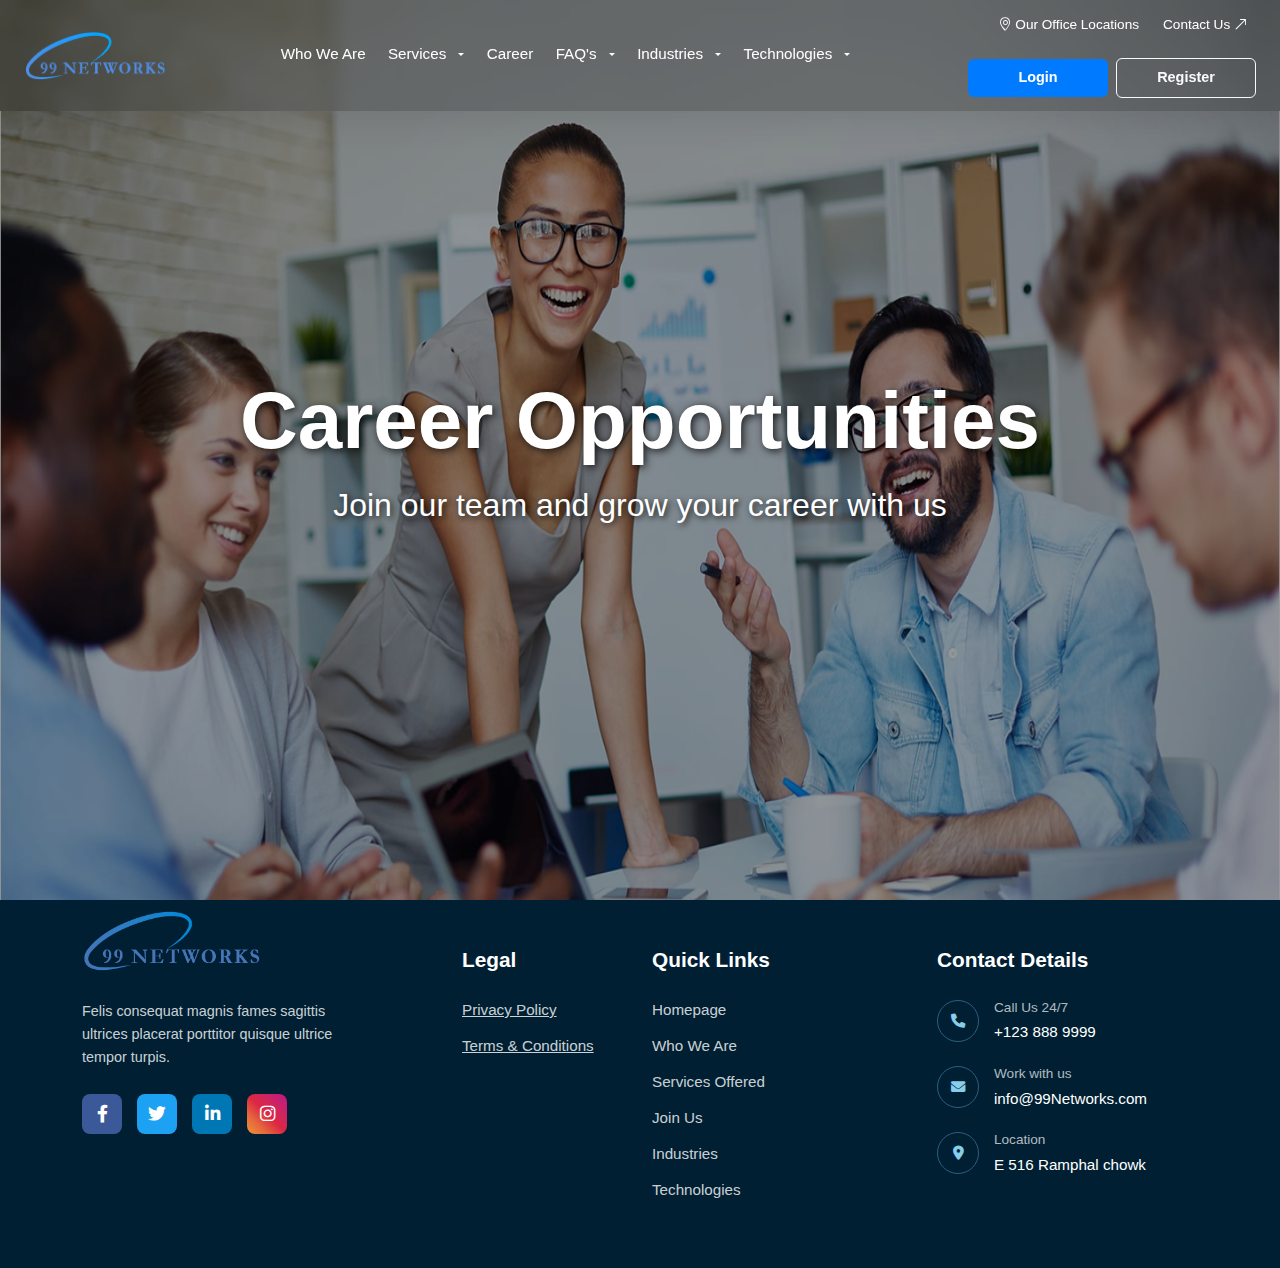
<file: career/career.html>
<!DOCTYPE html>
<html lang="en">
  <head>
    <meta charset="UTF-8" />
    <meta name="viewport" content="width=device-width, initial-scale=1.0" />
    <title>Career - LENT WORKS LLC</title>
    <!-- Bootstrap CSS -->
    <link
      href="https://cdn.jsdelivr.net/npm/bootstrap@5.3.0/dist/css/bootstrap.min.css"
      rel="stylesheet"
    />
    <!-- Bootstrap Icons -->
    <link
      href="https://cdn.jsdelivr.net/npm/bootstrap-icons@1.10.0/font/bootstrap-icons.css"
      rel="stylesheet"
    />
    <!-- Font Awesome -->
    <link
      href="https://cdnjs.cloudflare.com/ajax/libs/font-awesome/6.0.0/css/all.min.css"
      rel="stylesheet"
    />
    <!-- Custom CSS -->
    <link rel="stylesheet" href="career.css" />
  </head>

  <body>
    <!-- Header -->
    <nav
      class="navbar navbar-expand-lg navbar-dark fixed-top transparent-header"
    >
      <div class="container-fluid px-4">
        <!-- Logo -->
        <a class="navbar-brand" href="/">
          <img src="/images/logo.png" alt="LENT WORKS LLC" height="50" />
        </a>

        <!-- Mobile Toggle Button -->
        <button
          class="navbar-toggler"
          type="button"
          data-bs-toggle="collapse"
          data-bs-target="#navbarNav"
        >
          <span class="navbar-toggler-icon"></span>
        </button>

        <!-- Navigation Menu -->
        <div class="collapse navbar-collapse" id="navbarNav">
          <!-- Left spacer -->
          <div class="navbar-nav flex-fill"></div>

          <!-- Center Navigation Links -->
          <ul class="navbar-nav">
            <li class="nav-item">
              <a class="nav-link" href="/who-we-are/who-we-are.html"
                >Who We Are</a
              >
            </li>
            <li class="nav-item dropdown">
              <a
                class="nav-link dropdown-toggle"
                href="/services/services.html"
                role="button"
                data-bs-toggle="dropdown"
                aria-expanded="false"
              >
                Services
              </a>
              <ul class="dropdown-menu services-dropdown">
                <li class="dropdown-header">Services</li>
                <li>
                  <a
                    class="dropdown-item"
                    href="/services/service-1/service-1.html"
                  >
                    The Gig Worker - Our Freelance Program
                  </a>
                </li>
                <li>
                  <a
                    class="dropdown-item"
                    href="/services/service-2/service-2.html"
                  >
                    Talent Out Reach Program
                  </a>
                </li>
                <li>
                  <a
                    class="dropdown-item"
                    href="/services/service-3/service-3.html"
                  >
                    E-Learning
                  </a>
                </li>
              </ul>
            </li>
            <li class="nav-item">
              <a class="nav-link" href="/career/career.html">Career</a>
            </li>
            <li class="nav-item dropdown">
              <a
                class="nav-link dropdown-toggle"
                href="/faqs/faqs.html"
                role="button"
                data-bs-toggle="dropdown"
                aria-expanded="false"
              >
                FAQ's
              </a>
              <ul class="dropdown-menu faq-dropdown">
                <li class="dropdown-header">Choose An Option</li>
                <li class="option-selector">
                  <div class="option-item">
                    <input
                      type="radio"
                      id="text"
                      name="faq-option"
                      value="text"
                      checked
                    />
                    <label for="text">Text</label>
                  </div>
                  <div class="option-item">
                    <input
                      type="radio"
                      id="video"
                      name="faq-option"
                      value="video"
                    />
                    <label for="video" class="text-primary">Video</label>
                  </div>
                  <div class="option-item">
                    <input
                      type="radio"
                      id="audio"
                      name="faq-option"
                      value="audio"
                    />
                    <label for="audio">Audio</label>
                  </div>
                </li>
                <li>
                  <button class="btn btn-primary select-btn w-100">
                    Select
                  </button>
                </li>
              </ul>
            </li>
            <li class="nav-item dropdown">
              <a
                class="nav-link dropdown-toggle"
                href="/industries/industries.html"
                role="button"
                data-bs-toggle="dropdown"
                aria-expanded="false"
              >
                Industries
              </a>
              <ul class="dropdown-menu industries-dropdown">
                <li class="dropdown-header">Industries</li>
                <li>
                  <span class="dropdown-item-text">US IT Staffing</span>
                </li>
                <li>
                  <span class="dropdown-item-text">Banking</span>
                </li>
                <li>
                  <span class="dropdown-item-text">Communications</span>
                </li>
                <li>
                  <span class="dropdown-item-text">Hospitality</span>
                </li>
                <li>
                  <span class="dropdown-item-text">Healthcare</span>
                </li>
                <li>
                  <span class="dropdown-item-text">Insurance</span>
                </li>
                <li>
                  <span class="dropdown-item-text">Power & Utilities</span>
                </li>
                <li>
                  <span class="dropdown-item-text">Retail</span>
                </li>
                <li>
                  <span class="dropdown-item-text">Public Sector</span>
                </li>
                <li>
                  <span class="dropdown-item-text">Oil & Gas</span>
                </li>
                <li>
                  <span class="dropdown-item-text">Wealth Management</span>
                </li>
              </ul>
            </li>
            <li class="nav-item dropdown">
              <a
                class="nav-link dropdown-toggle"
                href="/technologies/technologies.html"
                role="button"
                data-bs-toggle="dropdown"
                aria-expanded="false"
              >
                Technologies
              </a>
              <ul class="dropdown-menu technologies-dropdown">
                <li class="dropdown-header">Technologies</li>
                <li>
                  <span class="dropdown-item-text"
                    ><i class="fas fa-arrow-right me-2 text-primary"></i>IT
                    Staffing - Sales Professionals</span
                  >
                </li>
                <li>
                  <span class="dropdown-item-text"
                    >IT Staffing -Recruiting Professionals</span
                  >
                </li>
                <li>
                  <span class="dropdown-item-text">IT Hiring Managers</span>
                </li>
                <li>
                  <span class="dropdown-item-text"
                    >Artificial Intelligence</span
                  >
                </li>
                <li>
                  <span class="dropdown-item-text">Robotics</span>
                </li>
                <li>
                  <span class="dropdown-item-text">Mobile Computing</span>
                </li>
                <li>
                  <span class="dropdown-item-text"
                    >Application Development</span
                  >
                </li>
                <li>
                  <span class="dropdown-item-text"
                    >Web & E Commerce Development</span
                  >
                </li>
                <li>
                  <span class="dropdown-item-text">Cloud & Infrastructure</span>
                </li>
                <li>
                  <span class="dropdown-item-text">Data & Analytics</span>
                </li>
                <li>
                  <span class="dropdown-item-text">Enterprise Platforms</span>
                </li>
                <li>
                  <span class="dropdown-item-text">Cyber Security</span>
                </li>
                <li>
                  <span class="dropdown-item-text">Project Management</span>
                </li>
              </ul>
            </li>
          </ul>

          <!-- Right spacer and Right Side Menu -->
          <div class="navbar-nav flex-fill d-flex justify-content-end">
            <div class="right-menu-container">
              <!-- Top Row: Location and Contact -->
              <div class="top-nav-links d-flex">
                <a class="nav-link text-white" href="#">
                  <i class="bi bi-geo-alt"></i> Our Office Locations
                </a>
                <a class="nav-link text-white" href="/contact-us/contact.html">
                  Contact Us <i class="bi bi-arrow-up-right"></i>
                </a>
              </div>
              <!-- Bottom Row: Login and Register -->
              <div class="button-row">
                <a class="btn btn-primary" href="#">Login</a>
                <a class="btn btn-outline-light" href="#">Register</a>
              </div>
            </div>
          </div>
        </div>
      </div>
    </nav>

    <!-- Hero Section -->
    <section class="hero-section">
      <div class="hero-content">
        <div class="container">
          <div class="row justify-content-center text-center">
            <div class="col-lg-12">
              <h1 class="hero-title">Career Opportunities</h1>
              <p class="hero-subtitle">
                Join our team and grow your career with us
              </p>
            </div>
          </div>
        </div>
      </div>
    </section>

    <!-- Footer Section -->
    <footer class="footer-section">
      <div class="container">
        <div class="row">
          <!-- Company Info -->
          <div class="col-lg-4 col-md-6 mb-4">
            <div class="footer-brand">
              <div class="footer-logo">
                <a href="../index.html">
                  <img
                    src="../images/logo.png"
                    alt="99 Networks LLC"
                    class="footer-logo-img"
                  />
                </a>
              </div>
              <p class="footer-description limited-width">
                Felis consequat magnis fames sagittis ultrices placerat
                porttitor quisque ultrice tempor turpis.
              </p>
              <div class="social-links">
                <a href="#" class="social-link facebook">
                  <i class="fab fa-facebook-f"></i>
                </a>
                <a href="#" class="social-link twitter">
                  <i class="fab fa-twitter"></i>
                </a>
                <a href="#" class="social-link linkedin">
                  <i class="fab fa-linkedin-in"></i>
                </a>
                <a href="#" class="social-link instagram">
                  <i class="fab fa-instagram"></i>
                </a>
              </div>
            </div>
          </div>

          <!-- Legal Links -->
          <div class="col-lg-2 col-md-6 mb-4 mt-5">
            <h5 class="footer-title">Legal</h5>
            <ul class="footer-links">
              <li>
                <a href="#" class="footer-link underlined">Privacy Policy</a>
              </li>
              <li>
                <a href="#" class="footer-link underlined"
                  >Terms & Conditions</a
                >
              </li>
            </ul>
          </div>

          <!-- Quick Links -->
          <div class="col-lg-3 col-md-6 mb-4 mt-5">
            <h5 class="footer-title">Quick Links</h5>
            <ul class="footer-links">
              <li><a href="#" class="footer-link">Homepage</a></li>
              <li><a href="#" class="footer-link">Who We Are</a></li>
              <li><a href="#" class="footer-link">Services Offered</a></li>
              <li><a href="#" class="footer-link">Join Us</a></li>
              <li><a href="#" class="footer-link">Industries</a></li>
              <li><a href="#" class="footer-link">Technologies</a></li>
            </ul>
          </div>

          <!-- Contact Details -->
          <div class="col-lg-3 col-md-6 mb-4 mt-5">
            <h5 class="footer-title">Contact Details</h5>
            <div class="contact-info">
              <div class="contact-item">
                <i class="fas fa-phone contact-icon"></i>
                <div class="contact-details">
                  <span class="contact-label">Call Us 24/7</span>
                  <a href="tel:+1238889999" class="contact-value"
                    >+123 888 9999</a
                  >
                </div>
              </div>

              <div class="contact-item">
                <i class="fas fa-envelope contact-icon"></i>
                <div class="contact-details">
                  <span class="contact-label">Work with us</span>
                  <a href="mailto:info@99Networks.com" class="contact-value"
                    >info@99Networks.com</a
                  >
                </div>
              </div>

              <div class="contact-item">
                <i class="fas fa-map-marker-alt contact-icon"></i>
                <div class="contact-details">
                  <span class="contact-label">Location</span>
                  <span class="contact-value">E 516 Ramphal chowk</span>
                </div>
              </div>
            </div>
          </div>
        </div>
      </div>
    </footer>

    <!-- Bootstrap JS -->
    <script src="https://cdn.jsdelivr.net/npm/bootstrap@5.3.0/dist/js/bootstrap.bundle.min.js"></script>
    <!-- Custom JS -->
    <script src="career.js"></script>
  </body>
</html>
</file>
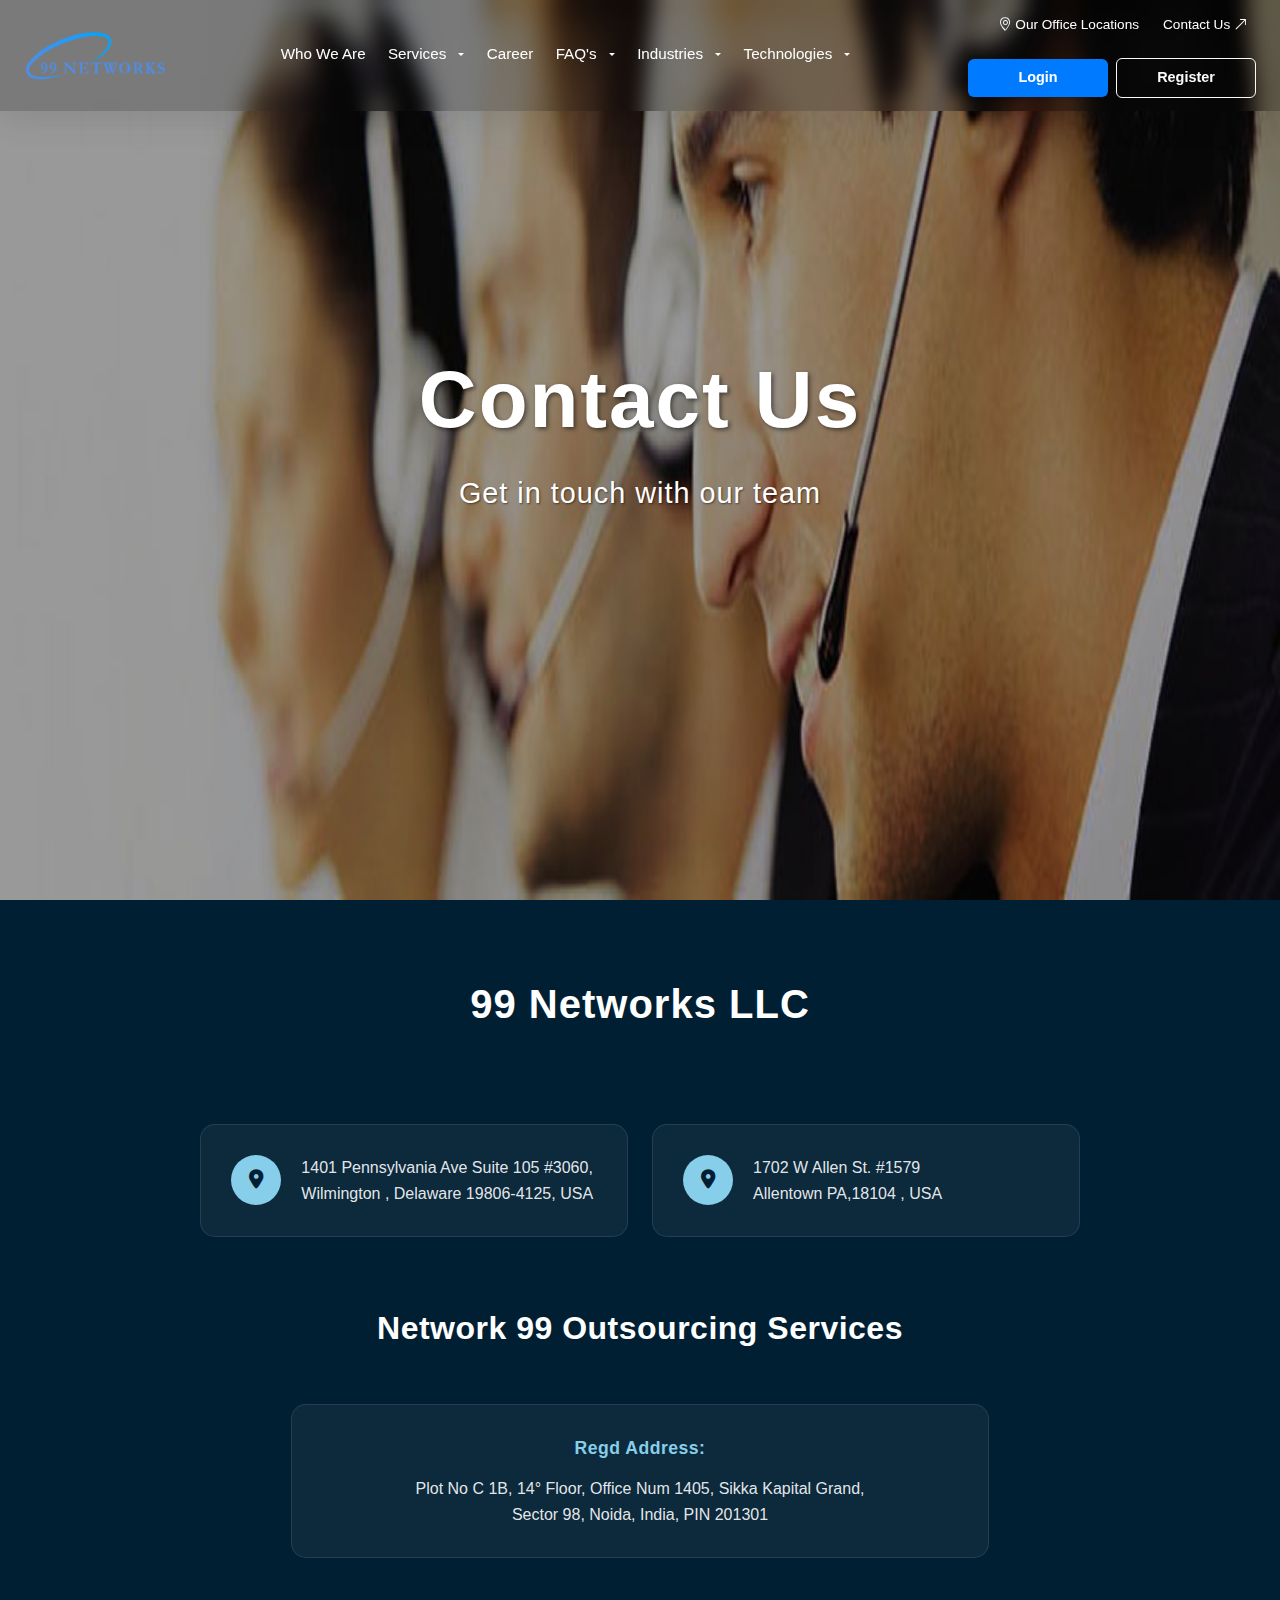
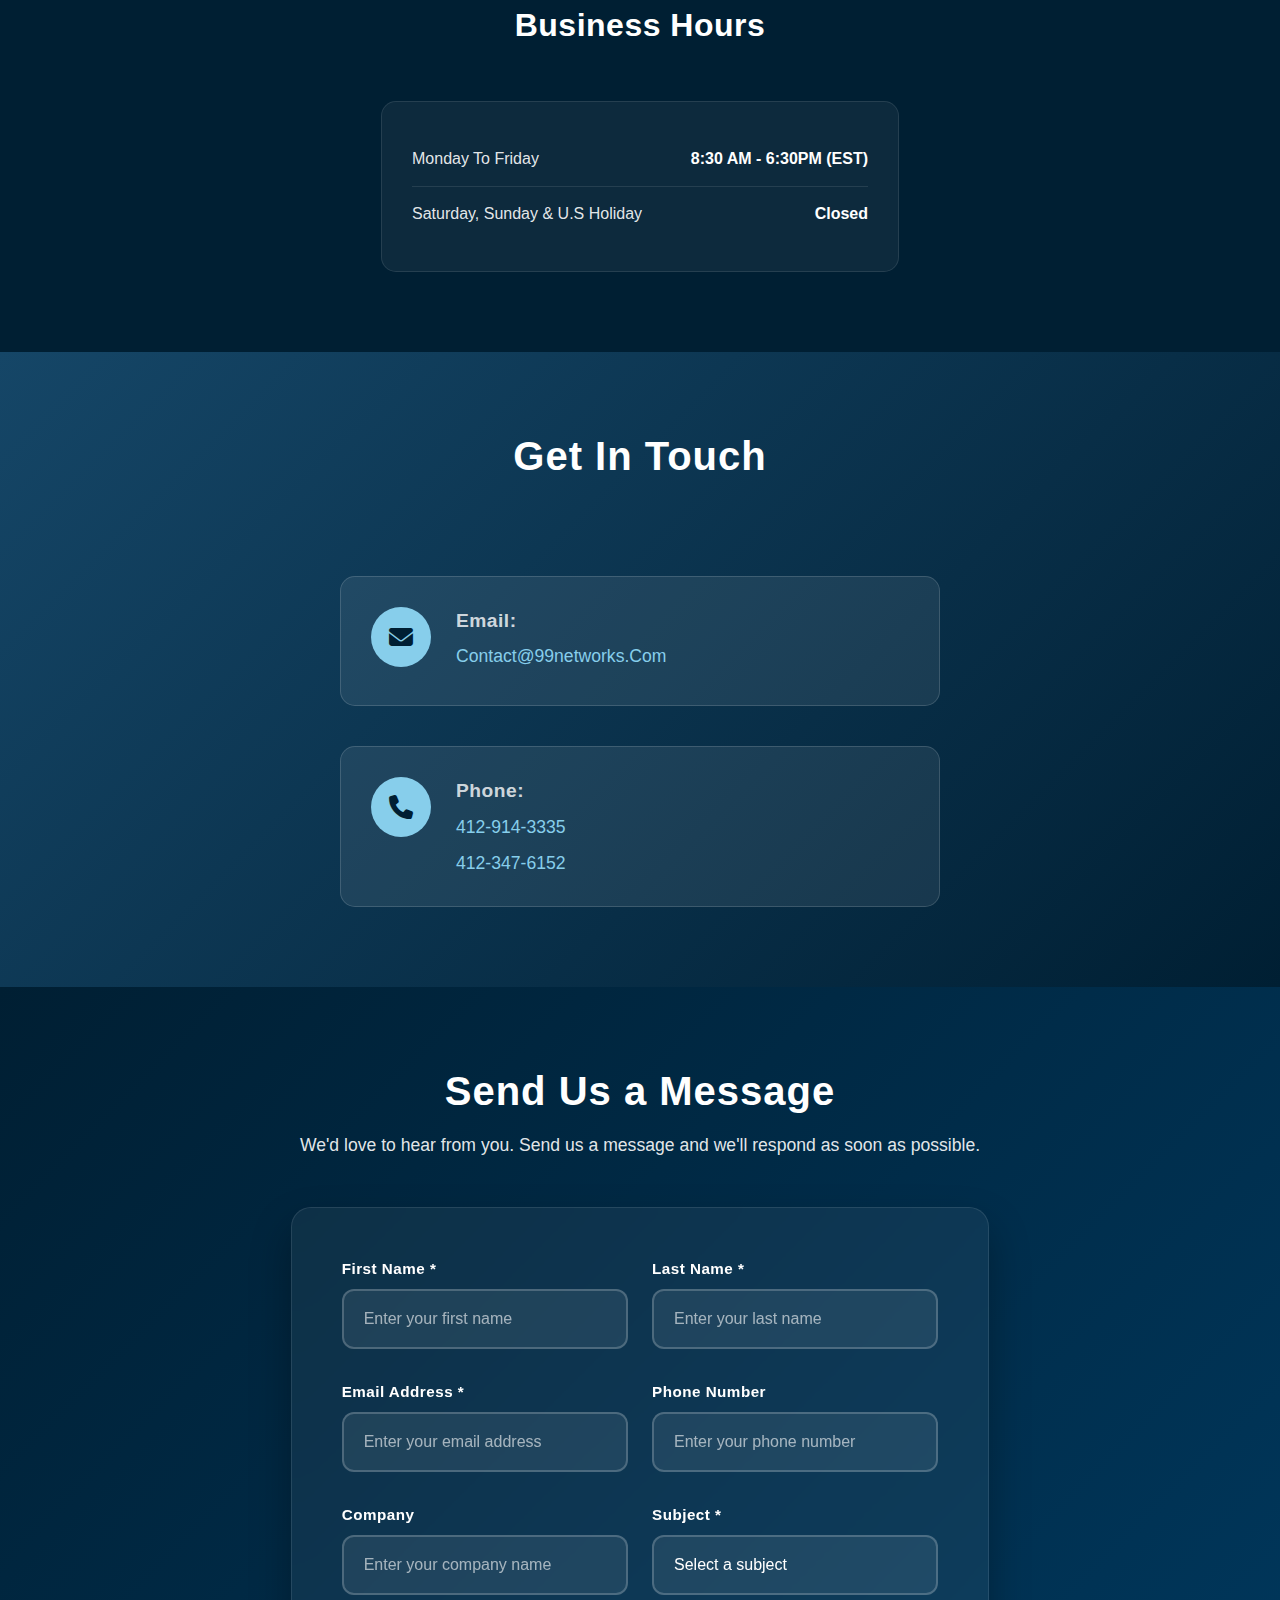
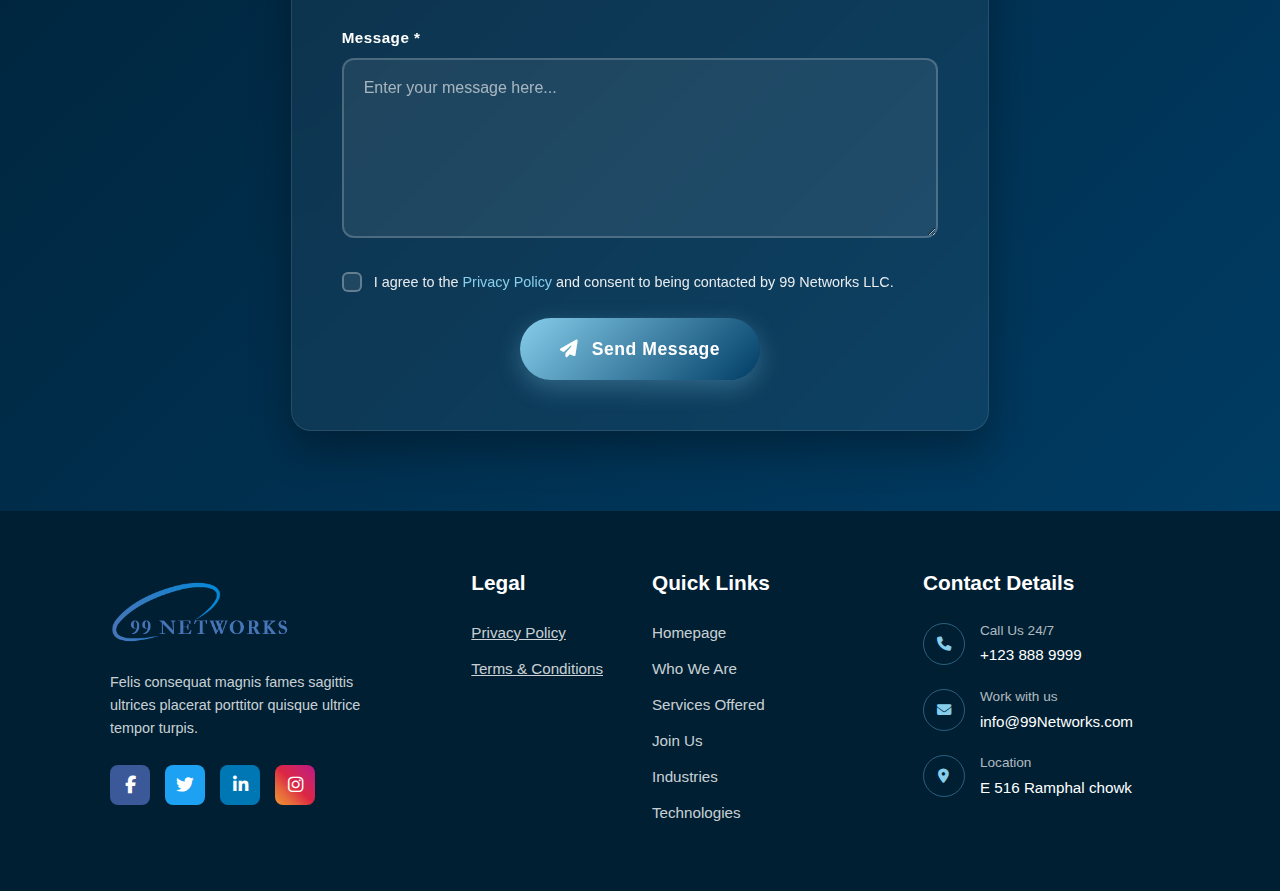
<file: contact-us/contact.html>
<!DOCTYPE html>
<html lang="en">
  <head>
    <meta charset="UTF-8" />
    <meta name="viewport" content="width=device-width, initial-scale=1.0" />
    <title>Contact Us - LENT WORKS LLC</title>
    <!-- Bootstrap CSS -->
    <link
      href="https://cdn.jsdelivr.net/npm/bootstrap@5.3.0/dist/css/bootstrap.min.css"
      rel="stylesheet"
    />
    <!-- Bootstrap Icons -->
    <link
      href="https://cdn.jsdelivr.net/npm/bootstrap-icons@1.10.0/font/bootstrap-icons.css"
      rel="stylesheet"
    />
    <!-- Font Awesome -->
    <link
      href="https://cdnjs.cloudflare.com/ajax/libs/font-awesome/6.4.0/css/all.min.css"
      rel="stylesheet"
    />
    <!-- Custom CSS -->
    <link rel="stylesheet" href="contact.css" />
  </head>
  <body>
    <!-- Header -->
    <nav
      class="navbar navbar-expand-lg navbar-dark fixed-top transparent-header"
    >
      <div class="container-fluid px-4">
        <!-- Logo -->
        <a class="navbar-brand" href="/">
          <img src="/images/logo.png" alt="LENT WORKS LLC" height="50" />
        </a>

        <!-- Mobile Toggle Button -->
        <button
          class="navbar-toggler"
          type="button"
          data-bs-toggle="collapse"
          data-bs-target="#navbarNav"
        >
          <span class="navbar-toggler-icon"></span>
        </button>

        <!-- Navigation Menu -->
        <div class="collapse navbar-collapse" id="navbarNav">
          <!-- Left spacer -->
          <div class="navbar-nav flex-fill"></div>

          <!-- Center Navigation Links -->
          <ul class="navbar-nav">
            <li class="nav-item">
              <a class="nav-link" href="/who-we-are/who-we-are.html"
                >Who We Are</a
              >
            </li>
            <li class="nav-item dropdown">
              <a
                class="nav-link dropdown-toggle"
                href="/services/services.html"
                role="button"
                data-bs-toggle="dropdown"
                aria-expanded="false"
              >
                Services
              </a>
              <ul class="dropdown-menu services-dropdown">
                <li class="dropdown-header">Services</li>
                <li>
                  <a
                    class="dropdown-item"
                    href="/services/service-1/service-1.html"
                  >
                    The Gig Worker - Our Freelance Program
                  </a>
                </li>
                <li>
                  <a
                    class="dropdown-item"
                    href="/services/service-2/service-2.html"
                  >
                    Talent Out Reach Program
                  </a>
                </li>
                <li>
                  <a
                    class="dropdown-item"
                    href="/services/service-3/service-3.html"
                  >
                    E-Learning
                  </a>
                </li>
              </ul>
            </li>
            <li class="nav-item">
              <a class="nav-link" href="/career/career.html">Career</a>
            </li>
            <li class="nav-item dropdown">
              <a
                class="nav-link dropdown-toggle"
                href="/faqs/faqs.html"
                role="button"
                data-bs-toggle="dropdown"
                aria-expanded="false"
              >
                FAQ's
              </a>
              <ul class="dropdown-menu faq-dropdown">
                <li class="dropdown-header">Choose An Option</li>
                <li class="option-selector">
                  <div class="option-item">
                    <input
                      type="radio"
                      id="text"
                      name="faq-option"
                      value="text"
                      checked
                    />
                    <label for="text">Text</label>
                  </div>
                  <div class="option-item">
                    <input
                      type="radio"
                      id="video"
                      name="faq-option"
                      value="video"
                    />
                    <label for="video" class="text-primary">Video</label>
                  </div>
                  <div class="option-item">
                    <input
                      type="radio"
                      id="audio"
                      name="faq-option"
                      value="audio"
                    />
                    <label for="audio">Audio</label>
                  </div>
                </li>
                <li>
                  <button class="btn btn-primary select-btn w-100">
                    Select
                  </button>
                </li>
              </ul>
            </li>
            <li class="nav-item dropdown">
              <a
                class="nav-link dropdown-toggle"
                href="/industries/industries.html"
                role="button"
                data-bs-toggle="dropdown"
                aria-expanded="false"
              >
                Industries
              </a>
              <ul class="dropdown-menu industries-dropdown">
                <li class="dropdown-header">Industries</li>
                <li>
                  <span class="dropdown-item-text">US IT Staffing</span>
                </li>
                <li>
                  <span class="dropdown-item-text">Banking</span>
                </li>
                <li>
                  <span class="dropdown-item-text">Communications</span>
                </li>
                <li>
                  <span class="dropdown-item-text">Hospitality</span>
                </li>
                <li>
                  <span class="dropdown-item-text">Healthcare</span>
                </li>
                <li>
                  <span class="dropdown-item-text">Insurance</span>
                </li>
                <li>
                  <span class="dropdown-item-text">Power & Utilities</span>
                </li>
                <li>
                  <span class="dropdown-item-text">Retail</span>
                </li>
                <li>
                  <span class="dropdown-item-text">Public Sector</span>
                </li>
                <li>
                  <span class="dropdown-item-text">Oil & Gas</span>
                </li>
                <li>
                  <span class="dropdown-item-text">Wealth Management</span>
                </li>
              </ul>
            </li>
            <li class="nav-item dropdown">
              <a
                class="nav-link dropdown-toggle"
                href="/technologies/technologies.html"
                role="button"
                data-bs-toggle="dropdown"
                aria-expanded="false"
              >
                Technologies
              </a>
              <ul class="dropdown-menu technologies-dropdown">
                <li class="dropdown-header">Technologies</li>
                <li>
                  <span class="dropdown-item-text"
                    ><i class="fas fa-arrow-right me-2 text-primary"></i>IT
                    Staffing - Sales Professionals</span
                  >
                </li>
                <li>
                  <span class="dropdown-item-text"
                    >IT Staffing -Recruiting Professionals</span
                  >
                </li>
                <li>
                  <span class="dropdown-item-text">IT Hiring Managers</span>
                </li>
                <li>
                  <span class="dropdown-item-text"
                    >Artificial Intelligence</span
                  >
                </li>
                <li>
                  <span class="dropdown-item-text">Robotics</span>
                </li>
                <li>
                  <span class="dropdown-item-text">Mobile Computing</span>
                </li>
                <li>
                  <span class="dropdown-item-text"
                    >Application Development</span
                  >
                </li>
                <li>
                  <span class="dropdown-item-text"
                    >Web & E Commerce Development</span
                  >
                </li>
                <li>
                  <span class="dropdown-item-text">Cloud & Infrastructure</span>
                </li>
                <li>
                  <span class="dropdown-item-text">Data & Analytics</span>
                </li>
                <li>
                  <span class="dropdown-item-text">Enterprise Platforms</span>
                </li>
                <li>
                  <span class="dropdown-item-text">Cyber Security</span>
                </li>
                <li>
                  <span class="dropdown-item-text">Project Management</span>
                </li>
              </ul>
            </li>
          </ul>

          <!-- Right spacer and Right Side Menu -->
          <div class="navbar-nav flex-fill d-flex justify-content-end">
            <div class="right-menu-container">
              <!-- Top Row: Location and Contact -->
              <div class="top-nav-links d-flex">
                <a class="nav-link text-white" href="#">
                  <i class="bi bi-geo-alt"></i> Our Office Locations
                </a>
                <a class="nav-link text-white" href="/contact-us/contact.html">
                  Contact Us <i class="bi bi-arrow-up-right"></i>
                </a>
              </div>
              <!-- Bottom Row: Login and Register -->
              <div class="button-row">
                <a class="btn btn-primary" href="#">Login</a>
                <a class="btn btn-outline-light" href="#">Register</a>
              </div>
            </div>
          </div>
        </div>
      </div>
    </nav>

    <!-- Hero Section -->
    <section class="hero-section">
      <div class="hero-content">
        <div class="container">
          <div class="row justify-content-center text-center">
            <div class="col-lg-12">
              <h1 class="hero-title">Contact Us</h1>
              <p class="hero-subtitle">Get in touch with our team</p>
            </div>
          </div>
        </div>
      </div>
    </section>

    <!-- Contact Information Section -->
    <section class="contact-info-section">
      <div class="container">
        <!-- Company Title -->
        <div class="row">
          <div class="col-12 text-center mb-5">
            <h2 class="company-title">99 Networks LLC</h2>
          </div>
        </div>

        <!-- Office Locations -->
        <div class="row justify-content-center mb-5">
          <div class="col-lg-5 col-md-6 mb-4">
            <div class="office-location">
              <div class="location-icon">
                <i class="fas fa-map-marker-alt"></i>
              </div>
              <div class="location-details">
                <p class="location-address">
                  1401 Pennsylvania Ave Suite 105 #3060,
                </p>
                <p class="location-address">
                  Wilmington , Delaware 19806-4125, USA
                </p>
              </div>
            </div>
          </div>
          <div class="col-lg-5 col-md-6 mb-4">
            <div class="office-location">
              <div class="location-icon">
                <i class="fas fa-map-marker-alt"></i>
              </div>
              <div class="location-details">
                <p class="location-address">1702 W Allen St. #1579</p>
                <p class="location-address">Allentown PA,18104 , USA</p>
              </div>
            </div>
          </div>
        </div>

        <!-- Network 99 Outsourcing Services -->
        <div class="row justify-content-center mb-5">
          <div class="col-12 text-center mb-4">
            <h3 class="outsourcing-title">Network 99 Outsourcing Services</h3>
          </div>
          <div class="col-lg-8">
            <div class="registered-address">
              <div class="address-label">
                <span class="regd-label">Regd Address:</span>
              </div>
              <div class="address-content">
                <p class="regd-address">
                  Plot No C 1B, 14° Floor, Office Num 1405, Sikka Kapital Grand,
                </p>
                <p class="regd-address">Sector 98, Noida, India, PIN 201301</p>
              </div>
            </div>
          </div>
        </div>

        <!-- Business Hours -->
        <div class="row justify-content-center">
          <div class="col-12 text-center mb-4">
            <h3 class="business-hours-title">Business Hours</h3>
          </div>
          <div class="col-lg-6">
            <div class="business-hours">
              <div class="hours-row">
                <span class="day">Monday To Friday</span>
                <span class="time">8:30 AM - 6:30PM (EST)</span>
              </div>
              <div class="hours-row">
                <span class="day">Saturday, Sunday & U.S Holiday</span>
                <span class="time">Closed</span>
              </div>
            </div>
          </div>
        </div>
      </div>
    </section>

    <!-- Get In Touch Section -->
    <section class="get-in-touch-section">
      <div class="container">
        <div class="row">
          <div class="col-12 text-center mb-5">
            <h2 class="get-in-touch-title">Get In Touch</h2>
          </div>
        </div>

        <div class="row justify-content-center">
          <div class="col-lg-8 col-md-10">
            <div class="contact-methods">
              <!-- Email Contact -->
              <div class="contact-method">
                <div class="contact-method-icon">
                  <i class="fas fa-envelope"></i>
                </div>
                <div class="contact-method-info">
                  <span class="contact-method-label">Email:</span>
                  <a
                    href="mailto:Contact@99networks.Com"
                    class="contact-method-value"
                  >
                    Contact@99networks.Com
                  </a>
                </div>
              </div>

              <!-- Phone Contact -->
              <div class="contact-method">
                <div class="contact-method-icon">
                  <i class="fas fa-phone"></i>
                </div>
                <div class="contact-method-info">
                  <span class="contact-method-label">Phone:</span>
                  <div class="phone-numbers">
                    <a href="tel:+14129143335" class="contact-method-value"
                      >412-914-3335</a
                    >
                    <a href="tel:+14123476152" class="contact-method-value"
                      >412-347-6152</a
                    >
                  </div>
                </div>
              </div>
            </div>
          </div>
        </div>
      </div>
    </section>

    <!-- Contact Form Section -->
    <section class="contact-form-section">
      <div class="container">
        <div class="row">
          <div class="col-12 text-center mb-5">
            <h2 class="contact-form-title">Send Us a Message</h2>
            <p class="contact-form-subtitle">
              We'd love to hear from you. Send us a message and we'll respond as
              soon as possible.
            </p>
          </div>
        </div>

        <div class="row justify-content-center">
          <div class="col-lg-8 col-md-10">
            <div class="contact-form-container">
              <form id="contactForm" class="contact-form">
                <div class="row">
                  <!-- First Name -->
                  <div class="col-md-6 mb-4">
                    <label for="firstName" class="form-label"
                      >First Name *</label
                    >
                    <input
                      type="text"
                      class="form-control"
                      id="firstName"
                      name="firstName"
                      placeholder="Enter your first name"
                      required
                    />
                  </div>

                  <!-- Last Name -->
                  <div class="col-md-6 mb-4">
                    <label for="lastName" class="form-label">Last Name *</label>
                    <input
                      type="text"
                      class="form-control"
                      id="lastName"
                      name="lastName"
                      placeholder="Enter your last name"
                      required
                    />
                  </div>

                  <!-- Email -->
                  <div class="col-md-6 mb-4">
                    <label for="email" class="form-label"
                      >Email Address *</label
                    >
                    <input
                      type="email"
                      class="form-control"
                      id="email"
                      name="email"
                      placeholder="Enter your email address"
                      required
                    />
                  </div>

                  <!-- Phone -->
                  <div class="col-md-6 mb-4">
                    <label for="phone" class="form-label">Phone Number</label>
                    <input
                      type="tel"
                      class="form-control"
                      id="phone"
                      name="phone"
                      placeholder="Enter your phone number"
                    />
                  </div>

                  <!-- Company -->
                  <div class="col-md-6 mb-4">
                    <label for="company" class="form-label">Company</label>
                    <input
                      type="text"
                      class="form-control"
                      id="company"
                      name="company"
                      placeholder="Enter your company name"
                    />
                  </div>

                  <!-- Subject -->
                  <div class="col-md-6 mb-4">
                    <label for="subject" class="form-label">Subject *</label>
                    <select
                      class="form-select"
                      id="subject"
                      name="subject"
                      required
                    >
                      <option value="">Select a subject</option>
                      <option value="general">General Inquiry</option>
                      <option value="services">Services Information</option>
                      <option value="support">Technical Support</option>
                      <option value="partnership">
                        Partnership Opportunity
                      </option>
                      <option value="careers">Career Opportunities</option>
                      <option value="other">Other</option>
                    </select>
                  </div>

                  <!-- Message -->
                  <div class="col-12 mb-4">
                    <label for="message" class="form-label">Message *</label>
                    <textarea
                      class="form-control"
                      id="message"
                      name="message"
                      rows="6"
                      placeholder="Enter your message here..."
                      required
                    ></textarea>
                  </div>

                  <!-- Privacy Policy Checkbox -->
                  <div class="col-12 mb-4">
                    <div class="form-check">
                      <input
                        class="form-check-input"
                        type="checkbox"
                        id="privacyPolicy"
                        name="privacyPolicy"
                        required
                      />
                      <label class="form-check-label" for="privacyPolicy">
                        I agree to the
                        <a href="#" class="privacy-link">Privacy Policy</a> and
                        consent to being contacted by 99 Networks LLC.
                      </label>
                    </div>
                  </div>

                  <!-- Submit Button -->
                  <div class="col-12 text-center">
                    <button type="submit" class="btn contact-submit-btn">
                      <i class="fas fa-paper-plane me-2"></i>
                      Send Message
                    </button>
                  </div>
                </div>
              </form>

              <!-- Success Message -->
              <div
                id="successMessage"
                class="success-message"
                style="display: none"
              >
                <div class="success-content">
                  <i class="fas fa-check-circle success-icon"></i>
                  <h4 class="success-title">Message Sent Successfully!</h4>
                  <p class="success-text">
                    Thank you for contacting us. We'll get back to you within 24
                    hours.
                  </p>
                </div>
              </div>

              <!-- Error Message -->
              <div
                id="errorMessage"
                class="error-message"
                style="display: none"
              >
                <div class="error-content">
                  <i class="fas fa-exclamation-triangle error-icon"></i>
                  <h4 class="error-title">Something went wrong!</h4>
                  <p class="error-text">
                    Please try again or contact us directly via email or phone.
                  </p>
                </div>
              </div>
            </div>
          </div>
        </div>
      </div>
    </section>

    <!-- Footer Section -->
    <footer class="footer-section">
      <div class="container">
        <div class="row">
          <!-- Company Info -->
          <div class="col-lg-4 col-md-6 mb-4">
            <div class="footer-brand">
              <div class="footer-logo">
                <a href="/">
                  <img
                    src="/images/logo.png"
                    alt="99 Networks LLC"
                    class="footer-logo-img"
                  />
                </a>
              </div>
              <p class="footer-description limited-width">
                Felis consequat magnis fames sagittis ultrices placerat
                porttitor quisque ultrice tempor turpis.
              </p>
              <div class="social-links">
                <a href="#" class="social-link facebook">
                  <i class="fab fa-facebook-f"></i>
                </a>
                <a href="#" class="social-link twitter">
                  <i class="fab fa-twitter"></i>
                </a>
                <a href="#" class="social-link linkedin">
                  <i class="fab fa-linkedin-in"></i>
                </a>
                <a href="#" class="social-link instagram">
                  <i class="fab fa-instagram"></i>
                </a>
              </div>
            </div>
          </div>

          <!-- Legal Links -->
          <div class="col-lg-2 col-md-6 mb-4">
            <h5 class="footer-title">Legal</h5>
            <ul class="footer-links">
              <li>
                <a href="#" class="footer-link underlined">Privacy Policy</a>
              </li>
              <li>
                <a href="#" class="footer-link underlined"
                  >Terms & Conditions</a
                >
              </li>
            </ul>
          </div>

          <!-- Quick Links -->
          <div class="col-lg-3 col-md-6 mb-4">
            <h5 class="footer-title">Quick Links</h5>
            <ul class="footer-links">
              <li><a href="/" class="footer-link">Homepage</a></li>
              <li>
                <a href="/who-we-are/who-we-are.html" class="footer-link"
                  >Who We Are</a
                >
              </li>
              <li>
                <a href="/services/services.html" class="footer-link"
                  >Services Offered</a
                >
              </li>
              <li>
                <a href="/career/career.html" class="footer-link">Join Us</a>
              </li>
              <li>
                <a href="/industries/industries.html" class="footer-link"
                  >Industries</a
                >
              </li>
              <li>
                <a href="/technologies/technologies.html" class="footer-link"
                  >Technologies</a
                >
              </li>
            </ul>
          </div>

          <!-- Contact Details -->
          <div class="col-lg-3 col-md-6 mb-4">
            <h5 class="footer-title">Contact Details</h5>
            <div class="contact-info">
              <div class="contact-item">
                <i class="fas fa-phone contact-icon"></i>
                <div class="contact-details">
                  <span class="contact-label">Call Us 24/7</span>
                  <a href="tel:+1238889999" class="contact-value"
                    >+123 888 9999</a
                  >
                </div>
              </div>

              <div class="contact-item">
                <i class="fas fa-envelope contact-icon"></i>
                <div class="contact-details">
                  <span class="contact-label">Work with us</span>
                  <a href="mailto:info@99Networks.com" class="contact-value"
                    >info@99Networks.com</a
                  >
                </div>
              </div>

              <div class="contact-item">
                <i class="fas fa-map-marker-alt contact-icon"></i>
                <div class="contact-details">
                  <span class="contact-label">Location</span>
                  <span class="contact-value">E 516 Ramphal chowk</span>
                </div>
              </div>
            </div>
          </div>
        </div>
      </div>
    </footer>

    <!-- Bootstrap JS -->
    <script src="https://cdn.jsdelivr.net/npm/bootstrap@5.3.0/dist/js/bootstrap.bundle.min.js"></script>
    <!-- Custom JS -->
    <script src="contact.js"></script>
  </body>
</html>
</file>
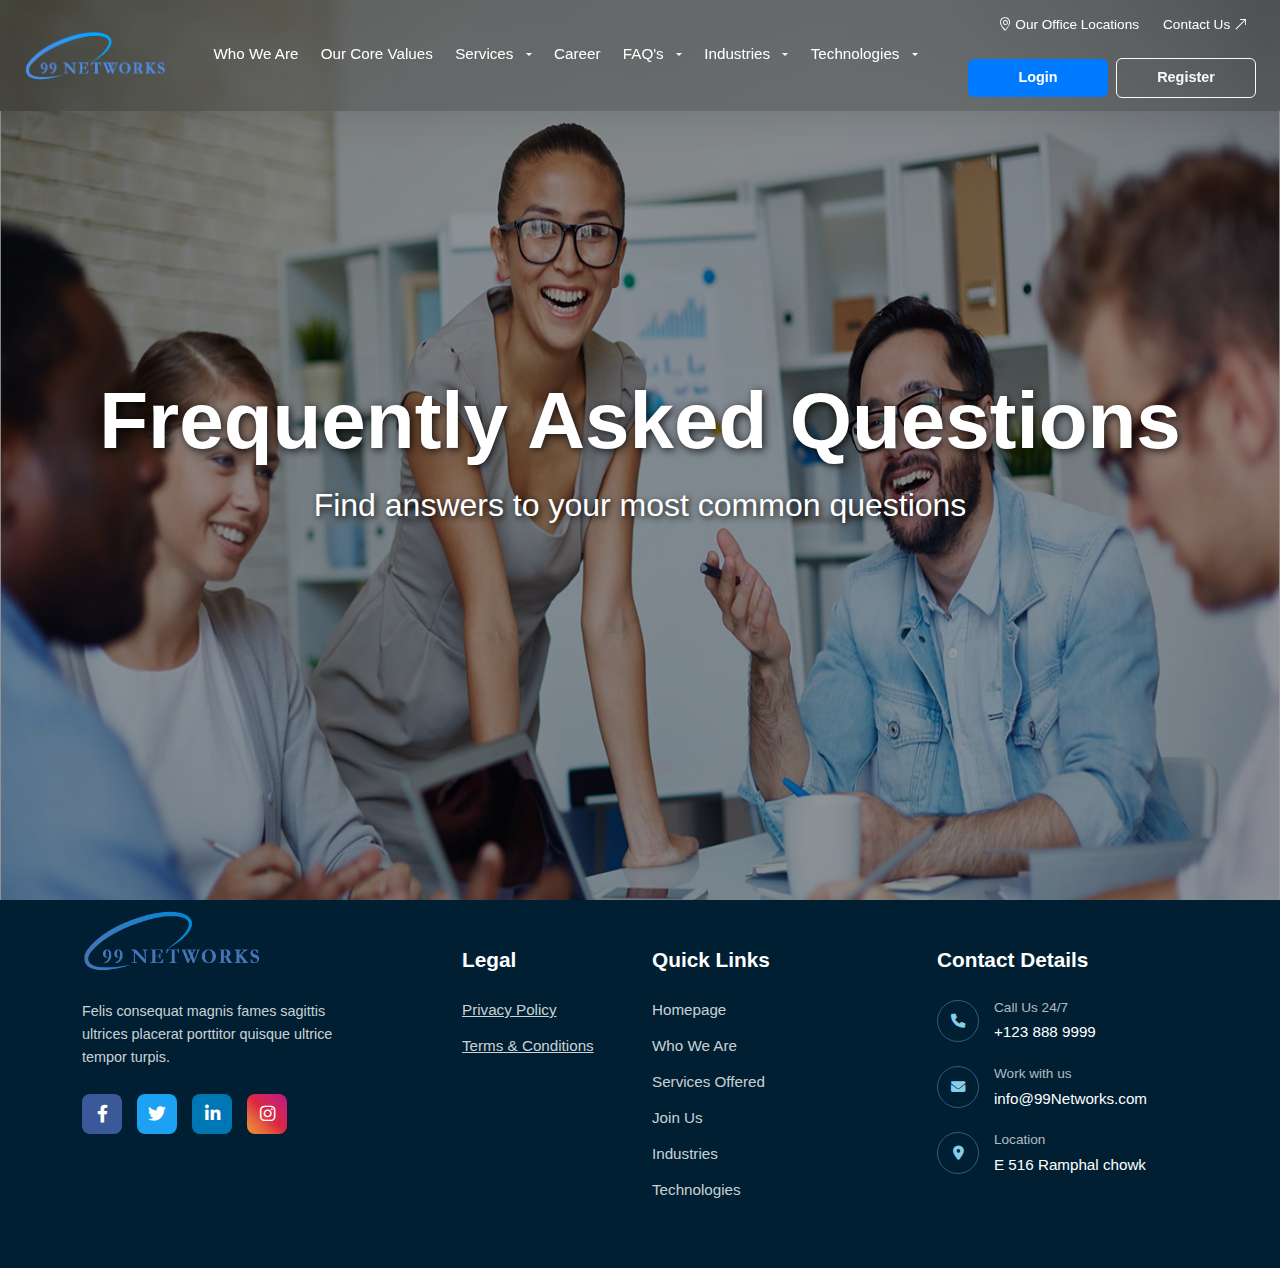
<file: faqs/faqs.html>
<!DOCTYPE html>
<html lang="en">
  <head>
    <meta charset="UTF-8" />
    <meta name="viewport" content="width=device-width, initial-scale=1.0" />
    <title>FAQs - LENT WORKS LLC</title>
    <!-- Bootstrap CSS -->
    <link
      href="https://cdn.jsdelivr.net/npm/bootstrap@5.3.0/dist/css/bootstrap.min.css"
      rel="stylesheet"
    />
    <!-- Bootstrap Icons -->
    <link
      href="https://cdn.jsdelivr.net/npm/bootstrap-icons@1.10.0/font/bootstrap-icons.css"
      rel="stylesheet"
    />
    <!-- Font Awesome -->
    <link
      href="https://cdnjs.cloudflare.com/ajax/libs/font-awesome/6.0.0/css/all.min.css"
      rel="stylesheet"
    />
    <!-- Custom CSS -->
    <link rel="stylesheet" href="faqs.css" />
  </head>

  <body>
    <!-- Header -->
    <nav
      class="navbar navbar-expand-lg navbar-dark fixed-top transparent-header"
    >
      <div class="container-fluid px-4">
        <!-- Logo -->
        <a class="navbar-brand" href="../index.html">
          <img src="../images/logo.png" alt="LENT WORKS LLC" height="50" />
        </a>

        <!-- Mobile Toggle Button -->
        <button
          class="navbar-toggler"
          type="button"
          data-bs-toggle="collapse"
          data-bs-target="#navbarNav"
        >
          <span class="navbar-toggler-icon"></span>
        </button>

        <!-- Navigation Menu -->
        <div class="collapse navbar-collapse" id="navbarNav">
          <!-- Left spacer -->
          <div class="navbar-nav flex-fill"></div>

          <!-- Center Navigation Links -->
          <ul class="navbar-nav">
            <li class="nav-item">
              <a class="nav-link" href="/who-we-are/who-we-are.html"
                >Who We Are</a
              >
            </li>
            <li class="nav-item">
              <a class="nav-link" href="/our-core-values/our-core-values.html"
                >Our Core Values</a
              >
            </li>
            <li class="nav-item dropdown">
              <a
                class="nav-link dropdown-toggle"
                href="/services/services.html"
                role="button"
                data-bs-toggle="dropdown"
                aria-expanded="false"
              >
                Services
              </a>
              <ul class="dropdown-menu services-dropdown">
                <li class="dropdown-header">Services</li>
                <li>
                  <a
                    class="dropdown-item"
                    href="/services/service-1/service-1.html"
                  >
                    <i class="fas fa-arrow-right me-2"></i>The Gig Worker - Our
                    Freelance Program
                  </a>
                </li>
                <li>
                  <a
                    class="dropdown-item"
                    href="/services/service-2/service-2.html"
                  >
                    <i class="fas fa-arrow-right me-2"></i>Talent Out Reach
                    Program
                  </a>
                </li>
                <li>
                  <a
                    class="dropdown-item"
                    href="/services/service-3/service-3.html"
                  >
                    <i class="fas fa-arrow-right me-2"></i>E-Learning
                  </a>
                </li>
              </ul>
            </li>
            <li class="nav-item">
              <a class="nav-link" href="/career/career.html">Career</a>
            </li>
            <li class="nav-item dropdown">
              <a
                class="nav-link dropdown-toggle"
                href="/faqs/faqs.html"
                role="button"
                data-bs-toggle="dropdown"
                aria-expanded="false"
              >
                FAQ's
              </a>
              <ul class="dropdown-menu faq-dropdown">
                <li class="dropdown-header">Choose An Option</li>
                <li class="option-selector">
                  <div class="option-item">
                    <input
                      type="radio"
                      id="text"
                      name="faq-option"
                      value="text"
                      checked
                    />
                    <label for="text">Text</label>
                  </div>
                  <div class="option-item">
                    <input
                      type="radio"
                      id="video"
                      name="faq-option"
                      value="video"
                    />
                    <label for="video" class="text-primary">Video</label>
                  </div>
                  <div class="option-item">
                    <input
                      type="radio"
                      id="audio"
                      name="faq-option"
                      value="audio"
                    />
                    <label for="audio">Audio</label>
                  </div>
                </li>
                <li>
                  <button class="btn btn-primary select-btn w-100">
                    Select
                  </button>
                </li>
              </ul>
            </li>
            <li class="nav-item dropdown">
              <a
                class="nav-link dropdown-toggle"
                href="/industries/industries.html"
                role="button"
                data-bs-toggle="dropdown"
                aria-expanded="false"
              >
                Industries
              </a>
              <ul class="dropdown-menu industries-dropdown">
                <li class="dropdown-header">Industries</li>
                <li>
                  <span class="dropdown-item-text"
                    ><i class="fas fa-arrow-right me-2"></i>US IT Staffing</span
                  >
                </li>
                <li>
                  <span class="dropdown-item-text"
                    ><i class="fas fa-arrow-right me-2"></i>Banking</span
                  >
                </li>
                <li>
                  <span class="dropdown-item-text"
                    ><i class="fas fa-arrow-right me-2"></i>Communications</span
                  >
                </li>
                <li>
                  <span class="dropdown-item-text"
                    ><i class="fas fa-arrow-right me-2"></i>Hospitality</span
                  >
                </li>
                <li>
                  <span class="dropdown-item-text"
                    ><i class="fas fa-arrow-right me-2"></i>Healthcare</span
                  >
                </li>
                <li>
                  <span class="dropdown-item-text"
                    ><i class="fas fa-arrow-right me-2"></i>Insurance</span
                  >
                </li>
                <li>
                  <span class="dropdown-item-text"
                    ><i class="fas fa-arrow-right me-2"></i>Power &
                    Utilities</span
                  >
                </li>
                <li>
                  <span class="dropdown-item-text"
                    ><i class="fas fa-arrow-right me-2"></i>Retail</span
                  >
                </li>
                <li>
                  <span class="dropdown-item-text"
                    ><i class="fas fa-arrow-right me-2"></i>Public Sector</span
                  >
                </li>
                <li>
                  <span class="dropdown-item-text"
                    ><i class="fas fa-arrow-right me-2"></i>Oil & Gas</span
                  >
                </li>
                <li>
                  <span class="dropdown-item-text"
                    ><i class="fas fa-arrow-right me-2"></i>Wealth
                    Management</span
                  >
                </li>
              </ul>
            </li>
            <li class="nav-item dropdown">
              <a
                class="nav-link dropdown-toggle"
                href="/technologies/technologies.html"
                role="button"
                data-bs-toggle="dropdown"
                aria-expanded="false"
              >
                Technologies
              </a>
              <ul class="dropdown-menu technologies-dropdown">
                <li class="dropdown-header">Technologies</li>
                <li>
                  <span class="dropdown-item-text"
                    ><i class="fas fa-arrow-right me-2 text-primary"></i>IT
                    Staffing - Sales Professionals</span
                  >
                </li>
                <li>
                  <span class="dropdown-item-text"
                    ><i class="fas fa-arrow-right me-2"></i>IT Staffing
                    -Recruiting Professionals</span
                  >
                </li>
                <li>
                  <span class="dropdown-item-text"
                    ><i class="fas fa-arrow-right me-2"></i>IT Hiring
                    Managers</span
                  >
                </li>
                <li>
                  <span class="dropdown-item-text"
                    ><i class="fas fa-arrow-right me-2"></i>Artificial
                    Intelligence</span
                  >
                </li>
                <li>
                  <span class="dropdown-item-text"
                    ><i class="fas fa-arrow-right me-2"></i>Robotics</span
                  >
                </li>
                <li>
                  <span class="dropdown-item-text"
                    ><i class="fas fa-arrow-right me-2"></i>Mobile
                    Computing</span
                  >
                </li>
                <li>
                  <span class="dropdown-item-text"
                    ><i class="fas fa-arrow-right me-2"></i>Application
                    Development</span
                  >
                </li>
                <li>
                  <span class="dropdown-item-text"
                    ><i class="fas fa-arrow-right me-2"></i>Web & E Commerce
                    Development</span
                  >
                </li>
                <li>
                  <span class="dropdown-item-text"
                    ><i class="fas fa-arrow-right me-2"></i>Cloud &
                    Infrastructure</span
                  >
                </li>
                <li>
                  <span class="dropdown-item-text"
                    ><i class="fas fa-arrow-right me-2"></i>Data &
                    Analytics</span
                  >
                </li>
                <li>
                  <span class="dropdown-item-text"
                    ><i class="fas fa-arrow-right me-2"></i>Enterprise
                    Platforms</span
                  >
                </li>
                <li>
                  <span class="dropdown-item-text"
                    ><i class="fas fa-arrow-right me-2"></i>Cyber Security</span
                  >
                </li>
                <li>
                  <span class="dropdown-item-text"
                    ><i class="fas fa-arrow-right me-2"></i>Project
                    Management</span
                  >
                </li>
              </ul>
            </li>
          </ul>

          <!-- Right spacer and Right Side Menu -->
          <div class="navbar-nav flex-fill d-flex justify-content-end">
            <div class="right-menu-container">
              <!-- Top Row: Location and Contact -->
              <div class="top-nav-links d-flex">
                <a class="nav-link text-white" href="#">
                  <i class="bi bi-geo-alt"></i> Our Office Locations
                </a>
                <a class="nav-link text-white" href="#">
                  Contact Us <i class="bi bi-arrow-up-right"></i>
                </a>
              </div>
              <!-- Bottom Row: Login and Register -->
              <div class="button-row">
                <a class="btn btn-primary" href="#">Login</a>
                <a class="btn btn-outline-light" href="#">Register</a>
              </div>
            </div>
          </div>
        </div>
      </div>
    </nav>

    <!-- Hero Section -->
    <section class="hero-section">
      <div class="hero-content">
        <div class="container">
          <div class="row justify-content-center text-center">
            <div class="col-lg-12">
              <h1 class="hero-title">Frequently Asked Questions</h1>
              <p class="hero-subtitle">
                Find answers to your most common questions
              </p>
            </div>
          </div>
        </div>
      </div>
    </section>

    <!-- Footer Section -->
    <footer class="footer-section">
      <div class="container">
        <div class="row">
          <!-- Company Info -->
          <div class="col-lg-4 col-md-6 mb-4">
            <div class="footer-brand">
              <div class="footer-logo">
                <a href="../index.html">
                  <img
                    src="../images/logo.png"
                    alt="99 Networks LLC"
                    class="footer-logo-img"
                  />
                </a>
              </div>
              <p class="footer-description limited-width">
                Felis consequat magnis fames sagittis ultrices placerat
                porttitor quisque ultrice tempor turpis.
              </p>
              <div class="social-links">
                <a href="#" class="social-link facebook">
                  <i class="fab fa-facebook-f"></i>
                </a>
                <a href="#" class="social-link twitter">
                  <i class="fab fa-twitter"></i>
                </a>
                <a href="#" class="social-link linkedin">
                  <i class="fab fa-linkedin-in"></i>
                </a>
                <a href="#" class="social-link instagram">
                  <i class="fab fa-instagram"></i>
                </a>
              </div>
            </div>
          </div>

          <!-- Legal Links -->
          <div class="col-lg-2 col-md-6 mb-4 mt-5">
            <h5 class="footer-title">Legal</h5>
            <ul class="footer-links">
              <li>
                <a href="#" class="footer-link underlined">Privacy Policy</a>
              </li>
              <li>
                <a href="#" class="footer-link underlined"
                  >Terms & Conditions</a
                >
              </li>
            </ul>
          </div>

          <!-- Quick Links -->
          <div class="col-lg-3 col-md-6 mb-4 mt-5">
            <h5 class="footer-title">Quick Links</h5>
            <ul class="footer-links">
              <li><a href="#" class="footer-link">Homepage</a></li>
              <li><a href="#" class="footer-link">Who We Are</a></li>
              <li><a href="#" class="footer-link">Services Offered</a></li>
              <li><a href="#" class="footer-link">Join Us</a></li>
              <li><a href="#" class="footer-link">Industries</a></li>
              <li><a href="#" class="footer-link">Technologies</a></li>
            </ul>
          </div>

          <!-- Contact Details -->
          <div class="col-lg-3 col-md-6 mb-4 mt-5">
            <h5 class="footer-title">Contact Details</h5>
            <div class="contact-info">
              <div class="contact-item">
                <i class="fas fa-phone contact-icon"></i>
                <div class="contact-details">
                  <span class="contact-label">Call Us 24/7</span>
                  <a href="tel:+1238889999" class="contact-value"
                    >+123 888 9999</a
                  >
                </div>
              </div>

              <div class="contact-item">
                <i class="fas fa-envelope contact-icon"></i>
                <div class="contact-details">
                  <span class="contact-label">Work with us</span>
                  <a href="mailto:info@99Networks.com" class="contact-value"
                    >info@99Networks.com</a
                  >
                </div>
              </div>

              <div class="contact-item">
                <i class="fas fa-map-marker-alt contact-icon"></i>
                <div class="contact-details">
                  <span class="contact-label">Location</span>
                  <span class="contact-value">E 516 Ramphal chowk</span>
                </div>
              </div>
            </div>
          </div>
        </div>
      </div>
    </footer>

    <!-- Bootstrap JS -->
    <script src="https://cdn.jsdelivr.net/npm/bootstrap@5.3.0/dist/js/bootstrap.bundle.min.js"></script>
    <!-- Custom JS -->
    <script src="faqs.js"></script>
  </body>
</html>
</file>
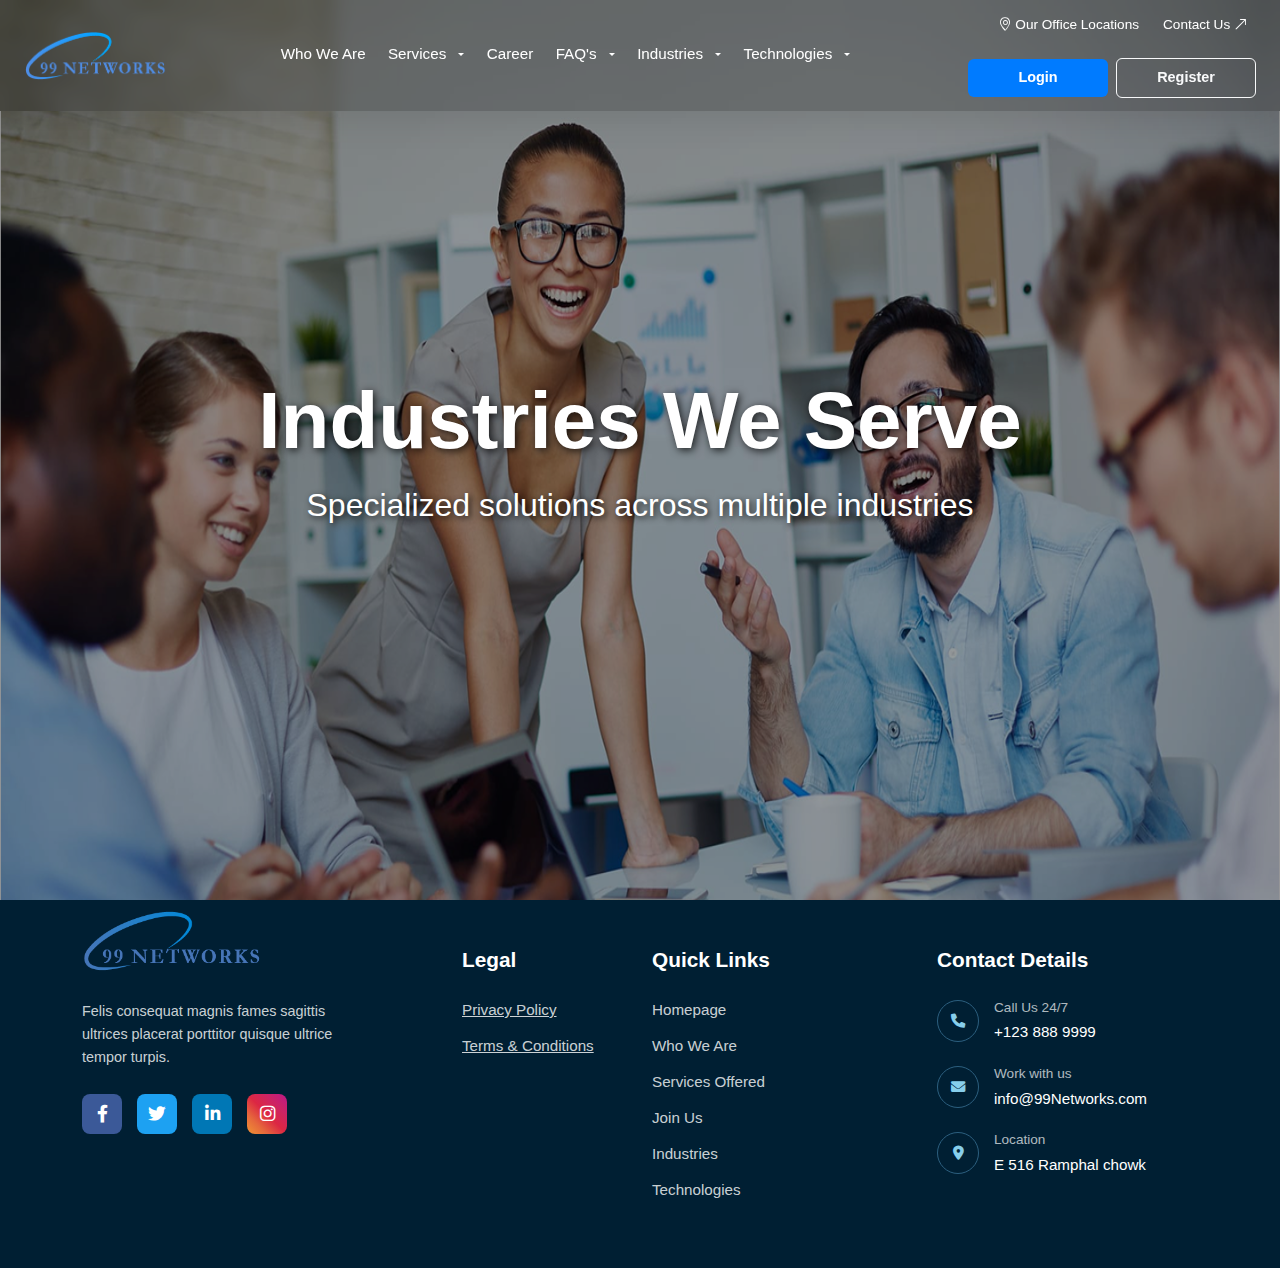
<file: industries/industries.html>
<!DOCTYPE html>
<html lang="en">
  <head>
    <meta charset="UTF-8" />
    <meta name="viewport" content="width=device-width, initial-scale=1.0" />
    <title>Industries - LENT WORKS LLC</title>
    <!-- Bootstrap CSS -->
    <link
      href="https://cdn.jsdelivr.net/npm/bootstrap@5.3.0/dist/css/bootstrap.min.css"
      rel="stylesheet"
    />
    <!-- Bootstrap Icons -->
    <link
      href="https://cdn.jsdelivr.net/npm/bootstrap-icons@1.10.0/font/bootstrap-icons.css"
      rel="stylesheet"
    />
    <!-- Font Awesome -->
    <link
      href="https://cdnjs.cloudflare.com/ajax/libs/font-awesome/6.0.0/css/all.min.css"
      rel="stylesheet"
    />
    <!-- Custom CSS -->
    <link rel="stylesheet" href="industries.css" />
  </head>

  <body>
    <!-- Header -->
    <nav
      class="navbar navbar-expand-lg navbar-dark fixed-top transparent-header"
    >
      <div class="container-fluid px-4">
        <!-- Logo -->
        <a class="navbar-brand" href="/">
          <img src="/images/logo.png" alt="LENT WORKS LLC" height="50" />
        </a>

        <!-- Mobile Toggle Button -->
        <button
          class="navbar-toggler"
          type="button"
          data-bs-toggle="collapse"
          data-bs-target="#navbarNav"
        >
          <span class="navbar-toggler-icon"></span>
        </button>

        <!-- Navigation Menu -->
        <div class="collapse navbar-collapse" id="navbarNav">
          <!-- Left spacer -->
          <div class="navbar-nav flex-fill"></div>

          <!-- Center Navigation Links -->
          <ul class="navbar-nav">
            <li class="nav-item">
              <a class="nav-link" href="/who-we-are/who-we-are.html"
                >Who We Are</a
              >
            </li>
            <li class="nav-item dropdown">
              <a
                class="nav-link dropdown-toggle"
                href="/services/services.html"
                role="button"
                data-bs-toggle="dropdown"
                aria-expanded="false"
              >
                Services
              </a>
              <ul class="dropdown-menu services-dropdown">
                <li class="dropdown-header">Services</li>
                <li>
                  <a
                    class="dropdown-item"
                    href="/services/service-1/service-1.html"
                  >
                    The Gig Worker - Our Freelance Program
                  </a>
                </li>
                <li>
                  <a
                    class="dropdown-item"
                    href="/services/service-2/service-2.html"
                  >
                    Talent Out Reach Program
                  </a>
                </li>
                <li>
                  <a
                    class="dropdown-item"
                    href="/services/service-3/service-3.html"
                  >
                    E-Learning
                  </a>
                </li>
              </ul>
            </li>
            <li class="nav-item">
              <a class="nav-link" href="/career/career.html">Career</a>
            </li>
            <li class="nav-item dropdown">
              <a
                class="nav-link dropdown-toggle"
                href="/faqs/faqs.html"
                role="button"
                data-bs-toggle="dropdown"
                aria-expanded="false"
              >
                FAQ's
              </a>
              <ul class="dropdown-menu faq-dropdown">
                <li class="dropdown-header">Choose An Option</li>
                <li class="option-selector">
                  <div class="option-item">
                    <input
                      type="radio"
                      id="text"
                      name="faq-option"
                      value="text"
                      checked
                    />
                    <label for="text">Text</label>
                  </div>
                  <div class="option-item">
                    <input
                      type="radio"
                      id="video"
                      name="faq-option"
                      value="video"
                    />
                    <label for="video" class="text-primary">Video</label>
                  </div>
                  <div class="option-item">
                    <input
                      type="radio"
                      id="audio"
                      name="faq-option"
                      value="audio"
                    />
                    <label for="audio">Audio</label>
                  </div>
                </li>
                <li>
                  <button class="btn btn-primary select-btn w-100">
                    Select
                  </button>
                </li>
              </ul>
            </li>
            <li class="nav-item dropdown">
              <a
                class="nav-link dropdown-toggle"
                href="/industries/industries.html"
                role="button"
                data-bs-toggle="dropdown"
                aria-expanded="false"
              >
                Industries
              </a>
              <ul class="dropdown-menu industries-dropdown">
                <li class="dropdown-header">Industries</li>
                <li>
                  <span class="dropdown-item-text">US IT Staffing</span>
                </li>
                <li>
                  <span class="dropdown-item-text">Banking</span>
                </li>
                <li>
                  <span class="dropdown-item-text">Communications</span>
                </li>
                <li>
                  <span class="dropdown-item-text">Hospitality</span>
                </li>
                <li>
                  <span class="dropdown-item-text">Healthcare</span>
                </li>
                <li>
                  <span class="dropdown-item-text">Insurance</span>
                </li>
                <li>
                  <span class="dropdown-item-text">Power & Utilities</span>
                </li>
                <li>
                  <span class="dropdown-item-text">Retail</span>
                </li>
                <li>
                  <span class="dropdown-item-text">Public Sector</span>
                </li>
                <li>
                  <span class="dropdown-item-text">Oil & Gas</span>
                </li>
                <li>
                  <span class="dropdown-item-text">Wealth Management</span>
                </li>
              </ul>
            </li>
            <li class="nav-item dropdown">
              <a
                class="nav-link dropdown-toggle"
                href="/technologies/technologies.html"
                role="button"
                data-bs-toggle="dropdown"
                aria-expanded="false"
              >
                Technologies
              </a>
              <ul class="dropdown-menu technologies-dropdown">
                <li class="dropdown-header">Technologies</li>
                <li>
                  <span class="dropdown-item-text"
                    ><i class="fas fa-arrow-right me-2 text-primary"></i>IT
                    Staffing - Sales Professionals</span
                  >
                </li>
                <li>
                  <span class="dropdown-item-text"
                    >IT Staffing -Recruiting Professionals</span
                  >
                </li>
                <li>
                  <span class="dropdown-item-text">IT Hiring Managers</span>
                </li>
                <li>
                  <span class="dropdown-item-text"
                    >Artificial Intelligence</span
                  >
                </li>
                <li>
                  <span class="dropdown-item-text">Robotics</span>
                </li>
                <li>
                  <span class="dropdown-item-text">Mobile Computing</span>
                </li>
                <li>
                  <span class="dropdown-item-text"
                    >Application Development</span
                  >
                </li>
                <li>
                  <span class="dropdown-item-text"
                    >Web & E Commerce Development</span
                  >
                </li>
                <li>
                  <span class="dropdown-item-text">Cloud & Infrastructure</span>
                </li>
                <li>
                  <span class="dropdown-item-text">Data & Analytics</span>
                </li>
                <li>
                  <span class="dropdown-item-text">Enterprise Platforms</span>
                </li>
                <li>
                  <span class="dropdown-item-text">Cyber Security</span>
                </li>
                <li>
                  <span class="dropdown-item-text">Project Management</span>
                </li>
              </ul>
            </li>
          </ul>

          <!-- Right spacer and Right Side Menu -->
          <div class="navbar-nav flex-fill d-flex justify-content-end">
            <div class="right-menu-container">
              <!-- Top Row: Location and Contact -->
              <div class="top-nav-links d-flex">
                <a class="nav-link text-white" href="#">
                  <i class="bi bi-geo-alt"></i> Our Office Locations
                </a>
                <a class="nav-link text-white" href="/contact-us/contact.html">
                  Contact Us <i class="bi bi-arrow-up-right"></i>
                </a>
              </div>
              <!-- Bottom Row: Login and Register -->
              <div class="button-row">
                <a class="btn btn-primary" href="#">Login</a>
                <a class="btn btn-outline-light" href="#">Register</a>
              </div>
            </div>
          </div>
        </div>
      </div>
    </nav>

    <!-- Hero Section -->
    <section class="hero-section">
      <div class="hero-content">
        <div class="container">
          <div class="row justify-content-center text-center">
            <div class="col-lg-12">
              <h1 class="hero-title">Industries We Serve</h1>
              <p class="hero-subtitle">
                Specialized solutions across multiple industries
              </p>
            </div>
          </div>
        </div>
      </div>
    </section>

    <!-- Footer Section -->
    <footer class="footer-section">
      <div class="container">
        <div class="row">
          <!-- Company Info -->
          <div class="col-lg-4 col-md-6 mb-4">
            <div class="footer-brand">
              <div class="footer-logo">
                <a href="../index.html">
                  <img
                    src="../images/logo.png"
                    alt="99 Networks LLC"
                    class="footer-logo-img"
                  />
                </a>
              </div>
              <p class="footer-description limited-width">
                Felis consequat magnis fames sagittis ultrices placerat
                porttitor quisque ultrice tempor turpis.
              </p>
              <div class="social-links">
                <a href="#" class="social-link facebook">
                  <i class="fab fa-facebook-f"></i>
                </a>
                <a href="#" class="social-link twitter">
                  <i class="fab fa-twitter"></i>
                </a>
                <a href="#" class="social-link linkedin">
                  <i class="fab fa-linkedin-in"></i>
                </a>
                <a href="#" class="social-link instagram">
                  <i class="fab fa-instagram"></i>
                </a>
              </div>
            </div>
          </div>

          <!-- Legal Links -->
          <div class="col-lg-2 col-md-6 mb-4 mt-5">
            <h5 class="footer-title">Legal</h5>
            <ul class="footer-links">
              <li>
                <a href="#" class="footer-link underlined">Privacy Policy</a>
              </li>
              <li>
                <a href="#" class="footer-link underlined"
                  >Terms & Conditions</a
                >
              </li>
            </ul>
          </div>

          <!-- Quick Links -->
          <div class="col-lg-3 col-md-6 mb-4 mt-5">
            <h5 class="footer-title">Quick Links</h5>
            <ul class="footer-links">
              <li><a href="#" class="footer-link">Homepage</a></li>
              <li><a href="#" class="footer-link">Who We Are</a></li>
              <li><a href="#" class="footer-link">Services Offered</a></li>
              <li><a href="#" class="footer-link">Join Us</a></li>
              <li><a href="#" class="footer-link">Industries</a></li>
              <li><a href="#" class="footer-link">Technologies</a></li>
            </ul>
          </div>

          <!-- Contact Details -->
          <div class="col-lg-3 col-md-6 mb-4 mt-5">
            <h5 class="footer-title">Contact Details</h5>
            <div class="contact-info">
              <div class="contact-item">
                <i class="fas fa-phone contact-icon"></i>
                <div class="contact-details">
                  <span class="contact-label">Call Us 24/7</span>
                  <a href="tel:+1238889999" class="contact-value"
                    >+123 888 9999</a
                  >
                </div>
              </div>

              <div class="contact-item">
                <i class="fas fa-envelope contact-icon"></i>
                <div class="contact-details">
                  <span class="contact-label">Work with us</span>
                  <a href="mailto:info@99Networks.com" class="contact-value"
                    >info@99Networks.com</a
                  >
                </div>
              </div>

              <div class="contact-item">
                <i class="fas fa-map-marker-alt contact-icon"></i>
                <div class="contact-details">
                  <span class="contact-label">Location</span>
                  <span class="contact-value">E 516 Ramphal chowk</span>
                </div>
              </div>
            </div>
          </div>
        </div>
      </div>
    </footer>

    <!-- Bootstrap JS -->
    <script src="https://cdn.jsdelivr.net/npm/bootstrap@5.3.0/dist/js/bootstrap.bundle.min.js"></script>
    <!-- Custom JS -->
    <script src="industries.js"></script>
  </body>
</html>
</file>
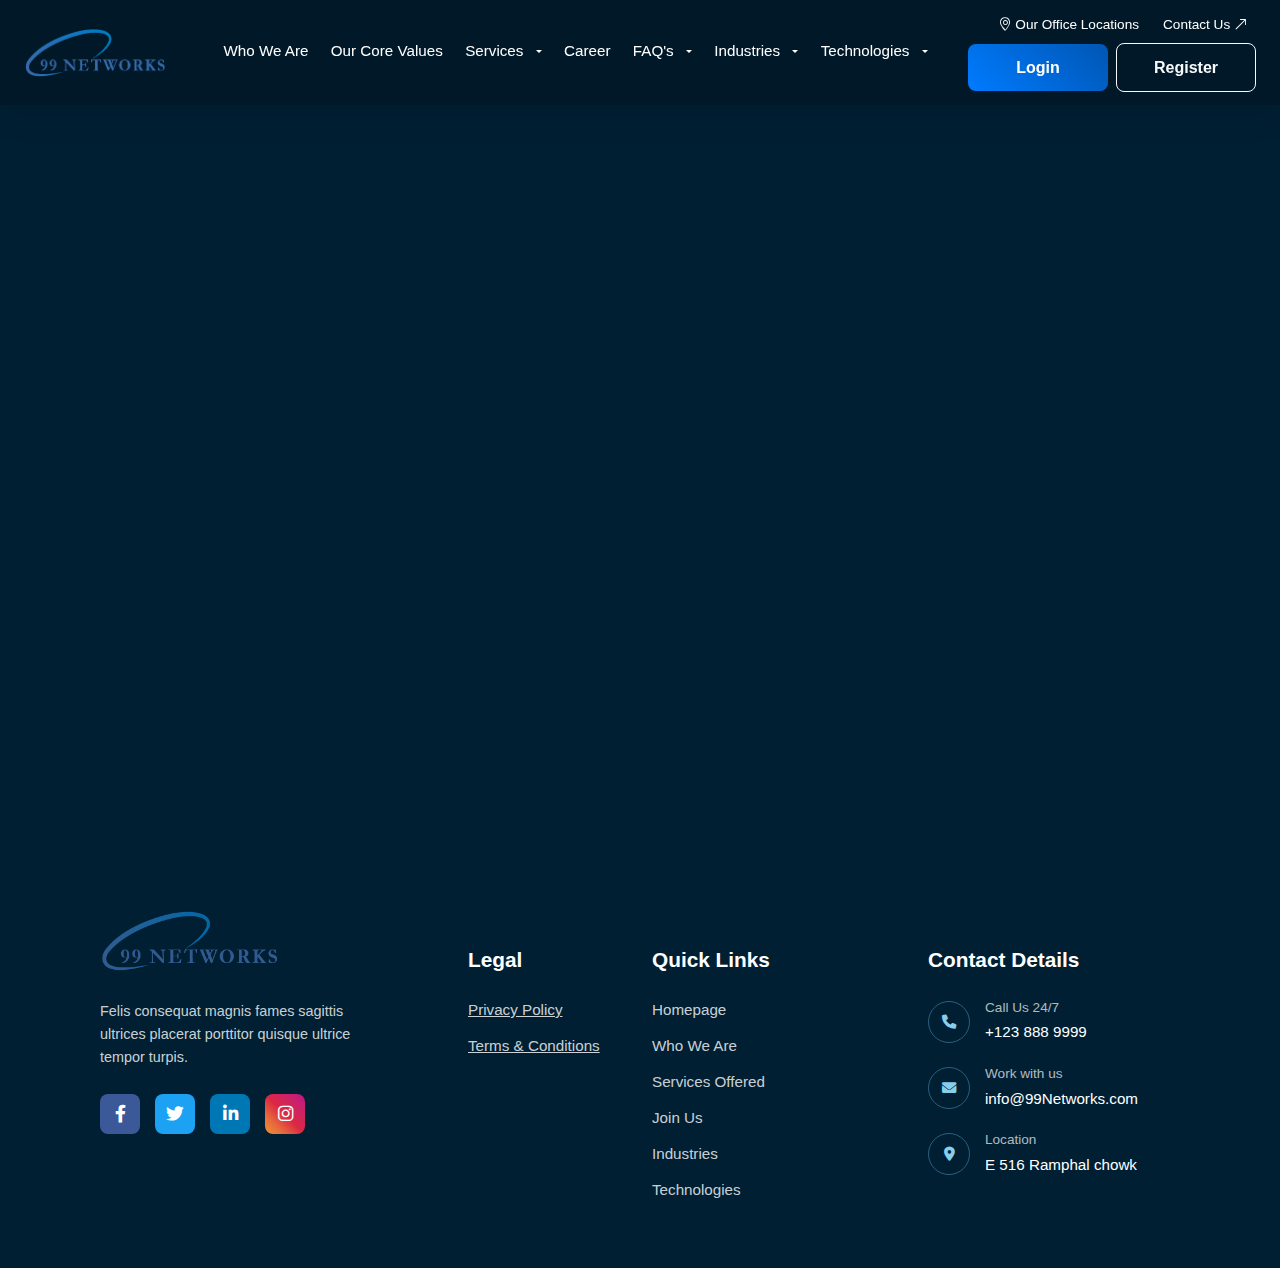
<file: our-core-values/our-core-values.html>
<!DOCTYPE html>
<html lang="en">
  <head>
    <meta charset="UTF-8" />
    <meta name="viewport" content="width=device-width, initial-scale=1.0" />
    <title>Our Core Values - LENT WORKS LLC</title>
    <!-- Bootstrap CSS -->
    <link
      href="https://cdn.jsdelivr.net/npm/bootstrap@5.3.0/dist/css/bootstrap.min.css"
      rel="stylesheet"
    />
    <!-- Bootstrap Icons -->
    <link
      href="https://cdn.jsdelivr.net/npm/bootstrap-icons@1.10.0/font/bootstrap-icons.css"
      rel="stylesheet"
    />
    <!-- Font Awesome -->
    <link
      href="https://cdnjs.cloudflare.com/ajax/libs/font-awesome/6.0.0/css/all.min.css"
      rel="stylesheet"
    />
    <!-- Main CSS -->
    <link rel="stylesheet" href="/style.css" />
    <!-- Custom CSS -->
    <link rel="stylesheet" href="/our-core-values/our-core-values.css" />
  </head>

  <body>
    <!-- Header -->
    <nav
      class="navbar navbar-expand-lg navbar-dark fixed-top transparent-header"
    >
      <div class="container-fluid px-4">
        <!-- Logo -->
        <a class="navbar-brand" href="../index.html">
          <img src="../images/logo.png" alt="LENT WORKS LLC" height="50" />
        </a>

        <!-- Mobile Toggle Button -->
        <button
          class="navbar-toggler"
          type="button"
          data-bs-toggle="collapse"
          data-bs-target="#navbarNav"
        >
          <span class="navbar-toggler-icon"></span>
        </button>

        <!-- Navigation Menu -->
        <div class="collapse navbar-collapse" id="navbarNav">
          <!-- Left spacer -->
          <div class="navbar-nav flex-fill"></div>

          <!-- Center Navigation Links -->
          <ul class="navbar-nav">
            <li class="nav-item">
              <a class="nav-link" href="/who-we-are/who-we-are.html"
                >Who We Are</a
              >
            </li>
            <li class="nav-item">
              <a class="nav-link" href="/our-core-values/our-core-values.html"
                >Our Core Values</a
              >
            </li>
            <li class="nav-item dropdown">
              <a
                class="nav-link dropdown-toggle"
                href="/services/services.html"
                role="button"
                data-bs-toggle="dropdown"
                aria-expanded="false"
              >
                Services
              </a>
              <ul class="dropdown-menu services-dropdown">
                <li class="dropdown-header">Services</li>
                <li>
                  <a
                    class="dropdown-item"
                    href="/services/service-1/service-1.html"
                  >
                    The Gig Worker - Our Freelance Program
                  </a>
                </li>
                <li>
                  <a
                    class="dropdown-item"
                    href="/services/service-2/service-2.html"
                  >
                    Talent Out Reach Program
                  </a>
                </li>
                <li>
                  <a
                    class="dropdown-item"
                    href="/services/service-3/service-3.html"
                  >
                    E-Learning
                  </a>
                </li>
              </ul>
            </li>
            <li class="nav-item">
              <a class="nav-link" href="/career/career.html">Career</a>
            </li>
            <li class="nav-item dropdown">
              <a
                class="nav-link dropdown-toggle"
                href="/faqs/faqs.html"
                role="button"
                data-bs-toggle="dropdown"
                aria-expanded="false"
              >
                FAQ's
              </a>
              <ul class="dropdown-menu faq-dropdown">
                <li class="dropdown-header">Choose An Option</li>
                <li class="option-selector">
                  <div class="option-item">
                    <input
                      type="radio"
                      id="text"
                      name="faq-option"
                      value="text"
                      checked
                    />
                    <label for="text">Text</label>
                  </div>
                  <div class="option-item">
                    <input
                      type="radio"
                      id="video"
                      name="faq-option"
                      value="video"
                    />
                    <label for="video" class="text-primary">Video</label>
                  </div>
                  <div class="option-item">
                    <input
                      type="radio"
                      id="audio"
                      name="faq-option"
                      value="audio"
                    />
                    <label for="audio">Audio</label>
                  </div>
                </li>
                <li>
                  <button class="btn btn-primary select-btn w-100">
                    Select
                  </button>
                </li>
              </ul>
            </li>
            <li class="nav-item dropdown">
              <a
                class="nav-link dropdown-toggle"
                href="/industries/industries.html"
                role="button"
                data-bs-toggle="dropdown"
                aria-expanded="false"
              >
                Industries
              </a>
              <ul class="dropdown-menu industries-dropdown">
                <li class="dropdown-header">Industries</li>
                <li>
                  <span class="dropdown-item-text">US IT Staffing</span>
                </li>
                <li>
                  <span class="dropdown-item-text">Banking</span>
                </li>
                <li>
                  <span class="dropdown-item-text">Communications</span>
                </li>
                <li>
                  <span class="dropdown-item-text">Hospitality</span>
                </li>
                <li>
                  <span class="dropdown-item-text">Healthcare</span>
                </li>
                <li>
                  <span class="dropdown-item-text">Insurance</span>
                </li>
                <li>
                  <span class="dropdown-item-text">Power & Utilities</span>
                </li>
                <li>
                  <span class="dropdown-item-text">Retail</span>
                </li>
                <li>
                  <span class="dropdown-item-text">Public Sector</span>
                </li>
                <li>
                  <span class="dropdown-item-text">Oil & Gas</span>
                </li>
                <li>
                  <span class="dropdown-item-text">Wealth Management</span>
                </li>
              </ul>
            </li>
            <li class="nav-item dropdown">
              <a
                class="nav-link dropdown-toggle"
                href="/technologies/technologies.html"
                role="button"
                data-bs-toggle="dropdown"
                aria-expanded="false"
              >
                Technologies
              </a>
              <ul class="dropdown-menu technologies-dropdown">
                <li class="dropdown-header">Technologies</li>
                <li>
                  <span class="dropdown-item-text"
                    ><i class="fas fa-arrow-right me-2 text-primary"></i>IT
                    Staffing - Sales Professionals</span
                  >
                </li>
                <li>
                  <span class="dropdown-item-text"
                    >IT Staffing -Recruiting Professionals</span
                  >
                </li>
                <li>
                  <span class="dropdown-item-text">IT Hiring Managers</span>
                </li>
                <li>
                  <span class="dropdown-item-text"
                    >Artificial Intelligence</span
                  >
                </li>
                <li>
                  <span class="dropdown-item-text">Robotics</span>
                </li>
                <li>
                  <span class="dropdown-item-text">Mobile Computing</span>
                </li>
                <li>
                  <span class="dropdown-item-text"
                    >Application Development</span
                  >
                </li>
                <li>
                  <span class="dropdown-item-text"
                    >Web & E Commerce Development</span
                  >
                </li>
                <li>
                  <span class="dropdown-item-text">Cloud & Infrastructure</span>
                </li>
                <li>
                  <span class="dropdown-item-text">Data & Analytics</span>
                </li>
                <li>
                  <span class="dropdown-item-text">Enterprise Platforms</span>
                </li>
                <li>
                  <span class="dropdown-item-text">Cyber Security</span>
                </li>
                <li>
                  <span class="dropdown-item-text">Project Management</span>
                </li>
              </ul>
            </li>
          </ul>

          <!-- Right spacer and Right Side Menu -->
          <div class="navbar-nav flex-fill d-flex justify-content-end">
            <div class="right-menu-container">
              <!-- Top Row: Location and Contact -->
              <div class="top-nav-links d-flex">
                <a class="nav-link text-white" href="#">
                  <i class="bi bi-geo-alt"></i> Our Office Locations
                </a>
                <a class="nav-link text-white" href="/contact-us/contact.html">
                  Contact Us <i class="bi bi-arrow-up-right"></i>
                </a>
              </div>
              <!-- Bottom Row: Login and Register -->
              <div class="button-row">
                <a class="btn btn-primary" href="#">Login</a>
                <a class="btn btn-outline-light" href="#">Register</a>
              </div>
            </div>
          </div>
        </div>
      </div>
    </nav>

    <!-- Hero Section -->
    <section class="hero-section">
      <div class="hero-content">
        <div class="container">
          <div class="row justify-content-center text-center">
            <div class="col-lg-12">
              <h1 class="hero-title">Our Core Values</h1>
              <p class="hero-subtitle">
                The principles that guide everything we do
              </p>
            </div>
          </div>
        </div>
      </div>
    </section>

    <!-- Footer Section -->
    <footer class="footer-section">
      <div class="container">
        <div class="row">
          <!-- Company Info -->
          <div class="col-lg-4 col-md-6 mb-4">
            <div class="footer-brand">
              <div class="footer-logo">
                <a href="../index.html">
                  <img
                    src="../images/logo.png"
                    alt="99 Networks LLC"
                    class="footer-logo-img"
                  />
                </a>
              </div>
              <p class="footer-description limited-width">
                Felis consequat magnis fames sagittis ultrices placerat
                porttitor quisque ultrice tempor turpis.
              </p>
              <div class="social-links">
                <a href="#" class="social-link facebook">
                  <i class="fab fa-facebook-f"></i>
                </a>
                <a href="#" class="social-link twitter">
                  <i class="fab fa-twitter"></i>
                </a>
                <a href="#" class="social-link linkedin">
                  <i class="fab fa-linkedin-in"></i>
                </a>
                <a href="#" class="social-link instagram">
                  <i class="fab fa-instagram"></i>
                </a>
              </div>
            </div>
          </div>

          <!-- Legal Links -->
          <div class="col-lg-2 col-md-6 mb-4 mt-5">
            <h5 class="footer-title">Legal</h5>
            <ul class="footer-links">
              <li>
                <a href="#" class="footer-link underlined">Privacy Policy</a>
              </li>
              <li>
                <a href="#" class="footer-link underlined"
                  >Terms & Conditions</a
                >
              </li>
            </ul>
          </div>

          <!-- Quick Links -->
          <div class="col-lg-3 col-md-6 mb-4 mt-5">
            <h5 class="footer-title">Quick Links</h5>
            <ul class="footer-links">
              <li><a href="/" class="footer-link">Homepage</a></li>
              <li>
                <a href="/who-we-are/who-we-are.html" class="footer-link"
                  >Who We Are</a
                >
              </li>
              <li>
                <a href="/services/services.html" class="footer-link"
                  >Services Offered</a
                >
              </li>
              <li>
                <a href="/career/career.html" class="footer-link">Join Us</a>
              </li>
              <li>
                <a href="/industries/industries.html" class="footer-link"
                  >Industries</a
                >
              </li>
              <li>
                <a href="/technologies/technologies.html" class="footer-link"
                  >Technologies</a
                >
              </li>
            </ul>
          </div>

          <!-- Contact Details -->
          <div class="col-lg-3 col-md-6 mb-4 mt-5">
            <h5 class="footer-title">Contact Details</h5>
            <div class="contact-info">
              <div class="contact-item">
                <i class="fas fa-phone contact-icon"></i>
                <div class="contact-details">
                  <span class="contact-label">Call Us 24/7</span>
                  <a href="tel:+1238889999" class="contact-value"
                    >+123 888 9999</a
                  >
                </div>
              </div>

              <div class="contact-item">
                <i class="fas fa-envelope contact-icon"></i>
                <div class="contact-details">
                  <span class="contact-label">Work with us</span>
                  <a href="mailto:info@99Networks.com" class="contact-value"
                    >info@99Networks.com</a
                  >
                </div>
              </div>

              <div class="contact-item">
                <i class="fas fa-map-marker-alt contact-icon"></i>
                <div class="contact-details">
                  <span class="contact-label">Location</span>
                  <span class="contact-value">E 516 Ramphal chowk</span>
                </div>
              </div>
            </div>
          </div>
        </div>
      </div>
    </footer>

    <!-- Bootstrap JS -->
    <script src="https://cdn.jsdelivr.net/npm/bootstrap@5.3.0/dist/js/bootstrap.bundle.min.js"></script>
    <!-- Custom JS -->
    <script src="/our-core-values/our-core-values.js"></script>
  </body>
</html>
</file>
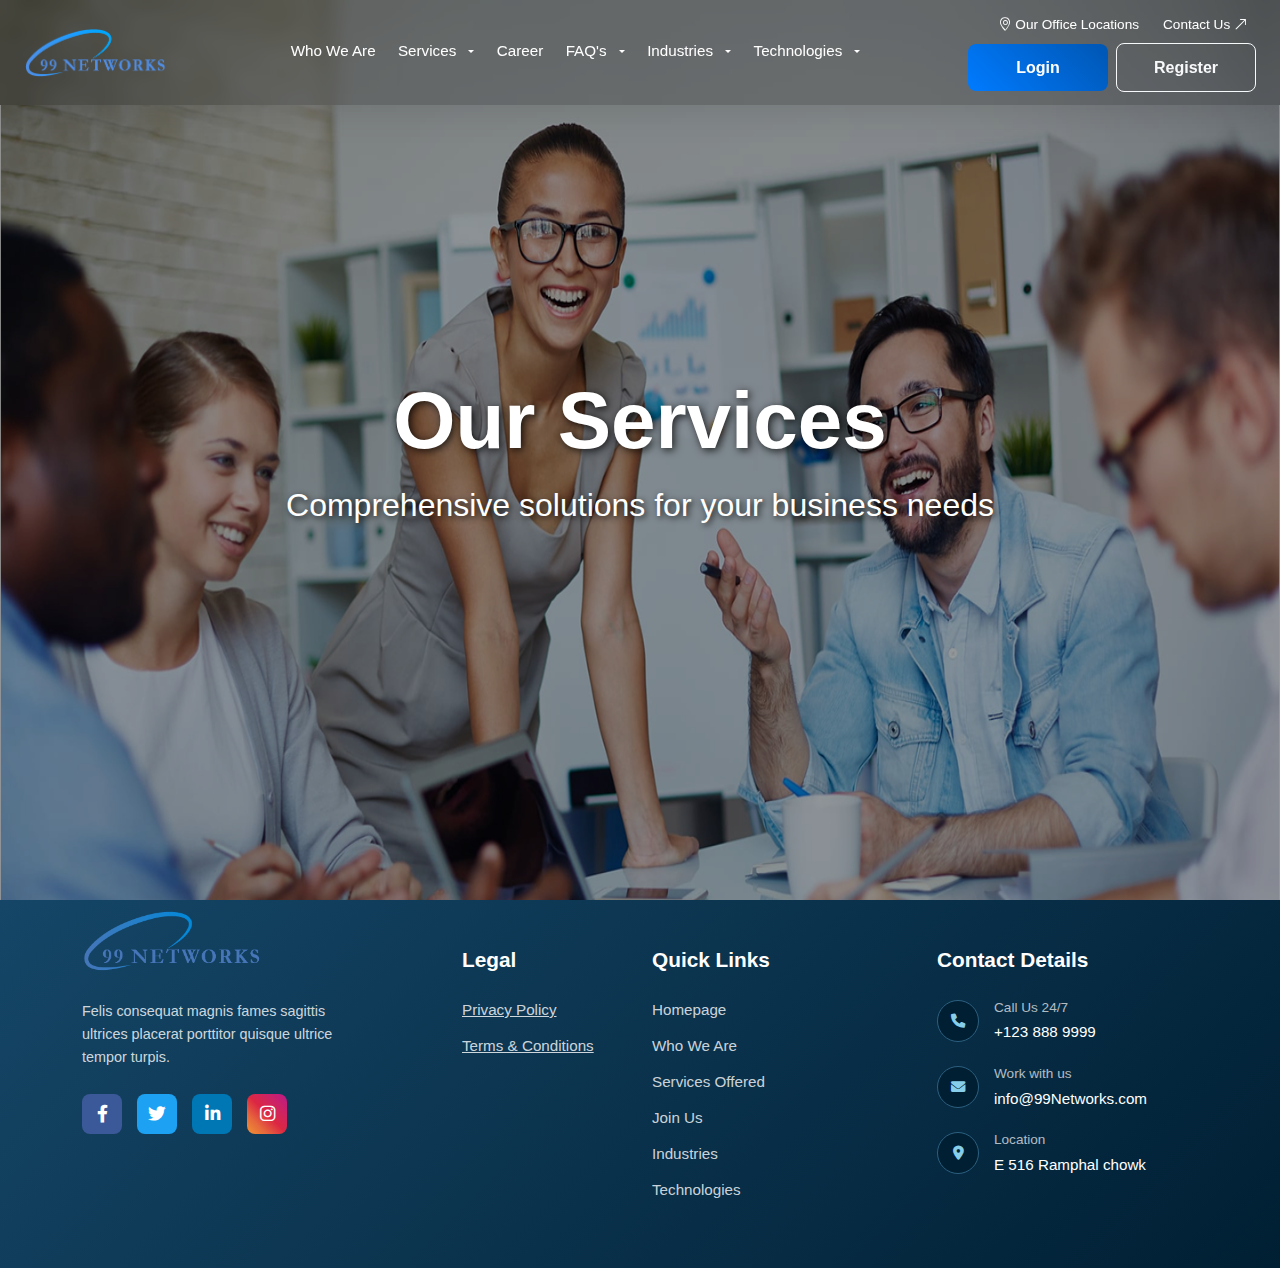
<file: services/services.html>
<!DOCTYPE html>
<html lang="en">
  <head>
    <meta charset="UTF-8" />
    <meta name="viewport" content="width=device-width, initial-scale=1.0" />
    <title>Services - LENT WORKS LLC</title>
    <!-- Bootstrap CSS -->
    <link
      href="https://cdn.jsdelivr.net/npm/bootstrap@5.3.0/dist/css/bootstrap.min.css"
      rel="stylesheet"
    />
    <!-- Bootstrap Icons -->
    <link
      href="https://cdn.jsdelivr.net/npm/bootstrap-icons@1.10.0/font/bootstrap-icons.css"
      rel="stylesheet"
    />
    <!-- Font Awesome -->
    <link
      href="https://cdnjs.cloudflare.com/ajax/libs/font-awesome/6.0.0/css/all.min.css"
      rel="stylesheet"
    />
    <!-- Custom CSS -->
    <link rel="stylesheet" href="services.css" />
  </head>

  <body>
    <!-- Header -->
    <nav
      class="navbar navbar-expand-lg navbar-dark fixed-top transparent-header"
    >
      <div class="container-fluid px-4">
        <!-- Logo -->
        <a class="navbar-brand" href="/">
          <img src="/images/logo.png" alt="LENT WORKS LLC" height="50" />
        </a>

        <!-- Mobile Toggle Button -->
        <button
          class="navbar-toggler"
          type="button"
          data-bs-toggle="collapse"
          data-bs-target="#navbarNav"
        >
          <span class="navbar-toggler-icon"></span>
        </button>

        <!-- Navigation Menu -->
        <div class="collapse navbar-collapse" id="navbarNav">
          <!-- Left spacer -->
          <div class="navbar-nav flex-fill"></div>

          <!-- Center Navigation Links -->
          <ul class="navbar-nav">
            <li class="nav-item">
              <a class="nav-link" href="/who-we-are/who-we-are.html"
                >Who We Are</a
              >
            </li>
            <li class="nav-item dropdown">
              <a
                class="nav-link dropdown-toggle"
                href="/services/services.html"
                role="button"
                data-bs-toggle="dropdown"
                aria-expanded="false"
              >
                Services
              </a>
              <ul class="dropdown-menu services-dropdown">
                <li class="dropdown-header">Services</li>
                <li>
                  <a
                    class="dropdown-item"
                    href="/services/service-1/service-1.html"
                  >
                    The Gig Worker - Our Freelance Program
                  </a>
                </li>
                <li>
                  <a
                    class="dropdown-item"
                    href="/services/service-2/service-2.html"
                  >
                    Talent Out Reach Program
                  </a>
                </li>
                <li>
                  <a
                    class="dropdown-item"
                    href="/services/service-3/service-3.html"
                  >
                    E-Learning
                  </a>
                </li>
              </ul>
            </li>
            <li class="nav-item">
              <a class="nav-link" href="/career/career.html">Career</a>
            </li>
            <li class="nav-item dropdown">
              <a
                class="nav-link dropdown-toggle"
                href="/faqs/faqs.html"
                role="button"
                data-bs-toggle="dropdown"
                aria-expanded="false"
              >
                FAQ's
              </a>
              <ul class="dropdown-menu faq-dropdown">
                <li class="dropdown-header">Choose An Option</li>
                <li class="option-selector">
                  <div class="option-item">
                    <input
                      type="radio"
                      id="text"
                      name="faq-option"
                      value="text"
                      checked
                    />
                    <label for="text">Text</label>
                  </div>
                  <div class="option-item">
                    <input
                      type="radio"
                      id="video"
                      name="faq-option"
                      value="video"
                    />
                    <label for="video" class="text-primary">Video</label>
                  </div>
                  <div class="option-item">
                    <input
                      type="radio"
                      id="audio"
                      name="faq-option"
                      value="audio"
                    />
                    <label for="audio">Audio</label>
                  </div>
                </li>
                <li>
                  <button class="btn btn-primary select-btn w-100">
                    Select
                  </button>
                </li>
              </ul>
            </li>
            <li class="nav-item dropdown">
              <a
                class="nav-link dropdown-toggle"
                href="/industries/industries.html"
                role="button"
                data-bs-toggle="dropdown"
                aria-expanded="false"
              >
                Industries
              </a>
              <ul class="dropdown-menu industries-dropdown">
                <li class="dropdown-header">Industries</li>
                <li>
                  <span class="dropdown-item-text">US IT Staffing</span>
                </li>
                <li>
                  <span class="dropdown-item-text">Banking</span>
                </li>
                <li>
                  <span class="dropdown-item-text">Communications</span>
                </li>
                <li>
                  <span class="dropdown-item-text">Hospitality</span>
                </li>
                <li>
                  <span class="dropdown-item-text">Healthcare</span>
                </li>
                <li>
                  <span class="dropdown-item-text">Insurance</span>
                </li>
                <li>
                  <span class="dropdown-item-text">Power & Utilities</span>
                </li>
                <li>
                  <span class="dropdown-item-text">Retail</span>
                </li>
                <li>
                  <span class="dropdown-item-text">Public Sector</span>
                </li>
                <li>
                  <span class="dropdown-item-text">Oil & Gas</span>
                </li>
                <li>
                  <span class="dropdown-item-text">Wealth Management</span>
                </li>
              </ul>
            </li>
            <li class="nav-item dropdown">
              <a
                class="nav-link dropdown-toggle"
                href="/technologies/technologies.html"
                role="button"
                data-bs-toggle="dropdown"
                aria-expanded="false"
              >
                Technologies
              </a>
              <ul class="dropdown-menu technologies-dropdown">
                <li class="dropdown-header">Technologies</li>
                <li>
                  <span class="dropdown-item-text"
                    ><i class="fas fa-arrow-right me-2 text-primary"></i>IT
                    Staffing - Sales Professionals</span
                  >
                </li>
                <li>
                  <span class="dropdown-item-text"
                    >IT Staffing -Recruiting Professionals</span
                  >
                </li>
                <li>
                  <span class="dropdown-item-text">IT Hiring Managers</span>
                </li>
                <li>
                  <span class="dropdown-item-text"
                    >Artificial Intelligence</span
                  >
                </li>
                <li>
                  <span class="dropdown-item-text">Robotics</span>
                </li>
                <li>
                  <span class="dropdown-item-text">Mobile Computing</span>
                </li>
                <li>
                  <span class="dropdown-item-text"
                    >Application Development</span
                  >
                </li>
                <li>
                  <span class="dropdown-item-text"
                    >Web & E Commerce Development</span
                  >
                </li>
                <li>
                  <span class="dropdown-item-text">Cloud & Infrastructure</span>
                </li>
                <li>
                  <span class="dropdown-item-text">Data & Analytics</span>
                </li>
                <li>
                  <span class="dropdown-item-text">Enterprise Platforms</span>
                </li>
                <li>
                  <span class="dropdown-item-text">Cyber Security</span>
                </li>
                <li>
                  <span class="dropdown-item-text">Project Management</span>
                </li>
              </ul>
            </li>
          </ul>

          <!-- Right spacer and Right Side Menu -->
          <div class="navbar-nav flex-fill d-flex justify-content-end">
            <div class="right-menu-container">
              <!-- Top Row: Location and Contact -->
              <div class="top-nav-links d-flex">
                <a class="nav-link text-white" href="#">
                  <i class="bi bi-geo-alt"></i> Our Office Locations
                </a>
                <a class="nav-link text-white" href="#">
                  Contact Us <i class="bi bi-arrow-up-right"></i>
                </a>
              </div>
              <!-- Bottom Row: Login and Register -->
              <div class="button-row">
                <a class="btn btn-primary" href="#">Login</a>
                <a class="btn btn-outline-light" href="#">Register</a>
              </div>
            </div>
          </div>
        </div>
      </div>
    </nav>

    <!-- Hero Section -->
    <section class="hero-section">
      <div class="hero-content">
        <div class="container">
          <div class="row justify-content-center text-center">
            <div class="col-lg-12">
              <h1 class="hero-title">Our Services</h1>
              <p class="hero-subtitle">
                Comprehensive solutions for your business needs
              </p>
            </div>
          </div>
        </div>
      </div>
    </section>

    <!-- Footer Section -->
    <footer class="footer-section">
      <div class="container">
        <div class="row">
          <!-- Company Info -->
          <div class="col-lg-4 col-md-6 mb-4">
            <div class="footer-brand">
              <div class="footer-logo">
                <a href="../index.html">
                  <img
                    src="../images/logo.png"
                    alt="99 Networks LLC"
                    class="footer-logo-img"
                  />
                </a>
              </div>
              <p class="footer-description limited-width">
                Felis consequat magnis fames sagittis ultrices placerat
                porttitor quisque ultrice tempor turpis.
              </p>
              <div class="social-links">
                <a href="#" class="social-link facebook">
                  <i class="fab fa-facebook-f"></i>
                </a>
                <a href="#" class="social-link twitter">
                  <i class="fab fa-twitter"></i>
                </a>
                <a href="#" class="social-link linkedin">
                  <i class="fab fa-linkedin-in"></i>
                </a>
                <a href="#" class="social-link instagram">
                  <i class="fab fa-instagram"></i>
                </a>
              </div>
            </div>
          </div>

          <!-- Legal Links -->
          <div class="col-lg-2 col-md-6 mb-4 mt-5">
            <h5 class="footer-title">Legal</h5>
            <ul class="footer-links">
              <li>
                <a href="#" class="footer-link underlined">Privacy Policy</a>
              </li>
              <li>
                <a href="#" class="footer-link underlined"
                  >Terms & Conditions</a
                >
              </li>
            </ul>
          </div>

          <!-- Quick Links -->
          <div class="col-lg-3 col-md-6 mb-4 mt-5">
            <h5 class="footer-title">Quick Links</h5>
            <ul class="footer-links">
              <li><a href="#" class="footer-link">Homepage</a></li>
              <li><a href="#" class="footer-link">Who We Are</a></li>
              <li><a href="#" class="footer-link">Services Offered</a></li>
              <li><a href="#" class="footer-link">Join Us</a></li>
              <li><a href="#" class="footer-link">Industries</a></li>
              <li><a href="#" class="footer-link">Technologies</a></li>
            </ul>
          </div>

          <!-- Contact Details -->
          <div class="col-lg-3 col-md-6 mb-4 mt-5">
            <h5 class="footer-title">Contact Details</h5>
            <div class="contact-info">
              <div class="contact-item">
                <i class="fas fa-phone contact-icon"></i>
                <div class="contact-details">
                  <span class="contact-label">Call Us 24/7</span>
                  <a href="tel:+1238889999" class="contact-value"
                    >+123 888 9999</a
                  >
                </div>
              </div>

              <div class="contact-item">
                <i class="fas fa-envelope contact-icon"></i>
                <div class="contact-details">
                  <span class="contact-label">Work with us</span>
                  <a href="mailto:info@99Networks.com" class="contact-value"
                    >info@99Networks.com</a
                  >
                </div>
              </div>

              <div class="contact-item">
                <i class="fas fa-map-marker-alt contact-icon"></i>
                <div class="contact-details">
                  <span class="contact-label">Location</span>
                  <span class="contact-value">E 516 Ramphal chowk</span>
                </div>
              </div>
            </div>
          </div>
        </div>
      </div>
    </footer>

    <!-- Bootstrap JS -->
    <script src="https://cdn.jsdelivr.net/npm/bootstrap@5.3.0/dist/js/bootstrap.bundle.min.js"></script>
    <!-- Custom JS -->
    <script src="services.js"></script>
  </body>
</html>
</file>
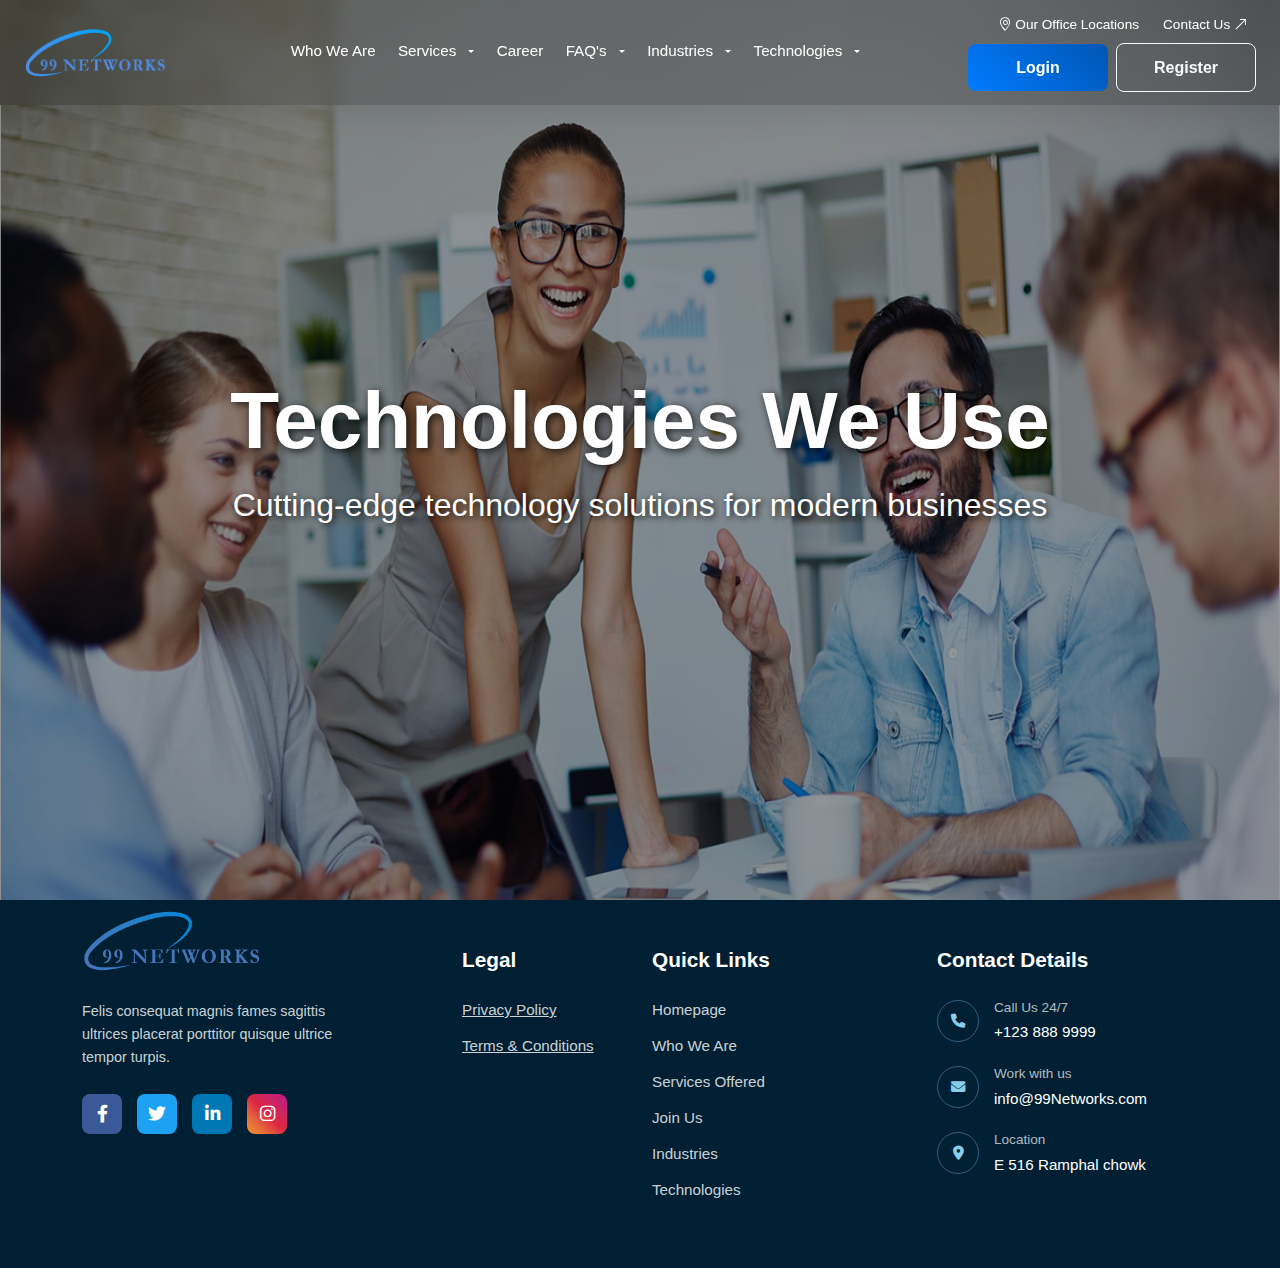
<file: technologies/technologies.html>
<!DOCTYPE html>
<html lang="en">
  <head>
    <meta charset="UTF-8" />
    <meta name="viewport" content="width=device-width, initial-scale=1.0" />
    <title>Technologies - LENT WORKS LLC</title>
    <!-- Bootstrap CSS -->
    <link
      href="https://cdn.jsdelivr.net/npm/bootstrap@5.3.0/dist/css/bootstrap.min.css"
      rel="stylesheet"
    />
    <!-- Bootstrap Icons -->
    <link
      href="https://cdn.jsdelivr.net/npm/bootstrap-icons@1.10.0/font/bootstrap-icons.css"
      rel="stylesheet"
    />
    <!-- Font Awesome -->
    <link
      href="https://cdnjs.cloudflare.com/ajax/libs/font-awesome/6.0.0/css/all.min.css"
      rel="stylesheet"
    />
    <!-- Custom CSS -->
    <link rel="stylesheet" href="technologies.css" />
  </head>

  <body>
    <!-- Header -->
    <nav
      class="navbar navbar-expand-lg navbar-dark fixed-top transparent-header"
    >
      <div class="container-fluid px-4">
        <!-- Logo -->
        <a class="navbar-brand" href="../index.html">
          <img src="../images/logo.png" alt="LENT WORKS LLC" height="50" />
        </a>

        <!-- Mobile Toggle Button -->
        <button
          class="navbar-toggler"
          type="button"
          data-bs-toggle="collapse"
          data-bs-target="#navbarNav"
        >
          <span class="navbar-toggler-icon"></span>
        </button>

        <!-- Navigation Menu -->
        <div class="collapse navbar-collapse" id="navbarNav">
          <!-- Left spacer -->
          <div class="navbar-nav flex-fill"></div>

          <!-- Center Navigation Links -->
          <ul class="navbar-nav">
            <li class="nav-item">
              <a class="nav-link" href="/who-we-are/who-we-are.html"
                >Who We Are</a
              >
            </li>
            <li class="nav-item dropdown">
              <a
                class="nav-link dropdown-toggle"
                href="/services/services.html"
                role="button"
                data-bs-toggle="dropdown"
                aria-expanded="false"
              >
                Services
              </a>
              <ul class="dropdown-menu services-dropdown">
                <li class="dropdown-header">Services</li>
                <li>
                  <a
                    class="dropdown-item"
                    href="/services/service-1/service-1.html"
                  >
                    The Gig Worker - Our Freelance Program
                  </a>
                </li>
                <li>
                  <a
                    class="dropdown-item"
                    href="/services/service-2/service-2.html"
                  >
                    Talent Out Reach Program
                  </a>
                </li>
                <li>
                  <a
                    class="dropdown-item"
                    href="/services/service-3/service-3.html"
                  >
                    E-Learning
                  </a>
                </li>
              </ul>
            </li>
            <li class="nav-item">
              <a class="nav-link" href="/career/career.html">Career</a>
            </li>
            <li class="nav-item dropdown">
              <a
                class="nav-link dropdown-toggle"
                href="/faqs/faqs.html"
                role="button"
                data-bs-toggle="dropdown"
                aria-expanded="false"
              >
                FAQ's
              </a>
              <ul class="dropdown-menu faq-dropdown">
                <li class="dropdown-header">Choose An Option</li>
                <li class="option-selector">
                  <div class="option-item">
                    <input
                      type="radio"
                      id="text"
                      name="faq-option"
                      value="text"
                      checked
                    />
                    <label for="text">Text</label>
                  </div>
                  <div class="option-item">
                    <input
                      type="radio"
                      id="video"
                      name="faq-option"
                      value="video"
                    />
                    <label for="video" class="text-primary">Video</label>
                  </div>
                  <div class="option-item">
                    <input
                      type="radio"
                      id="audio"
                      name="faq-option"
                      value="audio"
                    />
                    <label for="audio">Audio</label>
                  </div>
                </li>
                <li>
                  <button class="btn btn-primary select-btn w-100">
                    Select
                  </button>
                </li>
              </ul>
            </li>
            <li class="nav-item dropdown">
              <a
                class="nav-link dropdown-toggle"
                href="/industries/industries.html"
                role="button"
                data-bs-toggle="dropdown"
                aria-expanded="false"
              >
                Industries
              </a>
              <ul class="dropdown-menu industries-dropdown">
                <li class="dropdown-header">Industries</li>
                <li>
                  <span class="dropdown-item-text">US IT Staffing</span>
                </li>
                <li>
                  <span class="dropdown-item-text">Banking</span>
                </li>
                <li>
                  <span class="dropdown-item-text">Communications</span>
                </li>
                <li>
                  <span class="dropdown-item-text">Hospitality</span>
                </li>
                <li>
                  <span class="dropdown-item-text">Healthcare</span>
                </li>
                <li>
                  <span class="dropdown-item-text">Insurance</span>
                </li>
                <li>
                  <span class="dropdown-item-text">Power & Utilities</span>
                </li>
                <li>
                  <span class="dropdown-item-text">Retail</span>
                </li>
                <li>
                  <span class="dropdown-item-text">Public Sector</span>
                </li>
                <li>
                  <span class="dropdown-item-text">Oil & Gas</span>
                </li>
                <li>
                  <span class="dropdown-item-text">Wealth Management</span>
                </li>
              </ul>
            </li>
            <li class="nav-item dropdown">
              <a
                class="nav-link dropdown-toggle"
                href="/technologies/technologies.html"
                role="button"
                data-bs-toggle="dropdown"
                aria-expanded="false"
              >
                Technologies
              </a>
              <ul class="dropdown-menu technologies-dropdown">
                <li class="dropdown-header">Technologies</li>
                <li>
                  <span class="dropdown-item-text"
                    ><i class="fas fa-arrow-right me-2 text-primary"></i>IT
                    Staffing - Sales Professionals</span
                  >
                </li>
                <li>
                  <span class="dropdown-item-text"
                    >IT Staffing -Recruiting Professionals</span
                  >
                </li>
                <li>
                  <span class="dropdown-item-text">IT Hiring Managers</span>
                </li>
                <li>
                  <span class="dropdown-item-text"
                    >Artificial Intelligence</span
                  >
                </li>
                <li>
                  <span class="dropdown-item-text">Robotics</span>
                </li>
                <li>
                  <span class="dropdown-item-text">Mobile Computing</span>
                </li>
                <li>
                  <span class="dropdown-item-text"
                    >Application Development</span
                  >
                </li>
                <li>
                  <span class="dropdown-item-text"
                    >Web & E Commerce Development</span
                  >
                </li>
                <li>
                  <span class="dropdown-item-text">Cloud & Infrastructure</span>
                </li>
                <li>
                  <span class="dropdown-item-text">Data & Analytics</span>
                </li>
                <li>
                  <span class="dropdown-item-text">Enterprise Platforms</span>
                </li>
                <li>
                  <span class="dropdown-item-text">Cyber Security</span>
                </li>
                <li>
                  <span class="dropdown-item-text">Project Management</span>
                </li>
              </ul>
            </li>
          </ul>

          <!-- Right spacer and Right Side Menu -->
          <div class="navbar-nav flex-fill d-flex justify-content-end">
            <div class="right-menu-container">
              <!-- Top Row: Location and Contact -->
              <div class="top-nav-links d-flex">
                <a class="nav-link text-white" href="#">
                  <i class="bi bi-geo-alt"></i> Our Office Locations
                </a>
                <a class="nav-link text-white" href="/contact-us/contact.html">
                  Contact Us <i class="bi bi-arrow-up-right"></i>
                </a>
              </div>
              <!-- Bottom Row: Login and Register -->
              <div class="button-row">
                <a class="btn btn-primary" href="#">Login</a>
                <a class="btn btn-outline-light" href="#">Register</a>
              </div>
            </div>
          </div>
        </div>
      </div>
    </nav>

    <!-- Hero Section -->
    <section class="hero-section">
      <div class="hero-content">
        <div class="container">
          <div class="row justify-content-center text-center">
            <div class="col-lg-12">
              <h1 class="hero-title">Technologies We Use</h1>
              <p class="hero-subtitle">
                Cutting-edge technology solutions for modern businesses
              </p>
            </div>
          </div>
        </div>
      </div>
    </section>

    <!-- Footer Section -->
    <footer class="footer-section">
      <div class="container">
        <div class="row">
          <!-- Company Info -->
          <div class="col-lg-4 col-md-6 mb-4">
            <div class="footer-brand">
              <div class="footer-logo">
                <a href="../index.html">
                  <img
                    src="../images/logo.png"
                    alt="99 Networks LLC"
                    class="footer-logo-img"
                  />
                </a>
              </div>
              <p class="footer-description limited-width">
                Felis consequat magnis fames sagittis ultrices placerat
                porttitor quisque ultrice tempor turpis.
              </p>
              <div class="social-links">
                <a href="#" class="social-link facebook">
                  <i class="fab fa-facebook-f"></i>
                </a>
                <a href="#" class="social-link twitter">
                  <i class="fab fa-twitter"></i>
                </a>
                <a href="#" class="social-link linkedin">
                  <i class="fab fa-linkedin-in"></i>
                </a>
                <a href="#" class="social-link instagram">
                  <i class="fab fa-instagram"></i>
                </a>
              </div>
            </div>
          </div>

          <!-- Legal Links -->
          <div class="col-lg-2 col-md-6 mb-4 mt-5">
            <h5 class="footer-title">Legal</h5>
            <ul class="footer-links">
              <li>
                <a href="#" class="footer-link underlined">Privacy Policy</a>
              </li>
              <li>
                <a href="#" class="footer-link underlined"
                  >Terms & Conditions</a
                >
              </li>
            </ul>
          </div>

          <!-- Quick Links -->
          <div class="col-lg-3 col-md-6 mb-4 mt-5">
            <h5 class="footer-title">Quick Links</h5>
            <ul class="footer-links">
              <li><a href="#" class="footer-link">Homepage</a></li>
              <li><a href="#" class="footer-link">Who We Are</a></li>
              <li><a href="#" class="footer-link">Services Offered</a></li>
              <li><a href="#" class="footer-link">Join Us</a></li>
              <li><a href="#" class="footer-link">Industries</a></li>
              <li><a href="#" class="footer-link">Technologies</a></li>
            </ul>
          </div>

          <!-- Contact Details -->
          <div class="col-lg-3 col-md-6 mb-4 mt-5">
            <h5 class="footer-title">Contact Details</h5>
            <div class="contact-info">
              <div class="contact-item">
                <i class="fas fa-phone contact-icon"></i>
                <div class="contact-details">
                  <span class="contact-label">Call Us 24/7</span>
                  <a href="tel:+1238889999" class="contact-value"
                    >+123 888 9999</a
                  >
                </div>
              </div>

              <div class="contact-item">
                <i class="fas fa-envelope contact-icon"></i>
                <div class="contact-details">
                  <span class="contact-label">Work with us</span>
                  <a href="mailto:info@99Networks.com" class="contact-value"
                    >info@99Networks.com</a
                  >
                </div>
              </div>

              <div class="contact-item">
                <i class="fas fa-map-marker-alt contact-icon"></i>
                <div class="contact-details">
                  <span class="contact-label">Location</span>
                  <span class="contact-value">E 516 Ramphal chowk</span>
                </div>
              </div>
            </div>
          </div>
        </div>
      </div>
    </footer>

    <!-- Bootstrap JS -->
    <script src="https://cdn.jsdelivr.net/npm/bootstrap@5.3.0/dist/js/bootstrap.bundle.min.js"></script>
    <!-- Custom JS -->
    <script src="technologies.js"></script>
  </body>
</html>
</file>
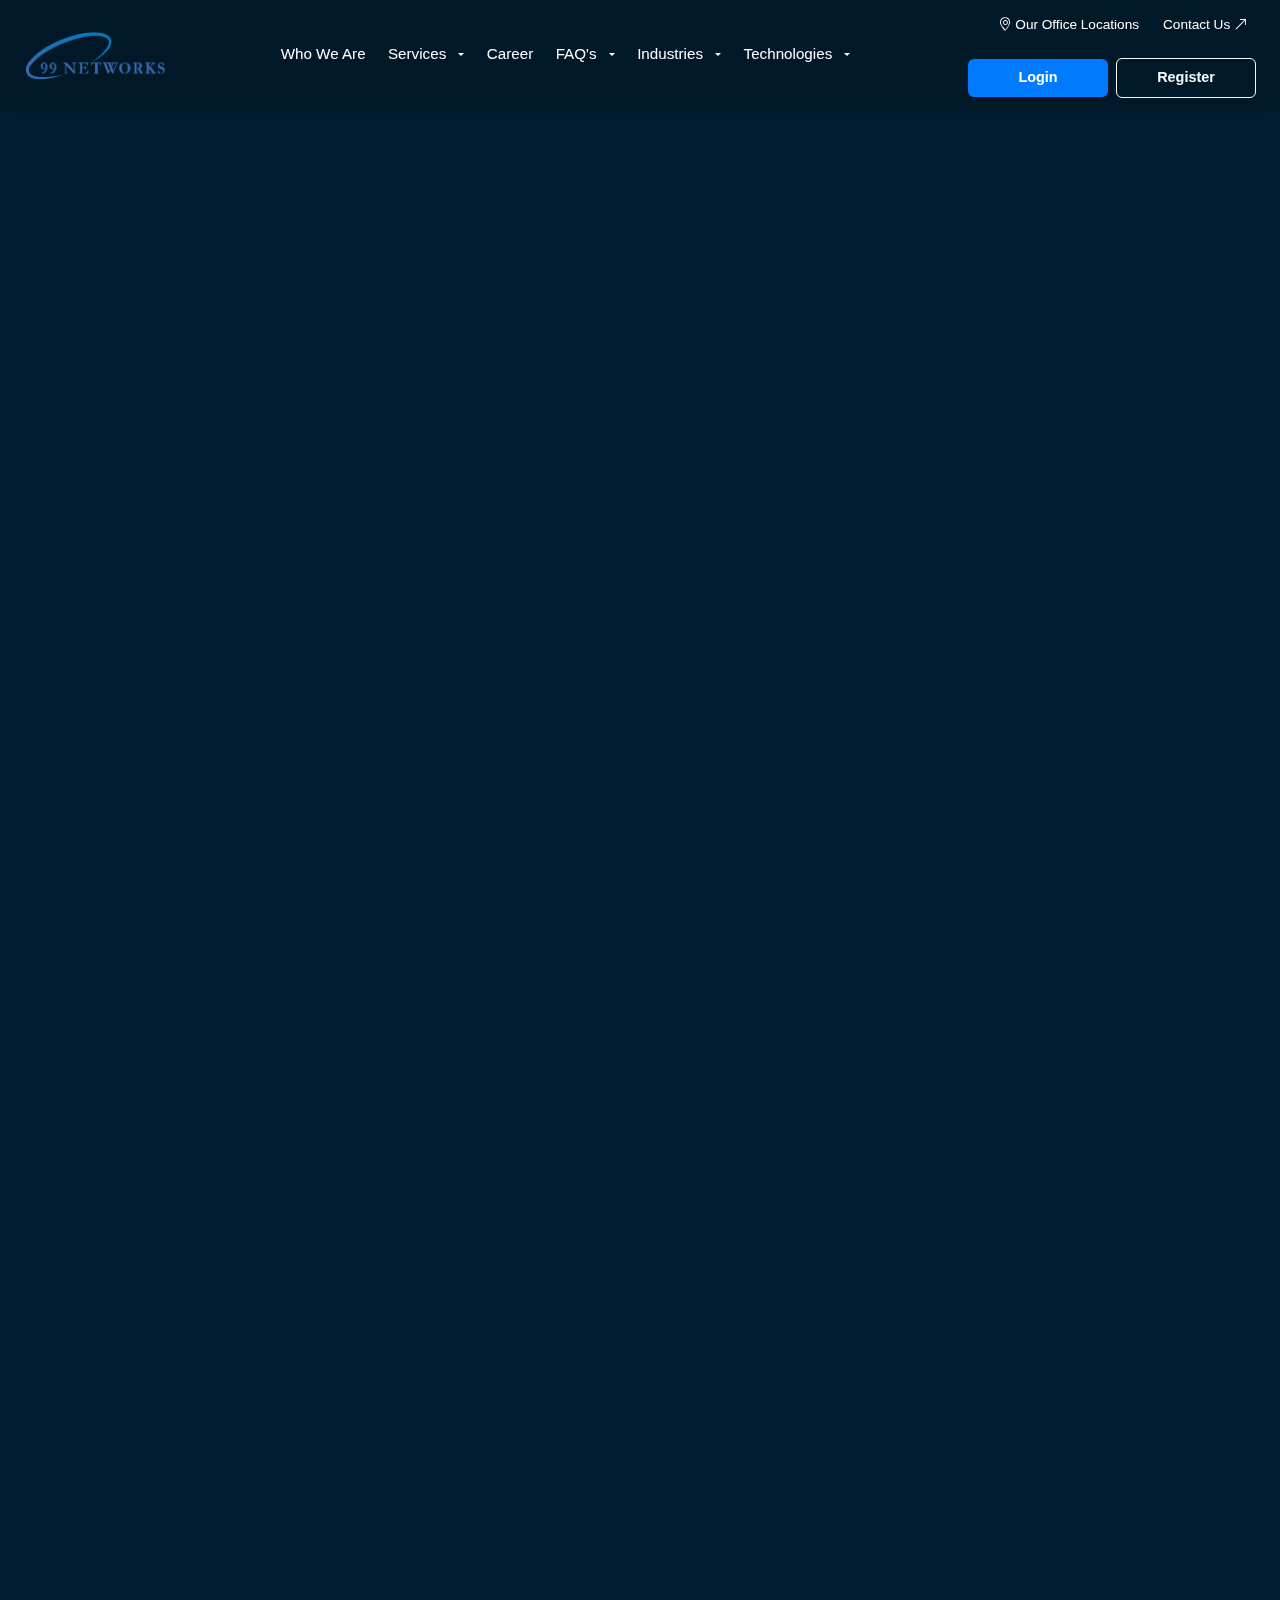
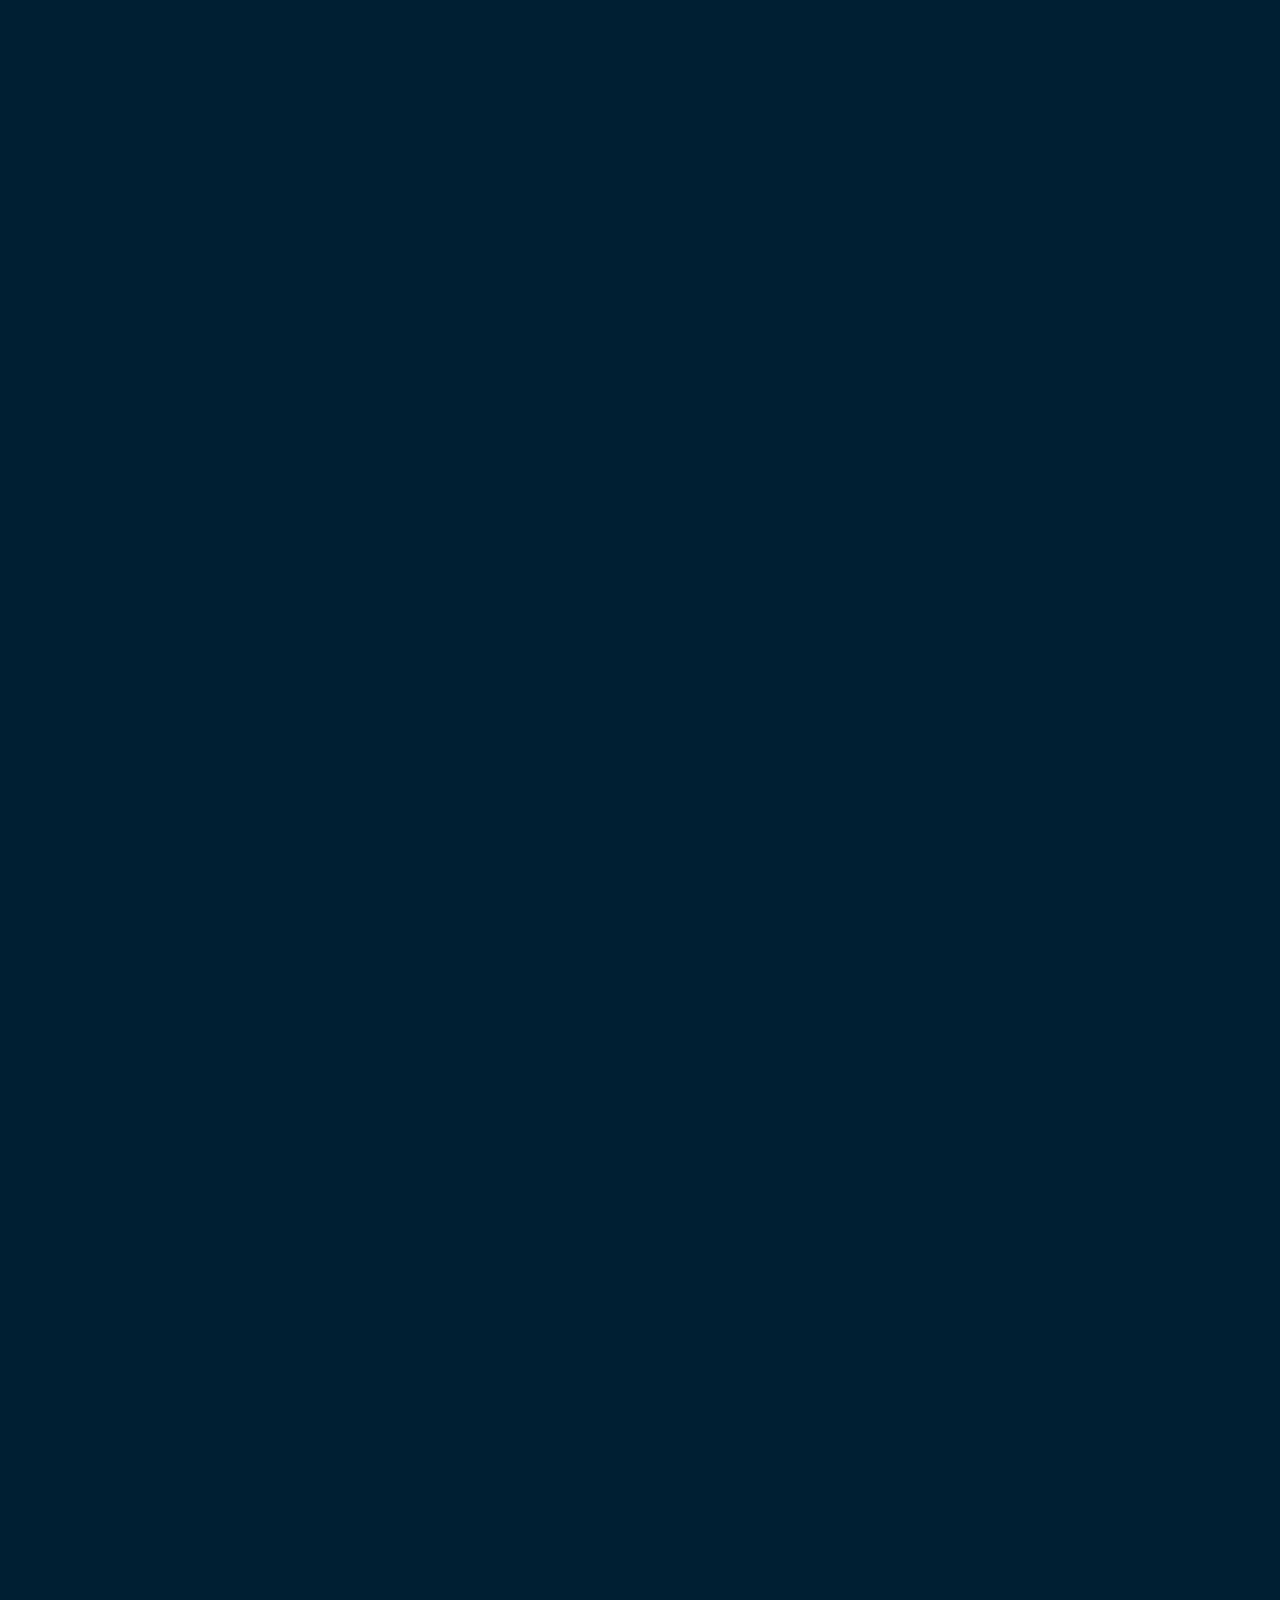
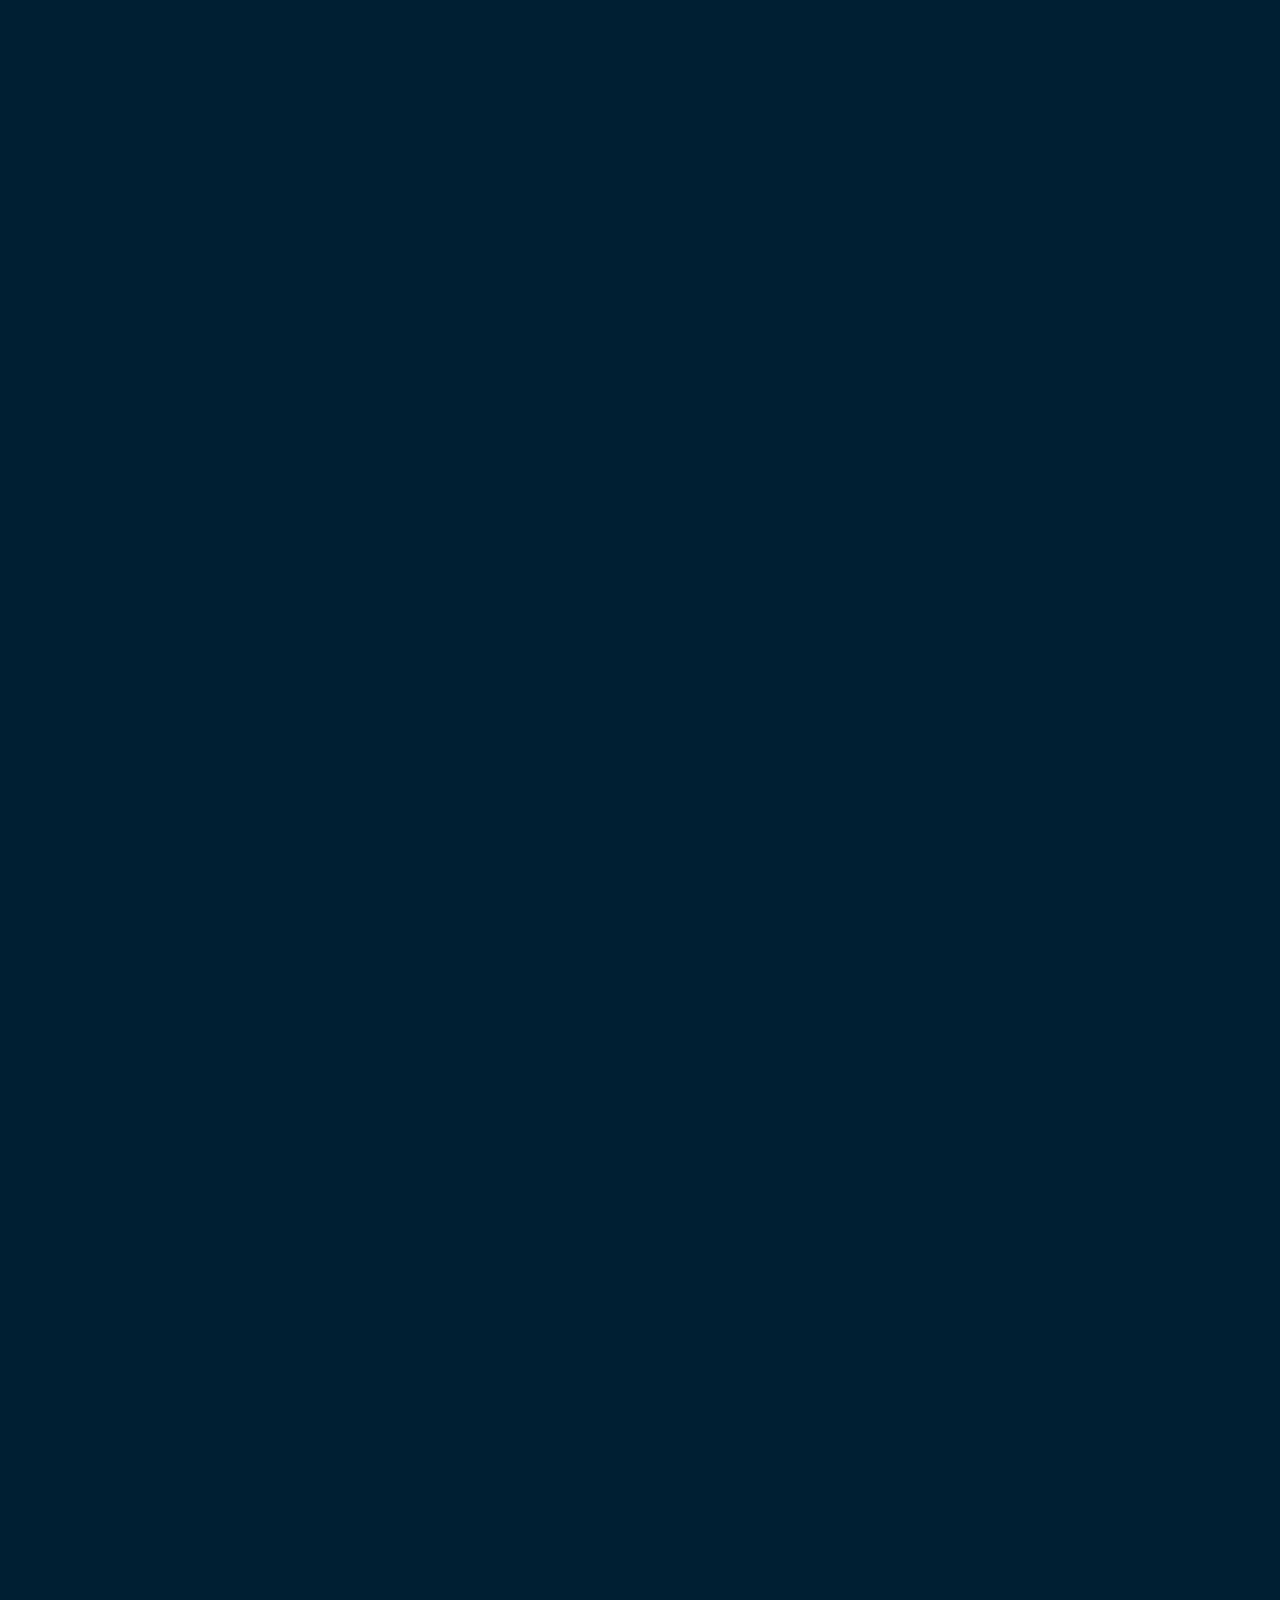
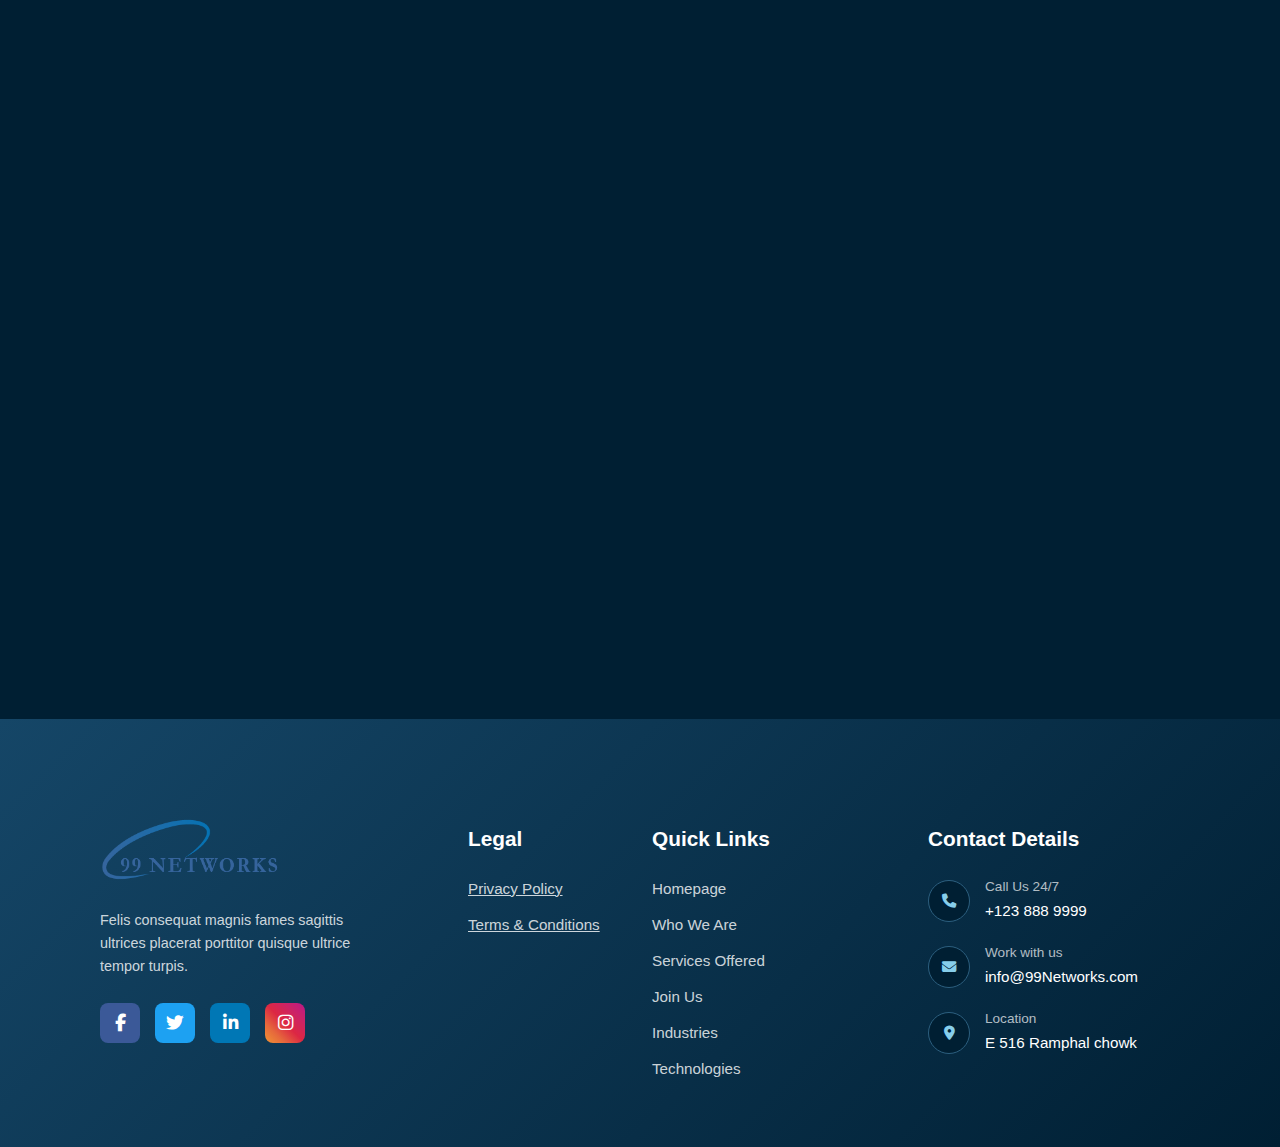
<file: who-we-are/who-we-are.html>
<!DOCTYPE html>
<html lang="en">
  <head>
    <meta charset="UTF-8" />
    <meta name="viewport" content="width=device-width, initial-scale=1.0" />
    <title>Who We Are - LENT WORKS LLC</title>
    <!-- Bootstrap CSS -->
    <link
      href="https://cdn.jsdelivr.net/npm/bootstrap@5.3.0/dist/css/bootstrap.min.css"
      rel="stylesheet"
    />
    <!-- Bootstrap Icons -->
    <link
      href="https://cdn.jsdelivr.net/npm/bootstrap-icons@1.10.0/font/bootstrap-icons.css"
      rel="stylesheet"
    />
    <!-- Font Awesome -->
    <link
      href="https://cdnjs.cloudflare.com/ajax/libs/font-awesome/6.4.0/css/all.min.css"
      rel="stylesheet"
    />
    <!-- Main CSS -->
    <link rel="stylesheet" href="/style.css" />
    <!-- Custom CSS -->
    <link rel="stylesheet" href="/who-we-are/who-we-are.css" />
  </head>
  <body>
    <!-- Header -->
    <nav
      class="navbar navbar-expand-lg navbar-dark fixed-top transparent-header"
    >
      <div class="container-fluid px-4">
        <!-- Logo -->
        <a class="navbar-brand" href="/">
          <img src="/images/logo.png" alt="LENT WORKS LLC" height="50" />
        </a>

        <!-- Mobile Toggle Button -->
        <button
          class="navbar-toggler"
          type="button"
          data-bs-toggle="collapse"
          data-bs-target="#navbarNav"
        >
          <span class="navbar-toggler-icon"></span>
        </button>

        <!-- Navigation Menu -->
        <div class="collapse navbar-collapse" id="navbarNav">
          <!-- Left spacer -->
          <div class="navbar-nav flex-fill"></div>

          <!-- Center Navigation Links -->
          <ul class="navbar-nav">
            <li class="nav-item">
              <a class="nav-link" href="/who-we-are/who-we-are.html"
                >Who We Are</a
              >
            </li>
            <li class="nav-item dropdown">
              <a
                class="nav-link dropdown-toggle"
                href="/services/services.html"
                role="button"
                data-bs-toggle="dropdown"
                aria-expanded="false"
              >
                Services
              </a>
              <ul class="dropdown-menu services-dropdown">
                <li class="dropdown-header">Services</li>
                <li>
                  <a
                    class="dropdown-item"
                    href="/services/service-1/service-1.html"
                  >
                    The Gig Worker - Our Freelance Program
                  </a>
                </li>
                <li>
                  <a
                    class="dropdown-item"
                    href="/services/service-2/service-2.html"
                  >
                    Talent Out Reach Program
                  </a>
                </li>
                <li>
                  <a
                    class="dropdown-item"
                    href="/services/service-3/service-3.html"
                  >
                    E-Learning
                  </a>
                </li>
              </ul>
            </li>
            <li class="nav-item">
              <a class="nav-link" href="/career/career.html">Career</a>
            </li>
            <li class="nav-item dropdown">
              <a
                class="nav-link dropdown-toggle"
                href="/faqs/faqs.html"
                role="button"
                data-bs-toggle="dropdown"
                aria-expanded="false"
              >
                FAQ's
              </a>
              <ul class="dropdown-menu faq-dropdown">
                <li class="dropdown-header">Choose An Option</li>
                <li class="option-selector">
                  <div class="option-item">
                    <input
                      type="radio"
                      id="text"
                      name="faq-option"
                      value="text"
                      checked
                    />
                    <label for="text">Text</label>
                  </div>
                  <div class="option-item">
                    <input
                      type="radio"
                      id="video"
                      name="faq-option"
                      value="video"
                    />
                    <label for="video" class="text-primary">Video</label>
                  </div>
                  <div class="option-item">
                    <input
                      type="radio"
                      id="audio"
                      name="faq-option"
                      value="audio"
                    />
                    <label for="audio">Audio</label>
                  </div>
                </li>
                <li>
                  <button class="btn btn-primary select-btn w-100">
                    Select
                  </button>
                </li>
              </ul>
            </li>
            <li class="nav-item dropdown">
              <a
                class="nav-link dropdown-toggle"
                href="/industries/industries.html"
                role="button"
                data-bs-toggle="dropdown"
                aria-expanded="false"
              >
                Industries
              </a>
              <ul class="dropdown-menu industries-dropdown">
                <li class="dropdown-header">Industries</li>
                <li>
                  <span class="dropdown-item-text">US IT Staffing</span>
                </li>
                <li>
                  <span class="dropdown-item-text">Banking</span>
                </li>
                <li>
                  <span class="dropdown-item-text">Communications</span>
                </li>
                <li>
                  <span class="dropdown-item-text">Hospitality</span>
                </li>
                <li>
                  <span class="dropdown-item-text">Healthcare</span>
                </li>
                <li>
                  <span class="dropdown-item-text">Insurance</span>
                </li>
                <li>
                  <span class="dropdown-item-text">Power & Utilities</span>
                </li>
                <li>
                  <span class="dropdown-item-text">Retail</span>
                </li>
                <li>
                  <span class="dropdown-item-text">Public Sector</span>
                </li>
                <li>
                  <span class="dropdown-item-text">Oil & Gas</span>
                </li>
                <li>
                  <span class="dropdown-item-text">Wealth Management</span>
                </li>
              </ul>
            </li>
            <li class="nav-item dropdown">
              <a
                class="nav-link dropdown-toggle"
                href="/technologies/technologies.html"
                role="button"
                data-bs-toggle="dropdown"
                aria-expanded="false"
              >
                Technologies
              </a>
              <ul class="dropdown-menu technologies-dropdown">
                <li class="dropdown-header">Technologies</li>
                <li>
                  <span class="dropdown-item-text"
                    ><i class="fas fa-arrow-right me-2 text-primary"></i>IT
                    Staffing - Sales Professionals</span
                  >
                </li>
                <li>
                  <span class="dropdown-item-text"
                    >IT Staffing -Recruiting Professionals</span
                  >
                </li>
                <li>
                  <span class="dropdown-item-text">IT Hiring Managers</span>
                </li>
                <li>
                  <span class="dropdown-item-text"
                    >Artificial Intelligence</span
                  >
                </li>
                <li>
                  <span class="dropdown-item-text">Robotics</span>
                </li>
                <li>
                  <span class="dropdown-item-text">Mobile Computing</span>
                </li>
                <li>
                  <span class="dropdown-item-text"
                    >Application Development</span
                  >
                </li>
                <li>
                  <span class="dropdown-item-text"
                    >Web & E Commerce Development</span
                  >
                </li>
                <li>
                  <span class="dropdown-item-text">Cloud & Infrastructure</span>
                </li>
                <li>
                  <span class="dropdown-item-text">Data & Analytics</span>
                </li>
                <li>
                  <span class="dropdown-item-text">Enterprise Platforms</span>
                </li>
                <li>
                  <span class="dropdown-item-text">Cyber Security</span>
                </li>
                <li>
                  <span class="dropdown-item-text">Project Management</span>
                </li>
              </ul>
            </li>
          </ul>

          <!-- Right spacer and Right Side Menu -->
          <div class="navbar-nav flex-fill d-flex justify-content-end">
            <div class="right-menu-container">
              <!-- Top Row: Location and Contact -->
              <div class="top-nav-links d-flex">
                <a class="nav-link text-white" href="#">
                  <i class="bi bi-geo-alt"></i> Our Office Locations
                </a>
                <a class="nav-link text-white" href="#">
                  Contact Us <i class="bi bi-arrow-up-right"></i>
                </a>
              </div>
              <!-- Bottom Row: Login and Register -->
              <div class="button-row">
                <a class="btn btn-primary" href="#">Login</a>
                <a class="btn btn-outline-light" href="#">Register</a>
              </div>
            </div>
          </div>
        </div>
      </div>
    </nav>

    <!-- Hero Section -->
    <section class="hero-section">
      <div class="hero-content">
        <div class="container">
          <div class="row justify-content-center text-center">
            <div class="col-lg-12">
              <h1 class="hero-title">Search & Staffing Firm</h1>
            </div>
          </div>
        </div>
      </div>
    </section>

    <!-- Spacing Section -->
    <div class="hero-spacing"></div>

    <!-- Who We Are Content Section -->
    <section class="who-we-are-section">
      <div class="container-fluid">
        <div class="row no-gutters align-items-center">
          <div class="col-lg-7">
            <div class="who-we-are-content">
              <h2 class="section-title">Who We Are</h2>

              <p class="section-text">
                <span class="highlight-text">SIMPLY SAID</span> - We Can Be
                Called As A
                <span class="highlight-text">Search & Staffing Firm</span> But
                We Believe We Are A
                <span class="highlight-text">Firm Much Beyond That....</span>
              </p>

              <p class="section-text">
                As Economies Continue To Scale Up & Evolve Around The World, The
                Time Taken To Identify The Right Candidate Quickly Has Become A
                Parameter Of Utmost Importance In The World Of Hiring The Right
                Talent For The Job. As An
                <span class="highlight-text"
                  >Organization We Strongly Believe, Success Today Is Highly
                  Dependent In Making The Right Connections Between People,
                  Solutions, Domains, Environments, Goals And Objectives.</span
                >
                Hiring Managers Have Known It For Long That Some Talent Is
                Always Better Than Others & Sourcing The Right Talent Fast
                Enough Is An Important Milestone To Hit Even Before Selecting
                The Right Candidate For The Job.
              </p>
            </div>
          </div>
          <div class="col-lg-5">
            <div class="who-we-are-image rounded-4">
              <img
                src="/images/how-are-we-about.png"
                alt="Who We Are"
                class="img-fluid"
              />
            </div>
          </div>
        </div>
      </div>
    </section>

    <!-- Through Our Platform Section -->
    <section class="platform-section">
      <div class="container-fluid p-0">
        <div class="row no-gutters align-items-center">
          <div class="col-lg-5">
            <div class="platform-image">
              <img
                src="/images/who-we-are-platform.png"
                alt="Through Our Platform"
                class="img-fluid"
              />
            </div>
          </div>
          <div class="col-lg-7">
            <div class="platform-content">
              <h2 class="section-title">Through Our Platform</h2>

              <p class="section-text">
                We provide all its members an access to a vast network of IT
                Talent & Staffing Professionals , thus helping our members
                penetrate through networks of talented professionals, crossing
                boundaries in a matter of no time & reaching the right candidate
                for the job quickly. Our robust platform further helps our
                members
                <span class="highlight-text">to Win while you work</span>,
                Connect, Collaborate with fellow members , win financially on
                every successful hire made through our platform & thus grabbing
                the opportunity before competition does . As a Team we have
                always believed,
                <span class="highlight-text"
                  >Great connections always leads to great results and satisfied
                  customers.</span
                >
                With a mesh topology approach, 99Networks provides a perfect
                platform by streamlining & mobilizing networks of Staffing
                Professionals / Job seekers / Clients / Hiring Managers /
                Technical Recruiters / Sales Professionals into a much organized
                and meaningful sector.
              </p>
            </div>
          </div>
        </div>
      </div>
    </section>

    <!-- What We Do Very Well Section -->
    <section class="what-we-do-section">
      <div class="container-fluid p-0">
        <div class="row no-gutters align-items-center">
          <div class="col-lg-7">
            <div class="what-we-do-content">
              <h2 class="section-title">What We Do Very Well</h2>

              <p class="section-text">
                Having spent almost three decades in the US Staffing industry as
                an employee our Founder came out with two successful freelance
                programs.
                <span class="highlight-text"
                  >The Gig Worker & The Talent Out Reach program</span
                >
                aimed to
                <span class="highlight-text"
                  >live a simple goal -- Making a difference in the life of a
                  Jobseeker & A Staffing Professional</span
                >
                including both (Technical Recruiters & Sales Professionals)
                while also creating financial opportunities for budding staffing
                professionals / War veterans / women wanting to get back to work
                / young graduates or anyone who is legally eligible to make an
                earning in their country of residence by providing them access
                to a platform that provides an opportunity to professionals to
                use their skills / en-cash on their own relationships with
                people they might already know & do all of this in their free
                time, their own convenience while connecting the dots together &
                winning together with others
              </p>
            </div>
          </div>
          <div class="col-lg-5">
            <div class="what-we-do-image">
              <img
                src="/images/image 44.png"
                alt="What We Do Very Well"
                class="img-fluid"
              />
            </div>
          </div>
        </div>
      </div>
    </section>

    <!-- Additional Content Section -->
    <section class="additional-content-section">
      <div class="container-fluid p-0">
        <div class="row no-gutters align-items-center">
          <div class="col-lg-5">
            <div class="additional-image">
              <img
                src="/images/image 45.png"
                alt="Our Excellence Commitment"
                class="img-fluid"
              />
            </div>
          </div>
          <div class="col-lg-7">
            <div class="additional-content">
              <h2 class="section-title">Our Excellence Commitment</h2>

              <p class="section-text">
                Our commitment to excellence extends beyond just matching skills
                and requirements. We focus on cultural fit, career growth
                potential, and long-term success for both our clients and
                candidates.
              </p>
              <p class="section-text">
                We believe that the right placement can transform not just a
                career, but an entire organization. That's why we invest time in
                understanding the unique culture and values of each company we
                work with.
              </p>
              <p class="section-text">
                Our data-driven approach, combined with human insight and
                experience, ensures that we consistently deliver results that
                exceed expectations. We're not just filling positions; we're
                <span class="highlight-text">building the future of work.</span>
              </p>
            </div>
          </div>
        </div>
      </div>
    </section>

    <!-- Platform Support Section -->
    <section class="platform-support-section">
      <div class="container">
        <div class="row justify-content-center">
          <div class="col-lg-10">
            <div class="platform-support-content">
              <div class="support-text-container">
                <div class="center-line"></div>
                <p class="support-text">
                  Our Platform
                  <span class="highlight-white">not only Supports Clients</span>
                  for their
                  <span class="highlight-blue"
                    >W2 hiring needs or PERM Positions</span
                  >
                  but we also
                  <span class="highlight-white">support our talent</span> to
                  manoeuvre their way up in the value chain & thus impacting
                  their earnings positively. Through our Platform we provide
                  <span class="highlight-blue"
                    >Freelance earning opportunities</span
                  >
                  to
                  <span class="highlight-white">US Staffing Professionals</span>
                  that enables them to make
                  <span class="highlight-blue">up to 25% of the 5 margin</span>
                  on a <span class="highlight-blue">recurring basis</span> for
                  all contractual starts or
                  <span class="highlight-blue">25% of the Hiring fees</span> for
                  all PERM starts for
                  <span class="highlight-blue"
                    >utilizing & winning on our platform</span
                  >
                  & hiring an IT talent for their
                  <span class="highlight-blue">W2 Jobs</span>. We also help our
                  <span class="highlight-white">IT professionals</span> by
                  providing them access to a network of
                  <span class="highlight-white">ONLY W2 Jobs</span> with our
                  clients
                  <span class="highlight-white"
                    >while also helping our Clients in hiring the right fit for
                    the job at a pace required by the business</span
                  >.
                </p>
              </div>
            </div>
          </div>
        </div>
      </div>
    </section>

    <!-- Join Us Section -->
    <section class="join-us-section">
      <div class="container-fluid p-0">
        <div class="row no-gutters align-items-center">
          <div class="col-lg-5">
            <div class="join-us-image">
              <img
                src="/images/Frame 360.png"
                alt="Join Us"
                class="img-fluid"
              />
            </div>
          </div>
          <div class="col-lg-7">
            <div class="join-us-content">
              <h2 class="section-title">
                Join us / Refer us to Your Friends or Family
              </h2>
              <p class="section-text">
                Looking for your next career opportunity or know someone who
                might be? We're always on the lookout for exceptional talent
                across various industries and roles. Whether you're seeking a
                new challenge or want to refer a friend or family member, we'd
                love to hear from you.
              </p>
              <p class="section-text">
                Our extensive network of clients means we have opportunities
                ranging from entry-level positions to executive roles. Join our
                <span class="highlight-text">talent community</span> and be the
                first to know about exciting career opportunities.
              </p>
              <div class="d-flex gap-3 mt-4">
                <button class="btn btn-light custom-btn">Join Us</button>
                <button class="btn btn-outline-light custom-btn">
                  Refer now
                </button>
              </div>
            </div>
          </div>
        </div>
      </div>
    </section>

    <!-- Footer Section -->
    <footer class="footer-section">
      <div class="container">
        <div class="row">
          <!-- Company Info -->
          <div class="col-lg-4 col-md-6 mb-4">
            <div class="footer-brand">
              <div class="footer-logo">
                <a href="../index.html">
                  <img
                    src="../images/logo.png"
                    alt="99 Networks LLC"
                    class="footer-logo-img"
                  />
                </a>
              </div>
              <p class="footer-description limited-width">
                Felis consequat magnis fames sagittis ultrices placerat
                porttitor quisque ultrice tempor turpis.
              </p>
              <div class="social-links">
                <a href="#" class="social-link facebook">
                  <i class="fab fa-facebook-f"></i>
                </a>
                <a href="#" class="social-link twitter">
                  <i class="fab fa-twitter"></i>
                </a>
                <a href="#" class="social-link linkedin">
                  <i class="fab fa-linkedin-in"></i>
                </a>
                <a href="#" class="social-link instagram">
                  <i class="fab fa-instagram"></i>
                </a>
              </div>
            </div>
          </div>

          <!-- Legal Links -->
          <div class="col-lg-2 col-md-6 mb-4 mt-5">
            <h5 class="footer-title">Legal</h5>
            <ul class="footer-links">
              <li>
                <a href="#" class="footer-link underlined">Privacy Policy</a>
              </li>
              <li>
                <a href="#" class="footer-link underlined"
                  >Terms & Conditions</a
                >
              </li>
            </ul>
          </div>

          <!-- Quick Links -->
          <div class="col-lg-3 col-md-6 mb-4 mt-5">
            <h5 class="footer-title">Quick Links</h5>
            <ul class="footer-links">
              <li><a href="/" class="footer-link">Homepage</a></li>
              <li>
                <a href="/who-we-are/who-we-are.html" class="footer-link"
                  >Who We Are</a
                >
              </li>
              <li>
                <a href="/services/services.html" class="footer-link"
                  >Services Offered</a
                >
              </li>
              <li>
                <a href="/career/career.html" class="footer-link">Join Us</a>
              </li>
              <li>
                <a href="/industries/industries.html" class="footer-link"
                  >Industries</a
                >
              </li>
              <li>
                <a href="/technologies/technologies.html" class="footer-link"
                  >Technologies</a
                >
              </li>
            </ul>
          </div>

          <!-- Contact Details -->
          <div class="col-lg-3 col-md-6 mb-4 mt-5">
            <h5 class="footer-title">Contact Details</h5>
            <div class="contact-info">
              <div class="contact-item">
                <i class="fas fa-phone contact-icon"></i>
                <div class="contact-details">
                  <span class="contact-label">Call Us 24/7</span>
                  <a href="tel:+1238889999" class="contact-value"
                    >+123 888 9999</a
                  >
                </div>
              </div>

              <div class="contact-item">
                <i class="fas fa-envelope contact-icon"></i>
                <div class="contact-details">
                  <span class="contact-label">Work with us</span>
                  <a href="mailto:info@99Networks.com" class="contact-value"
                    >info@99Networks.com</a
                  >
                </div>
              </div>

              <div class="contact-item">
                <i class="fas fa-map-marker-alt contact-icon"></i>
                <div class="contact-details">
                  <span class="contact-label">Location</span>
                  <span class="contact-value">E 516 Ramphal chowk</span>
                </div>
              </div>
            </div>
          </div>
        </div>
      </div>
    </footer>

    <!-- Bootstrap JS -->
    <script src="https://cdn.jsdelivr.net/npm/bootstrap@5.3.0/dist/js/bootstrap.bundle.min.js"></script>
    <!-- Custom JS -->
    <script src="/who-we-are/who-we-are.js"></script>
  </body>
</html>
</file>
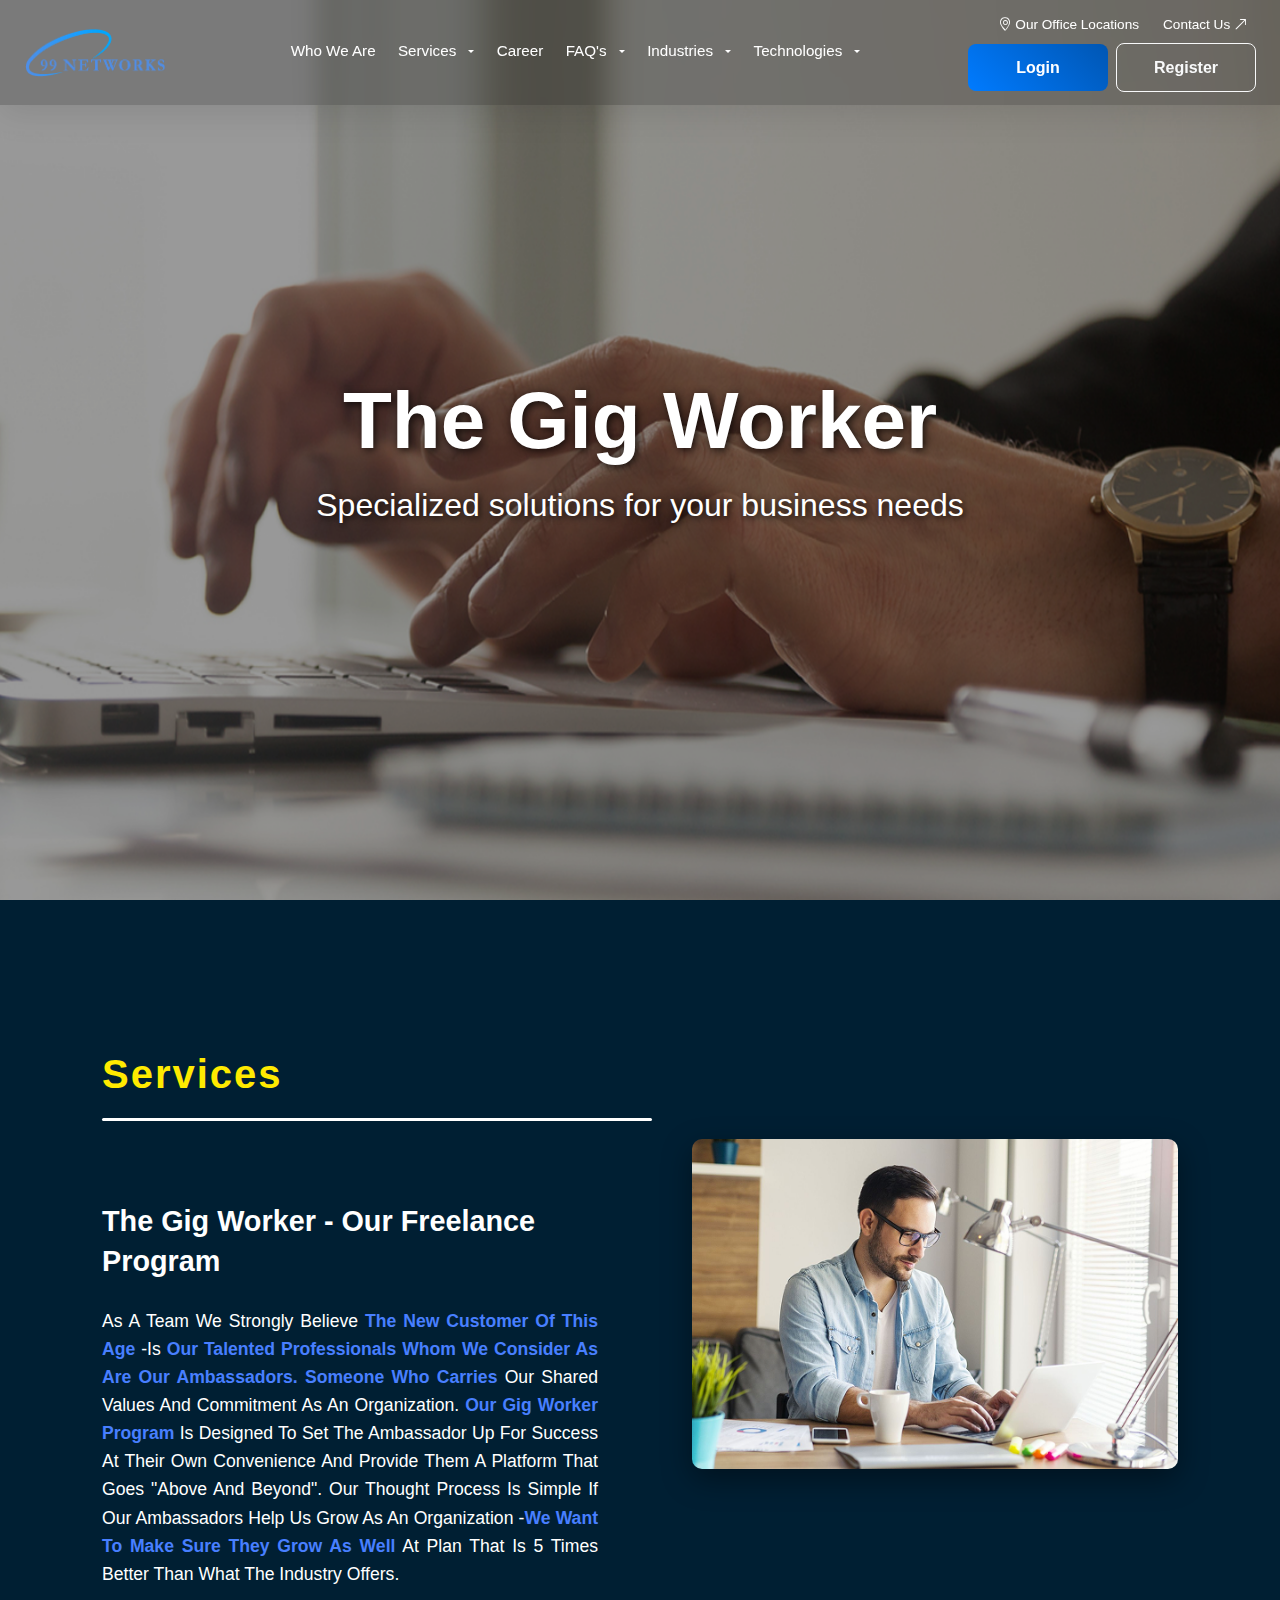
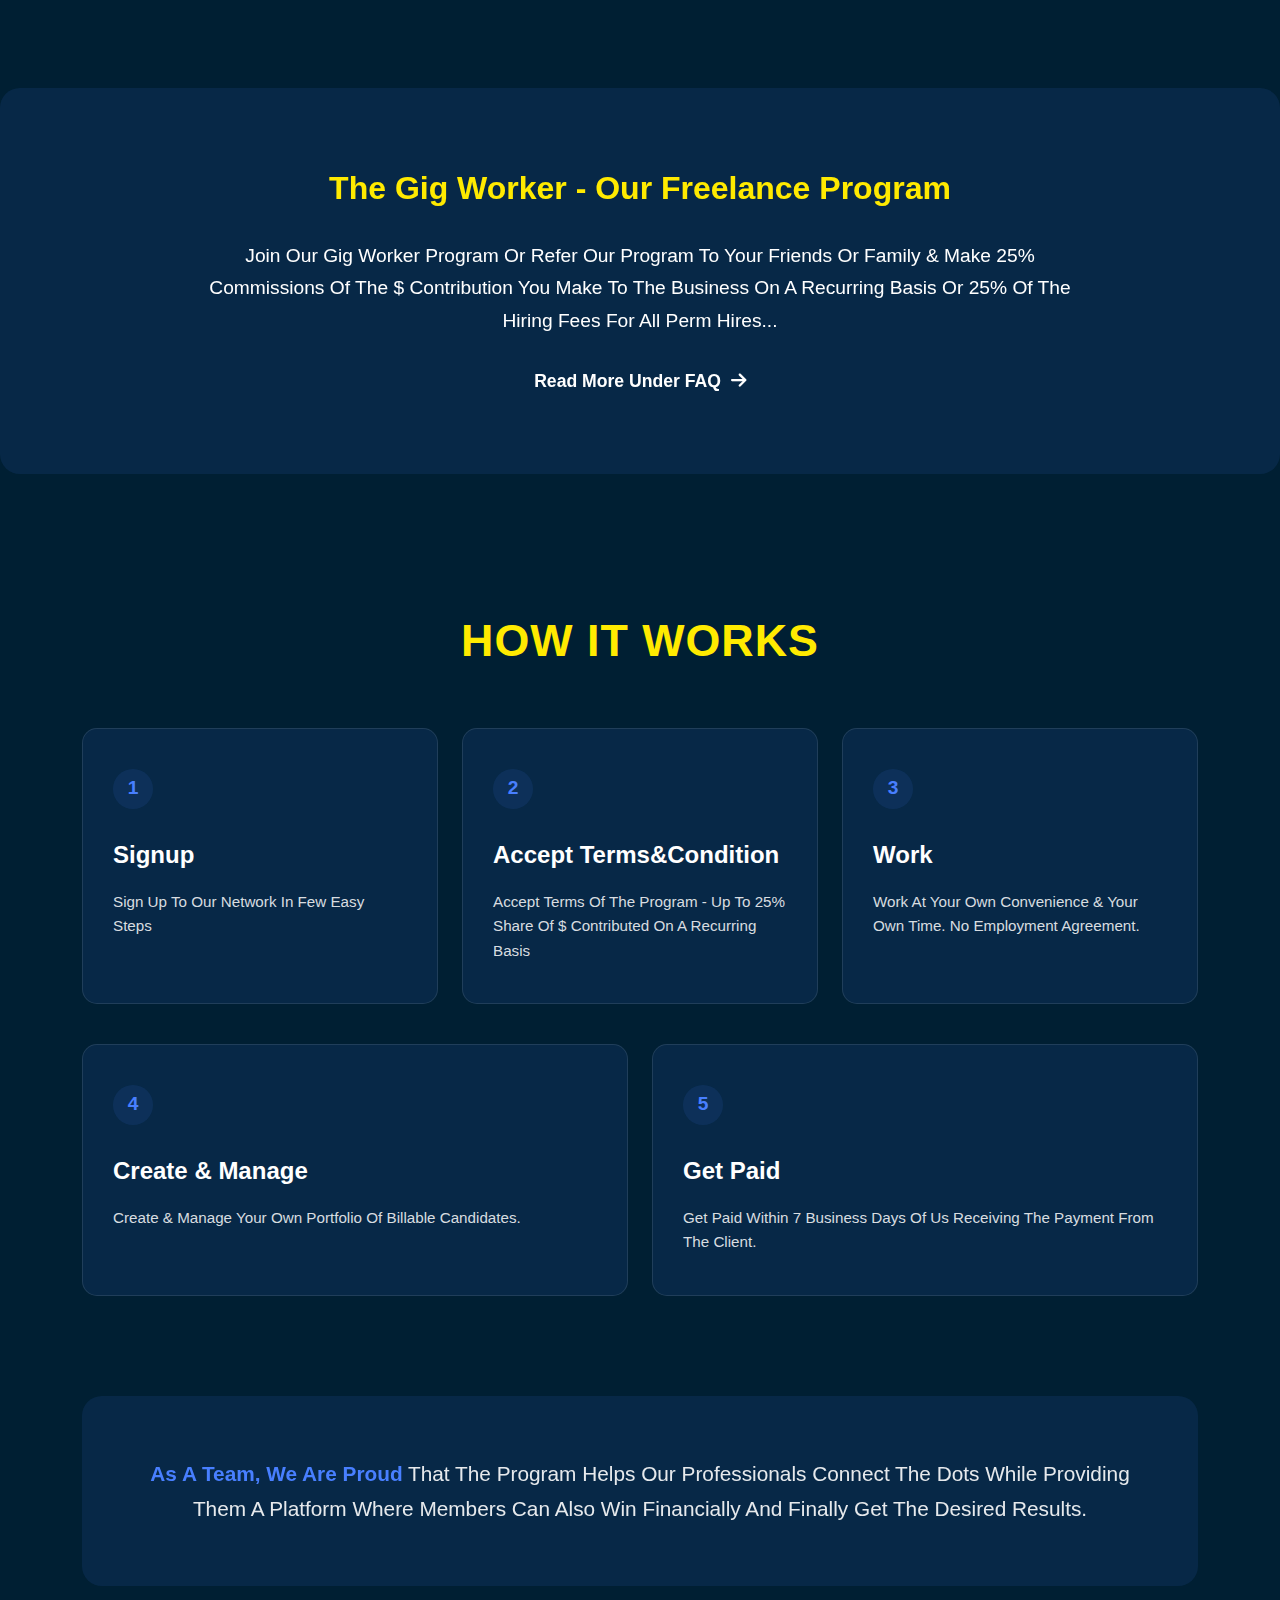
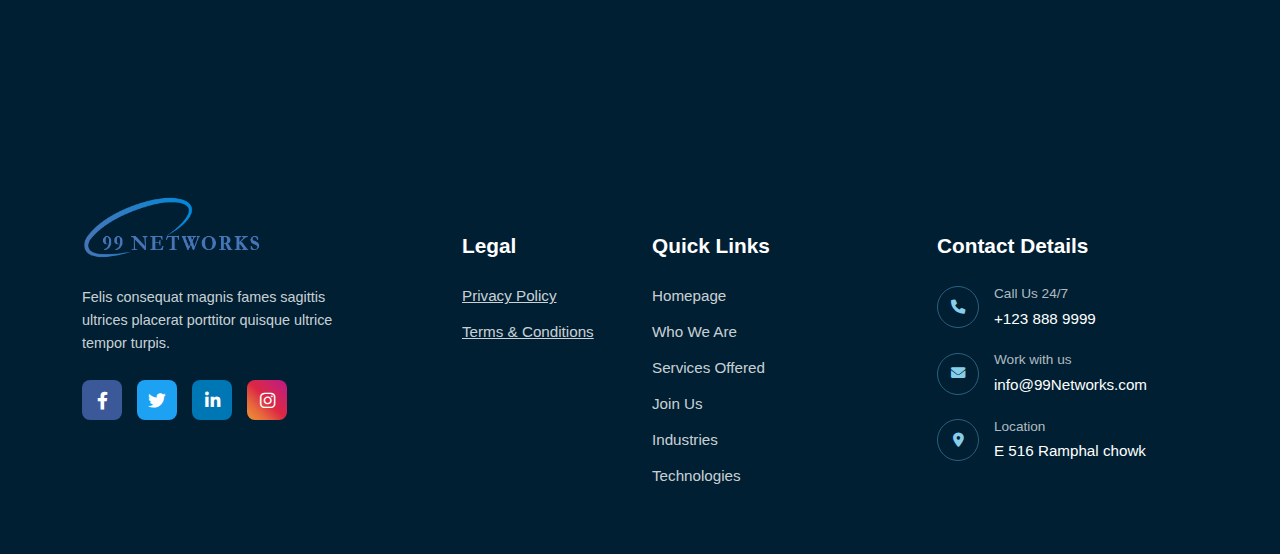
<file: services/service-1/service-1.html>
<!DOCTYPE html>
<html lang="en">
  <head>
    <meta charset="UTF-8" />
    <meta name="viewport" content="width=device-width, initial-scale=1.0" />
    <title>The Gig Worker - LENT WORKS LLC</title>
    <!-- Bootstrap CSS -->
    <link
      href="https://cdn.jsdelivr.net/npm/bootstrap@5.3.0/dist/css/bootstrap.min.css"
      rel="stylesheet"
    />
    <!-- Bootstrap Icons -->
    <link
      href="https://cdn.jsdelivr.net/npm/bootstrap-icons@1.10.0/font/bootstrap-icons.css"
      rel="stylesheet"
    />
    <!-- Font Awesome -->
    <link
      href="https://cdnjs.cloudflare.com/ajax/libs/font-awesome/6.0.0/css/all.min.css"
      rel="stylesheet"
    />
    <!-- Custom CSS -->
    <link rel="stylesheet" href="/services/service-1/service-1.css" />
  </head>

  <body>
    <!-- Header -->
    <nav
      class="navbar navbar-expand-lg navbar-dark fixed-top transparent-header"
    >
      <div class="container-fluid px-4">
        <!-- Logo -->
        <a class="navbar-brand" href="/">
          <img src="/images/logo.png" alt="LENT WORKS LLC" height="50" />
        </a>

        <!-- Mobile Toggle Button -->
        <button
          class="navbar-toggler"
          type="button"
          data-bs-toggle="collapse"
          data-bs-target="#navbarNav"
        >
          <span class="navbar-toggler-icon"></span>
        </button>

        <!-- Navigation Menu -->
        <div class="collapse navbar-collapse" id="navbarNav">
          <!-- Left spacer -->
          <div class="navbar-nav flex-fill"></div>

          <!-- Center Navigation Links -->
          <ul class="navbar-nav">
            <li class="nav-item">
              <a class="nav-link" href="/who-we-are/who-we-are.html"
                >Who We Are</a
              >
            </li>
            <li class="nav-item dropdown">
              <a
                class="nav-link dropdown-toggle"
                href="/services/services.html"
                role="button"
                data-bs-toggle="dropdown"
                aria-expanded="false"
              >
                Services
              </a>
              <ul class="dropdown-menu services-dropdown">
                <li class="dropdown-header">Services</li>
                <li>
                  <a
                    class="dropdown-item"
                    href="/services/service-1/service-1.html"
                  >
                    The Gig Worker - Our Freelance Program
                  </a>
                </li>
                <li>
                  <a
                    class="dropdown-item"
                    href="/services/service-2/service-2.html"
                  >
                    Talent Out Reach Program
                  </a>
                </li>
                <li>
                  <a
                    class="dropdown-item"
                    href="/services/service-3/service-3.html"
                  >
                    E-Learning
                  </a>
                </li>
              </ul>
            </li>
            <li class="nav-item">
              <a class="nav-link" href="/career/career.html">Career</a>
            </li>
            <li class="nav-item dropdown">
              <a
                class="nav-link dropdown-toggle"
                href="/faqs/faqs.html"
                role="button"
                data-bs-toggle="dropdown"
                aria-expanded="false"
              >
                FAQ's
              </a>
              <ul class="dropdown-menu faq-dropdown">
                <li class="dropdown-header">Choose An Option</li>
                <li class="option-selector">
                  <div class="option-item">
                    <input
                      type="radio"
                      id="text"
                      name="faq-option"
                      value="text"
                      checked
                    />
                    <label for="text">Text</label>
                  </div>
                  <div class="option-item">
                    <input
                      type="radio"
                      id="video"
                      name="faq-option"
                      value="video"
                    />
                    <label for="video" class="text-primary">Video</label>
                  </div>
                  <div class="option-item">
                    <input
                      type="radio"
                      id="audio"
                      name="faq-option"
                      value="audio"
                    />
                    <label for="audio">Audio</label>
                  </div>
                </li>
                <li>
                  <button class="btn btn-primary select-btn w-100">
                    Select
                  </button>
                </li>
              </ul>
            </li>
            <li class="nav-item dropdown">
              <a
                class="nav-link dropdown-toggle"
                href="/industries/industries.html"
                role="button"
                data-bs-toggle="dropdown"
                aria-expanded="false"
              >
                Industries
              </a>
              <ul class="dropdown-menu industries-dropdown">
                <li class="dropdown-header">Industries</li>
                <li>
                  <span class="dropdown-item-text">US IT Staffing</span>
                </li>
                <li>
                  <span class="dropdown-item-text">Banking</span>
                </li>
                <li>
                  <span class="dropdown-item-text">Communications</span>
                </li>
                <li>
                  <span class="dropdown-item-text">Hospitality</span>
                </li>
                <li>
                  <span class="dropdown-item-text">Healthcare</span>
                </li>
                <li>
                  <span class="dropdown-item-text">Insurance</span>
                </li>
                <li>
                  <span class="dropdown-item-text">Power & Utilities</span>
                </li>
                <li>
                  <span class="dropdown-item-text">Retail</span>
                </li>
                <li>
                  <span class="dropdown-item-text">Public Sector</span>
                </li>
                <li>
                  <span class="dropdown-item-text">Oil & Gas</span>
                </li>
                <li>
                  <span class="dropdown-item-text">Wealth Management</span>
                </li>
              </ul>
            </li>
            <li class="nav-item dropdown">
              <a
                class="nav-link dropdown-toggle"
                href="/technologies/technologies.html"
                role="button"
                data-bs-toggle="dropdown"
                aria-expanded="false"
              >
                Technologies
              </a>
              <ul class="dropdown-menu technologies-dropdown">
                <li class="dropdown-header">Technologies</li>
                <li>
                  <span class="dropdown-item-text"
                    ><i class="fas fa-arrow-right me-2 text-primary"></i>IT
                    Staffing - Sales Professionals</span
                  >
                </li>
                <li>
                  <span class="dropdown-item-text"
                    >IT Staffing -Recruiting Professionals</span
                  >
                </li>
                <li>
                  <span class="dropdown-item-text">IT Hiring Managers</span>
                </li>
                <li>
                  <span class="dropdown-item-text"
                    >Artificial Intelligence</span
                  >
                </li>
                <li>
                  <span class="dropdown-item-text">Robotics</span>
                </li>
                <li>
                  <span class="dropdown-item-text">Mobile Computing</span>
                </li>
                <li>
                  <span class="dropdown-item-text"
                    >Application Development</span
                  >
                </li>
                <li>
                  <span class="dropdown-item-text"
                    >Web & E Commerce Development</span
                  >
                </li>
                <li>
                  <span class="dropdown-item-text">Cloud & Infrastructure</span>
                </li>
                <li>
                  <span class="dropdown-item-text">Data & Analytics</span>
                </li>
                <li>
                  <span class="dropdown-item-text">Enterprise Platforms</span>
                </li>
                <li>
                  <span class="dropdown-item-text">Cyber Security</span>
                </li>
                <li>
                  <span class="dropdown-item-text">Project Management</span>
                </li>
              </ul>
            </li>
          </ul>

          <!-- Right spacer and Right Side Menu -->
          <div class="navbar-nav flex-fill d-flex justify-content-end">
            <div class="right-menu-container">
              <!-- Top Row: Location and Contact -->
              <div class="top-nav-links d-flex">
                <a class="nav-link text-white" href="#">
                  <i class="bi bi-geo-alt"></i> Our Office Locations
                </a>
                <a class="nav-link text-white" href="/contact-us/contact.html">
                  Contact Us <i class="bi bi-arrow-up-right"></i>
                </a>
              </div>
              <!-- Bottom Row: Login and Register -->
              <div class="button-row">
                <a class="btn btn-primary" href="#">Login</a>
                <a class="btn btn-outline-light" href="#">Register</a>
              </div>
            </div>
          </div>
        </div>
      </div>
    </nav>

    <!-- Hero Section -->
    <section class="hero-section">
      <div class="hero-content">
        <div class="container">
          <div class="row justify-content-center text-center">
            <div class="col-lg-12">
              <h1 class="hero-title">The Gig Worker</h1>
              <p class="hero-subtitle">
                Specialized solutions for your business needs
              </p>
            </div>
          </div>
        </div>
      </div>
    </section>

    <!-- Services Content Section -->
    <section class="services-content-section">
      <div>
        <!-- Main Service Description -->
        <div class="container">
          <div class="service-main-description">
            <div class="row align-items-center">
              <div class="col-lg-6">
                <div class="section-header">
                  <h2 class="section-title">Services</h2>
                  <div class="title-divider"></div>
                </div>
                <h3 class="service-title">
                  The Gig Worker - Our Freelance Program
                </h3>
                <div class="service-text">
                  <p>
                    As A Team We Strongly Believe
                    <span class="text-highlight"
                      >The New Customer Of This Age</span
                    >
                    -Is
                    <span class="text-highlight"
                      >Our Talented Professionals Whom We Consider As Are Our
                      Ambassadors. Someone Who Carries</span
                    >
                    Our Shared Values And Commitment As An Organization.
                    <span class="text-highlight">Our Gig Worker Program</span>
                    Is Designed To Set The Ambassador Up For Success At Their
                    Own Convenience And Provide Them A Platform That Goes "Above
                    And Beyond". Our Thought Process Is Simple If Our
                    Ambassadors Help Us Grow As An Organization -<span
                      class="text-highlight"
                      >We Want To Make Sure They Grow As Well</span
                    >
                    At Plan That Is 5 Times Better Than What The Industry
                    Offers.
                  </p>
                </div>
              </div>
              <div class="col-lg-6">
                <div class="service-image">
                  <img
                    src="/images/service1.png"
                    alt="The Gig Worker"
                    class="img-fluid"
                  />
                </div>
              </div>
            </div>
          </div>
        </div>
        <!-- Program Details Section -->
        <div class="program-details-section">
          <div class="program-header">
            <h3 class="program-title">
              The Gig Worker - Our Freelance Program
            </h3>
            <p class="program-description">
              Join Our Gig Worker Program Or Refer Our Program To Your Friends
              Or Family & Make 25% Commissions Of The $ Contribution You Make To
              The Business On A Recurring Basis Or 25% Of The Hiring Fees For
              All Perm Hires...
            </p>
            <a href="#" class="read-more-link"
              >Read More Under FAQ <i class="fas fa-arrow-right"></i
            ></a>
          </div>
        </div>

        <!-- How It Works Section -->
        <div class="container">
          <div class="how-it-works-section">
            <h3 class="section-subtitle">How It Works</h3>

            <!-- Steps Row 1 -->
            <div class="row steps-row">
              <!-- Step 1 -->
              <div class="col-md-4">
                <div class="step-card">
                  <div class="step-number">1</div>
                  <h4 class="step-title">Signup</h4>
                  <p class="step-description">
                    Sign Up To Our Network In Few Easy Steps
                  </p>
                </div>
              </div>

              <!-- Step 2 -->
              <div class="col-md-4">
                <div class="step-card">
                  <div class="step-number">2</div>
                  <h4 class="step-title">Accept Terms&Condition</h4>
                  <p class="step-description">
                    Accept Terms Of The Program - Up To 25% Share Of $
                    Contributed On A Recurring Basis
                  </p>
                </div>
              </div>

              <!-- Step 3 -->
              <div class="col-md-4">
                <div class="step-card">
                  <div class="step-number">3</div>
                  <h4 class="step-title">Work</h4>
                  <p class="step-description">
                    Work At Your Own Convenience & Your Own Time. No Employment
                    Agreement.
                  </p>
                </div>
              </div>
            </div>

            <!-- Steps Row 2 -->
            <div class="row steps-row">
              <!-- Step 4 -->
              <div class="col-md-6">
                <div class="step-card">
                  <div class="step-number">4</div>
                  <h4 class="step-title">Create & Manage</h4>
                  <p class="step-description">
                    Create & Manage Your Own Portfolio Of Billable Candidates.
                  </p>
                </div>
              </div>

              <!-- Step 5 -->
              <div class="col-md-6">
                <div class="step-card">
                  <div class="step-number">5</div>
                  <h4 class="step-title">Get Paid</h4>
                  <p class="step-description">
                    Get Paid Within 7 Business Days Of Us Receiving The Payment
                    From The Client.
                  </p>
                </div>
              </div>
            </div>
          </div>
        </div>

        <!-- Closing Statement -->
        <div class="container">
          <div class="closing-statement">
            <p>
              <span class="text-highlight">As A Team, We Are Proud</span> That
              The Program Helps Our Professionals Connect The Dots While
              Providing Them A Platform Where Members Can Also Win Financially
              And Finally Get The Desired Results.
            </p>
          </div>
        </div>
      </div>
    </section>

    <!-- Footer Section -->
    <footer class="footer-section">
      <div class="container">
        <div class="row">
          <!-- Company Info -->
          <div class="col-lg-4 col-md-6 mb-4">
            <div class="footer-brand">
              <div class="footer-logo">
                <img
                  src="/images/logo.png"
                  alt="99 Networks LLC"
                  class="footer-logo-img"
                />
              </div>
              <p class="footer-description limited-width">
                Felis consequat magnis fames sagittis ultrices placerat
                porttitor quisque ultrice tempor turpis.
              </p>
              <div class="social-links">
                <a href="#" class="social-link facebook">
                  <i class="fab fa-facebook-f"></i>
                </a>
                <a href="#" class="social-link twitter">
                  <i class="fab fa-twitter"></i>
                </a>
                <a href="#" class="social-link linkedin">
                  <i class="fab fa-linkedin-in"></i>
                </a>
                <a href="#" class="social-link instagram">
                  <i class="fab fa-instagram"></i>
                </a>
              </div>
            </div>
          </div>

          <!-- Legal Links -->
          <div class="col-lg-2 col-md-6 mb-4 mt-5">
            <h5 class="footer-title">Legal</h5>
            <ul class="footer-links">
              <li>
                <a href="#" class="footer-link underlined">Privacy Policy</a>
              </li>
              <li>
                <a href="#" class="footer-link underlined"
                  >Terms & Conditions</a
                >
              </li>
            </ul>
          </div>

          <!-- Quick Links -->
          <div class="col-lg-3 col-md-6 mb-4 mt-5">
            <h5 class="footer-title">Quick Links</h5>
            <ul class="footer-links">
              <li><a href="/" class="footer-link">Homepage</a></li>
              <li>
                <a href="/who-we-are/who-we-are.html" class="footer-link"
                  >Who We Are</a
                >
              </li>
              <li>
                <a href="/services/services.html" class="footer-link"
                  >Services Offered</a
                >
              </li>
              <li>
                <a href="/career/career.html" class="footer-link">Join Us</a>
              </li>
              <li>
                <a href="/industries/industries.html" class="footer-link"
                  >Industries</a
                >
              </li>
              <li>
                <a href="/technologies/technologies.html" class="footer-link"
                  >Technologies</a
                >
              </li>
            </ul>
          </div>

          <!-- Contact Details -->
          <div class="col-lg-3 col-md-6 mb-4 mt-5">
            <h5 class="footer-title">Contact Details</h5>
            <div class="contact-info">
              <div class="contact-item">
                <i class="fas fa-phone contact-icon"></i>
                <div class="contact-details">
                  <span class="contact-label">Call Us 24/7</span>
                  <a href="tel:+1238889999" class="contact-value"
                    >+123 888 9999</a
                  >
                </div>
              </div>

              <div class="contact-item">
                <i class="fas fa-envelope contact-icon"></i>
                <div class="contact-details">
                  <span class="contact-label">Work with us</span>
                  <a href="mailto:info@99Networks.com" class="contact-value"
                    >info@99Networks.com</a
                  >
                </div>
              </div>

              <div class="contact-item">
                <i class="fas fa-map-marker-alt contact-icon"></i>
                <div class="contact-details">
                  <span class="contact-label">Location</span>
                  <span class="contact-value">E 516 Ramphal chowk</span>
                </div>
              </div>
            </div>
          </div>
        </div>
      </div>
    </footer>

    <!-- Bootstrap JS -->
    <script src="https://cdn.jsdelivr.net/npm/bootstrap@5.3.0/dist/js/bootstrap.bundle.min.js"></script>
    <!-- Custom JS -->
    <script src="/services/service-1/service-1.js"></script>
  </body>
</html>
</file>
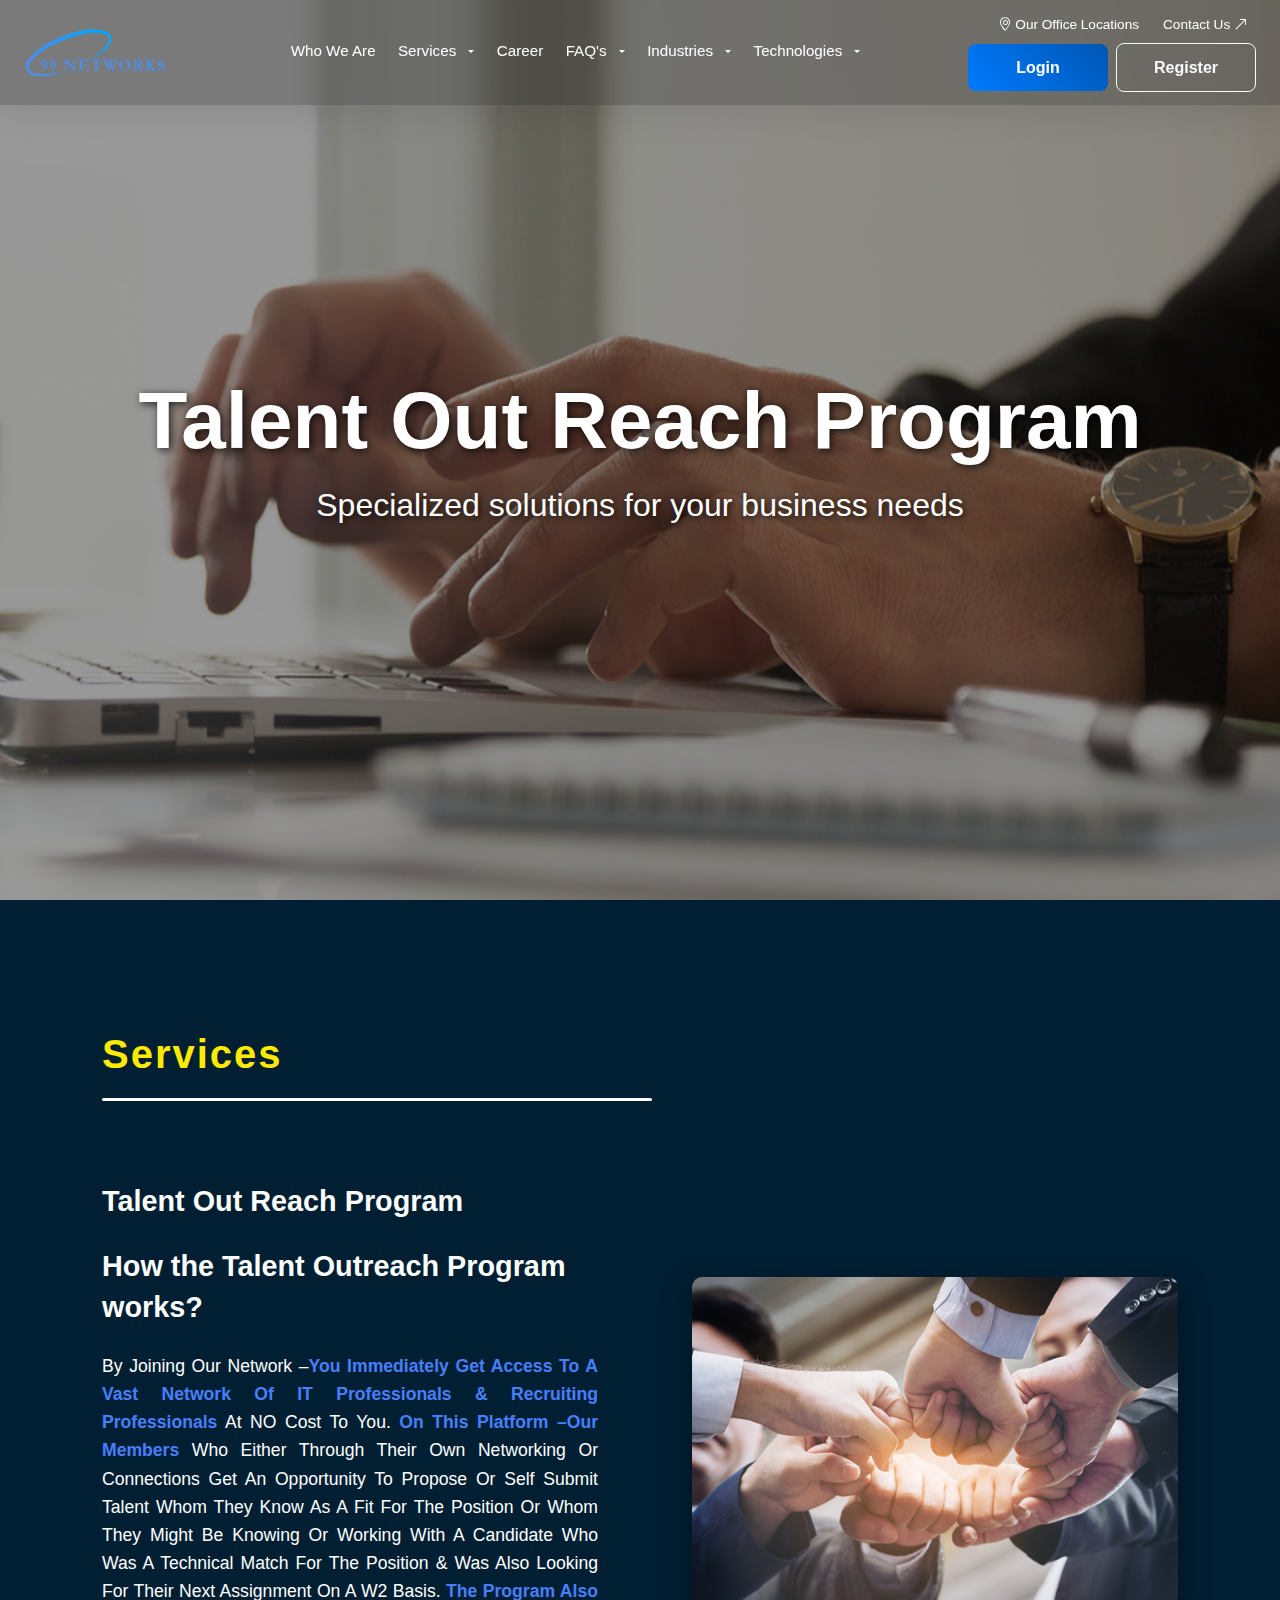
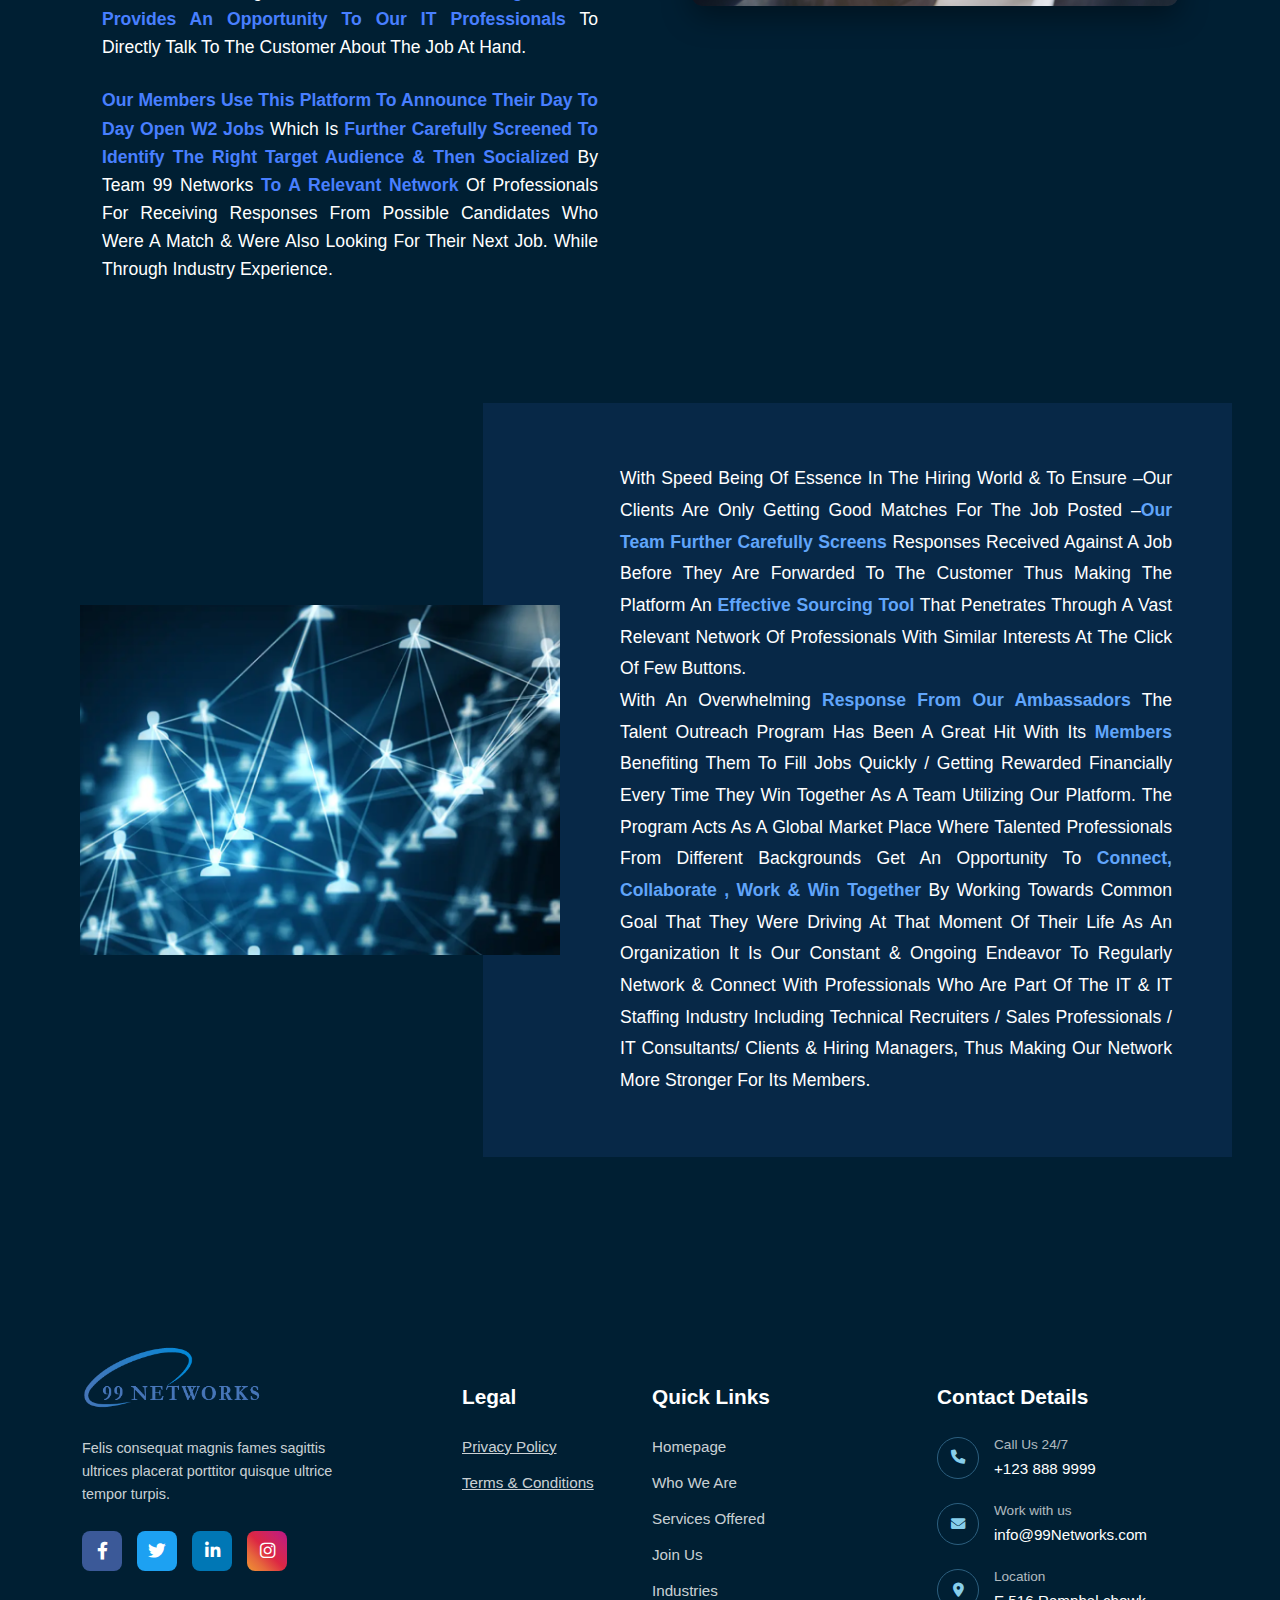
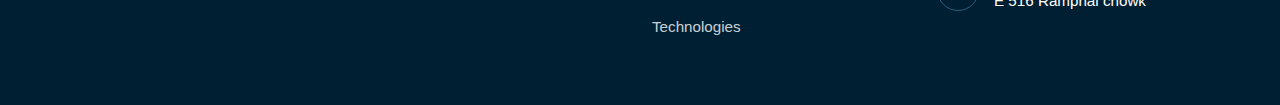
<file: services/service-2/service-2.html>
<!DOCTYPE html>
<html lang="en">
  <head>
    <meta charset="UTF-8" />
    <meta name="viewport" content="width=device-width, initial-scale=1.0" />
    <title>Talent Out Reach Program - LENT WORKS LLC</title>
    <!-- Bootstrap CSS -->
    <link
      href="https://cdn.jsdelivr.net/npm/bootstrap@5.3.0/dist/css/bootstrap.min.css"
      rel="stylesheet"
    />
    <!-- Bootstrap Icons -->
    <link
      href="https://cdn.jsdelivr.net/npm/bootstrap-icons@1.10.0/font/bootstrap-icons.css"
      rel="stylesheet"
    />
    <!-- Font Awesome -->
    <link
      href="https://cdnjs.cloudflare.com/ajax/libs/font-awesome/6.0.0/css/all.min.css"
      rel="stylesheet"
    />
    <!-- Custom CSS -->
    <link rel="stylesheet" href="/services/service-2/service-2.css" />
  </head>

  <body>
    <!-- Header -->
    <nav
      class="navbar navbar-expand-lg navbar-dark fixed-top transparent-header"
    >
      <div class="container-fluid px-4">
        <!-- Logo -->
        <a class="navbar-brand" href="/">
          <img src="/images/logo.png" alt="LENT WORKS LLC" height="50" />
        </a>

        <!-- Mobile Toggle Button -->
        <button
          class="navbar-toggler"
          type="button"
          data-bs-toggle="collapse"
          data-bs-target="#navbarNav"
        >
          <span class="navbar-toggler-icon"></span>
        </button>

        <!-- Navigation Menu -->
        <div class="collapse navbar-collapse" id="navbarNav">
          <!-- Left spacer -->
          <div class="navbar-nav flex-fill"></div>

          <!-- Center Navigation Links -->
          <ul class="navbar-nav">
            <li class="nav-item">
              <a class="nav-link" href="/who-we-are/who-we-are.html"
                >Who We Are</a
              >
            </li>
            <li class="nav-item dropdown">
              <a
                class="nav-link dropdown-toggle"
                href="/services/services.html"
                role="button"
                data-bs-toggle="dropdown"
                aria-expanded="false"
              >
                Services
              </a>
              <ul class="dropdown-menu services-dropdown">
                <li class="dropdown-header">Services</li>
                <li>
                  <a
                    class="dropdown-item"
                    href="/services/service-1/service-1.html"
                  >
                    The Gig Worker - Our Freelance Program
                  </a>
                </li>
                <li>
                  <a
                    class="dropdown-item"
                    href="/services/service-2/service-2.html"
                  >
                    Talent Out Reach Program
                  </a>
                </li>
                <li>
                  <a
                    class="dropdown-item"
                    href="/services/service-3/service-3.html"
                  >
                    E-Learning
                  </a>
                </li>
              </ul>
            </li>
            <li class="nav-item">
              <a class="nav-link" href="/career/career.html">Career</a>
            </li>
            <li class="nav-item dropdown">
              <a
                class="nav-link dropdown-toggle"
                href="/faqs/faqs.html"
                role="button"
                data-bs-toggle="dropdown"
                aria-expanded="false"
              >
                FAQ's
              </a>
              <ul class="dropdown-menu faq-dropdown">
                <li class="dropdown-header">Choose An Option</li>
                <li class="option-selector">
                  <div class="option-item">
                    <input
                      type="radio"
                      id="text"
                      name="faq-option"
                      value="text"
                      checked
                    />
                    <label for="text">Text</label>
                  </div>
                  <div class="option-item">
                    <input
                      type="radio"
                      id="video"
                      name="faq-option"
                      value="video"
                    />
                    <label for="video" class="text-primary">Video</label>
                  </div>
                  <div class="option-item">
                    <input
                      type="radio"
                      id="audio"
                      name="faq-option"
                      value="audio"
                    />
                    <label for="audio">Audio</label>
                  </div>
                </li>
                <li>
                  <button class="btn btn-primary select-btn w-100">
                    Select
                  </button>
                </li>
              </ul>
            </li>
            <li class="nav-item dropdown">
              <a
                class="nav-link dropdown-toggle"
                href="/industries/industries.html"
                role="button"
                data-bs-toggle="dropdown"
                aria-expanded="false"
              >
                Industries
              </a>
              <ul class="dropdown-menu industries-dropdown">
                <li class="dropdown-header">Industries</li>
                <li>
                  <span class="dropdown-item-text">US IT Staffing</span>
                </li>
                <li>
                  <span class="dropdown-item-text">Banking</span>
                </li>
                <li>
                  <span class="dropdown-item-text">Communications</span>
                </li>
                <li>
                  <span class="dropdown-item-text">Hospitality</span>
                </li>
                <li>
                  <span class="dropdown-item-text">Healthcare</span>
                </li>
                <li>
                  <span class="dropdown-item-text">Insurance</span>
                </li>
                <li>
                  <span class="dropdown-item-text">Power & Utilities</span>
                </li>
                <li>
                  <span class="dropdown-item-text">Retail</span>
                </li>
                <li>
                  <span class="dropdown-item-text">Public Sector</span>
                </li>
                <li>
                  <span class="dropdown-item-text">Oil & Gas</span>
                </li>
                <li>
                  <span class="dropdown-item-text">Wealth Management</span>
                </li>
              </ul>
            </li>
            <li class="nav-item dropdown">
              <a
                class="nav-link dropdown-toggle"
                href="/technologies/technologies.html"
                role="button"
                data-bs-toggle="dropdown"
                aria-expanded="false"
              >
                Technologies
              </a>
              <ul class="dropdown-menu technologies-dropdown">
                <li class="dropdown-header">Technologies</li>
                <li>
                  <span class="dropdown-item-text"
                    ><i class="fas fa-arrow-right me-2 text-primary"></i>IT
                    Staffing - Sales Professionals</span
                  >
                </li>
                <li>
                  <span class="dropdown-item-text"
                    >IT Staffing -Recruiting Professionals</span
                  >
                </li>
                <li>
                  <span class="dropdown-item-text">IT Hiring Managers</span>
                </li>
                <li>
                  <span class="dropdown-item-text"
                    >Artificial Intelligence</span
                  >
                </li>
                <li>
                  <span class="dropdown-item-text">Robotics</span>
                </li>
                <li>
                  <span class="dropdown-item-text">Mobile Computing</span>
                </li>
                <li>
                  <span class="dropdown-item-text"
                    >Application Development</span
                  >
                </li>
                <li>
                  <span class="dropdown-item-text"
                    >Web & E Commerce Development</span
                  >
                </li>
                <li>
                  <span class="dropdown-item-text">Cloud & Infrastructure</span>
                </li>
                <li>
                  <span class="dropdown-item-text">Data & Analytics</span>
                </li>
                <li>
                  <span class="dropdown-item-text">Enterprise Platforms</span>
                </li>
                <li>
                  <span class="dropdown-item-text">Cyber Security</span>
                </li>
                <li>
                  <span class="dropdown-item-text">Project Management</span>
                </li>
              </ul>
            </li>
          </ul>

          <!-- Right spacer and Right Side Menu -->
          <div class="navbar-nav flex-fill d-flex justify-content-end">
            <div class="right-menu-container">
              <!-- Top Row: Location and Contact -->
              <div class="top-nav-links d-flex">
                <a class="nav-link text-white" href="#">
                  <i class="bi bi-geo-alt"></i> Our Office Locations
                </a>
                <a class="nav-link text-white" href="/contact-us/contact.html">
                  Contact Us <i class="bi bi-arrow-up-right"></i>
                </a>
              </div>
              <!-- Bottom Row: Login and Register -->
              <div class="button-row">
                <a class="btn btn-primary" href="#">Login</a>
                <a class="btn btn-outline-light" href="#">Register</a>
              </div>
            </div>
          </div>
        </div>
      </div>
    </nav>

    <!-- Hero Section -->
    <section class="hero-section">
      <div class="hero-content">
        <div class="container">
          <div class="row justify-content-center text-center">
            <div class="col-lg-12">
              <h1 class="hero-title">Talent Out Reach Program</h1>
              <p class="hero-subtitle">
                Specialized solutions for your business needs
              </p>
            </div>
          </div>
        </div>
      </div>
    </section>

    <div class="container">
      <div class="service-main-description">
        <div class="row align-items-center">
          <div class="col-lg-6">
            <div class="section-header">
              <h2 class="section-title">Services</h2>
              <div class="title-divider"></div>
            </div>
            <h3 class="service-title">Talent Out Reach Program</h3>
            <h3 class="service-title">
              How the Talent Outreach Program works?
            </h3>
            <div class="service-text">
              <p>
                By Joining Our Network –<span class="text-highlight"
                  >You Immediately Get Access To A Vast Network Of IT
                  Professionals & Recruiting Professionals</span
                >
                At NO Cost To You.
                <span class="text-highlight"
                  >On This Platform –Our Members</span
                >
                Who Either Through Their Own Networking Or Connections Get An
                Opportunity To Propose Or Self Submit Talent Whom They Know As A
                Fit For The Position Or Whom They Might Be Knowing Or Working
                With A Candidate Who Was A Technical Match For The Position &
                Was Also Looking For Their Next Assignment On A W2 Basis.
                <span class="text-highlight"
                  >The Program Also Provides An Opportunity To Our IT
                  Professionals</span
                >
                To Directly Talk To The Customer About The Job At Hand.
              </p>
              <p>
                <span class="text-highlight"
                  >Our Members Use This Platform To Announce Their Day To Day
                  Open W2 Jobs</span
                >
                Which Is
                <span class="text-highlight"
                  >Further Carefully Screened To Identify The Right Target
                  Audience & Then Socialized</span
                >
                By Team 99 Networks
                <span class="text-highlight">To A Relevant Network</span> Of
                Professionals For Receiving Responses From Possible Candidates
                Who Were A Match & Were Also Looking For Their Next Job. While
                Through Industry Experience.
              </p>
            </div>
          </div>
          <div class="col-lg-6">
            <div class="service-image">
              <img
                src="/images/service-2.png"
                alt="The Gig Worker"
                class="img-fluid"
              />
            </div>
          </div>
        </div>
      </div>
    </div>

    <!-- Through Our Platform Section -->
    <section class="platform-section">
      <div class="container-fluid p-0">
        <div class="row no-gutters align-items-center">
          <div class="col-lg-5">
            <div class="platform-image">
              <img
                src="/images/who-we-are-platform.png"
                alt="Through Our Platform"
                class="img-fluid"
              />
            </div>
          </div>
          <div class="col-lg-7">
            <div class="platform-content">
              <p class="section-text">
                With Speed Being Of Essence In The Hiring World & To Ensure –Our
                Clients Are Only Getting Good Matches For The Job Posted –<span
                  class="highlight-text"
                  >Our Team Further Carefully Screens</span
                >
                Responses Received Against A Job Before They Are Forwarded To
                The Customer Thus Making The Platform An
                <span class="highlight-text">Effective Sourcing Tool</span> That
                Penetrates Through A Vast Relevant Network Of Professionals With
                Similar Interests At The Click Of Few Buttons.
              </p>

              <p class="section-text">
                With An Overwhelming
                <span class="highlight-text"
                  >Response From Our Ambassadors</span
                >
                The Talent Outreach Program Has Been A Great Hit With Its
                <span class="highlight-text">Members</span> Benefiting Them To
                Fill Jobs Quickly / Getting Rewarded Financially Every Time They
                Win Together As A Team Utilizing Our Platform. The Program Acts
                As A Global Market Place Where Talented Professionals From
                Different Backgrounds Get An Opportunity To
                <span class="highlight-text"
                  >Connect, Collaborate , Work & Win Together</span
                >
                By Working Towards Common Goal That They Were Driving At That
                Moment Of Their Life As An Organization It Is Our Constant &
                Ongoing Endeavor To Regularly Network & Connect With
                Professionals Who Are Part Of The IT & IT Staffing Industry
                Including Technical Recruiters / Sales Professionals / IT
                Consultants/ Clients & Hiring Managers, Thus Making Our Network
                More Stronger For Its Members.
              </p>
            </div>
          </div>
        </div>
      </div>
    </section>

    <!-- Footer Section -->
    <footer class="footer-section">
      <div class="container">
        <div class="row">
          <!-- Company Info -->
          <div class="col-lg-4 col-md-6 mb-4">
            <div class="footer-brand">
              <div class="footer-logo">
                <img
                  src="/images/logo.png"
                  alt="99 Networks LLC"
                  class="footer-logo-img"
                />
              </div>
              <p class="footer-description limited-width">
                Felis consequat magnis fames sagittis ultrices placerat
                porttitor quisque ultrice tempor turpis.
              </p>
              <div class="social-links">
                <a href="#" class="social-link facebook">
                  <i class="fab fa-facebook-f"></i>
                </a>
                <a href="#" class="social-link twitter">
                  <i class="fab fa-twitter"></i>
                </a>
                <a href="#" class="social-link linkedin">
                  <i class="fab fa-linkedin-in"></i>
                </a>
                <a href="#" class="social-link instagram">
                  <i class="fab fa-instagram"></i>
                </a>
              </div>
            </div>
          </div>

          <!-- Legal Links -->
          <div class="col-lg-2 col-md-6 mb-4 mt-5">
            <h5 class="footer-title">Legal</h5>
            <ul class="footer-links">
              <li>
                <a href="#" class="footer-link underlined">Privacy Policy</a>
              </li>
              <li>
                <a href="#" class="footer-link underlined"
                  >Terms & Conditions</a
                >
              </li>
            </ul>
          </div>

          <!-- Quick Links -->
          <div class="col-lg-3 col-md-6 mb-4 mt-5">
            <h5 class="footer-title">Quick Links</h5>
            <ul class="footer-links">
              <li><a href="/" class="footer-link">Homepage</a></li>
              <li>
                <a href="/who-we-are/who-we-are.html" class="footer-link"
                  >Who We Are</a
                >
              </li>
              <li>
                <a href="/services/services.html" class="footer-link"
                  >Services Offered</a
                >
              </li>
              <li>
                <a href="/career/career.html" class="footer-link">Join Us</a>
              </li>
              <li>
                <a href="/industries/industries.html" class="footer-link"
                  >Industries</a
                >
              </li>
              <li>
                <a href="/technologies/technologies.html" class="footer-link"
                  >Technologies</a
                >
              </li>
            </ul>
          </div>

          <!-- Contact Details -->
          <div class="col-lg-3 col-md-6 mb-4 mt-5">
            <h5 class="footer-title">Contact Details</h5>
            <div class="contact-info">
              <div class="contact-item">
                <i class="fas fa-phone contact-icon"></i>
                <div class="contact-details">
                  <span class="contact-label">Call Us 24/7</span>
                  <a href="tel:+1238889999" class="contact-value"
                    >+123 888 9999</a
                  >
                </div>
              </div>

              <div class="contact-item">
                <i class="fas fa-envelope contact-icon"></i>
                <div class="contact-details">
                  <span class="contact-label">Work with us</span>
                  <a href="mailto:info@99Networks.com" class="contact-value"
                    >info@99Networks.com</a
                  >
                </div>
              </div>

              <div class="contact-item">
                <i class="fas fa-map-marker-alt contact-icon"></i>
                <div class="contact-details">
                  <span class="contact-label">Location</span>
                  <span class="contact-value">E 516 Ramphal chowk</span>
                </div>
              </div>
            </div>
          </div>
        </div>
      </div>
    </footer>

    <!-- Bootstrap JS -->
    <script src="https://cdn.jsdelivr.net/npm/bootstrap@5.3.0/dist/js/bootstrap.bundle.min.js"></script>
    <!-- Custom JS -->
    <script src="/services/service-2/service-2.js"></script>
  </body>
</html>
</file>
<file: career/career.css>
/* CSS Variables */

/* Header Styles */
.transparent-header {
  background: rgba(0, 0, 0, 0.1) !important;
  backdrop-filter: blur(10px);
  transition: all 0.5s cubic-bezier(0.4, 0, 0.2, 1);
  padding: 0.8rem 0;
  animation: slideDown 0.8s ease-out;
}

.transparent-header:hover {
  background: rgba(0, 0, 0, 0.2) !important;
  transform: translateY(-1px);
  box-shadow: 0 8px 32px rgba(0, 0, 0, 0.1);
}

@keyframes slideDown {
  from {
    transform: translateY(-100%);
    opacity: 0;
  }
  to {
    transform: translateY(0);
    opacity: 1;
  }
}

.navbar-brand img {
  filter: brightness(1.2) contrast(1.1);
  image-rendering: -webkit-optimize-contrast;
  image-rendering: crisp-edges;
}

.navbar-nav .nav-link {
  color: white !important;
  font-weight: 500;
  font-size: 0.95rem;
  margin: 0 0.2rem;
  padding: 0.5rem 1rem;
  border-radius: 6px;
  position: relative;
  overflow: hidden;
  transition: all 0.3s ease;
}

.navbar-nav .nav-link::before {
  content: "";
  position: absolute;
  top: 0;
  left: -100%;
  width: 100%;
  height: 100%;
  background: linear-gradient(
    90deg,
    transparent,
    rgba(255, 255, 255, 0.1),
    transparent
  );
  transition: left 0.5s ease;
  z-index: -1;
}

.navbar-nav .nav-link:hover {
  color: #007bff !important;
}

.navbar-nav .nav-link:hover::before {
  left: 100%;
}

/* Dropdown arrow styling */
.dropdown-toggle::after {
  font-size: 0.8rem;
  margin-left: 0.5rem;
  transition: transform 0.3s ease;
}

.dropdown-toggle:hover::after {
  transform: rotate(180deg);
}

/* Right side menu styling */
.right-menu-container {
  display: flex;
  align-items: center;
  gap: 15px;
  margin-left: 20px;
}

.menu-section {
  display: flex;
  flex-direction: column;
  align-items: center;
  gap: 15px;
  padding: 20px 30px;
  text-align: center;
  backdrop-filter: blur(10px);
  border: 1px solid rgba(255, 255, 255, 0.1);
  z-index: 10;
}

.button-row {
  display: flex;
  gap: 10px;
  width: 100%;
  justify-content: center;
}

.button-row .btn {
  flex: 1;
  padding: 8px 16px;
  font-size: 0.9rem;
  border-radius: 6px;
  transition: all 0.3s ease;
}

.button-row .btn-primary {
  background: #007bff;
  border: none;
}

.button-row .btn-primary:hover {
  background: #0056b3;
  transform: translateY(-2px);
}

.button-row .btn-outline-light:hover {
  background: #ffffff;
  color: #001f33;
  transform: translateY(-2px);
}

/* Dropdown Menu Styling */
.dropdown-menu {
  background: rgba(0, 0, 0, 0.95);
  border: none;
  border-radius: 10px;
  margin-top: 0.5rem;
  min-width: 320px;
  box-shadow: 0 8px 25px rgba(0, 0, 0, 0.3);
  opacity: 0;
  transform: translateY(-10px);
  transition: all 0.3s ease;
  animation: dropdownFadeIn 0.3s ease forwards;
  padding: 10px 0;
}

@keyframes dropdownFadeIn {
  from {
    opacity: 0;
    transform: translateY(-10px);
  }
  to {
    opacity: 1;
    transform: translateY(0);
  }
}

.dropdown-header {
  color: #ffffff;
  font-weight: 600;
  font-size: 1rem;
  padding: 12px 20px 15px 20px;
  border-bottom: 1px solid #34495e;
  margin-bottom: 10px;
}

/* Services Dropdown */
.services-dropdown {
  min-width: 400px;
  max-height: 350px;
  overflow-y: auto;
  scrollbar-width: none;
  -ms-overflow-style: none;
}

.services-dropdown::-webkit-scrollbar {
  display: none;
}

.services-dropdown .dropdown-item {
  color: #ffffff !important;
  transition: all 0.3s ease;
  padding: 10px 20px;
  border-radius: 6px;
  margin: 2px 8px;
  font-size: 0.9rem;
}

.services-dropdown .dropdown-item:hover {
  background-color: rgba(0, 123, 255, 0.1) !important;
  color: #007bff !important;
  transform: translateX(5px);
}

.services-dropdown .dropdown-item i {
  color: #ffffff;
  transition: color 0.3s ease;
}

.services-dropdown .dropdown-item:hover i {
  color: #007bff;
}

/* FAQ Dropdown */
.faq-dropdown {
  min-width: 300px;
  padding: 15px;
  max-height: 300px;
  overflow-y: auto;
  scrollbar-width: none;
  -ms-overflow-style: none;
}

.faq-dropdown::-webkit-scrollbar {
  display: none;
}

.option-selector {
  padding: 10px 0;
}

.option-item {
  display: flex;
  align-items: center;
  margin-bottom: 12px;
  padding: 6px 12px;
  border-radius: 6px;
  transition: all 0.3s ease;
}

.option-item:hover {
  background-color: rgba(0, 123, 255, 0.1);
  transform: translateX(5px);
}

.option-item input[type="radio"] {
  margin-right: 12px;
  accent-color: #007bff;
  transform: scale(1.1);
}

.option-item label {
  color: #ffffff;
  cursor: pointer;
  margin: 0;
  font-weight: 500;
  font-size: 0.9rem;
  transition: color 0.3s ease;
}

.option-item:hover label {
  color: #007bff;
}

.select-btn {
  margin-top: 12px;
  border-radius: 6px;
  padding: 10px;
  font-weight: 600;
  font-size: 0.9rem;
  transition: all 0.3s ease;
}

.select-btn:hover {
  transform: translateY(-2px);
  box-shadow: 0 4px 15px rgba(0, 123, 255, 0.4);
}

/* Industries & Technologies Dropdown */
.industries-dropdown,
.technologies-dropdown {
  min-width: 400px;
  max-height: 400px;
  overflow-y: auto;
  scrollbar-width: none;
  -ms-overflow-style: none;
}

.industries-dropdown::-webkit-scrollbar,
.technologies-dropdown::-webkit-scrollbar {
  display: none;
}

.dropdown-item-text {
  color: #ffffff;
  padding: 10px 20px;
  display: block;
  cursor: default;
  border-radius: 6px;
  margin: 2px 8px;
  transition: all 0.3s ease;
  font-size: 0.9rem;
}

.dropdown-item-text:hover {
  background-color: rgba(0, 123, 255, 0.1);
  color: #007bff;
  transform: translateX(5px);
}

.dropdown-item-text i {
  color: #ffffff;
  transition: color 0.3s ease;
}

.dropdown-item-text:hover i {
  color: #007bff;
}

.technologies-dropdown .dropdown-item-text:first-of-type i {
  color: #007bff;
}

.technologies-dropdown .dropdown-item-text:first-of-type:hover i {
  color: #007bff;
}

/* Default dropdown item styling for backward compatibility */
.dropdown-item {
  color: #ffffff !important;
  transition: all 0.3s ease;
  font-size: 0.9rem;
}

.dropdown-item:hover {
  background-color: rgba(0, 123, 255, 0.1) !important;
  color: #007bff !important;
  transform: translateX(5px);
}
:root {
  --Primary-Blue-Dark-Blue: #001f33;
  --Primary-Blue-Medium-Blue: #003d66;
  --Primary-Blue-Light-Blue: #87ceeb;
  --Accent-Yellow: #ffea00;
  --Text-Dark: #333333;
  --Text-Light: #666666;
  --Background-Light: #f8f9fa;
  --White: #ffffff;
  --Black: #000000;
}

/* Global Styles */
* {
  margin: 0;
  padding: 0;
  box-sizing: border-box;
}

body {
  font-family: "Segoe UI", Tahoma, Geneva, Verdana, sans-serif;
  overflow-x: hidden;
}

/* Header Styles */
.transparent-header {
  background: rgba(0, 0, 0, 0.1) !important;
  backdrop-filter: blur(10px);
  transition: all 0.5s cubic-bezier(0.4, 0, 0.2, 1);
  padding: 0.8rem 0;
  animation: slideDown 0.8s ease-out;
}

.transparent-header:hover {
  background: rgba(0, 0, 0, 0.2) !important;
  transform: translateY(-1px);
  box-shadow: 0 8px 32px rgba(0, 0, 0, 0.1);
}

.navbar.scrolled {
  background: var(--Primary-Blue-Dark-Blue, #001f33) !important;
  backdrop-filter: none;
  box-shadow: 0 2px 20px rgba(0, 0, 0, 0.3);
}

@keyframes slideDown {
  from {
    opacity: 0;
    transform: translateY(-100%);
  }
  to {
    opacity: 1;
    transform: translateY(0);
  }
}

.navbar-brand img {
  filter: brightness(1.2) contrast(1.1);
  image-rendering: -webkit-optimize-contrast;
  image-rendering: crisp-edges;
}

.navbar-nav .nav-link {
  color: white !important;
  font-weight: 500;
  font-size: 0.95rem;
  margin: 0 0.2rem;
  padding: 0.5rem 1rem;
  border-radius: 8px;
  position: relative;
  transition: all 0.4s cubic-bezier(0.4, 0, 0.2, 1);
  overflow: hidden;
}

.navbar-nav .nav-link::before {
  content: "";
  position: absolute;
  top: 0;
  left: -100%;
  width: 100%;
  height: 100%;
  background: linear-gradient(
    90deg,
    transparent,
    rgba(255, 255, 255, 0.1),
    transparent
  );
  transition: left 0.6s ease;
}

.navbar-nav .nav-link:hover {
  color: #007bff !important;
}

.navbar-nav .nav-link:hover::before {
  left: 100%;
}

/* Dropdown arrow styling */
.dropdown-toggle::after {
  font-size: 0.8rem;
  margin-left: 0.5rem;
  transition: transform 0.3s ease;
}

.dropdown-toggle:hover::after {
  transform: rotate(180deg);
}

/* Right side menu styling */
.right-menu-container {
  display: flex;
  flex-direction: column;
  align-items: flex-end;
}

.top-nav-links {
  display: flex;
  align-items: center;
  margin-bottom: 0.3rem;
  gap: 0.5rem;
}

.top-nav-links .nav-link {
  font-size: 0.85rem;
  margin: 0;
  padding: 0.2rem 0.5rem;
  font-weight: 400;
  white-space: nowrap;
  transition: all 0.3s ease;
}

.top-nav-links .nav-link:hover {
  color: #007bff !important;
  transform: translateY(-1px);
}

.button-row {
  display: flex;
  align-items: center;
  gap: 0.5rem;
}

.dropdown-menu {
  background: rgba(0, 0, 0, 0.9);
  border: none;
  border-radius: 8px;
  margin-top: 0.5rem;
}

.dropdown-item {
  color: white !important;
  transition: background-color 0.3s ease;
}

.dropdown-item:hover {
  background-color: rgba(0, 123, 255, 0.2) !important;
  color: #007bff !important;
}

.btn-primary {
  background: linear-gradient(45deg, #007bff, #0056b3);
  border: none;
  border-radius: 8px;
  padding: 0.7rem 2rem;
  font-weight: 600;
  font-size: 1rem;
  min-width: 140px;
  transition: transform 0.3s ease;
}

.btn-primary:hover {
  transform: translateY(-2px);
  box-shadow: 0 4px 15px rgba(0, 123, 255, 0.3);
}

.btn-outline-light {
  border-radius: 8px;
  padding: 0.7rem 2rem;
  font-weight: 600;
  font-size: 1rem;
  min-width: 140px;
  transition: all 0.3s ease;
}

.btn-outline-light:hover {
  transform: translateY(-2px);
  box-shadow: 0 4px 15px rgba(255, 255, 255, 0.2);
}

/* Hero Section */
.hero-section {
  position: relative;
  height: 100vh;
  width: auto;
  display: flex;
  align-items: center;
  justify-content: center;
  background-image: url("/images/who-are-we-hero.png");
  background-size: 100% 100%;
  margin: 0;
  padding: 0;
}

.hero-section::before {
  content: "";
  position: absolute;
  top: 0;
  left: 0;
  width: 100%;
  height: 100%;
  background: rgba(0, 0, 0, 0.4);
  z-index: 1;
}

.hero-content {
  position: relative;
  z-index: 2;
  text-align: center;
  color: white;
  padding: 2rem;
  width: 100%;
}

.hero-title {
  font-size: 5rem;
  font-weight: 700;
  color: white;
  text-shadow: 2px 2px 8px rgba(0, 0, 0, 0.8);
  margin-bottom: 1rem;
  line-height: 1.2;
}

.hero-subtitle {
  font-size: 2rem;
  font-weight: 400;
  color: white;
  text-shadow: 2px 2px 6px rgba(0, 0, 0, 0.8);
  margin-bottom: 0;
  line-height: 1.3;
}

/* Ensure no spacing issues */
.hero-section + * {
  margin-top: 0 !important;
  padding-top: 0 !important;
}

/* Footer Section */
.footer-section {
  background: #001f33;
  padding: 60px 0 30px;
  color: #ffffff;
  position: relative;
}

.footer-brand {
  margin-bottom: 30px;
}

.footer-logo {
  display: flex;
  justify-content: flex-start;
  align-items: center;
  margin-bottom: 20px;
}

.footer-logo a {
  display: inline-block;
  transition: transform 0.3s ease;
}

.footer-logo a:hover {
  transform: scale(1.05);
}

.footer-logo-img {
  width: 180px;
  height: 80px;
  border-radius: 8px;
  object-fit: contain;
  transition: all 0.3s ease;
}

.footer-description {
  font-size: 0.9rem;
  color: rgba(255, 255, 255, 0.8);
  line-height: 1.6;
  margin-bottom: 25px;
}

.footer-description.limited-width {
  max-width: 280px;
}

.social-links {
  display: flex;
  gap: 15px;
}

.social-link {
  width: 40px;
  height: 40px;
  border-radius: 8px;
  display: flex;
  align-items: center;
  justify-content: center;
  color: #ffffff;
  text-decoration: none;
  transition: all 0.3s ease;
  font-size: 1.1rem;
}

.social-link.facebook {
  background: #3b5998;
}

.social-link.twitter {
  background: #1da1f2;
}

.social-link.linkedin {
  background: #0077b5;
}

.social-link.instagram {
  background: linear-gradient(
    45deg,
    #f09433 0%,
    #e6683c 25%,
    #dc2743 50%,
    #cc2366 75%,
    #bc1888 100%
  );
}

.social-link:hover {
  transform: translateY(-3px);
  box-shadow: 0 8px 20px rgba(0, 0, 0, 0.3);
}

.footer-title {
  font-size: 1.3rem;
  font-weight: 600;
  color: #ffffff;
  margin-bottom: 25px;
  position: relative;
}

.footer-links {
  list-style: none;
  padding: 0;
  margin: 0;
}

.footer-links li {
  margin-bottom: 12px;
}

.footer-link {
  color: rgba(255, 255, 255, 0.8);
  text-decoration: none;
  font-size: 0.95rem;
  transition: all 0.3s ease;
  position: relative;
}

.footer-link:hover {
  color: #ffea00;
  padding-left: 5px;
}

.footer-link.underlined {
  text-decoration: underline;
}

.contact-info {
  display: flex;
  flex-direction: column;
  gap: 20px;
}

.contact-item {
  display: flex;
  align-items: center;
  gap: 15px;
}

.contact-icon {
  width: 42px;
  height: 42px;
  background: #001f33;
  color: #87ceeb;
  font-size: 0.9rem;
  flex-shrink: 0;
  border-radius: 50%;
  display: flex;
  align-items: center;
  justify-content: center;
  border: 1px solid #2c5f7f;
}

.contact-details {
  display: flex;
  flex-direction: column;
}

.contact-label {
  font-size: 0.85rem;
  color: rgba(255, 255, 255, 0.7);
  margin-bottom: 3px;
}

.contact-value {
  font-size: 0.95rem;
  color: #ffffff;
  text-decoration: none;
  font-weight: 500;
}

.contact-value:hover {
  color: #ffea00;
}

/* Responsive Design */
@media (max-width: 1200px) {
  .hero-title {
    font-size: 4rem;
  }

  .hero-subtitle {
    font-size: 1.8rem;
  }
}

@media (max-width: 992px) {
  .hero-title {
    font-size: 3.5rem;
  }

  .hero-subtitle {
    font-size: 1.6rem;
  }

  .navbar-nav .nav-link {
    margin: 0.2rem 0;
  }

  .navbar-nav {
    text-align: center;
  }

  .right-menu-container {
    align-items: center;
    justify-content: center;
    margin-left: 0;
    margin-top: 20px;
  }

  .menu-section {
    width: 100%;
    max-width: 300px;
  }

  .dropdown-menu {
    min-width: 280px;
  }
}

@media (max-width: 768px) {
  .hero-section {
    background-attachment: scroll;
    min-height: 100vh;
    height: 100vh;
    width: 100%;
    margin: 0;
    padding: 0;
  }

  .hero-title {
    font-size: 2.8rem;
  }

  .hero-subtitle {
    font-size: 1.4rem;
  }

  .transparent-header {
    background: rgba(0, 0, 0, 0.95) !important;
    padding: 0.5rem 0;
  }

  .navbar-nav {
    text-align: center;
    padding: 20px 0;
  }

  .right-menu-container {
    align-items: center;
    justify-content: center;
    margin-left: 0;
    margin-top: 20px;
    width: 100%;
  }

  .menu-section {
    width: 100%;
    max-width: 280px;
    padding: 15px 20px;
  }

  .button-row .btn {
    padding: 10px 20px;
    font-size: 0.95rem;
  }

  /* Mobile dropdown styling */
  .navbar-nav .dropdown-menu {
    position: static !important;
    float: none;
    width: 100%;
    margin-top: 0;
    background-color: rgba(0, 0, 0, 0.8);
    border-radius: 0;
    border: none;
    box-shadow: none;
  }

  .navbar-nav .dropdown-menu.show {
    display: block !important;
  }

  .navbar-nav .dropdown-item {
    padding: 0.75rem 2rem;
    color: rgba(255, 255, 255, 0.8) !important;
    font-size: 0.9rem;
  }

  .navbar-nav .dropdown-item:hover,
  .navbar-nav .dropdown-item:focus {
    background-color: rgba(0, 123, 255, 0.3) !important;
    color: #007bff !important;
  }

  /* Ensure dropdowns work in collapsed navbar */
  .navbar-collapse .dropdown {
    position: static;
  }

  /* Footer Mobile */
  .footer-section {
    padding: 40px 0 20px;
  }

  .footer-logo {
    justify-content: center;
    text-align: center;
  }

  .footer-logo-img {
    width: 150px;
    height: 65px;
  }

  .footer-brand {
    text-align: center;
    margin-bottom: 40px;
  }

  .social-links {
    justify-content: center;
  }

  .footer-title {
    font-size: 1.2rem;
    margin-bottom: 20px;
  }

  .contact-item {
    flex-direction: column;
    text-align: center;
    gap: 8px;
  }

  .contact-icon {
    align-self: center;
  }
}

@media (max-width: 480px) {
  .hero-title {
    font-size: 2.5rem;
  }

  .hero-subtitle {
    font-size: 1rem;
  }

  .navbar-brand img {
    height: 40px;
  }

  .menu-section {
    padding: 12px 15px;
  }

  .button-row .btn {
    padding: 8px 16px;
    font-size: 0.85rem;
  }

  .dropdown-menu {
    min-width: 250px;
  }

  /* Footer Extra Small */
  .footer-section {
    padding: 30px 0 15px;
  }

  .footer-logo-img {
    width: 120px;
    height: 50px;
  }

  .footer-description {
    font-size: 0.85rem;
  }

  .social-link {
    width: 35px;
    height: 35px;
    font-size: 1rem;
  }

  .footer-title {
    font-size: 1.1rem;
  }
}

/* Navbar Scrolled State - Blue theme background */
.navbar.scrolled {
  background: rgba(0, 31, 51, 0.95) !important;
  backdrop-filter: blur(10px);
  box-shadow: 0 2px 15px rgba(0, 31, 51, 0.3);
}
</file>
<file: contact-us/contact.css>
/* Custom CSS for Contact Us Page - LENT WORKS LLC */

/* CSS Variables */
:root {
  --Primary-Blue-Dark-Blue: #001f33;
  --Primary-Blue-Medium-Blue: #003d66;
  --Primary-Blue-Light-Blue: #87ceeb;
  --Accent-Yellow: #ffea00;
  --Text-Dark: #333333;
  --Text-Light: #666666;
  --Background-Light: #f8f9fa;
  --White: #ffffff;
  --Black: #000000;
}

/* Global Styles */
* {
  margin: 0;
  padding: 0;
  box-sizing: border-box;
}

html,
body {
  margin: 0;
  padding: 0;
  height: 100%;
  width: 100%;
  background: var(--Primary-Blue-Dark-Blue, #001f33);
}

body {
  font-family: "Segoe UI", Tahoma, Geneva, Verdana, sans-serif;
  overflow-x: hidden;
}

/* Container Responsive Spacing */
.container {
  padding-left: 20px;
  padding-right: 20px;
}

@media (min-width: 576px) {
  .container {
    padding-left: 25px;
    padding-right: 25px;
  }
}

@media (min-width: 768px) {
  .container {
    padding-left: 30px;
    padding-right: 30px;
  }
}

@media (min-width: 992px) {
  .container {
    padding-left: 35px;
    padding-right: 35px;
  }
}

@media (min-width: 1200px) {
  .container {
    padding-left: 40px;
    padding-right: 40px;
  }
}

/* Header Styles */
.transparent-header {
  background: rgba(0, 0, 0, 0.1) !important;
  backdrop-filter: blur(10px);
  transition: all 0.5s cubic-bezier(0.4, 0, 0.2, 1);
  padding: 0.8rem 0;
  animation: slideDown 0.8s ease-out;
}

.transparent-header:hover {
  background: rgba(0, 0, 0, 0.2) !important;
  transform: translateY(-1px);
  box-shadow: 0 8px 32px rgba(0, 0, 0, 0.1);
}

@keyframes slideDown {
  from {
    transform: translateY(-100%);
    opacity: 0;
  }
  to {
    transform: translateY(0);
    opacity: 1;
  }
}

.navbar-brand img {
  filter: brightness(1.2) contrast(1.1);
  image-rendering: -webkit-optimize-contrast;
  image-rendering: crisp-edges;
}

.navbar-nav .nav-link {
  color: white !important;
  font-weight: 500;
  font-size: 0.95rem;
  margin: 0 0.2rem;
  padding: 0.5rem 1rem;
  border-radius: 6px;
  position: relative;
  overflow: hidden;
  transition: all 0.3s ease;
}

.navbar-nav .nav-link::before {
  content: "";
  position: absolute;
  top: 0;
  left: -100%;
  width: 100%;
  height: 100%;
  background: linear-gradient(
    90deg,
    transparent,
    rgba(255, 255, 255, 0.1),
    transparent
  );
  transition: left 0.5s ease;
  z-index: -1;
}

.navbar-nav .nav-link:hover {
  color: #007bff !important;
}

.navbar-nav .nav-link:hover::before {
  left: 100%;
}

/* Dropdown arrow styling */
.dropdown-toggle::after {
  font-size: 0.8rem;
  margin-left: 0.5rem;
  transition: transform 0.3s ease;
}

.dropdown-toggle:hover::after {
  transform: rotate(180deg);
}

/* Right side menu styling */
.right-menu-container {
  display: flex;
  align-items: center;
  gap: 15px;
  margin-left: 20px;
}

.menu-section {
  display: flex;
  flex-direction: column;
  align-items: center;
  gap: 15px;
  padding: 20px 30px;
  text-align: center;
  backdrop-filter: blur(10px);
  border: 1px solid rgba(255, 255, 255, 0.1);
  z-index: 10;
}

.button-row {
  display: flex;
  gap: 10px;
  width: 100%;
  justify-content: center;
}

.button-row .btn {
  flex: 1;
  padding: 8px 16px;
  font-size: 0.9rem;
  border-radius: 6px;
  transition: all 0.3s ease;
}

.button-row .btn-primary {
  background: #007bff;
  border: none;
}

.button-row .btn-primary:hover {
  background: #0056b3;
  transform: translateY(-2px);
}

.button-row .btn-outline-light:hover {
  background: #ffffff;
  color: #001f33;
  transform: translateY(-2px);
}

/* Dropdown Menu Styling */
.dropdown-menu {
  background: rgba(0, 0, 0, 0.95);
  border: none;
  border-radius: 10px;
  margin-top: 0.5rem;
  min-width: 320px;
  box-shadow: 0 8px 25px rgba(0, 0, 0, 0.3);
  opacity: 0;
  transform: translateY(-10px);
  transition: all 0.3s ease;
  animation: dropdownFadeIn 0.3s ease forwards;
  padding: 10px 0;
}

@keyframes dropdownFadeIn {
  from {
    opacity: 0;
    transform: translateY(-10px);
  }
  to {
    opacity: 1;
    transform: translateY(0);
  }
}

.dropdown-header {
  color: #ffffff;
  font-weight: 600;
  font-size: 1rem;
  padding: 12px 20px 15px 20px;
  border-bottom: 1px solid #34495e;
  margin-bottom: 10px;
}

/* Services Dropdown */
.services-dropdown {
  min-width: 400px;
  max-height: 350px;
  overflow-y: auto;
  scrollbar-width: none;
  -ms-overflow-style: none;
}

.services-dropdown::-webkit-scrollbar {
  display: none;
}

.services-dropdown .dropdown-item {
  color: #ffffff !important;
  transition: all 0.3s ease;
  padding: 10px 20px;
  border-radius: 6px;
  margin: 2px 8px;
  font-size: 0.9rem;
}

.services-dropdown .dropdown-item:hover {
  background-color: rgba(0, 123, 255, 0.1) !important;
  color: #007bff !important;
  transform: translateX(5px);
}

.services-dropdown .dropdown-item i {
  color: #ffffff;
  transition: color 0.3s ease;
}

.services-dropdown .dropdown-item:hover i {
  color: #007bff;
}

/* FAQ Dropdown */
.faq-dropdown {
  min-width: 300px;
  padding: 15px;
  max-height: 300px;
  overflow-y: auto;
  scrollbar-width: none;
  -ms-overflow-style: none;
}

.faq-dropdown::-webkit-scrollbar {
  display: none;
}

.option-selector {
  padding: 10px 0;
}

.option-item {
  display: flex;
  align-items: center;
  margin-bottom: 12px;
  padding: 6px 12px;
  border-radius: 6px;
  transition: all 0.3s ease;
}

.option-item:hover {
  background-color: rgba(0, 123, 255, 0.1);
  transform: translateX(5px);
}

.option-item input[type="radio"] {
  margin-right: 12px;
  accent-color: #007bff;
  transform: scale(1.1);
}

.option-item label {
  color: #ffffff;
  cursor: pointer;
  margin: 0;
  font-weight: 500;
  font-size: 0.9rem;
  transition: color 0.3s ease;
}

.option-item:hover label {
  color: #007bff;
}

.select-btn {
  margin-top: 12px;
  border-radius: 6px;
  padding: 10px;
  font-weight: 600;
  font-size: 0.9rem;
  transition: all 0.3s ease;
}

.select-btn:hover {
  transform: translateY(-2px);
  box-shadow: 0 4px 15px rgba(0, 123, 255, 0.4);
}

/* Industries & Technologies Dropdown */
.industries-dropdown,
.technologies-dropdown {
  min-width: 400px;
  max-height: 400px;
  overflow-y: auto;
  scrollbar-width: none;
  -ms-overflow-style: none;
}

.industries-dropdown::-webkit-scrollbar,
.technologies-dropdown::-webkit-scrollbar {
  display: none;
}

.dropdown-item-text {
  color: #ffffff;
  padding: 10px 20px;
  display: block;
  cursor: default;
  border-radius: 6px;
  margin: 2px 8px;
  transition: all 0.3s ease;
  font-size: 0.9rem;
}

.dropdown-item-text:hover {
  background-color: rgba(0, 123, 255, 0.1);
  color: #007bff;
  transform: translateX(5px);
}

.dropdown-item-text i {
  color: #ffffff;
  transition: color 0.3s ease;
}

.dropdown-item-text:hover i {
  color: #007bff;
}

.technologies-dropdown .dropdown-item-text:first-of-type i {
  color: #007bff;
}

.technologies-dropdown .dropdown-item-text:first-of-type:hover i {
  color: #007bff;
}

/* Default dropdown item styling for backward compatibility */
.dropdown-item {
  color: #ffffff !important;
  transition: all 0.3s ease;
  font-size: 0.9rem;
}

.dropdown-item:hover {
  background-color: rgba(0, 123, 255, 0.1) !important;
  color: #007bff !important;
  transform: translateX(5px);
}
:root {
  --Primary-Blue-Dark-Blue: #001f33;
  --Primary-Blue-Medium-Blue: #003d66;
  --Primary-Blue-Light-Blue: #87ceeb;
  --Accent-Yellow: #ffea00;
  --Text-Dark: #333333;
  --Text-Light: #666666;
  --Background-Light: #f8f9fa;
  --White: #ffffff;
  --Black: #000000;
}

/* Global Styles */
* {
  margin: 0;
  padding: 0;
  box-sizing: border-box;
}

body {
  font-family: "Segoe UI", Tahoma, Geneva, Verdana, sans-serif;
  overflow-x: hidden;
}

/* Header Styles */
.transparent-header {
  background: rgba(0, 0, 0, 0.1) !important;
  backdrop-filter: blur(10px);
  transition: all 0.5s cubic-bezier(0.4, 0, 0.2, 1);
  padding: 0.8rem 0;
  animation: slideDown 0.8s ease-out;
}

.transparent-header:hover {
  background: rgba(0, 0, 0, 0.2) !important;
  transform: translateY(-1px);
  box-shadow: 0 8px 32px rgba(0, 0, 0, 0.1);
}

.navbar.scrolled {
  background: var(--Primary-Blue-Dark-Blue, #001f33) !important;
  backdrop-filter: none;
  box-shadow: 0 2px 20px rgba(0, 0, 0, 0.3);
}

@keyframes slideDown {
  from {
    opacity: 0;
    transform: translateY(-100%);
  }
  to {
    opacity: 1;
    transform: translateY(0);
  }
}

.navbar-brand img {
  filter: brightness(1.2) contrast(1.1);
  image-rendering: -webkit-optimize-contrast;
  image-rendering: crisp-edges;
}

.navbar-nav .nav-link {
  color: white !important;
  font-weight: 500;
  font-size: 0.95rem;
  margin: 0 0.2rem;
  padding: 0.5rem 1rem;
  border-radius: 8px;
  position: relative;
  transition: all 0.4s cubic-bezier(0.4, 0, 0.2, 1);
  overflow: hidden;
}

.navbar-nav .nav-link::before {
  content: "";
  position: absolute;
  top: 0;
  left: -100%;
  width: 100%;
  height: 100%;
  background: linear-gradient(
    90deg,
    transparent,
    rgba(255, 255, 255, 0.1),
    transparent
  );
  transition: left 0.6s ease;
}

.navbar-nav .nav-link:hover {
  color: #007bff !important;
}

.navbar-nav .nav-link:hover::before {
  left: 100%;
}

/* Dropdown arrow styling */
.dropdown-toggle::after {
  font-size: 0.8rem;
  margin-left: 0.5rem;
  transition: transform 0.3s ease;
}

.dropdown-toggle:hover::after {
  transform: rotate(180deg);
}

/* Right side menu styling */
.right-menu-container {
  display: flex;
  flex-direction: column;
  align-items: flex-end;
}

.top-nav-links {
  display: flex;
  align-items: center;
  margin-bottom: 0.3rem;
  gap: 0.5rem;
}

.top-nav-links .nav-link {
  font-size: 0.85rem;
  margin: 0;
  padding: 0.2rem 0.5rem;
  font-weight: 400;
  white-space: nowrap;
  transition: all 0.3s ease;
}

.top-nav-links .nav-link:hover {
  color: #007bff !important;
  transform: translateY(-1px);
}

.button-row {
  display: flex;
  align-items: center;
  gap: 0.5rem;
}

.dropdown-menu {
  background: rgba(0, 0, 0, 0.9);
  border: none;
  border-radius: 8px;
  margin-top: 0.5rem;
}

.dropdown-item {
  color: white !important;
  transition: background-color 0.3s ease;
}

.dropdown-item:hover {
  background-color: rgba(0, 123, 255, 0.2) !important;
  color: #007bff !important;
}

.btn-primary {
  background: linear-gradient(45deg, #007bff, #0056b3);
  border: none;
  border-radius: 8px;
  padding: 0.7rem 2rem;
  font-weight: 600;
  font-size: 1rem;
  min-width: 140px;
  transition: transform 0.3s ease;
}

.btn-primary:hover {
  transform: translateY(-2px);
  box-shadow: 0 4px 15px rgba(0, 123, 255, 0.3);
}

.btn-outline-light {
  border-radius: 8px;
  padding: 0.7rem 2rem;
  font-weight: 600;
  font-size: 1rem;
  min-width: 140px;
  transition: all 0.3s ease;
}

.btn-outline-light:hover {
  transform: translateY(-2px);
  box-shadow: 0 4px 15px rgba(255, 255, 255, 0.2);
}
/* Hero Section */
.hero-section {
  position: relative;
  height: 100vh;
  width: auto;
  display: flex;
  align-items: center;
  justify-content: center;
  background-image: url("/images/contact-hero.png");
  background-size: 100% 100%;
  margin: 0;
  padding: 0;
}

.hero-section::before {
  content: "";
  position: absolute;
  top: 0;
  left: 0;
  width: 100%;
  height: 100%;
  background: rgba(0, 0, 0, 0.4);
  z-index: 1;
}

.hero-content {
  position: relative;
  z-index: 2;
  text-align: center;
  color: #ffffff;
  padding: 2rem;
  animation: fadeInUp 1s ease-out;
}

@keyframes fadeInUp {
  from {
    opacity: 0;
    transform: translateY(30px);
  }
  to {
    opacity: 1;
    transform: translateY(0);
  }
}

.hero-title {
  font-size: 5rem;
  font-weight: 700;
  margin-bottom: 1.5rem;
  text-shadow: 2px 2px 4px rgba(0, 0, 0, 0.5);
  letter-spacing: 2px;
  animation: slideInRight 1.2s ease-out;
}

@keyframes slideInRight {
  from {
    opacity: 0;
    transform: translateX(50px);
  }
  to {
    opacity: 1;
    transform: translateX(0);
  }
}

.hero-subtitle {
  font-size: 1.8rem;
  font-weight: 300;
  margin-bottom: 2rem;
  text-shadow: 1px 1px 2px rgba(0, 0, 0, 0.5);
  letter-spacing: 1px;
  animation: slideInRight 1.2s ease-out 0.2s both;
}

/* Footer Section */
/* Footer Section */
.footer-section {
  background: #001f33;
  padding: 60px 0 30px;
  color: #ffffff;
  position: relative;
}

.footer-brand {
  margin-bottom: 30px;
}

.footer-logo {
  display: flex;
  justify-content: flex-start;
  align-items: center;
  margin-bottom: 20px;
}

.footer-logo a {
  display: inline-block;
  transition: transform 0.3s ease;
}

.footer-logo a:hover {
  transform: scale(1.05);
}

.footer-logo-img {
  width: 180px;
  height: 80px;
  border-radius: 8px;
  object-fit: contain;
  transition: all 0.3s ease;
}

.footer-description {
  font-size: 0.9rem;
  color: rgba(255, 255, 255, 0.8);
  line-height: 1.6;
  margin-bottom: 25px;
}

.footer-description.limited-width {
  max-width: 280px;
}

.social-links {
  display: flex;
  gap: 15px;
}

.social-link {
  width: 40px;
  height: 40px;
  border-radius: 8px;
  display: flex;
  align-items: center;
  justify-content: center;
  color: #ffffff;
  text-decoration: none;
  transition: all 0.3s ease;
  font-size: 1.1rem;
}

.social-link.facebook {
  background: #3b5998;
}

.social-link.twitter {
  background: #1da1f2;
}

.social-link.linkedin {
  background: #0077b5;
}

.social-link.instagram {
  background: linear-gradient(
    45deg,
    #f09433 0%,
    #e6683c 25%,
    #dc2743 50%,
    #cc2366 75%,
    #bc1888 100%
  );
}

.social-link:hover {
  transform: translateY(-3px);
  box-shadow: 0 8px 20px rgba(0, 0, 0, 0.3);
}

.footer-title {
  font-size: 1.3rem;
  font-weight: 600;
  color: #ffffff;
  margin-bottom: 25px;
  position: relative;
}

.footer-links {
  list-style: none;
  padding: 0;
  margin: 0;
}

.footer-links li {
  margin-bottom: 12px;
}

.footer-link {
  color: rgba(255, 255, 255, 0.8);
  text-decoration: none;
  font-size: 0.95rem;
  transition: all 0.3s ease;
  position: relative;
}

.footer-link:hover {
  color: #ffea00;
  padding-left: 5px;
}

.footer-link.underlined {
  text-decoration: underline;
}

.contact-info {
  display: flex;
  flex-direction: column;
  gap: 20px;
}

.contact-item {
  display: flex;
  align-items: center;
  gap: 15px;
}

.contact-icon {
  width: 42px;
  height: 42px;
  background: #001f33;
  color: #87ceeb;
  font-size: 0.9rem;
  flex-shrink: 0;
  border-radius: 50%;
  display: flex;
  align-items: center;
  justify-content: center;
  border: 1px solid #2c5f7f;
}

.contact-details {
  display: flex;
  flex-direction: column;
}

.contact-label {
  font-size: 0.85rem;
  color: rgba(255, 255, 255, 0.7);
  margin-bottom: 3px;
}

.contact-value {
  font-size: 0.95rem;
  color: #ffffff;
  text-decoration: none;
  font-weight: 500;
}

.contact-value:hover {
  color: #ffea00;
}

/* Responsive Design */
@media (max-width: 1200px) {
  .hero-title {
    font-size: 4rem;
  }

  .hero-subtitle {
    font-size: 1.8rem;
  }
}

@media (max-width: 992px) {
  .hero-title {
    font-size: 3.5rem;
  }

  .hero-subtitle {
    font-size: 1.6rem;
  }

  .navbar-nav .nav-link {
    margin: 0.2rem 0;
  }

  .navbar-nav {
    text-align: center;
  }

  .right-menu-container {
    align-items: center;
    justify-content: center;
    margin-left: 0;
    margin-top: 20px;
  }

  .menu-section {
    width: 100%;
    max-width: 300px;
  }

  .dropdown-menu {
    min-width: 280px;
  }
}

@media (max-width: 768px) {
  .hero-section {
    background-attachment: scroll;
    min-height: 100vh;
    height: 100vh;
    width: 100%;
    margin: 0;
    padding: 0;
  }

  .hero-title {
    font-size: 2.8rem;
  }

  .hero-subtitle {
    font-size: 1.4rem;
  }

  .transparent-header {
    background: rgba(0, 0, 0, 0.95) !important;
    padding: 0.5rem 0;
  }

  .navbar-nav {
    text-align: center;
    padding: 20px 0;
  }

  .right-menu-container {
    align-items: center;
    justify-content: center;
    margin-left: 0;
    margin-top: 20px;
    width: 100%;
  }

  .menu-section {
    width: 100%;
    max-width: 280px;
    padding: 15px 20px;
  }

  .button-row .btn {
    padding: 10px 20px;
    font-size: 0.95rem;
  }

  /* Mobile dropdown styling */
  .navbar-nav .dropdown-menu {
    position: static !important;
    float: none;
    width: 100%;
    margin-top: 0;
    background-color: rgba(0, 0, 0, 0.8);
    border-radius: 0;
    border: none;
    box-shadow: none;
  }

  .navbar-nav .dropdown-menu.show {
    display: block !important;
  }

  .navbar-nav .dropdown-item {
    padding: 0.75rem 2rem;
    color: rgba(255, 255, 255, 0.8) !important;
    font-size: 0.9rem;
  }

  .navbar-nav .dropdown-item:hover,
  .navbar-nav .dropdown-item:focus {
    background-color: rgba(0, 123, 255, 0.3) !important;
    color: #007bff !important;
  }

  /* Ensure dropdowns work in collapsed navbar */
  .navbar-collapse .dropdown {
    position: static;
  }

  /* Footer Mobile */
  .footer-section {
    padding: 40px 0 20px;
  }

  .footer-logo {
    justify-content: center;
    text-align: center;
  }

  .footer-logo-img {
    width: 150px;
    height: 65px;
  }

  .footer-brand {
    text-align: center;
    margin-bottom: 40px;
  }

  .social-links {
    justify-content: center;
  }

  .footer-title {
    font-size: 1.2rem;
    margin-bottom: 20px;
  }

  .contact-item {
    flex-direction: column;
    text-align: center;
    gap: 8px;
  }

  .contact-icon {
    align-self: center;
  }
}

@media (max-width: 480px) {
  .hero-title {
    font-size: 2.5rem;
  }

  .hero-subtitle {
    font-size: 1rem;
  }

  .navbar-brand img {
    height: 40px;
  }

  .menu-section {
    padding: 12px 15px;
  }

  .button-row .btn {
    padding: 8px 16px;
    font-size: 0.85rem;
  }

  .dropdown-menu {
    min-width: 250px;
  }

  /* Footer Extra Small */
  .footer-section {
    padding: 30px 0 15px;
  }

  .footer-logo-img {
    width: 120px;
    height: 50px;
  }

  .footer-description {
    font-size: 0.85rem;
  }

  .social-link {
    width: 35px;
    height: 35px;
    font-size: 1rem;
  }

  .footer-title {
    font-size: 1.1rem;
  }
}

/* Navbar Scrolled State - Blue theme background */
.navbar.scrolled {
  background: rgba(0, 31, 51, 0.95) !important;
  backdrop-filter: blur(10px);
  box-shadow: 0 2px 15px rgba(0, 31, 51, 0.3);
}
/* Small Mobile Screens (320px to 575px) */
@media (max-width: 576px) {
  .container {
    padding-left: 10px;
    padding-right: 10px;
  }

  .hero-title {
    font-size: 2.2rem;
    line-height: 1.1;
    margin-bottom: 1rem;
  }

  .hero-subtitle {
    font-size: 1rem;
    margin-bottom: 1.5rem;
  }

  .hero-content {
    padding: 1rem;
  }

  /* Header styles for small mobile */
  .navbar-brand img {
    width: 120px;
    height: auto;
  }

  .navbar-toggler {
    font-size: 1.2rem;
    padding: 0.4rem;
  }

  /* Footer small mobile */
  .footer-section {
    padding: 30px 0 15px;
  }

  .footer-logo-img {
    width: 150px;
    height: 65px;
  }

  .social-link {
    width: 40px;
    height: 40px;
    font-size: 1rem;
  }

  .contact-icon {
    width: 40px;
    height: 40px;
    font-size: 1rem;
  }
}

/* Extra Small Mobile Screens (320px and below) */
@media (max-width: 320px) {
  .container {
    padding-left: 8px;
    padding-right: 8px;
  }

  .hero-title {
    font-size: 1.8rem;
  }

  .hero-subtitle {
    font-size: 0.9rem;
  }

  .footer-section {
    padding: 25px 0 10px;
  }

  .footer-logo-img {
    width: 130px;
    height: 55px;
  }

  .social-link {
    width: 35px;
    height: 35px;
    font-size: 0.9rem;
  }

  .contact-icon {
    width: 35px;
    height: 35px;
    font-size: 0.9rem;
  }
}

/* Contact Information Section */
.contact-info-section {
  background: var(--Primary-Blue-Dark-Blue, #001f33);
  padding: 80px 0;
  color: #ffffff;
}

.company-title {
  font-size: 2.5rem;
  font-weight: 700;
  color: #ffffff;
  margin-bottom: 3rem;
  text-align: center;
  letter-spacing: 1px;
}

.office-location {
  display: flex;
  align-items: flex-start;
  gap: 20px;
  padding: 30px;
  background: rgba(255, 255, 255, 0.05);
  border-radius: 15px;
  border: 1px solid rgba(255, 255, 255, 0.1);
  transition: all 0.3s ease;
  height: 100%;
}

.office-location:hover {
  background: rgba(255, 255, 255, 0.08);
  transform: translateY(-5px);
  box-shadow: 0 10px 30px rgba(0, 0, 0, 0.2);
}

.location-icon {
  width: 50px;
  height: 50px;
  background: var(--Primary-Blue-Light-Blue, #87ceeb);
  border-radius: 50%;
  display: flex;
  align-items: center;
  justify-content: center;
  color: var(--Primary-Blue-Dark-Blue, #001f33);
  font-size: 1.2rem;
  flex-shrink: 0;
}

.location-details {
  flex: 1;
}

.location-address {
  font-size: 1rem;
  color: rgba(255, 255, 255, 0.9);
  margin: 0;
  line-height: 1.6;
}

.outsourcing-title {
  font-size: 2rem;
  font-weight: 600;
  color: #ffffff;
  margin-bottom: 2rem;
  text-align: center;
  letter-spacing: 0.5px;
}

.registered-address {
  background: rgba(255, 255, 255, 0.05);
  border-radius: 15px;
  padding: 30px;
  border: 1px solid rgba(255, 255, 255, 0.1);
  text-align: center;
}

.address-label {
  margin-bottom: 15px;
}

.regd-label {
  font-size: 1.1rem;
  font-weight: 600;
  color: var(--Primary-Blue-Light-Blue, #87ceeb);
  letter-spacing: 0.5px;
}

.address-content {
  margin-top: 10px;
}

.regd-address {
  font-size: 1rem;
  color: rgba(255, 255, 255, 0.9);
  margin: 0;
  line-height: 1.6;
}

.business-hours-title {
  font-size: 2rem;
  font-weight: 600;
  color: #ffffff;
  margin-bottom: 2rem;
  text-align: center;
  letter-spacing: 0.5px;
}

.business-hours {
  background: rgba(255, 255, 255, 0.05);
  border-radius: 15px;
  padding: 30px;
  border: 1px solid rgba(255, 255, 255, 0.1);
}

.hours-row {
  display: flex;
  justify-content: space-between;
  align-items: center;
  padding: 15px 0;
  border-bottom: 1px solid rgba(255, 255, 255, 0.1);
}

.hours-row:last-child {
  border-bottom: none;
}

.day {
  font-size: 1rem;
  color: rgba(255, 255, 255, 0.9);
  font-weight: 500;
}

.time {
  font-size: 1rem;
  color: #ffffff;
  font-weight: 600;
}

/* Contact Information Section Responsive */
@media (max-width: 992px) {
  .contact-info-section {
    padding: 60px 0;
  }

  .company-title {
    font-size: 2.2rem;
    margin-bottom: 2.5rem;
  }

  .outsourcing-title,
  .business-hours-title {
    font-size: 1.8rem;
    margin-bottom: 1.5rem;
  }

  .office-location {
    padding: 25px;
  }

  .registered-address,
  .business-hours {
    padding: 25px;
  }
}

@media (max-width: 768px) {
  .contact-info-section {
    padding: 50px 0;
  }

  .company-title {
    font-size: 1.8rem;
    margin-bottom: 2rem;
  }

  .outsourcing-title,
  .business-hours-title {
    font-size: 1.5rem;
    margin-bottom: 1.5rem;
  }

  .office-location {
    flex-direction: column;
    text-align: center;
    padding: 20px;
    gap: 15px;
  }

  .location-icon {
    align-self: center;
  }

  .registered-address,
  .business-hours {
    padding: 20px;
  }

  .hours-row {
    flex-direction: column;
    text-align: center;
    gap: 5px;
    padding: 10px 0;
  }
}

@media (max-width: 576px) {
  .contact-info-section {
    padding: 40px 0;
  }

  .company-title {
    font-size: 1.6rem;
    margin-bottom: 1.5rem;
  }

  .outsourcing-title,
  .business-hours-title {
    font-size: 1.3rem;
    margin-bottom: 1rem;
  }

  .office-location {
    padding: 15px;
  }

  .location-icon {
    width: 40px;
    height: 40px;
    font-size: 1rem;
  }

  .location-address,
  .regd-address {
    font-size: 0.9rem;
  }

  .registered-address,
  .business-hours {
    padding: 15px;
  }

  .day,
  .time {
    font-size: 0.9rem;
  }
}

@media (max-width: 320px) {
  .company-title {
    font-size: 1.4rem;
  }

  .outsourcing-title,
  .business-hours-title {
    font-size: 1.2rem;
  }

  .location-address,
  .regd-address,
  .day,
  .time {
    font-size: 0.85rem;
  }
}

/* Contact Form Section */
.contact-form-section {
  background: var(--Primary-Blue-Dark-Blue, #001f33);
  padding: 80px 0;
  position: relative;
}

.contact-form-section::before {
  content: "";
  position: absolute;
  top: 0;
  left: 0;
  width: 100%;
  height: 100%;
  background: linear-gradient(
    135deg,
    rgba(0, 31, 51, 0.95),
    rgba(0, 61, 102, 0.95)
  );
  z-index: 1;
}

.contact-form-section .container {
  position: relative;
  z-index: 2;
}

.contact-form-title {
  font-size: 2.5rem;
  font-weight: 700;
  color: #ffffff;
  margin-bottom: 1rem;
  text-align: center;
  letter-spacing: 1px;
  animation: fadeInUp 0.8s ease-out;
}

.contact-form-subtitle {
  font-size: 1.1rem;
  color: rgba(255, 255, 255, 0.9);
  text-align: center;
  margin-bottom: 0;
  line-height: 1.6;
  animation: fadeInUp 0.8s ease-out 0.2s both;
}

.contact-form-container {
  background: rgba(255, 255, 255, 0.05);
  border-radius: 20px;
  padding: 50px;
  border: 1px solid rgba(255, 255, 255, 0.1);
  backdrop-filter: blur(10px);
  box-shadow: 0 20px 40px rgba(0, 0, 0, 0.3);
  animation: fadeInUp 0.8s ease-out 0.4s both;
}

/* Form Labels */
.contact-form .form-label {
  color: #ffffff;
  font-size: 0.95rem;
  font-weight: 600;
  margin-bottom: 8px;
  display: block;
  letter-spacing: 0.5px;
}

/* Form Controls */
.contact-form .form-control,
.contact-form .form-select {
  background: rgba(255, 255, 255, 0.08);
  border: 2px solid rgba(255, 255, 255, 0.2);
  border-radius: 12px;
  color: #ffffff;
  padding: 16px 20px;
  font-size: 1rem;
  transition: all 0.3s ease;
  margin-bottom: 8px;
}

.contact-form .form-control::placeholder {
  color: rgba(255, 255, 255, 0.6);
}

.contact-form .form-control:focus,
.contact-form .form-select:focus {
  background: rgba(255, 255, 255, 0.12);
  border-color: var(--Primary-Blue-Light-Blue, #87ceeb);
  box-shadow: 0 0 0 0.2rem rgba(135, 206, 235, 0.25);
  color: #ffffff;
  outline: none;
}

.contact-form .form-select option {
  background: var(--Primary-Blue-Dark-Blue, #001f33);
  color: #ffffff;
}

/* Textarea */
.contact-form textarea.form-control {
  resize: vertical;
  min-height: 150px;
}

/* Checkbox */
.contact-form .form-check {
  margin-bottom: 0;
}

.contact-form .form-check-input {
  background: rgba(255, 255, 255, 0.08);
  border: 2px solid rgba(255, 255, 255, 0.3);
  border-radius: 6px;
  width: 20px;
  height: 20px;
  margin-top: 2px;
}

.contact-form .form-check-input:checked {
  background: var(--Primary-Blue-Light-Blue, #87ceeb);
  border-color: var(--Primary-Blue-Light-Blue, #87ceeb);
}

.contact-form .form-check-input:focus {
  box-shadow: 0 0 0 0.2rem rgba(135, 206, 235, 0.25);
}

.contact-form .form-check-label {
  color: rgba(255, 255, 255, 0.9);
  font-size: 0.9rem;
  line-height: 1.5;
  margin-left: 8px;
}

.privacy-link {
  color: var(--Primary-Blue-Light-Blue, #87ceeb);
  text-decoration: none;
  transition: color 0.3s ease;
}

.privacy-link:hover {
  color: #ffffff;
  text-decoration: underline;
}

/* Submit Button */
.contact-submit-btn {
  background: linear-gradient(
    135deg,
    var(--Primary-Blue-Light-Blue, #87ceeb),
    var(--Primary-Blue-Medium-Blue, #003d66)
  );
  border: none;
  border-radius: 50px;
  color: #ffffff;
  padding: 18px 40px;
  font-size: 1.1rem;
  font-weight: 600;
  min-width: 200px;
  transition: all 0.3s ease;
  box-shadow: 0 8px 25px rgba(135, 206, 235, 0.3);
  letter-spacing: 0.5px;
}

.contact-submit-btn:hover {
  background: linear-gradient(
    135deg,
    var(--Primary-Blue-Medium-Blue, #003d66),
    var(--Primary-Blue-Dark-Blue, #001f33)
  );
  transform: translateY(-3px);
  box-shadow: 0 12px 35px rgba(135, 206, 235, 0.4);
  color: #ffffff;
}

.contact-submit-btn:active {
  transform: translateY(-1px);
}

/* Success and Error Messages */
.success-message,
.error-message {
  background: rgba(255, 255, 255, 0.05);
  border-radius: 15px;
  padding: 30px;
  text-align: center;
  margin-top: 30px;
  border: 1px solid rgba(255, 255, 255, 0.1);
  animation: fadeInUp 0.5s ease-out;
}

.success-message {
  border-left: 4px solid #28a745;
}

.error-message {
  border-left: 4px solid #dc3545;
}

.success-icon,
.error-icon {
  font-size: 3rem;
  margin-bottom: 15px;
}

.success-icon {
  color: #28a745;
}

.error-icon {
  color: #dc3545;
}

.success-title,
.error-title {
  color: #ffffff;
  font-size: 1.5rem;
  font-weight: 600;
  margin-bottom: 10px;
}

.success-text,
.error-text {
  color: rgba(255, 255, 255, 0.9);
  font-size: 1rem;
  margin: 0;
  line-height: 1.6;
}

/* Contact Form Responsive Design */
@media (max-width: 991px) {
  .contact-form-section {
    padding: 60px 0;
  }

  .contact-form-title {
    font-size: 2.2rem;
  }

  .contact-form-container {
    padding: 40px 30px;
  }

  .contact-submit-btn {
    min-width: 180px;
    padding: 16px 35px;
    font-size: 1rem;
  }
}

@media (max-width: 768px) {
  .contact-form-section {
    padding: 50px 0;
  }

  .contact-form-title {
    font-size: 1.9rem;
    margin-bottom: 0.8rem;
  }

  .contact-form-subtitle {
    font-size: 1rem;
  }

  .contact-form-container {
    padding: 35px 25px;
    border-radius: 15px;
  }

  .contact-form .form-control,
  .contact-form .form-select {
    padding: 14px 18px;
    font-size: 0.95rem;
  }

  .contact-form .form-label {
    font-size: 0.9rem;
  }

  .contact-submit-btn {
    width: 100%;
    min-width: auto;
    padding: 16px 30px;
  }

  .success-message,
  .error-message {
    padding: 25px 20px;
  }

  .success-icon,
  .error-icon {
    font-size: 2.5rem;
  }

  .success-title,
  .error-title {
    font-size: 1.3rem;
  }
}

@media (max-width: 576px) {
  .contact-form-section {
    padding: 40px 0;
  }

  .contact-form-title {
    font-size: 1.7rem;
  }

  .contact-form-subtitle {
    font-size: 0.95rem;
  }

  .contact-form-container {
    padding: 30px 20px;
    border-radius: 12px;
  }

  .contact-form .form-control,
  .contact-form .form-select {
    padding: 12px 16px;
    font-size: 0.9rem;
    border-radius: 10px;
  }

  .contact-form .form-label {
    font-size: 0.85rem;
  }

  .contact-form .form-check-label {
    font-size: 0.85rem;
  }

  .contact-form textarea.form-control {
    min-height: 120px;
  }

  .contact-submit-btn {
    padding: 14px 25px;
    font-size: 0.95rem;
  }

  .success-message,
  .error-message {
    padding: 20px 15px;
  }

  .success-icon,
  .error-icon {
    font-size: 2rem;
  }

  .success-title,
  .error-title {
    font-size: 1.2rem;
  }

  .success-text,
  .error-text {
    font-size: 0.9rem;
  }
}

@media (max-width: 320px) {
  .contact-form-title {
    font-size: 1.5rem;
  }

  .contact-form-subtitle {
    font-size: 0.9rem;
  }

  .contact-form-container {
    padding: 25px 15px;
  }

  .contact-form .form-control,
  .contact-form .form-select {
    padding: 10px 14px;
    font-size: 0.85rem;
  }

  .contact-form .form-label {
    font-size: 0.8rem;
  }

  .contact-form .form-check-label {
    font-size: 0.8rem;
  }

  .contact-submit-btn {
    padding: 12px 20px;
    font-size: 0.9rem;
  }
}

/* Get In Touch Section */
.get-in-touch-section {
  background: linear-gradient(135deg, #154667 0%, #001f33 100%);
  padding: 80px 0;
  color: #ffffff;
}

.get-in-touch-title {
  font-size: 2.5rem;
  font-weight: 700;
  color: #ffffff;
  margin-bottom: 3rem;
  text-align: center;
  letter-spacing: 1px;
}

.contact-methods {
  display: flex;
  flex-direction: column;
  gap: 40px;
  max-width: 600px;
  margin: 0 auto;
}

.contact-method {
  display: flex;
  align-items: flex-start;
  gap: 25px;
  padding: 30px;
  background: rgba(255, 255, 255, 0.08);
  border-radius: 15px;
  border: 1px solid rgba(255, 255, 255, 0.15);
  transition: all 0.3s ease;
}

.contact-method:hover {
  background: rgba(255, 255, 255, 0.12);
  transform: translateY(-5px);
  box-shadow: 0 15px 40px rgba(0, 0, 0, 0.2);
}

.contact-method-icon {
  width: 60px;
  height: 60px;
  background: var(--Primary-Blue-Light-Blue, #87ceeb);
  border-radius: 50%;
  display: flex;
  align-items: center;
  justify-content: center;
  color: var(--Primary-Blue-Dark-Blue, #001f33);
  font-size: 1.5rem;
  flex-shrink: 0;
}

.contact-method-info {
  flex: 1;
  display: flex;
  flex-direction: column;
  gap: 8px;
}

.contact-method-label {
  font-size: 1.2rem;
  font-weight: 600;
  color: rgba(255, 255, 255, 0.8);
  letter-spacing: 0.5px;
}

.contact-method-value {
  font-size: 1.1rem;
  color: var(--Primary-Blue-Light-Blue, #87ceeb);
  text-decoration: none;
  font-weight: 500;
  transition: all 0.3s ease;
  display: block;
  margin-bottom: 5px;
}

.contact-method-value:hover {
  color: #ffffff;
  text-decoration: underline;
}

.phone-numbers {
  display: flex;
  flex-direction: column;
  gap: 5px;
}

.phone-numbers .contact-method-value:last-child {
  margin-bottom: 0;
}

/* Get In Touch Section Responsive */
@media (max-width: 992px) {
  .get-in-touch-section {
    padding: 60px 0;
  }

  .get-in-touch-title {
    font-size: 2.2rem;
    margin-bottom: 2.5rem;
  }

  .contact-methods {
    gap: 30px;
  }

  .contact-method {
    padding: 25px;
  }

  .contact-method-icon {
    width: 55px;
    height: 55px;
    font-size: 1.3rem;
  }
}

@media (max-width: 768px) {
  .get-in-touch-section {
    padding: 50px 0;
  }

  .get-in-touch-title {
    font-size: 1.8rem;
    margin-bottom: 2rem;
  }

  .contact-methods {
    gap: 25px;
  }

  .contact-method {
    flex-direction: column;
    text-align: center;
    padding: 20px;
    gap: 20px;
  }

  .contact-method-icon {
    width: 50px;
    height: 50px;
    font-size: 1.2rem;
    align-self: center;
  }

  .contact-method-info {
    align-items: center;
    text-align: center;
  }

  .contact-method-label {
    font-size: 1.1rem;
  }

  .contact-method-value {
    font-size: 1rem;
  }
}

@media (max-width: 576px) {
  .get-in-touch-section {
    padding: 40px 0;
  }

  .get-in-touch-title {
    font-size: 1.6rem;
    margin-bottom: 1.5rem;
  }

  .contact-methods {
    gap: 20px;
  }

  .contact-method {
    padding: 15px;
    gap: 15px;
  }

  .contact-method-icon {
    width: 45px;
    height: 45px;
    font-size: 1.1rem;
  }

  .contact-method-label {
    font-size: 1rem;
  }

  .contact-method-value {
    font-size: 0.95rem;
  }
}

@media (max-width: 320px) {
  .get-in-touch-title {
    font-size: 1.4rem;
  }

  .contact-method {
    padding: 12px;
  }

  .contact-method-icon {
    width: 40px;
    height: 40px;
    font-size: 1rem;
  }

  .contact-method-label {
    font-size: 0.95rem;
  }

  .contact-method-value {
    font-size: 0.9rem;
  }
}
</file>
<file: faqs/faqs.css>
/* CSS Variables */

/* Header Styles */
.transparent-header {
  background: rgba(0, 0, 0, 0.1) !important;
  backdrop-filter: blur(10px);
  transition: all 0.5s cubic-bezier(0.4, 0, 0.2, 1);
  padding: 0.8rem 0;
  animation: slideDown 0.8s ease-out;
}

.transparent-header:hover {
  background: rgba(0, 0, 0, 0.2) !important;
  transform: translateY(-1px);
  box-shadow: 0 8px 32px rgba(0, 0, 0, 0.1);
}

@keyframes slideDown {
  from {
    transform: translateY(-100%);
    opacity: 0;
  }
  to {
    transform: translateY(0);
    opacity: 1;
  }
}

.navbar-brand img {
  filter: brightness(1.2) contrast(1.1);
  image-rendering: -webkit-optimize-contrast;
  image-rendering: crisp-edges;
}

.navbar-nav .nav-link {
  color: white !important;
  font-weight: 500;
  font-size: 0.95rem;
  margin: 0 0.2rem;
  padding: 0.5rem 1rem;
  border-radius: 6px;
  position: relative;
  overflow: hidden;
  transition: all 0.3s ease;
}

.navbar-nav .nav-link::before {
  content: "";
  position: absolute;
  top: 0;
  left: -100%;
  width: 100%;
  height: 100%;
  background: linear-gradient(
    90deg,
    transparent,
    rgba(255, 255, 255, 0.1),
    transparent
  );
  transition: left 0.5s ease;
  z-index: -1;
}

.navbar-nav .nav-link:hover {
  color: #007bff !important;
}

.navbar-nav .nav-link:hover::before {
  left: 100%;
}

/* Dropdown arrow styling */
.dropdown-toggle::after {
  font-size: 0.8rem;
  margin-left: 0.5rem;
  transition: transform 0.3s ease;
}

.dropdown-toggle:hover::after {
  transform: rotate(180deg);
}

/* Right side menu styling */
.right-menu-container {
  display: flex;
  align-items: center;
  gap: 15px;
  margin-left: 20px;
}

.menu-section {
  display: flex;
  flex-direction: column;
  align-items: center;
  gap: 15px;
  padding: 20px 30px;
  text-align: center;
  backdrop-filter: blur(10px);
  border: 1px solid rgba(255, 255, 255, 0.1);
  z-index: 10;
}

.button-row {
  display: flex;
  gap: 10px;
  width: 100%;
  justify-content: center;
}

.button-row .btn {
  flex: 1;
  padding: 8px 16px;
  font-size: 0.9rem;
  border-radius: 6px;
  transition: all 0.3s ease;
}

.button-row .btn-primary {
  background: #007bff;
  border: none;
}

.button-row .btn-primary:hover {
  background: #0056b3;
  transform: translateY(-2px);
}

.button-row .btn-outline-light:hover {
  background: #ffffff;
  color: #001f33;
  transform: translateY(-2px);
}

/* Dropdown Menu Styling */
.dropdown-menu {
  background: rgba(0, 0, 0, 0.95);
  border: none;
  border-radius: 10px;
  margin-top: 0.5rem;
  min-width: 320px;
  box-shadow: 0 8px 25px rgba(0, 0, 0, 0.3);
  opacity: 0;
  transform: translateY(-10px);
  transition: all 0.3s ease;
  animation: dropdownFadeIn 0.3s ease forwards;
  padding: 10px 0;
}

@keyframes dropdownFadeIn {
  from {
    opacity: 0;
    transform: translateY(-10px);
  }
  to {
    opacity: 1;
    transform: translateY(0);
  }
}

.dropdown-header {
  color: #ffffff;
  font-weight: 600;
  font-size: 1rem;
  padding: 12px 20px 15px 20px;
  border-bottom: 1px solid #34495e;
  margin-bottom: 10px;
}

/* Services Dropdown */
.services-dropdown {
  min-width: 400px;
  max-height: 350px;
  overflow-y: auto;
  scrollbar-width: none;
  -ms-overflow-style: none;
}

.services-dropdown::-webkit-scrollbar {
  display: none;
}

.services-dropdown .dropdown-item {
  color: #ffffff !important;
  transition: all 0.3s ease;
  padding: 10px 20px;
  border-radius: 6px;
  margin: 2px 8px;
  font-size: 0.9rem;
}

.services-dropdown .dropdown-item:hover {
  background-color: rgba(0, 123, 255, 0.1) !important;
  color: #007bff !important;
  transform: translateX(5px);
}

.services-dropdown .dropdown-item i {
  color: #ffffff;
  transition: color 0.3s ease;
}

.services-dropdown .dropdown-item:hover i {
  color: #007bff;
}

/* FAQ Dropdown */
.faq-dropdown {
  min-width: 300px;
  padding: 15px;
  max-height: 300px;
  overflow-y: auto;
  scrollbar-width: none;
  -ms-overflow-style: none;
}

.faq-dropdown::-webkit-scrollbar {
  display: none;
}

.option-selector {
  padding: 10px 0;
}

.option-item {
  display: flex;
  align-items: center;
  margin-bottom: 12px;
  padding: 6px 12px;
  border-radius: 6px;
  transition: all 0.3s ease;
}

.option-item:hover {
  background-color: rgba(0, 123, 255, 0.1);
  transform: translateX(5px);
}

.option-item input[type="radio"] {
  margin-right: 12px;
  accent-color: #007bff;
  transform: scale(1.1);
}

.option-item label {
  color: #ffffff;
  cursor: pointer;
  margin: 0;
  font-weight: 500;
  font-size: 0.9rem;
  transition: color 0.3s ease;
}

.option-item:hover label {
  color: #007bff;
}

.select-btn {
  margin-top: 12px;
  border-radius: 6px;
  padding: 10px;
  font-weight: 600;
  font-size: 0.9rem;
  transition: all 0.3s ease;
}

.select-btn:hover {
  transform: translateY(-2px);
  box-shadow: 0 4px 15px rgba(0, 123, 255, 0.4);
}

/* Industries & Technologies Dropdown */
.industries-dropdown,
.technologies-dropdown {
  min-width: 400px;
  max-height: 400px;
  overflow-y: auto;
  scrollbar-width: none;
  -ms-overflow-style: none;
}

.industries-dropdown::-webkit-scrollbar,
.technologies-dropdown::-webkit-scrollbar {
  display: none;
}

.dropdown-item-text {
  color: #ffffff;
  padding: 10px 20px;
  display: block;
  cursor: default;
  border-radius: 6px;
  margin: 2px 8px;
  transition: all 0.3s ease;
  font-size: 0.9rem;
}

.dropdown-item-text:hover {
  background-color: rgba(0, 123, 255, 0.1);
  color: #007bff;
  transform: translateX(5px);
}

.dropdown-item-text i {
  color: #ffffff;
  transition: color 0.3s ease;
}

.dropdown-item-text:hover i {
  color: #007bff;
}

.technologies-dropdown .dropdown-item-text:first-of-type i {
  color: #007bff;
}

.technologies-dropdown .dropdown-item-text:first-of-type:hover i {
  color: #007bff;
}

/* Default dropdown item styling for backward compatibility */
.dropdown-item {
  color: #ffffff !important;
  transition: all 0.3s ease;
  font-size: 0.9rem;
}

.dropdown-item:hover {
  background-color: rgba(0, 123, 255, 0.1) !important;
  color: #007bff !important;
  transform: translateX(5px);
}
:root {
  --Primary-Blue-Dark-Blue: #001f33;
  --Primary-Blue-Medium-Blue: #003d66;
  --Primary-Blue-Light-Blue: #87ceeb;
  --Accent-Yellow: #ffea00;
  --Text-Dark: #333333;
  --Text-Light: #666666;
  --Background-Light: #f8f9fa;
  --White: #ffffff;
  --Black: #000000;
}

/* Global Styles */
* {
  margin: 0;
  padding: 0;
  box-sizing: border-box;
}

body {
  font-family: "Segoe UI", Tahoma, Geneva, Verdana, sans-serif;
  overflow-x: hidden;
}

/* Header Styles */
.transparent-header {
  background: rgba(0, 0, 0, 0.1) !important;
  backdrop-filter: blur(10px);
  transition: all 0.5s cubic-bezier(0.4, 0, 0.2, 1);
  padding: 0.8rem 0;
  animation: slideDown 0.8s ease-out;
}

.transparent-header:hover {
  background: rgba(0, 0, 0, 0.2) !important;
  transform: translateY(-1px);
  box-shadow: 0 8px 32px rgba(0, 0, 0, 0.1);
}

.navbar.scrolled {
  background: var(--Primary-Blue-Dark-Blue, #001f33) !important;
  backdrop-filter: none;
  box-shadow: 0 2px 20px rgba(0, 0, 0, 0.3);
}

@keyframes slideDown {
  from {
    opacity: 0;
    transform: translateY(-100%);
  }
  to {
    opacity: 1;
    transform: translateY(0);
  }
}

.navbar-brand img {
  filter: brightness(1.2) contrast(1.1);
  image-rendering: -webkit-optimize-contrast;
  image-rendering: crisp-edges;
}

.navbar-nav .nav-link {
  color: white !important;
  font-weight: 500;
  font-size: 0.95rem;
  margin: 0 0.2rem;
  padding: 0.5rem 1rem;
  border-radius: 8px;
  position: relative;
  transition: all 0.4s cubic-bezier(0.4, 0, 0.2, 1);
  overflow: hidden;
}

.navbar-nav .nav-link::before {
  content: "";
  position: absolute;
  top: 0;
  left: -100%;
  width: 100%;
  height: 100%;
  background: linear-gradient(
    90deg,
    transparent,
    rgba(255, 255, 255, 0.1),
    transparent
  );
  transition: left 0.6s ease;
}

.navbar-nav .nav-link:hover {
  color: #007bff !important;
}

.navbar-nav .nav-link:hover::before {
  left: 100%;
}

/* Dropdown arrow styling */
.dropdown-toggle::after {
  font-size: 0.8rem;
  margin-left: 0.5rem;
  transition: transform 0.3s ease;
}

.dropdown-toggle:hover::after {
  transform: rotate(180deg);
}

/* Right side menu styling */
.right-menu-container {
  display: flex;
  flex-direction: column;
  align-items: flex-end;
}

.top-nav-links {
  display: flex;
  align-items: center;
  margin-bottom: 0.3rem;
  gap: 0.5rem;
}

.top-nav-links .nav-link {
  font-size: 0.85rem;
  margin: 0;
  padding: 0.2rem 0.5rem;
  font-weight: 400;
  white-space: nowrap;
  transition: all 0.3s ease;
}

.top-nav-links .nav-link:hover {
  color: #007bff !important;
  transform: translateY(-1px);
}

.button-row {
  display: flex;
  align-items: center;
  gap: 0.5rem;
}

.dropdown-menu {
  background: rgba(0, 0, 0, 0.9);
  border: none;
  border-radius: 8px;
  margin-top: 0.5rem;
}

.dropdown-item {
  color: white !important;
  transition: background-color 0.3s ease;
}

.dropdown-item:hover {
  background-color: rgba(0, 123, 255, 0.2) !important;
  color: #007bff !important;
}

.btn-primary {
  background: linear-gradient(45deg, #007bff, #0056b3);
  border: none;
  border-radius: 8px;
  padding: 0.7rem 2rem;
  font-weight: 600;
  font-size: 1rem;
  min-width: 140px;
  transition: transform 0.3s ease;
}

.btn-primary:hover {
  transform: translateY(-2px);
  box-shadow: 0 4px 15px rgba(0, 123, 255, 0.3);
}

.btn-outline-light {
  border-radius: 8px;
  padding: 0.7rem 2rem;
  font-weight: 600;
  font-size: 1rem;
  min-width: 140px;
  transition: all 0.3s ease;
}

.btn-outline-light:hover {
  transform: translateY(-2px);
  box-shadow: 0 4px 15px rgba(255, 255, 255, 0.2);
}

/* Hero Section */
.hero-section {
  position: relative;
  height: 100vh;
  width: auto;
  display: flex;
  align-items: center;
  justify-content: center;
  background-image: url("/images/who-are-we-hero.png");
  background-size: 100% 100%;
  margin: 0;
  padding: 0;
}

.hero-section::before {
  content: "";
  position: absolute;
  top: 0;
  left: 0;
  width: 100%;
  height: 100%;
  background: rgba(0, 0, 0, 0.4);
  z-index: 1;
}

.hero-content {
  position: relative;
  z-index: 2;
  text-align: center;
  color: white;
  padding: 2rem;
  width: 100%;
}

.hero-title {
  font-size: 5rem;
  font-weight: 700;
  color: white;
  text-shadow: 2px 2px 8px rgba(0, 0, 0, 0.8);
  margin-bottom: 1rem;
  line-height: 1.2;
}

.hero-subtitle {
  font-size: 2rem;
  font-weight: 400;
  color: white;
  text-shadow: 2px 2px 6px rgba(0, 0, 0, 0.8);
  margin-bottom: 0;
  line-height: 1.3;
}

/* Ensure no spacing issues */
.hero-section + * {
  margin-top: 0 !important;
  padding-top: 0 !important;
}

/* Footer Section */
.footer-section {
  background: #001f33;
  padding: 60px 0 30px;
  color: #ffffff;
  position: relative;
}

.footer-brand {
  margin-bottom: 30px;
}

.footer-logo {
  display: flex;
  justify-content: flex-start;
  align-items: center;
  margin-bottom: 20px;
}

.footer-logo a {
  display: inline-block;
  transition: transform 0.3s ease;
}

.footer-logo a:hover {
  transform: scale(1.05);
}

.footer-logo-img {
  width: 180px;
  height: 80px;
  border-radius: 8px;
  object-fit: contain;
  transition: all 0.3s ease;
}

.footer-description {
  font-size: 0.9rem;
  color: rgba(255, 255, 255, 0.8);
  line-height: 1.6;
  margin-bottom: 25px;
}

.footer-description.limited-width {
  max-width: 280px;
}

.social-links {
  display: flex;
  gap: 15px;
}

.social-link {
  width: 40px;
  height: 40px;
  border-radius: 8px;
  display: flex;
  align-items: center;
  justify-content: center;
  color: #ffffff;
  text-decoration: none;
  transition: all 0.3s ease;
  font-size: 1.1rem;
}

.social-link.facebook {
  background: #3b5998;
}

.social-link.twitter {
  background: #1da1f2;
}

.social-link.linkedin {
  background: #0077b5;
}

.social-link.instagram {
  background: linear-gradient(
    45deg,
    #f09433 0%,
    #e6683c 25%,
    #dc2743 50%,
    #cc2366 75%,
    #bc1888 100%
  );
}

.social-link:hover {
  transform: translateY(-3px);
  box-shadow: 0 8px 20px rgba(0, 0, 0, 0.3);
}

.footer-title {
  font-size: 1.3rem;
  font-weight: 600;
  color: #ffffff;
  margin-bottom: 25px;
  position: relative;
}

.footer-links {
  list-style: none;
  padding: 0;
  margin: 0;
}

.footer-links li {
  margin-bottom: 12px;
}

.footer-link {
  color: rgba(255, 255, 255, 0.8);
  text-decoration: none;
  font-size: 0.95rem;
  transition: all 0.3s ease;
  position: relative;
}

.footer-link:hover {
  color: #ffea00;
  padding-left: 5px;
}

.footer-link.underlined {
  text-decoration: underline;
}

.contact-info {
  display: flex;
  flex-direction: column;
  gap: 20px;
}

.contact-item {
  display: flex;
  align-items: center;
  gap: 15px;
}

.contact-icon {
  width: 42px;
  height: 42px;
  background: #001f33;
  color: #87ceeb;
  font-size: 0.9rem;
  flex-shrink: 0;
  border-radius: 50%;
  display: flex;
  align-items: center;
  justify-content: center;
  border: 1px solid #2c5f7f;
}

.contact-details {
  display: flex;
  flex-direction: column;
}

.contact-label {
  font-size: 0.85rem;
  color: rgba(255, 255, 255, 0.7);
  margin-bottom: 3px;
}

.contact-value {
  font-size: 0.95rem;
  color: #ffffff;
  text-decoration: none;
  font-weight: 500;
}

.contact-value:hover {
  color: #ffea00;
}

/* Responsive Design */
@media (max-width: 1200px) {
  .hero-title {
    font-size: 4rem;
  }

  .hero-subtitle {
    font-size: 1.8rem;
  }
}

@media (max-width: 992px) {
  .hero-title {
    font-size: 3.5rem;
  }

  .hero-subtitle {
    font-size: 1.6rem;
  }

  .navbar-nav .nav-link {
    margin: 0.2rem 0;
  }
}

@media (max-width: 768px) {
  .hero-section {
    background-attachment: scroll;
    min-height: 100vh;
    height: 100vh;
    width: 100%;
    margin: 0;
    padding: 0;
  }

  .hero-title {
    font-size: 2.8rem;
  }

  .hero-subtitle {
    font-size: 1.4rem;
  }

  .transparent-header {
    background: rgba(0, 0, 0, 0.95) !important;
    padding: 0.5rem 0;
  }

  /* Footer Mobile */
  .footer-section {
    padding: 40px 0 20px;
  }

  .footer-logo {
    justify-content: center;
    text-align: center;
  }

  .footer-logo-img {
    width: 150px;
    height: 65px;
  }

  .footer-brand {
    text-align: center;
    margin-bottom: 40px;
  }

  .social-links {
    justify-content: center;
  }

  .footer-title {
    font-size: 1.2rem;
    margin-bottom: 20px;
  }

  .contact-item {
    flex-direction: column;
    text-align: center;
    gap: 8px;
  }

  .contact-icon {
    align-self: center;
  }
}

@media (max-width: 480px) {
  .hero-title {
    font-size: 2.5rem;
  }

  .hero-subtitle {
    font-size: 1rem;
  }

  /* Footer Extra Small */
  .footer-section {
    padding: 30px 0 15px;
  }

  .footer-logo-img {
    width: 120px;
    height: 50px;
  }

  .footer-description {
    font-size: 0.85rem;
  }

  .social-link {
    width: 35px;
    height: 35px;
    font-size: 1rem;
  }

  .footer-title {
    font-size: 1.1rem;
  }

  .navbar-brand img {
    height: 40px;
  }

  .menu-section {
    padding: 12px 15px;
  }

  .button-row .btn {
    padding: 8px 16px;
    font-size: 0.85rem;
  }

  .dropdown-menu {
    min-width: 250px;
  }
}

/* Responsive Header Styles */

/* Tablet Screens (768px to 991px) */
@media (min-width: 768px) and (max-width: 991px) {
  .navbar-nav .nav-link {
    margin: 0.2rem 0;
  }

  .navbar-nav {
    text-align: center;
  }

  .right-menu-container {
    align-items: center;
    justify-content: center;
    margin-left: 0;
    margin-top: 20px;
  }

  .menu-section {
    width: 100%;
    max-width: 300px;
  }

  .dropdown-menu {
    min-width: 280px;
  }
}

/* Mobile Screens (max-width: 767px) */
@media (max-width: 767px) {
  .transparent-header {
    background: rgba(0, 0, 0, 0.95) !important;
    padding: 0.5rem 0;
  }

  .navbar-nav {
    text-align: center;
    padding: 20px 0;
  }

  .right-menu-container {
    align-items: center;
    justify-content: center;
    margin-left: 0;
    margin-top: 20px;
    width: 100%;
  }

  .menu-section {
    width: 100%;
    max-width: 280px;
    padding: 15px 20px;
  }

  .button-row .btn {
    padding: 10px 20px;
    font-size: 0.95rem;
  }

  /* Mobile dropdown styling */
  .navbar-nav .dropdown-menu {
    position: static !important;
    float: none;
    width: 100%;
    margin-top: 0;
    background-color: rgba(0, 0, 0, 0.8);
    border-radius: 0;
    border: none;
    box-shadow: none;
  }

  .navbar-nav .dropdown-menu.show {
    display: block !important;
  }

  .navbar-nav .dropdown-item {
    padding: 0.75rem 2rem;
    color: rgba(255, 255, 255, 0.8) !important;
    font-size: 0.9rem;
  }

  .navbar-nav .dropdown-item:hover,
  .navbar-nav .dropdown-item:focus {
    background-color: rgba(0, 123, 255, 0.3) !important;
    color: #007bff !important;
  }

  /* Ensure dropdowns work in collapsed navbar */
  .navbar-collapse .dropdown {
    position: static;
  }
}

/* Navbar Scrolled State - Blue theme background */
.navbar.scrolled {
  background: rgba(0, 31, 51, 0.95) !important;
  backdrop-filter: blur(10px);
  box-shadow: 0 2px 15px rgba(0, 31, 51, 0.3);
}
</file>
<file: industries/industries.css>
/* CSS Variables */

/* Header Styles */
.transparent-header {
  background: rgba(0, 0, 0, 0.1) !important;
  backdrop-filter: blur(10px);
  transition: all 0.5s cubic-bezier(0.4, 0, 0.2, 1);
  padding: 0.8rem 0;
  animation: slideDown 0.8s ease-out;
}

.transparent-header:hover {
  background: rgba(0, 0, 0, 0.2) !important;
  transform: translateY(-1px);
  box-shadow: 0 8px 32px rgba(0, 0, 0, 0.1);
}

@keyframes slideDown {
  from {
    transform: translateY(-100%);
    opacity: 0;
  }
  to {
    transform: translateY(0);
    opacity: 1;
  }
}

.navbar-brand img {
  filter: brightness(1.2) contrast(1.1);
  image-rendering: -webkit-optimize-contrast;
  image-rendering: crisp-edges;
}

.navbar-nav .nav-link {
  color: white !important;
  font-weight: 500;
  font-size: 0.95rem;
  margin: 0 0.2rem;
  padding: 0.5rem 1rem;
  border-radius: 6px;
  position: relative;
  overflow: hidden;
  transition: all 0.3s ease;
}

.navbar-nav .nav-link::before {
  content: "";
  position: absolute;
  top: 0;
  left: -100%;
  width: 100%;
  height: 100%;
  background: linear-gradient(
    90deg,
    transparent,
    rgba(255, 255, 255, 0.1),
    transparent
  );
  transition: left 0.5s ease;
  z-index: -1;
}

.navbar-nav .nav-link:hover {
  color: #007bff !important;
}

.navbar-nav .nav-link:hover::before {
  left: 100%;
}

.dropdown-toggle::after {
  font-size: 0.8rem;
  margin-left: 0.5rem;
  transition: transform 0.3s ease;
}

.dropdown-toggle:hover::after {
  transform: rotate(180deg);
}

.right-menu-container {
  display: flex;
  align-items: center;
  gap: 15px;
  margin-left: 20px;
}

.menu-section {
  display: flex;
  flex-direction: column;
  align-items: center;
  gap: 15px;
  padding: 20px 30px;
  text-align: center;
  backdrop-filter: blur(10px);
  border: 1px solid rgba(255, 255, 255, 0.1);
  z-index: 10;
}

.button-row {
  display: flex;
  gap: 10px;
  width: 100%;
  justify-content: center;
}

.button-row .btn {
  flex: 1;
  padding: 8px 16px;
  font-size: 0.9rem;
  border-radius: 6px;
  transition: all 0.3s ease;
}

.button-row .btn-primary {
  background: #007bff;
  border: none;
}

.button-row .btn-primary:hover {
  background: #0056b3;
  transform: translateY(-2px);
}

.button-row .btn-outline-light:hover {
  background: #ffffff;
  color: #001f33;
  transform: translateY(-2px);
}

/* Dropdown Menu Styling */
.dropdown-menu {
  background: rgba(0, 0, 0, 0.95);
  border: none;
  border-radius: 10px;
  margin-top: 0.5rem;
  min-width: 320px;
  box-shadow: 0 8px 25px rgba(0, 0, 0, 0.3);
  opacity: 0;
  transform: translateY(-10px);
  transition: all 0.3s ease;
  animation: dropdownFadeIn 0.3s ease forwards;
  padding: 10px 0;
}

@keyframes dropdownFadeIn {
  from {
    opacity: 0;
    transform: translateY(-10px);
  }
  to {
    opacity: 1;
    transform: translateY(0);
  }
}

.dropdown-header {
  color: #ffffff;
  font-weight: 600;
  font-size: 1rem;
  padding: 12px 20px 15px 20px;
  border-bottom: 1px solid #34495e;
  margin-bottom: 10px;
}

/* Services Dropdown */
.services-dropdown {
  min-width: 400px;
  max-height: 350px;
  overflow-y: auto;
  scrollbar-width: none;
  -ms-overflow-style: none;
}

.services-dropdown::-webkit-scrollbar {
  display: none;
}

.services-dropdown .dropdown-item {
  color: #ffffff !important;
  transition: all 0.3s ease;
  padding: 10px 20px;
  border-radius: 6px;
  margin: 2px 8px;
  font-size: 0.9rem;
}

.services-dropdown .dropdown-item:hover {
  background-color: rgba(0, 123, 255, 0.1) !important;
  color: #007bff !important;
  transform: translateX(5px);
}

.services-dropdown .dropdown-item i {
  color: #ffffff;
  transition: color 0.3s ease;
}

.services-dropdown .dropdown-item:hover i {
  color: #007bff;
}

/* FAQ Dropdown */
.faq-dropdown {
  min-width: 300px;
  padding: 15px;
  max-height: 300px;
  overflow-y: auto;
  scrollbar-width: none;
  -ms-overflow-style: none;
}

.faq-dropdown::-webkit-scrollbar {
  display: none;
}

.option-selector {
  padding: 10px 0;
}

.option-item {
  display: flex;
  align-items: center;
  margin-bottom: 12px;
  padding: 6px 12px;
  border-radius: 6px;
  transition: all 0.3s ease;
}

.option-item:hover {
  background-color: rgba(0, 123, 255, 0.1);
  transform: translateX(5px);
}

.option-item input[type="radio"] {
  margin-right: 12px;
  accent-color: #007bff;
  transform: scale(1.1);
}

.option-item label {
  color: #ffffff;
  cursor: pointer;
  margin: 0;
  font-weight: 500;
  font-size: 0.9rem;
  transition: color 0.3s ease;
}

.option-item:hover label {
  color: #007bff;
}

.select-btn {
  margin-top: 12px;
  border-radius: 6px;
  padding: 10px;
  font-weight: 600;
  font-size: 0.9rem;
  transition: all 0.3s ease;
}

.select-btn:hover {
  transform: translateY(-2px);
  box-shadow: 0 4px 15px rgba(0, 123, 255, 0.4);
}

/* Industries & Technologies Dropdown */
.industries-dropdown,
.technologies-dropdown {
  min-width: 400px;
  max-height: 400px;
  overflow-y: auto;
  scrollbar-width: none;
  -ms-overflow-style: none;
}

.industries-dropdown::-webkit-scrollbar,
.technologies-dropdown::-webkit-scrollbar {
  display: none;
}

.dropdown-item-text {
  color: #ffffff;
  padding: 10px 20px;
  display: block;
  cursor: default;
  border-radius: 6px;
  margin: 2px 8px;
  transition: all 0.3s ease;
  font-size: 0.9rem;
}

.dropdown-item-text:hover {
  background-color: rgba(0, 123, 255, 0.1);
  color: #007bff;
  transform: translateX(5px);
}

.dropdown-item-text i {
  color: #ffffff;
  transition: color 0.3s ease;
}

.dropdown-item-text:hover i {
  color: #007bff;
}

.technologies-dropdown .dropdown-item-text:first-of-type i {
  color: #007bff;
}

.technologies-dropdown .dropdown-item-text:first-of-type:hover i {
  color: #007bff;
}

/* Default dropdown item styling for backward compatibility */
.dropdown-item {
  color: #ffffff !important;
  transition: all 0.3s ease;
  font-size: 0.9rem;
}

.dropdown-item:hover {
  background-color: rgba(0, 123, 255, 0.1) !important;
  color: #007bff !important;
  transform: translateX(5px);
}
:root {
  --Primary-Blue-Dark-Blue: #001f33;
  --Primary-Blue-Medium-Blue: #003d66;
  --Primary-Blue-Light-Blue: #87ceeb;
  --Accent-Yellow: #ffea00;
  --Text-Dark: #333333;
  --Text-Light: #666666;
  --Background-Light: #f8f9fa;
  --White: #ffffff;
  --Black: #000000;
}

/* Global Styles */
* {
  margin: 0;
  padding: 0;
  box-sizing: border-box;
}

body {
  font-family: "Segoe UI", Tahoma, Geneva, Verdana, sans-serif;
  overflow-x: hidden;
}

/* Header Styles */
.transparent-header {
  background: rgba(0, 0, 0, 0.1) !important;
  backdrop-filter: blur(10px);
  transition: all 0.5s cubic-bezier(0.4, 0, 0.2, 1);
  padding: 0.8rem 0;
  animation: slideDown 0.8s ease-out;
}

.transparent-header:hover {
  background: rgba(0, 0, 0, 0.2) !important;
  transform: translateY(-1px);
  box-shadow: 0 8px 32px rgba(0, 0, 0, 0.1);
}

.navbar.scrolled {
  background: var(--Primary-Blue-Dark-Blue, #001f33) !important;
  backdrop-filter: none;
  box-shadow: 0 2px 20px rgba(0, 0, 0, 0.3);
}

@keyframes slideDown {
  from {
    opacity: 0;
    transform: translateY(-100%);
  }
  to {
    opacity: 1;
    transform: translateY(0);
  }
}

.navbar-brand img {
  filter: brightness(1.2) contrast(1.1);
  image-rendering: -webkit-optimize-contrast;
  image-rendering: crisp-edges;
}

.navbar-nav .nav-link {
  color: white !important;
  font-weight: 500;
  font-size: 0.95rem;
  margin: 0 0.2rem;
  padding: 0.5rem 1rem;
  border-radius: 8px;
  position: relative;
  transition: all 0.4s cubic-bezier(0.4, 0, 0.2, 1);
  overflow: hidden;
}

.navbar-nav .nav-link::before {
  content: "";
  position: absolute;
  top: 0;
  left: -100%;
  width: 100%;
  height: 100%;
  background: linear-gradient(
    90deg,
    transparent,
    rgba(255, 255, 255, 0.1),
    transparent
  );
  transition: left 0.6s ease;
}

.navbar-nav .nav-link:hover {
  color: #007bff !important;
}

.navbar-nav .nav-link:hover::before {
  left: 100%;
}

/* Dropdown arrow styling */
.dropdown-toggle::after {
  font-size: 0.8rem;
  margin-left: 0.5rem;
  transition: transform 0.3s ease;
}

.dropdown-toggle:hover::after {
  transform: rotate(180deg);
}

/* Right side menu styling */
.right-menu-container {
  display: flex;
  flex-direction: column;
  align-items: flex-end;
}

.top-nav-links {
  display: flex;
  align-items: center;
  margin-bottom: 0.3rem;
  gap: 0.5rem;
}

.top-nav-links .nav-link {
  font-size: 0.85rem;
  margin: 0;
  padding: 0.2rem 0.5rem;
  font-weight: 400;
  white-space: nowrap;
  transition: all 0.3s ease;
}

.top-nav-links .nav-link:hover {
  color: #007bff !important;
  transform: translateY(-1px);
}

.button-row {
  display: flex;
  align-items: center;
  gap: 0.5rem;
}

.dropdown-menu {
  background: rgba(0, 0, 0, 0.9);
  border: none;
  border-radius: 8px;
  margin-top: 0.5rem;
}

.dropdown-item {
  color: white !important;
  transition: background-color 0.3s ease;
}

.dropdown-item:hover {
  background-color: rgba(0, 123, 255, 0.2) !important;
  color: #007bff !important;
}

.btn-primary {
  background: linear-gradient(45deg, #007bff, #0056b3);
  border: none;
  border-radius: 8px;
  padding: 0.7rem 2rem;
  font-weight: 600;
  font-size: 1rem;
  min-width: 140px;
  transition: transform 0.3s ease;
}

.btn-primary:hover {
  transform: translateY(-2px);
  box-shadow: 0 4px 15px rgba(0, 123, 255, 0.3);
}

.btn-outline-light {
  border-radius: 8px;
  padding: 0.7rem 2rem;
  font-weight: 600;
  font-size: 1rem;
  min-width: 140px;
  transition: all 0.3s ease;
}

.btn-outline-light:hover {
  transform: translateY(-2px);
  box-shadow: 0 4px 15px rgba(255, 255, 255, 0.2);
}

/* Hero Section */
.hero-section {
  position: relative;
  height: 100vh;
  width: auto;
  display: flex;
  align-items: center;
  justify-content: center;
  background-image: url("/images/who-are-we-hero.png");
  background-size: 100% 100%;
  margin: 0;
  padding: 0;
}

.hero-section::before {
  content: "";
  position: absolute;
  top: 0;
  left: 0;
  width: 100%;
  height: 100%;
  background: rgba(0, 0, 0, 0.4);
  z-index: 1;
}

.hero-content {
  position: relative;
  z-index: 2;
  text-align: center;
  color: white;
  padding: 2rem;
  width: 100%;
}

.hero-title {
  font-size: 5rem;
  font-weight: 700;
  color: white;
  text-shadow: 2px 2px 8px rgba(0, 0, 0, 0.8);
  margin-bottom: 1rem;
  line-height: 1.2;
}

.hero-subtitle {
  font-size: 2rem;
  font-weight: 400;
  color: white;
  text-shadow: 2px 2px 6px rgba(0, 0, 0, 0.8);
  margin-bottom: 0;
  line-height: 1.3;
}

/* Ensure no spacing issues */
.hero-section + * {
  margin-top: 0 !important;
  padding-top: 0 !important;
}

/* Footer Section */
.footer-section {
  background: #001f33;
  padding: 60px 0 30px;
  color: #ffffff;
  position: relative;
}

.footer-brand {
  margin-bottom: 30px;
}

.footer-logo {
  display: flex;
  justify-content: flex-start;
  align-items: center;
  margin-bottom: 20px;
}

.footer-logo a {
  display: inline-block;
  transition: transform 0.3s ease;
}

.footer-logo a:hover {
  transform: scale(1.05);
}

.footer-logo-img {
  width: 180px;
  height: 80px;
  border-radius: 8px;
  object-fit: contain;
  transition: all 0.3s ease;
}

.footer-description {
  font-size: 0.9rem;
  color: rgba(255, 255, 255, 0.8);
  line-height: 1.6;
  margin-bottom: 25px;
}

.footer-description.limited-width {
  max-width: 280px;
}

.social-links {
  display: flex;
  gap: 15px;
}

.social-link {
  width: 40px;
  height: 40px;
  border-radius: 8px;
  display: flex;
  align-items: center;
  justify-content: center;
  color: #ffffff;
  text-decoration: none;
  transition: all 0.3s ease;
  font-size: 1.1rem;
}

.social-link.facebook {
  background: #3b5998;
}

.social-link.twitter {
  background: #1da1f2;
}

.social-link.linkedin {
  background: #0077b5;
}

.social-link.instagram {
  background: linear-gradient(
    45deg,
    #f09433 0%,
    #e6683c 25%,
    #dc2743 50%,
    #cc2366 75%,
    #bc1888 100%
  );
}

.social-link:hover {
  transform: translateY(-3px);
  box-shadow: 0 8px 20px rgba(0, 0, 0, 0.3);
}

.footer-title {
  font-size: 1.3rem;
  font-weight: 600;
  color: #ffffff;
  margin-bottom: 25px;
  position: relative;
}

.footer-links {
  list-style: none;
  padding: 0;
  margin: 0;
}

.footer-links li {
  margin-bottom: 12px;
}

.footer-link {
  color: rgba(255, 255, 255, 0.8);
  text-decoration: none;
  font-size: 0.95rem;
  transition: all 0.3s ease;
  position: relative;
}

.footer-link:hover {
  color: #ffea00;
  padding-left: 5px;
}

.footer-link.underlined {
  text-decoration: underline;
}

.contact-info {
  display: flex;
  flex-direction: column;
  gap: 20px;
}

.contact-item {
  display: flex;
  align-items: center;
  gap: 15px;
}

.contact-icon {
  width: 42px;
  height: 42px;
  background: #001f33;
  color: #87ceeb;
  font-size: 0.9rem;
  flex-shrink: 0;
  border-radius: 50%;
  display: flex;
  align-items: center;
  justify-content: center;
  border: 1px solid #2c5f7f;
}

.contact-details {
  display: flex;
  flex-direction: column;
}

.contact-label {
  font-size: 0.85rem;
  color: rgba(255, 255, 255, 0.7);
  margin-bottom: 3px;
}

.contact-value {
  font-size: 0.95rem;
  color: #ffffff;
  text-decoration: none;
  font-weight: 500;
}

.contact-value:hover {
  color: #ffea00;
}

/* Responsive Design */
@media (max-width: 1200px) {
  .hero-title {
    font-size: 4rem;
  }

  .hero-subtitle {
    font-size: 1.8rem;
  }
}

@media (max-width: 992px) {
  .hero-title {
    font-size: 3.5rem;
  }

  .hero-subtitle {
    font-size: 1.6rem;
  }

  .navbar-nav .nav-link {
    margin: 0.2rem 0;
  }
}

@media (max-width: 768px) {
  .hero-section {
    background-attachment: scroll;
    min-height: 100vh;
    height: 100vh;
    width: 100%;
    margin: 0;
    padding: 0;
  }

  .hero-title {
    font-size: 2.8rem;
  }

  .hero-subtitle {
    font-size: 1.4rem;
  }

  .transparent-header {
    background: rgba(0, 0, 0, 0.95) !important;
    padding: 0.5rem 0;
  }

  /* Footer Mobile */
  .footer-section {
    padding: 40px 0 20px;
  }

  .footer-logo {
    justify-content: center;
    text-align: center;
  }

  .footer-logo-img {
    width: 150px;
    height: 65px;
  }

  .footer-brand {
    text-align: center;
    margin-bottom: 40px;
  }

  .social-links {
    justify-content: center;
  }

  .footer-title {
    font-size: 1.2rem;
    margin-bottom: 20px;
  }

  .contact-item {
    flex-direction: column;
    text-align: center;
    gap: 8px;
  }

  .contact-icon {
    align-self: center;
  }
}

@media (max-width: 480px) {
  .hero-title {
    font-size: 2.5rem;
  }

  .hero-subtitle {
    font-size: 1rem;
  }

  /* Footer Extra Small */
  .footer-section {
    padding: 30px 0 15px;
  }

  .footer-logo-img {
    width: 120px;
    height: 50px;
  }

  .footer-description {
    font-size: 0.85rem;
  }

  .social-link {
    width: 35px;
    height: 35px;
    font-size: 1rem;
  }

  .footer-title {
    font-size: 1.1rem;
  }
}
</file>
<file: style.css>
/* Custom CSS for LENT WORKS LLC */

/* Global Styles */
* {
  margin: 0;
  padding: 0;
  box-sizing: border-box;
}

html,
body {
  margin: 0;
  padding: 0;
  height: 100%;
  width: 100%;
  background: var(--Primary-Blue-Dark-Blue, #001f33);
}

body {
  font-family: sans-serif;
  overflow-x: hidden;
}

/* Container Responsive Spacing */
.container {
  padding-left: 20px;
  padding-right: 20px;
}

/* Equal Section Spacing - Top padding only */
.about-section,
.industries-section,
.core-values-section {
  padding: 50px 0 0 0;
}

/* Remove any margin between sections */
section + section {
  margin-top: 0 !important;
}

@media (min-width: 576px) {
  .container {
    padding-left: 25px;
    padding-right: 25px;
  }
}

@media (min-width: 768px) {
  .container {
    padding-left: 30px;
    padding-right: 30px;
  }
}

@media (min-width: 992px) {
  .container {
    padding-left: 35px;
    padding-right: 35px;
  }
}

@media (min-width: 1200px) {
  .container {
    padding-left: 40px;
    padding-right: 40px;
  }
}

/* Header Styles */
.transparent-header {
  background: rgba(0, 0, 0, 0.1) !important;
  backdrop-filter: blur(10px);
  transition: all 0.5s cubic-bezier(0.4, 0, 0.2, 1);
  padding: 0.8rem 0;
  animation: slideDown 0.8s ease-out;
}

.transparent-header:hover {
  background: rgba(0, 0, 0, 0.2) !important;
  transform: translateY(-1px);
  box-shadow: 0 8px 32px rgba(0, 0, 0, 0.1);
}

@keyframes slideDown {
  from {
    opacity: 0;
    transform: translateY(-100%);
  }
  to {
    opacity: 1;
    transform: translateY(0);
  }
}

.navbar-brand img {
  filter: brightness(1.2) contrast(1.1);
  image-rendering: -webkit-optimize-contrast;
  image-rendering: crisp-edges;
}

.navbar-nav .nav-link {
  color: white !important;
  font-weight: 500;
  font-size: 1.1rem;
  margin: 0 0.5rem;
  padding: 0.5rem 1rem;
  border-radius: 8px;
  position: relative;
  transition: all 0.4s cubic-bezier(0.4, 0, 0.2, 1);
  overflow: hidden;
}

.navbar-nav .nav-link::before {
  content: "";
  position: absolute;
  top: 0;
  left: -100%;
  width: 100%;
  height: 100%;
  background: linear-gradient(
    90deg,
    transparent,
    rgba(255, 255, 255, 0.1),
    transparent
  );
  transition: left 0.6s ease;
}

.navbar-nav .nav-link:hover {
  color: #007bff !important;
}

.navbar-nav .nav-link:hover::before {
  left: 100%;
}

/* Dropdown arrow styling */
.dropdown-toggle::after {
  font-size: 0.8rem;
  margin-left: 0.5rem;
  transition: transform 0.3s ease;
}

.dropdown-toggle:hover::after {
  transform: rotate(180deg);
}

/* Right side menu styling */
.right-menu-container {
  display: flex;
  flex-direction: column;
  align-items: flex-end;
}

.top-nav-links {
  display: flex;
  align-items: center;
  margin-bottom: 0.3rem;
  gap: 0.5rem;
}

.top-nav-links .nav-link {
  font-size: 0.85rem;
  margin: 0;
  padding: 0.2rem 0.5rem;
  font-weight: 400;
  white-space: nowrap;
  transition: all 0.3s ease;
}

.top-nav-links .nav-link:hover {
  color: #007bff !important;
  transform: translateY(-1px);
}

.button-row {
  display: flex;
  align-items: center;
  gap: 0.5rem;
}

.dropdown-menu {
  background: rgba(0, 0, 0, 0.95);
  border: none;
  border-radius: 10px;
  margin-top: 0.5rem;
  width: 220px;
  box-shadow: 0 8px 25px rgba(0, 0, 0, 0.3);
  opacity: 0;
  transform: translateY(-10px);
  transition: all 0.3s ease;
  animation: dropdownFadeIn 0.3s ease forwards;
  padding: 10px 0;
}

@keyframes dropdownFadeIn {
  from {
    opacity: 0;
    transform: translateY(-10px);
  }
  to {
    opacity: 1;
    transform: translateY(0);
  }
}

.dropdown-header {
  color: #ffffff;
  font-weight: 600;
  font-size: 1rem;
  padding: 12px 20px 15px 20px;
  border-bottom: 1px solid #34495e;
  margin-bottom: 10px;
}

/* Services Dropdown */
.services-dropdown {
  min-width: 400px;
  max-height: 350px;
  overflow-y: auto;
  scrollbar-width: none;
  -ms-overflow-style: none;
}

.services-dropdown::-webkit-scrollbar {
  display: none;
}

.services-dropdown .dropdown-item {
  color: #ffffff !important;
  transition: all 0.3s ease;
  padding: 10px 20px;
  border-radius: 6px;
  margin: 2px 8px;
  font-size: 0.9rem;
}

.services-dropdown .dropdown-item:hover {
  background-color: rgba(0, 123, 255, 0.1) !important;
  color: #007bff !important;
  transform: translateX(5px);
}

.services-dropdown .dropdown-item i {
  color: #ffffff;
  transition: color 0.3s ease;
}

.services-dropdown .dropdown-item:hover i {
  color: #007bff;
}

/* FAQ Dropdown */
.faq-dropdown {
  min-width: 300px;
  padding: 15px;
  max-height: 300px;
  overflow-y: auto;
  scrollbar-width: none;
  -ms-overflow-style: none;
}

.faq-dropdown::-webkit-scrollbar {
  display: none;
}

.option-selector {
  padding: 10px 0;
}

.option-item {
  display: flex;
  align-items: center;
  margin-bottom: 12px;
  padding: 6px 12px;
  border-radius: 6px;
  transition: all 0.3s ease;
}

.option-item:hover {
  background-color: rgba(0, 123, 255, 0.1);
  transform: translateX(5px);
}

.option-item input[type="radio"] {
  margin-right: 12px;
  accent-color: #007bff;
  transform: scale(1.1);
}

.option-item label {
  color: #ffffff;
  cursor: pointer;
  margin: 0;
  font-weight: 500;
  font-size: 0.9rem;
  transition: color 0.3s ease;
}

.option-item:hover label {
  color: #007bff;
}

.select-btn {
  margin-top: 12px;
  border-radius: 6px;
  padding: 10px;
  font-weight: 600;
  font-size: 0.9rem;
  transition: all 0.3s ease;
}

.select-btn:hover {
  transform: translateY(-2px);
  box-shadow: 0 4px 15px rgba(0, 123, 255, 0.4);
}

/* Industries & Technologies Dropdown */
.industries-dropdown,
.technologies-dropdown {
  min-width: 300px;
  max-height: 400px;
  overflow-y: auto;
  scrollbar-width: none;
  -ms-overflow-style: none;
}

.industries-dropdown::-webkit-scrollbar,
.technologies-dropdown::-webkit-scrollbar {
  display: none;
}

.dropdown-item-text {
  color: #ffffff;
  padding: 10px 20px;
  display: block;
  cursor: default;
  border-radius: 6px;
  margin: 2px 8px;
  transition: all 0.3s ease;
  font-size: 0.9rem;
}

.dropdown-item-text:hover {
  background-color: rgba(0, 123, 255, 0.1);
  color: #007bff;
  transform: translateX(5px);
}

.dropdown-item-text i {
  color: #ffffff;
  transition: color 0.3s ease;
}

.dropdown-item-text:hover i {
  color: #007bff;
}

.technologies-dropdown .dropdown-item-text:first-of-type i {
  color: #007bff;
}

.technologies-dropdown .dropdown-item-text:first-of-type:hover i {
  color: #007bff;
}

/* Default dropdown item styling for backward compatibility */
.dropdown-item {
  color: #ffffff !important;
  transition: all 0.3s ease;
  font-size: 0.9rem;
}

.dropdown-item:hover {
  background-color: rgba(0, 123, 255, 0.1) !important;
  color: #007bff !important;
  transform: translateX(5px);
}

.btn-primary {
  background: linear-gradient(45deg, #007bff, #0056b3);
  border: none;
  border-radius: 8px;
  padding: 0.7rem 2rem;
  font-weight: 600;
  font-size: 1rem;
  min-width: 140px;
  transition: transform 0.3s ease;
}

.btn-primary:hover {
  transform: translateY(-2px);
  box-shadow: 0 4px 15px rgba(0, 123, 255, 0.3);
}

.btn-outline-light {
  border-radius: 8px;
  padding: 0.7rem 2rem;
  font-weight: 600;
  font-size: 1rem;
  min-width: 140px;
  transition: all 0.3s ease;
}

.btn-outline-light:hover {
  transform: translateY(-2px);
  box-shadow: 0 4px 15px rgba(255, 255, 255, 0.2);
}

/* Hero Section */
.hero-section {
  position: relative;
  height: 100vh;
  width: auto;
  display: flex;
  align-items: center;
  justify-content: center;
  background-image: url("images/bgimage.png");
  background-size: 100% 100%;
  margin: 0;
  padding: 0;
}

.hero-section::before {
  content: "";
  position: absolute;
  top: 0;
  left: 0;
  width: 100%;
  height: 100%;
  background: rgba(0, 0, 0, 0.4);
  z-index: 1;
}

.hero-content {
  position: relative;
  z-index: 2;
  text-align: center;
  color: white;
  padding: 2rem;
  width: 100%;
}

.hero-title {
  font-size: 5rem;
  font-weight: 700;
  color: white;
  text-shadow: 2px 2px 8px rgba(0, 0, 0, 0.8);
  margin-bottom: 1rem;
  line-height: 1.2;
}

.hero-subtitle {
  font-size: 2rem;
  font-weight: 400;
  color: white;
  text-shadow: 2px 2px 6px rgba(0, 0, 0, 0.8);
  margin-bottom: 0;
  line-height: 1.3;
}

/* Ensure no spacing issues */
.hero-section + * {
  margin-top: 0 !important;
  padding-top: 0 !important;
}

/* About Section */
.about-section {
  background: var(--Primary-Blue-Dark-Blue, #001f33);
  padding: 50px 0 0 0;
  min-height: 100vh;
  display: flex;
  align-items: center;
  justify-content: center;
}

.about-image-col {
  padding: 0;
}

.about-image-container {
  position: relative;
  height: 100vh;
  display: flex;
  align-items: center;
  justify-content: flex-start;
  padding: 0 40px 0 80px;
}

.about-image {
  width: 100%;
  height: 100%;
  object-fit: cover;
}

.success-badge {
  position: absolute;
  bottom: 80px;
  left: 160px;
  background: rgba(0, 31, 51, 0.95);
  border-radius: 20px;
  padding: 20px 30px;
  text-align: center;
  backdrop-filter: blur(10px);
  border: 1px solid rgba(255, 255, 255, 0.1);
  z-index: 10;
}

.success-percentage {
  font-size: 3rem;
  font-weight: 700;
  color: #ffffff;
  line-height: 1;
  margin-bottom: 8px;
}

.success-text {
  font-size: 0.8rem;
  font-weight: 600;
  color: #ffffff;
  letter-spacing: 1.5px;
  text-transform: uppercase;
}

.about-content-col {
  padding: 40px 80px 40px 40px;
  /* animation: fadeInRight 1.2s ease-out;
  animation-delay: 0.3s;
  animation-fill-mode: both; */
}

.about-content {
  max-width: 600px;
}

.about-title {
  font-size: 2.5rem;
  font-weight: 700;
  color: #ffea00;
  margin-bottom: 20px;
  line-height: 1.2;
}

.about-subtitle {
  font-size: 1.4rem;
  font-weight: 600;
  color: #ffffff;
  margin-bottom: 25px;
  line-height: 1.4;
}

.about-description {
  font-size: 1rem;
  color: #ffffff;
  line-height: 1.6;
  margin-bottom: 30px;
  opacity: 0.9;
}

.about-btn {
  background: transparent;
  border: 2px solid #ffffff;
  color: #ffffff;
  padding: 12px 25px;
  font-size: 1rem;
  font-weight: 500;
  border-radius: 5px;
  transition: all 0.3s ease;
}

.about-btn:hover {
  background: #ffffff;
  color: #001f33;
  transform: translateY(-2px);
}

/* Industries We Serve Section */
.industries-section {
  background: var(--Primary-Blue-Dark-Blue, #001f33);
  padding: 50px 0 0 0;
  position: relative;
}

.industries-title {
  font-size: 2.5rem;
  font-weight: 700;
  color: #ffea00;
  margin-bottom: 15px;
  line-height: 1.2;
}

.industries-subtitle {
  font-size: 1.2rem;
  color: #ffffff;
  margin-bottom: 30px;
  opacity: 0.9;
}

.title-divider {
  width: 800px;
  height: 1px;
  background: #ffffff;
  margin: 0 auto 50px;
  border-radius: 2px;
  max-width: 90%;
}

.industry-card {
  text-align: center;
  padding: 30px 20px;
  transition: all 0.3s ease;
  border-radius: 15px;
  background: transparent;
  position: relative;
  overflow: hidden;
  height: 100%;
}

/* Removed hover effect from industry cards */

.industry-icon {
  width: 140px;
  height: 140px;
  margin: 0 auto 25px;
  position: relative;
  overflow: hidden;
  background: transparent;
  display: flex;
  align-items: center;
  justify-content: center;
  box-shadow: 0 10px 30px rgba(0, 0, 0, 0.15);
  transition: all 0.3s ease;
  clip-path: polygon(
    30% 0%,
    70% 0%,
    100% 30%,
    100% 70%,
    70% 100%,
    30% 100%,
    0% 70%,
    0% 30%
  );
  border-radius: 8px;
}

/* Removed hover effect from industry icons */

.industry-image {
  width: 100%;
  height: 100%;
  object-fit: cover;
  transition: all 0.3s ease;
  clip-path: polygon(
    30% 0%,
    70% 0%,
    100% 30%,
    100% 70%,
    70% 100%,
    30% 100%,
    0% 70%,
    0% 30%
  );
  border-radius: 8px;
  display: block;
}

/* Removed hover effect from industry images */

.industry-name {
  font-size: 0.95rem;
  font-weight: 600;
  color: #ffffff;
  margin: 0;
  line-height: 1.3;
  transition: all 0.3s ease;
}

/* Removed hover effect from industry names */

/* Our Core Values Section */
.core-values-section {
  background: var(--Primary-Blue-Dark-Blue, #001f33);
  padding: 50px 0 0 0;
  position: relative;
}

.core-values-title {
  font-size: 2.5rem;
  font-weight: 700;
  color: #ffea00;
  margin-bottom: 15px;
  line-height: 1.2;
}

.core-values-subtitle {
  font-size: 1.2rem;
  color: #ffffff;
  margin-bottom: 30px;
  opacity: 0.9;
}

.value-card {
  text-align: center;
  padding: 40px 25px;
  transition: all 0.3s ease;
  border-radius: 15px;
  background: transparent;
  position: relative;
  height: 100%;
}

/* Removed hover effect from value cards */

.value-icon {
  width: 80px;
  height: 80px;
  margin: 0 auto 25px;
  border-radius: 50%;
  display: flex;
  align-items: center;
  justify-content: center;
  font-size: 2rem;
  color: #ffffff;
  transition: all 0.3s ease;
  position: relative;
  overflow: hidden;
}

/* Removed hover effect from value icons */

/* Individual icon colors matching the reference */
.integrity-icon {
  background: linear-gradient(135deg, #4a5bcc, #6366f1);
}

.transparency-icon {
  background: linear-gradient(135deg, #06b6d4, #0891b2);
}

.accountability-icon {
  background: linear-gradient(135deg, #f97316, #ea580c);
}

.confidentiality-icon {
  background: linear-gradient(135deg, #8b5cf6, #7c3aed);
}

.experience-icon {
  background: linear-gradient(135deg, #10b981, #059669);
}

.value-title {
  font-size: 1.4rem;
  font-weight: 600;
  color: #ffffff;
  margin-bottom: 20px;
  line-height: 1.3;
}

.value-description {
  font-size: 0.95rem;
  color: rgba(255, 255, 255, 0.8);
  line-height: 1.6;
  margin: 0;
}

/* Footer Section */
.footer-section {
  background: #062744;
  padding: 60px 0 30px;
  color: #ffffff;
  position: relative;
}

.footer-brand {
  margin-bottom: 30px;
}

.footer-logo {
  display: flex;
  justify-content: flex-start;
  align-items: center;
  margin-bottom: 20px;
}

.footer-logo a {
  display: inline-block;
  transition: transform 0.3s ease;
}

.footer-logo a:hover {
  transform: scale(1.05);
}

.footer-logo-img {
  width: 180px;
  height: 80px;
  border-radius: 8px;
  object-fit: contain;
  transition: all 0.3s ease;
}

.footer-company-name {
  font-size: 1.2rem;
  font-weight: 700;
  color: #ffffff;
  letter-spacing: 1px;
}

.footer-description {
  font-size: 0.9rem;
  color: rgba(255, 255, 255, 0.8);
  line-height: 1.6;
  margin-bottom: 25px;
}

.footer-description.limited-width {
  max-width: 280px;
}

.social-links {
  display: flex;
  gap: 15px;
}

.social-link {
  width: 40px;
  height: 40px;
  border-radius: 8px;
  display: flex;
  align-items: center;
  justify-content: center;
  color: #ffffff;
  text-decoration: none;
  transition: all 0.3s ease;
  font-size: 1.1rem;
}

.social-link.facebook {
  background: #3b5998;
}

.social-link.twitter {
  background: #1da1f2;
}

.social-link.linkedin {
  background: #0077b5;
}

.social-link.instagram {
  background: linear-gradient(
    45deg,
    #f09433 0%,
    #e6683c 25%,
    #dc2743 50%,
    #cc2366 75%,
    #bc1888 100%
  );
}

.social-link:hover {
  transform: translateY(-3px);
  box-shadow: 0 8px 20px rgba(0, 0, 0, 0.3);
}

.footer-title {
  font-size: 1.3rem;
  font-weight: 600;
  color: #ffffff;
  margin-bottom: 25px;
  position: relative;
}

.footer-links {
  list-style: none;
  padding: 0;
  margin: 0;
}

.footer-links li {
  margin-bottom: 12px;
}

.footer-link {
  color: rgba(255, 255, 255, 0.8);
  text-decoration: none;
  font-size: 0.95rem;
  transition: all 0.3s ease;
  position: relative;
}

.footer-link:hover {
  color: #ffea00;
  padding-left: 5px;
}

.footer-link.underlined {
  text-decoration: underline;
}

.contact-info {
  display: flex;
  flex-direction: column;
  gap: 20px;
}

.contact-item {
  display: flex;
  align-items: flex-start;
  gap: 15px;
}

.contact-icon {
  width: 42px;
  height: 42px;
  background: #001f33;
  color: #87ceeb;
  font-size: 0.9rem;
  margin-top: 2px;
  flex-shrink: 0;
  border-radius: 50%;
  display: flex;
  align-items: center;
  justify-content: center;
  border: 1px solid #2c5f7f;
}

.contact-details {
  display: flex;
  flex-direction: column;
}

.contact-label {
  font-size: 0.85rem;
  color: rgba(255, 255, 255, 0.7);
  margin-bottom: 3px;
}

.contact-value {
  font-size: 0.95rem;
  color: #ffffff;
  text-decoration: none;
  font-weight: 500;
}

.contact-value:hover {
  color: #ffea00;
}

/* ===== COMPREHENSIVE RESPONSIVE DESIGN ===== */

/* Extra Large Screens (1400px and up) */
@media (min-width: 1400px) {
  .container {
    max-width: 1320px;
    padding-left: 40px;
    padding-right: 40px;
  }

  .hero-title {
    font-size: 6rem;
  }

  .hero-subtitle {
    font-size: 2.2rem;
  }

  .industries-title,
  .core-values-title {
    font-size: 3.2rem;
  }

  .about-title {
    font-size: 2.8rem;
  }

  .about-image-container {
    padding: 0 60px 0 100px;
  }

  .about-content-col {
    padding: 40px 100px 40px 60px;
  }
}

/* Large Screens (1200px to 1399px) */
@media (min-width: 1200px) and (max-width: 1399px) {
  .container {
    padding-left: 30px;
    padding-right: 30px;
  }

  .hero-title {
    font-size: 5.5rem;
  }

  .hero-subtitle {
    font-size: 2rem;
  }

  .industries-title,
  .core-values-title {
    font-size: 3rem;
  }

  .about-title {
    font-size: 2.6rem;
  }

  .about-image-container {
    padding: 0 50px 0 90px;
  }

  .about-content-col {
    padding: 40px 90px 40px 50px;
  }
}

/* Large Tablet/Small Desktop (1024px to 1199px) */
@media (min-width: 1024px) and (max-width: 1199px) {
  .container {
    padding-left: 30px;
    padding-right: 30px;
  }

  .hero-title {
    font-size: 4.8rem;
  }

  .hero-subtitle {
    font-size: 1.9rem;
  }

  .industries-title,
  .core-values-title {
    font-size: 2.6rem;
  }

  .about-title {
    font-size: 2.4rem;
  }

  .about-section,
  .industries-section,
  .core-values-section {
    padding: 40px 0 0 0;
  }

  .about-image-container {
    padding: 0 45px 0 75px;
  }

  .about-content-col {
    padding: 40px 75px 40px 45px;
  }

  .industry-card {
    padding: 28px 18px;
    margin-bottom: 0;
  }

  .value-card {
    padding: 38px 22px;
    margin-bottom: 0;
  }

  /* Ensure proper grid spacing on 1024px */
  .industries-section .row.g-4 {
    --bs-gutter-x: 1.5rem;
    --bs-gutter-y: 1.5rem;
  }

  .core-values-section .row.g-4 {
    --bs-gutter-x: 1.5rem;
    --bs-gutter-y: 1.5rem;
  }

  /* Optimize industry cards for 1024px screens */
  .industry-card {
    min-height: 200px;
    display: flex;
    flex-direction: column;
    justify-content: center;
    align-items: center;
  }

  .value-card {
    min-height: 280px;
    display: flex;
    flex-direction: column;
    justify-content: center;
    align-items: center;
  }
}

/* Medium Screens (992px to 1023px) */
@media (min-width: 992px) and (max-width: 1023px) {
  .container {
    padding-left: 25px;
    padding-right: 25px;
  }

  .hero-title {
    font-size: 4.2rem;
  }

  .hero-subtitle {
    font-size: 1.7rem;
  }

  .industries-title,
  .core-values-title {
    font-size: 2.3rem;
  }

  .about-title {
    font-size: 2.1rem;
  }

  .about-section,
  .industries-section,
  .core-values-section {
    padding: 35px 0 0 0;
  }

  .about-image-container {
    padding: 0 35px 0 65px;
  }

  .about-content-col {
    padding: 40px 65px 40px 35px;
  }

  .industry-card {
    padding: 25px 15px;
    margin-bottom: 0;
  }

  .value-card {
    padding: 35px 20px;
    margin-bottom: 0;
  }
}

/* Tablet Screens (768px to 991px) */
@media (min-width: 768px) and (max-width: 991px) {
  .container {
    padding-left: 20px;
    padding-right: 20px;
  }

  .hero-title {
    font-size: 3.8rem;
  }

  .hero-subtitle {
    font-size: 1.6rem;
  }

  .industries-title,
  .core-values-title {
    font-size: 2.2rem;
  }

  .about-title {
    font-size: 2rem;
  }

  .about-image-container {
    padding: 0 30px 0 50px;
  }

  .about-content-col {
    padding: 40px 50px 40px 30px;
  }

  .industry-card {
    padding: 20px 12px;
  }

  .value-card {
    padding: 30px 15px;
  }

  /* Header styles for tablet */
  .navbar-nav .nav-link {
    font-size: 0.9rem;
    padding: 0.4rem 0.8rem;
  }

  .right-menu-container {
    align-items: center;
  }

  .button-row {
    gap: 0.3rem;
  }
}

/* Mobile Screens (576px to 767px) */
@media (max-width: 768px) {
  .container {
    padding-left: 15px;
    padding-right: 15px;
  }

  .hero-section {
    background-attachment: scroll;
    min-height: 100vh;
    height: 100vh;
    width: 100%;
    margin: 0;
    padding: 0;
  }

  .hero-title {
    font-size: 2.8rem;
    line-height: 1.1;
    margin-bottom: 1.5rem;
  }

  .hero-subtitle {
    font-size: 1.2rem;
    margin-bottom: 2rem;
  }

  .industries-title,
  .core-values-title {
    font-size: 1.8rem;
    margin-bottom: 20px;
    text-align: center;
  }

  .about-title {
    font-size: 1.8rem;
    margin-bottom: 15px;
  }

  /* About Section Mobile */
  .about-section {
    padding: 30px 0 0 0;
    min-height: auto;
  }

  .about-image-col {
    order: 1;
    margin-bottom: 40px;
  }

  .about-content-col {
    order: 2;
    padding: 20px;
    animation: none; /* Disable animation on mobile */
  }

  .about-image-container {
    height: 60vh;
    padding: 0 20px;
    justify-content: center;
    animation: none; /* Disable animation on mobile */
  }

  .about-image {
    width: 95%;
    height: 50vh;
    max-width: 400px;
    border-radius: 20px;
  }

  .success-badge {
    bottom: 40px;
    left: 40px;
    padding: 20px 25px;
  }

  .success-percentage {
    font-size: 3rem;
  }

  .success-text {
    font-size: 0.85rem;
    letter-spacing: 1px;
  }

  .about-title {
    font-size: 2rem;
    margin-bottom: 15px;
  }

  .about-subtitle {
    font-size: 1.2rem;
    margin-bottom: 20px;
  }

  .about-description {
    font-size: 0.95rem;
    margin-bottom: 25px;
  }

  .about-btn {
    padding: 10px 20px;
    font-size: 0.9rem;
  }

  /* Industries Section Mobile */
  .industries-section {
    padding: 30px 0 0 0;
  }

  .industries-title {
    font-size: 1.8rem;
    margin-bottom: 15px;
  }

  .industries-subtitle {
    font-size: 1rem;
    margin-bottom: 30px;
  }

  .title-divider {
    width: 250px;
    margin-bottom: 50px;
  }

  .industry-card {
    padding: 20px 15px;
  }

  .industry-icon {
    width: 100px;
    height: 100px;
    margin-bottom: 15px;
  }

  .industry-name {
    font-size: 0.9rem;
  }

  /* Core Values Section Mobile */
  .core-values-section {
    padding: 30px 0 0 0;
  }

  .core-values-title {
    font-size: 1.8rem;
    margin-bottom: 15px;
  }

  .core-values-subtitle {
    font-size: 1rem;
    margin-bottom: 30px;
  }

  .value-card {
    padding: 25px 15px;
  }

  .value-icon {
    width: 60px;
    height: 60px;
    font-size: 1.5rem;
    margin-bottom: 15px;
  }

  .value-title {
    font-size: 1.1rem;
    margin-bottom: 12px;
  }

  .value-description {
    font-size: 0.9rem;
    line-height: 1.5;
  }

  /* Footer Mobile */
  .footer-section {
    padding: 50px 0 25px;
  }

  .footer-brand {
    text-align: center;
    margin-bottom: 40px;
  }

  .footer-logo {
    justify-content: center;
    margin-bottom: 25px;
  }

  .footer-logo-img {
    width: 160px;
    height: 70px;
  }

  .footer-description {
    text-align: center;
    max-width: 100%;
    margin: 0 auto 25px;
  }

  .social-links {
    justify-content: center;
    margin-bottom: 30px;
    gap: 20px;
    flex-wrap: wrap;
  }

  .footer-title {
    text-align: center;
    font-size: 1.2rem;
    margin-bottom: 20px;
  }

  .footer-links {
    text-align: center;
  }

  .footer-links li {
    margin-bottom: 15px;
  }

  .contact-info {
    text-align: center;
  }

  .contact-item {
    flex-direction: column;
    align-items: center;
    gap: 10px;
    margin-bottom: 25px;
  }

  .contact-details {
    text-align: center;
  }

  .contact-icon {
    margin-top: 0;
    align-self: center;
  }

  /* Header styles for mobile */
  .transparent-header {
    background: rgba(0, 0, 0, 0.9) !important;
    padding: 0.5rem 0;
  }

  .navbar-toggler {
    border: none;
    padding: 0.5rem;
    color: #ffffff;
    font-size: 1.5rem;
  }

  .navbar-toggler:focus {
    outline: none;
    box-shadow: none;
  }

  .navbar-collapse {
    background: rgba(0, 0, 0, 0.95);
    padding: 1rem;
    border-radius: 8px;
    margin-top: 0.5rem;
  }

  .navbar-nav {
    flex-direction: column;
    align-items: flex-start;
  }

  .navbar-nav .nav-link {
    font-size: 1rem;
    padding: 0.5rem 1rem;
    width: 100%;
    text-align: left;
  }

  .dropdown-menu {
    min-width: 100%;
    background: rgba(0, 0, 0, 0.9);
    margin-top: 0;
    padding: 0.5rem 0;
    box-shadow: none;
    position: static;
    opacity: 1;
    transform: none;
    animation: none;
  }

  .dropdown-menu.show {
    display: block;
  }

  .dropdown-item {
    font-size: 0.9rem;
    padding: 0.5rem 1.5rem;
    color: #ffffff !important;
  }

  .dropdown-item:hover,
  .dropdown-item:focus {
    background-color: rgba(0, 123, 255, 0.2) !important;
    color: #007bff !important;
  }

  .services-dropdown,
  .industries-dropdown,
  .technologies-dropdown {
    min-width: 100%;
    max-height: 250px;
  }

  .faq-dropdown {
    min-width: 100%;
    padding: 0.5rem;
  }

  .right-menu-container {
    align-items: flex-start;
    width: 100%;
  }

  .top-nav-links {
    flex-direction: column;
    align-items: flex-start;
    gap: 0.3rem;
  }

  .button-row {
    flex-direction: column;
    align-items: flex-start;
    gap: 0.5rem;
    width: 100%;
  }

  .btn-primary,
  .btn-outline-light {
    width: 100%;
    text-align: center;
    padding: 0.5rem 1rem;
    font-size: 0.9rem;
    min-width: 100%;
  }
}

/* Small Mobile Screens (320px to 575px) */
@media (max-width: 576px) {
  .container {
    padding-left: 10px;
    padding-right: 10px;
  }

  .hero-title {
    font-size: 2.2rem;
    line-height: 1.1;
    margin-bottom: 1rem;
  }

  .hero-subtitle {
    font-size: 1rem;
    margin-bottom: 1.5rem;
  }

  .hero-content {
    padding: 1rem;
  }

  .industries-title,
  .core-values-title {
    font-size: 1.5rem;
    margin-bottom: 15px;
    text-align: center;
  }

  .about-title {
    font-size: 1.5rem;
    margin-bottom: 12px;
  }

  /* About Section - Small Mobile Optimizations */
  .about-image-container {
    height: 60vh;
    padding: 0 15px;
    justify-content: center;
  }

  .about-image {
    width: 100%;
    height: 55vh;
    border-radius: 15px;
    object-fit: cover;
  }

  .success-badge {
    bottom: 25px;
    left: 25px;
    padding: 15px 20px;
    border-radius: 15px;
  }

  .success-percentage {
    font-size: 2.5rem;
  }

  .success-text {
    font-size: 0.7rem;
    letter-spacing: 0.8px;
  }

  .about-content-col {
    padding: 20px 15px;
  }

  .about-subtitle {
    font-size: 1rem;
    margin-bottom: 12px;
  }

  .about-description {
    font-size: 0.9rem;
    margin-bottom: 20px;
    line-height: 1.5;
  }

  .about-btn {
    padding: 10px 20px;
    font-size: 0.9rem;
    width: 100%;
    max-width: 200px;
  }

  /* Industries Section - Small Mobile */
  .industries-section {
    padding: 25px 0 0 0;
  }

  .title-divider {
    width: 200px;
    margin-bottom: 40px;
  }

  .industry-card {
    padding: 15px 10px;
  }

  .industry-icon {
    width: 80px;
    height: 80px;
    margin-bottom: 12px;
  }

  .industry-name {
    font-size: 0.85rem;
  }

  /* Core Values Section - Small Mobile */
  .core-values-section {
    padding: 25px 0 0 0;
  }

  .value-card {
    padding: 20px 12px;
  }

  .value-icon {
    width: 50px;
    height: 50px;
    font-size: 1.2rem;
    margin-bottom: 12px;
  }

  .value-title {
    font-size: 1rem;
    margin-bottom: 10px;
  }

  .value-description {
    font-size: 0.85rem;
    line-height: 1.4;
  }

  /* Header styles for small mobile */
  .navbar-brand img {
    width: 120px;
    height: auto;
  }

  .navbar-toggler {
    font-size: 1.2rem;
    padding: 0.4rem;
  }
}

/* Extra Small Mobile Screens (320px and below) */
@media (max-width: 320px) {
  .container {
    padding-left: 8px;
    padding-right: 8px;
  }

  .hero-title {
    font-size: 1.8rem;
  }

  .hero-subtitle {
    font-size: 0.9rem;
  }

  .industries-title,
  .core-values-title {
    font-size: 1.3rem;
  }

  .about-title {
    font-size: 1.3rem;
  }

  .success-badge {
    display: none; /* Hide success badge on very small screens for cleaner look */
  }

  .about-section {
    padding: 20px 0 0 0;
  }

  .about-image-container {
    height: 50vh;
    padding: 0 10px;
  }

  .about-image {
    width: 100%;
    height: 45vh;
    border-radius: 12px;
    object-fit: cover;
  }

  .about-content-col {
    padding: 15px 10px;
  }

  .about-subtitle {
    font-size: 0.9rem;
    margin-bottom: 10px;
  }

  .about-description {
    font-size: 0.8rem;
    margin-bottom: 15px;
  }

  .about-btn {
    padding: 8px 16px;
    font-size: 0.8rem;
  }

  .btn-primary,
  .btn-outline-light {
    font-size: 0.8rem;
    padding: 0.4rem 0.8rem;
  }

  /* Industries Section - Extra Small */
  .industries-section {
    padding: 20px 0 0 0;
  }

  .industries-subtitle {
    font-size: 0.85rem;
  }

  .title-divider {
    width: 150px;
    margin-bottom: 30px;
  }

  .industry-card {
    padding: 12px 8px;
  }

  .industry-icon {
    width: 70px;
    height: 70px;
    margin-bottom: 10px;
  }

  .industry-name {
    font-size: 0.75rem;
  }

  /* Core Values Section - Extra Small */
  .core-values-section {
    padding: 50px 0;
  }

  .core-values-subtitle {
    font-size: 0.85rem;
  }

  .value-card {
    padding: 15px 8px;
  }

  .value-icon {
    width: 40px;
    height: 40px;
    font-size: 1rem;
    margin-bottom: 10px;
  }

  .value-title {
    font-size: 0.9rem;
    margin-bottom: 8px;
  }

  .value-description {
    font-size: 0.75rem;
    line-height: 1.3;
  }

  /* Footer Extra Small */
  .footer-section {
    padding: 40px 0 20px;
  }

  .footer-brand {
    margin-bottom: 35px;
  }

  .footer-logo-img {
    width: 140px;
    height: 60px;
  }

  .footer-description {
    font-size: 0.9rem;
    margin-bottom: 20px;
  }

  .social-links {
    gap: 15px;
    margin-bottom: 25px;
  }

  .social-link {
    width: 38px;
    height: 38px;
    font-size: 1rem;
  }

  .footer-title {
    font-size: 1.1rem;
    margin-bottom: 18px;
  }

  .footer-link {
    font-size: 0.9rem;
  }

  .footer-links li {
    margin-bottom: 12px;
  }

  .contact-item {
    margin-bottom: 20px;
    gap: 8px;
  }

  .contact-label {
    font-size: 0.8rem;
  }

  .contact-value {
    font-size: 0.9rem;
  }
}

/* Landscape orientation for mobile */
@media (max-width: 768px) and (orientation: landscape) {
  .about-section {
    min-height: auto;
    padding: 30px 0;
  }

  .about-image-container {
    height: 60vh;
  }

  .about-image {
    height: 55vh;
  }

  .success-badge {
    bottom: 20px;
    left: 25px;
    padding: 12px 18px;
  }

  .success-percentage {
    font-size: 2.2rem;
  }

  .success-text {
    font-size: 0.65rem;
  }
}

/* Animation Effects */
@keyframes fadeInUp {
  from {
    opacity: 0;
    transform: translateY(30px);
  }
  to {
    opacity: 1;
    transform: translateY(0);
  }
}

@keyframes fadeInLeft {
  from {
    opacity: 0;
    transform: translateX(-50px);
  }
  to {
    opacity: 1;
    transform: translateX(0);
  }
}

@keyframes fadeInRight {
  from {
    opacity: 0;
    transform: translateX(50px);
  }
  to {
    opacity: 1;
    transform: translateX(0);
  }
}

/* Hero title and subtitle - no animations initially */
.hero-title,
.hero-subtitle {
  animation: none;
}

/* Hero Letter Styles - no animations initially */
.hero-letter,
.hero-space {
  display: inline-block;
  opacity: 1;
  transform: none;
  letter-spacing: -0.02em;
  margin-right: -0.01em;
}

.hero-letter {
  margin-right: 0;
}

/* Removed all staggered animation delays */

/* Right to Left Slide Animation */
@keyframes slideInFromRight {
  from {
    opacity: 0;
    transform: translateX(50px);
  }
  to {
    opacity: 1;
    transform: translateX(0);
  }
}

/* Removed mobile animation optimizations */

/* Navbar Scrolled State - Blue theme background */
.navbar.scrolled {
  background: rgba(0, 31, 51, 0.95) !important;
  backdrop-filter: blur(10px);
  box-shadow: 0 2px 15px rgba(0, 31, 51, 0.3);
}

/* Smooth Section Animations */
.hero-section,
.about-section,
.industries-section,
.core-values-section {
  opacity: 0;
  transform: translateY(50px);
  animation: smoothFadeInUp 1.2s ease-out forwards;
}

/* Staggered delays for sections */
.hero-section {
  animation-delay: 0.2s;
}

.about-section {
  animation-delay: 0.4s;
}

.industries-section {
  animation-delay: 0.6s;
}

.core-values-section {
  animation-delay: 0.8s;
}

/* Smooth Fade In Up Animation */
@keyframes smoothFadeInUp {
  from {
    opacity: 0;
    transform: translateY(50px);
  }
  to {
    opacity: 1;
    transform: translateY(0);
  }
}

/* Hero title and subtitle animations */
.hero-title {
  opacity: 0;
  transform: translateX(-30px);
  animation: slideInFromLeft 1s ease-out forwards;
  animation-delay: 0.5s;
}

.hero-subtitle {
  opacity: 0;
  transform: translateX(-30px);
  animation: slideInFromLeft 1s ease-out forwards;
  animation-delay: 0.8s;
}

@keyframes slideInFromLeft {
  from {
    opacity: 0;
    transform: translateX(-30px);
  }
  to {
    opacity: 1;
    transform: translateX(0);
  }
}

/* Mobile Animation Optimizations */
@media (max-width: 768px) {
  .hero-section,
  .about-section,
  .industries-section,
  .core-values-section {
    animation-duration: 0.8s;
    transform: translateY(30px);
  }

  .hero-title,
  .hero-subtitle {
    animation-duration: 0.8s;
    transform: translateX(-20px);
  }

  @keyframes smoothFadeInUp {
    from {
      opacity: 0;
      transform: translateY(30px);
    }
    to {
      opacity: 1;
      transform: translateY(0);
    }
  }

  @keyframes slideInFromLeft {
    from {
      opacity: 0;
      transform: translateX(-20px);
    }
    to {
      opacity: 1;
      transform: translateX(0);
    }
  }
}

@media (max-width: 480px) {
  .hero-section,
  .about-section,
  .industries-section,
  .core-values-section {
    animation-duration: 0.6s;
    transform: translateY(20px);
  }

  .hero-title,
  .hero-subtitle {
    animation-duration: 0.6s;
    transform: translateX(-15px);
  }

  @keyframes smoothFadeInUp {
    from {
      opacity: 0;
      transform: translateY(20px);
    }
    to {
      opacity: 1;
      transform: translateY(0);
    }
  }

  @keyframes slideInFromLeft {
    from {
      opacity: 0;
      transform: translateX(-15px);
    }
    to {
      opacity: 1;
      transform: translateX(0);
    }
  }
}

/* Image Loading Animation */
img {
  transition: opacity 0.3s ease;
}

img:not(.loaded) {
  opacity: 0.7;
}

img.loaded {
  opacity: 1;
}
</file>
<file: our-core-values/our-core-values.css>
/* CSS Variables */

/* Dropdown Menu Styling */
.dropdown-menu {
  background: rgba(0, 0, 0, 0.95);
  border: none;
  border-radius: 10px;
  margin-top: 0.5rem;
  min-width: 320px;
  box-shadow: 0 8px 25px rgba(0, 0, 0, 0.3);
  opacity: 0;
  transform: translateY(-10px);
  transition: all 0.3s ease;
  animation: dropdownFadeIn 0.3s ease forwards;
  padding: 10px 0;
}

@keyframes dropdownFadeIn {
  from {
    opacity: 0;
    transform: translateY(-10px);
  }
  to {
    opacity: 1;
    transform: translateY(0);
  }
}

.dropdown-header {
  color: #ffffff;
  font-weight: 600;
  font-size: 1rem;
  padding: 12px 20px 15px 20px;
  border-bottom: 1px solid #34495e;
  margin-bottom: 10px;
}

/* Services Dropdown */
.services-dropdown {
  min-width: 400px;
  max-height: 350px;
  overflow-y: auto;
  scrollbar-width: none;
  -ms-overflow-style: none;
}

.services-dropdown::-webkit-scrollbar {
  display: none;
}

.services-dropdown .dropdown-item {
  color: #ffffff !important;
  transition: all 0.3s ease;
  padding: 10px 20px;
  border-radius: 6px;
  margin: 2px 8px;
  font-size: 0.9rem;
}

.services-dropdown .dropdown-item:hover {
  background-color: rgba(0, 123, 255, 0.1) !important;
  color: #007bff !important;
  transform: translateX(5px);
}

.services-dropdown .dropdown-item i {
  color: #ffffff;
  transition: color 0.3s ease;
}

.services-dropdown .dropdown-item:hover i {
  color: #007bff;
}

/* FAQ Dropdown */
.faq-dropdown {
  min-width: 300px;
  padding: 15px;
  max-height: 300px;
  overflow-y: auto;
  scrollbar-width: none;
  -ms-overflow-style: none;
}

.faq-dropdown::-webkit-scrollbar {
  display: none;
}

.option-selector {
  padding: 10px 0;
}

.option-item {
  display: flex;
  align-items: center;
  margin-bottom: 12px;
  padding: 6px 12px;
  border-radius: 6px;
  transition: all 0.3s ease;
}

.option-item:hover {
  background-color: rgba(0, 123, 255, 0.1);
  transform: translateX(5px);
}

.option-item input[type="radio"] {
  margin-right: 12px;
  accent-color: #007bff;
  transform: scale(1.1);
}

.option-item label {
  color: #ffffff;
  cursor: pointer;
  margin: 0;
  font-weight: 500;
  font-size: 0.9rem;
  transition: color 0.3s ease;
}

.option-item:hover label {
  color: #007bff;
}

.select-btn {
  margin-top: 12px;
  border-radius: 6px;
  padding: 10px;
  font-weight: 600;
  font-size: 0.9rem;
  transition: all 0.3s ease;
}

.select-btn:hover {
  transform: translateY(-2px);
  box-shadow: 0 4px 15px rgba(0, 123, 255, 0.4);
}

/* Industries & Technologies Dropdown */
.industries-dropdown,
.technologies-dropdown {
  min-width: 400px;
  max-height: 400px;
  overflow-y: auto;
  scrollbar-width: none;
  -ms-overflow-style: none;
}

.industries-dropdown::-webkit-scrollbar,
.technologies-dropdown::-webkit-scrollbar {
  display: none;
}

.dropdown-item-text {
  color: #ffffff;
  padding: 10px 20px;
  display: block;
  cursor: default;
  border-radius: 6px;
  margin: 2px 8px;
  transition: all 0.3s ease;
  font-size: 0.9rem;
}

.dropdown-item-text:hover {
  background-color: rgba(0, 123, 255, 0.1);
  color: #007bff;
  transform: translateX(5px);
}

.dropdown-item-text i {
  color: #ffffff;
  transition: color 0.3s ease;
}

.dropdown-item-text:hover i {
  color: #007bff;
}

.technologies-dropdown .dropdown-item-text:first-of-type i {
  color: #007bff;
}

.technologies-dropdown .dropdown-item-text:first-of-type:hover i {
  color: #007bff;
}

/* Default dropdown item styling for backward compatibility */
.dropdown-item {
  color: #ffffff !important;
  transition: all 0.3s ease;
  font-size: 0.9rem;
}

.dropdown-item:hover {
  background-color: rgba(0, 123, 255, 0.1) !important;
  color: #007bff !important;
  transform: translateX(5px);
}

/* Footer Section */
.footer-section {
  background: #001f33;
  padding: 60px 0 30px;
  color: #ffffff;
  position: relative;
}

.footer-brand {
  margin-bottom: 30px;
}

.footer-logo {
  display: flex;
  justify-content: flex-start;
  align-items: center;
  margin-bottom: 20px;
}

.footer-logo a {
  display: inline-block;
  transition: transform 0.3s ease;
}

.footer-logo a:hover {
  transform: scale(1.05);
}

.footer-logo-img {
  width: 180px;
  height: 80px;
  border-radius: 8px;
  object-fit: contain;
  transition: all 0.3s ease;
}

.footer-company-name {
  font-size: 1.2rem;
  font-weight: 700;
  color: #ffffff;
  letter-spacing: 1px;
}

.footer-description {
  font-size: 0.9rem;
  color: rgba(255, 255, 255, 0.8);
  line-height: 1.6;
  margin-bottom: 25px;
}

.footer-description.limited-width {
  max-width: 280px;
}

.social-links {
  display: flex;
  gap: 15px;
  margin-top: 20px;
}

.social-link {
  display: flex;
  align-items: center;
  justify-content: center;
  width: 45px;
  height: 45px;
  background: rgba(255, 255, 255, 0.1);
  border-radius: 50%;
  color: #ffffff;
  text-decoration: none;
  font-size: 1.2rem;
  transition: all 0.3s ease;
  backdrop-filter: blur(10px);
}

.social-link:hover {
  background: #ffea00;
  color: #001f33;
  transform: translateY(-3px);
  box-shadow: 0 8px 20px rgba(0, 0, 0, 0.3);
}

.footer-title {
  font-size: 1.3rem;
  font-weight: 600;
  color: #ffffff;
  margin-bottom: 25px;
  position: relative;
}

.footer-links {
  list-style: none;
  padding: 0;
  margin: 0;
}

.footer-links li {
  margin-bottom: 12px;
}

.footer-link {
  color: rgba(255, 255, 255, 0.8);
  text-decoration: none;
  font-size: 0.95rem;
  transition: all 0.3s ease;
  position: relative;
}

.footer-link:hover {
  color: #ffea00;
  padding-left: 5px;
}

.footer-link.underlined {
  text-decoration: underline;
}

.contact-info {
  display: flex;
  flex-direction: column;
  gap: 15px;
}

.contact-item {
  display: flex;
  align-items: center;
  gap: 12px;
}

.contact-icon {
  width: 40px;
  height: 40px;
  background: #003d66;
  border-radius: 50%;
  display: flex;
  align-items: center;
  justify-content: center;
  color: #87ceeb;
  font-size: 1rem;
  flex-shrink: 0;
}

.contact-details {
  flex: 1;
}

.contact-label {
  font-size: 0.85rem;
  color: rgba(255, 255, 255, 0.6);
  margin-bottom: 2px;
}

.contact-value {
  font-size: 0.95rem;
  color: #ffffff;
  font-weight: 500;
}
:root {
  --Primary-Blue-Dark-Blue: #001f33;
  --Primary-Blue-Medium-Blue: #003d66;
  --Primary-Blue-Light-Blue: #87ceeb;
  --Accent-Yellow: #ffea00;
  --Text-Dark: #333333;
  --Text-Light: #666666;
  --Background-Light: #f8f9fa;
  --White: #ffffff;
  --Black: #000000;
}

/* Global Styles */
* {
  margin: 0;
  padding: 0;
  box-sizing: border-box;
}

body {
  font-family: "Segoe UI", Tahoma, Geneva, Verdana, sans-serif;
  overflow-x: hidden;
}

/* Header Styles */
.transparent-header {
  background: rgba(0, 0, 0, 0.1) !important;
  backdrop-filter: blur(10px);
  transition: all 0.5s cubic-bezier(0.4, 0, 0.2, 1);
  padding: 0.8rem 0;
  animation: slideDown 0.8s ease-out;
}

.transparent-header:hover {
  background: rgba(0, 0, 0, 0.2) !important;
  transform: translateY(-1px);
  box-shadow: 0 8px 32px rgba(0, 0, 0, 0.1);
}

.navbar.scrolled {
  background: var(--Primary-Blue-Dark-Blue, #001f33) !important;
  backdrop-filter: none;
  box-shadow: 0 2px 20px rgba(0, 0, 0, 0.3);
}

@keyframes slideDown {
  from {
    opacity: 0;
    transform: translateY(-100%);
  }
  to {
    opacity: 1;
    transform: translateY(0);
  }
}

.navbar-brand img {
  filter: brightness(1.2) contrast(1.1);
  image-rendering: -webkit-optimize-contrast;
  image-rendering: crisp-edges;
}

.navbar-nav .nav-link {
  color: white !important;
  font-weight: 500;
  font-size: 0.95rem;
  margin: 0 0.2rem;
  padding: 0.5rem 1rem;
  border-radius: 8px;
  position: relative;
  transition: all 0.4s cubic-bezier(0.4, 0, 0.2, 1);
  overflow: hidden;
}

.navbar-nav .nav-link::before {
  content: "";
  position: absolute;
  top: 0;
  left: -100%;
  width: 100%;
  height: 100%;
  background: linear-gradient(
    90deg,
    transparent,
    rgba(255, 255, 255, 0.1),
    transparent
  );
  transition: left 0.6s ease;
}

.navbar-nav .nav-link:hover {
  color: #007bff !important;
}

.navbar-nav .nav-link:hover::before {
  left: 100%;
}

/* Dropdown arrow styling */
.dropdown-toggle::after {
  font-size: 0.8rem;
  margin-left: 0.5rem;
  transition: transform 0.3s ease;
}

.dropdown-toggle:hover::after {
  transform: rotate(180deg);
}

/* Right side menu styling */
.right-menu-container {
  display: flex;
  flex-direction: column;
  align-items: flex-end;
}

.top-nav-links {
  display: flex;
  align-items: center;
  margin-bottom: 0.3rem;
  gap: 0.5rem;
}

.top-nav-links .nav-link {
  font-size: 0.85rem;
  margin: 0;
  padding: 0.2rem 0.5rem;
  font-weight: 400;
  white-space: nowrap;
  transition: all 0.3s ease;
}

.top-nav-links .nav-link:hover {
  color: #007bff !important;
  transform: translateY(-1px);
}

.button-row {
  display: flex;
  align-items: center;
  gap: 0.5rem;
}

.dropdown-menu {
  background: rgba(0, 0, 0, 0.9);
  border: none;
  border-radius: 8px;
  margin-top: 0.5rem;
}

.dropdown-item {
  color: white !important;
  transition: background-color 0.3s ease;
}

.dropdown-item:hover {
  background-color: rgba(0, 123, 255, 0.2) !important;
  color: #007bff !important;
}

.btn-primary {
  background: linear-gradient(45deg, #007bff, #0056b3);
  border: none;
  border-radius: 8px;
  padding: 0.7rem 2rem;
  font-weight: 600;
  font-size: 1rem;
  min-width: 140px;
  transition: transform 0.3s ease;
}

.btn-primary:hover {
  transform: translateY(-2px);
  box-shadow: 0 4px 15px rgba(0, 123, 255, 0.3);
}

.btn-outline-light {
  border-radius: 8px;
  padding: 0.7rem 2rem;
  font-weight: 600;
  font-size: 1rem;
  min-width: 140px;
  transition: all 0.3s ease;
}

.btn-outline-light:hover {
  transform: translateY(-2px);
  box-shadow: 0 4px 15px rgba(255, 255, 255, 0.2);
}

/* Hero Section */
.hero-section {
  position: relative;
  height: 100vh;
  width: auto;
  display: flex;
  align-items: center;
  justify-content: center;
  background-image: url("/images/who-are-we-hero.png");
  background-size: 100% 100%;
  margin: 0;
  padding: 0;
}

.hero-section::before {
  content: "";
  position: absolute;
  top: 0;
  left: 0;
  width: 100%;
  height: 100%;
  background: rgba(0, 0, 0, 0.4);
  z-index: 1;
}

.hero-content {
  position: relative;
  z-index: 2;
  text-align: center;
  color: white;
  padding: 2rem;
  width: 100%;
}

.hero-title {
  font-size: 5rem;
  font-weight: 700;
  color: white;
  text-shadow: 2px 2px 8px rgba(0, 0, 0, 0.8);
  margin-bottom: 1rem;
  line-height: 1.2;
}

.hero-subtitle {
  font-size: 2rem;
  font-weight: 400;
  color: white;
  text-shadow: 2px 2px 6px rgba(0, 0, 0, 0.8);
  margin-bottom: 0;
  line-height: 1.3;
}

/* Ensure no spacing issues */
.hero-section + * {
  margin-top: 0 !important;
  padding-top: 0 !important;
}

/* Footer Section */
.footer-section {
  background: #001f33;
  padding: 60px 0 30px;
  color: #ffffff;
  position: relative;
}

.footer-brand {
  margin-bottom: 30px;
}

.footer-logo {
  display: flex;
  justify-content: flex-start;
  align-items: center;
  margin-bottom: 20px;
}

.footer-logo-img {
  width: 180px;
  height: 80px;
  border-radius: 8px;
  object-fit: contain;
}

.footer-description {
  font-size: 0.9rem;
  color: rgba(255, 255, 255, 0.8);
  line-height: 1.6;
  margin-bottom: 25px;
}

.footer-description.limited-width {
  max-width: 280px;
}

.social-links {
  display: flex;
  gap: 15px;
}

.social-link {
  width: 40px;
  height: 40px;
  border-radius: 8px;
  display: flex;
  align-items: center;
  justify-content: center;
  color: #ffffff;
  text-decoration: none;
  transition: all 0.3s ease;
  font-size: 1.1rem;
}

.social-link.facebook {
  background: #3b5998;
}

.social-link.twitter {
  background: #1da1f2;
}

.social-link.linkedin {
  background: #0077b5;
}

.social-link.instagram {
  background: linear-gradient(
    45deg,
    #f09433 0%,
    #e6683c 25%,
    #dc2743 50%,
    #cc2366 75%,
    #bc1888 100%
  );
}

.social-link:hover {
  transform: translateY(-3px);
  box-shadow: 0 8px 20px rgba(0, 0, 0, 0.3);
}

.footer-title {
  font-size: 1.3rem;
  font-weight: 600;
  color: #ffffff;
  margin-bottom: 25px;
  position: relative;
}

.footer-links {
  list-style: none;
  padding: 0;
  margin: 0;
}

.footer-links li {
  margin-bottom: 12px;
}

.footer-link {
  color: rgba(255, 255, 255, 0.8);
  text-decoration: none;
  font-size: 0.95rem;
  transition: all 0.3s ease;
  position: relative;
}

.footer-link:hover {
  color: #ffea00;
  padding-left: 5px;
}

.footer-link.underlined {
  text-decoration: underline;
}

.contact-info {
  display: flex;
  flex-direction: column;
  gap: 20px;
}

.contact-item {
  display: flex;
  align-items: center;
  gap: 15px;
}

.contact-icon {
  width: 42px;
  height: 42px;
  background: #001f33;
  color: #87ceeb;
  font-size: 0.9rem;
  flex-shrink: 0;
  border-radius: 50%;
  display: flex;
  align-items: center;
  justify-content: center;
  border: 1px solid #2c5f7f;
}

.contact-details {
  display: flex;
  flex-direction: column;
}

.contact-label {
  font-size: 0.85rem;
  color: rgba(255, 255, 255, 0.7);
  margin-bottom: 3px;
}

.contact-value {
  font-size: 0.95rem;
  color: #ffffff;
  text-decoration: none;
  font-weight: 500;
}

.contact-value:hover {
  color: #ffea00;
}

/* Responsive Design */
@media (max-width: 1200px) {
  .hero-title {
    font-size: 4rem;
  }

  .hero-subtitle {
    font-size: 1.8rem;
  }
}

@media (max-width: 992px) {
  .hero-title {
    font-size: 3.5rem;
  }

  .hero-subtitle {
    font-size: 1.6rem;
  }

  .navbar-nav .nav-link {
    margin: 0.2rem 0;
  }
}

@media (max-width: 768px) {
  .hero-section {
    background-attachment: scroll;
    min-height: 100vh;
    height: 100vh;
    width: 100%;
    margin: 0;
    padding: 0;
  }

  .hero-title {
    font-size: 2.8rem;
  }

  .hero-subtitle {
    font-size: 1.4rem;
  }

  .transparent-header {
    background: rgba(0, 0, 0, 0.95) !important;
    padding: 0.5rem 0;
  }

  /* Footer Mobile */
  .footer-section {
    padding: 40px 0 20px;
  }

  .footer-logo {
    justify-content: center;
    text-align: center;
  }

  .footer-logo-img {
    width: 150px;
    height: 65px;
  }

  .footer-brand {
    text-align: center;
    margin-bottom: 40px;
  }

  .social-links {
    justify-content: center;
  }

  .footer-title {
    font-size: 1.2rem;
    margin-bottom: 20px;
  }

  .contact-item {
    flex-direction: column;
    text-align: center;
    gap: 8px;
  }

  .contact-icon {
    align-self: center;
  }
}

@media (max-width: 480px) {
  .hero-title {
    font-size: 2.5rem;
  }

  .hero-subtitle {
    font-size: 1rem;
  }

  /* Footer Extra Small */
  .footer-section {
    padding: 30px 0 15px;
  }

  .footer-logo-img {
    width: 120px;
    height: 50px;
  }

  .footer-description {
    font-size: 0.85rem;
  }

  .social-link {
    width: 35px;
    height: 35px;
    font-size: 1rem;
  }

  .footer-title {
    font-size: 1.1rem;
  }
}
</file>
<file: services/services.css>
/* CSS Variables */

/* Dropdown Menu Styling */
.dropdown-menu {
  background: rgba(0, 0, 0, 0.95);
  border: none;
  border-radius: 10px;
  margin-top: 0.5rem;
  min-width: 320px;
  box-shadow: 0 8px 25px rgba(0, 0, 0, 0.3);
  opacity: 0;
  transform: translateY(-10px);
  transition: all 0.3s ease;
  animation: dropdownFadeIn 0.3s ease forwards;
  padding: 10px 0;
}

@keyframes dropdownFadeIn {
  from {
    opacity: 0;
    transform: translateY(-10px);
  }
  to {
    opacity: 1;
    transform: translateY(0);
  }
}

.dropdown-header {
  color: #ffffff;
  font-weight: 600;
  font-size: 1rem;
  padding: 12px 20px 15px 20px;
  border-bottom: 1px solid #34495e;
  margin-bottom: 10px;
}

/* Services Dropdown */
.services-dropdown {
  min-width: 400px;
  max-height: 350px;
  overflow-y: auto;
  scrollbar-width: none;
  -ms-overflow-style: none;
}

.services-dropdown::-webkit-scrollbar {
  display: none;
}

.services-dropdown .dropdown-item {
  color: #ffffff !important;
  transition: all 0.3s ease;
  padding: 10px 20px;
  border-radius: 6px;
  margin: 2px 8px;
  font-size: 0.9rem;
}

.services-dropdown .dropdown-item:hover {
  background-color: rgba(0, 123, 255, 0.1) !important;
  color: #007bff !important;
  transform: translateX(5px);
}

.services-dropdown .dropdown-item i {
  color: #ffffff;
  transition: color 0.3s ease;
}

.services-dropdown .dropdown-item:hover i {
  color: #007bff;
}

/* FAQ Dropdown */
.faq-dropdown {
  min-width: 300px;
  padding: 15px;
  max-height: 300px;
  overflow-y: auto;
  scrollbar-width: none;
  -ms-overflow-style: none;
}

.faq-dropdown::-webkit-scrollbar {
  display: none;
}

.option-selector {
  padding: 10px 0;
}

.option-item {
  display: flex;
  align-items: center;
  margin-bottom: 12px;
  padding: 6px 12px;
  border-radius: 6px;
  transition: all 0.3s ease;
}

.option-item:hover {
  background-color: rgba(0, 123, 255, 0.1);
  transform: translateX(5px);
}

.option-item input[type="radio"] {
  margin-right: 12px;
  accent-color: #007bff;
  transform: scale(1.1);
}

.option-item label {
  color: #ffffff;
  cursor: pointer;
  margin: 0;
  font-weight: 500;
  font-size: 0.9rem;
  transition: color 0.3s ease;
}

.option-item:hover label {
  color: #007bff;
}

.select-btn {
  margin-top: 12px;
  border-radius: 6px;
  padding: 10px;
  font-weight: 600;
  font-size: 0.9rem;
  transition: all 0.3s ease;
}

.select-btn:hover {
  transform: translateY(-2px);
  box-shadow: 0 4px 15px rgba(0, 123, 255, 0.4);
}

/* Industries & Technologies Dropdown */
.industries-dropdown,
.technologies-dropdown {
  min-width: 400px;
  max-height: 400px;
  overflow-y: auto;
  scrollbar-width: none;
  -ms-overflow-style: none;
}

.industries-dropdown::-webkit-scrollbar,
.technologies-dropdown::-webkit-scrollbar {
  display: none;
}

.dropdown-item-text {
  color: #ffffff;
  padding: 10px 20px;
  display: block;
  cursor: default;
  border-radius: 6px;
  margin: 2px 8px;
  transition: all 0.3s ease;
  font-size: 0.9rem;
}

.dropdown-item-text:hover {
  background-color: rgba(0, 123, 255, 0.1);
  color: #007bff;
  transform: translateX(5px);
}

.dropdown-item-text i {
  color: #ffffff;
  transition: color 0.3s ease;
}

.dropdown-item-text:hover i {
  color: #007bff;
}

.technologies-dropdown .dropdown-item-text:first-of-type i {
  color: #007bff;
}

.technologies-dropdown .dropdown-item-text:first-of-type:hover i {
  color: #007bff;
}

/* Default dropdown item styling for backward compatibility */
.dropdown-item {
  color: #ffffff !important;
  transition: all 0.3s ease;
  font-size: 0.9rem;
}

.dropdown-item:hover {
  background-color: rgba(0, 123, 255, 0.1) !important;
  color: #007bff !important;
  transform: translateX(5px);
}
:root {
  --Primary-Blue-Dark-Blue: #001f33;
  --Primary-Blue-Medium-Blue: #003d66;
  --Primary-Blue-Light-Blue: #87ceeb;
  --Accent-Yellow: #ffea00;
  --Text-Dark: #333333;
  --Text-Light: #666666;
  --Background-Light: #f8f9fa;
  --White: #ffffff;
  --Black: #000000;
}

/* Global Styles */
* {
  margin: 0;
  padding: 0;
  box-sizing: border-box;
}

body {
  font-family: "Segoe UI", Tahoma, Geneva, Verdana, sans-serif;
  overflow-x: hidden;
}

/* Header Styles */
.transparent-header {
  background: rgba(0, 0, 0, 0.1) !important;
  backdrop-filter: blur(10px);
  transition: all 0.5s cubic-bezier(0.4, 0, 0.2, 1);
  padding: 0.8rem 0;
  animation: slideDown 0.8s ease-out;
}

.transparent-header:hover {
  background: rgba(0, 0, 0, 0.2) !important;
  transform: translateY(-1px);
  box-shadow: 0 8px 32px rgba(0, 0, 0, 0.1);
}

.navbar.scrolled {
  background: var(--Primary-Blue-Dark-Blue, #001f33) !important;
  backdrop-filter: none;
  box-shadow: 0 2px 20px rgba(0, 0, 0, 0.3);
}

@keyframes slideDown {
  from {
    opacity: 0;
    transform: translateY(-100%);
  }
  to {
    opacity: 1;
    transform: translateY(0);
  }
}

.navbar-brand img {
  filter: brightness(1.2) contrast(1.1);
  image-rendering: -webkit-optimize-contrast;
  image-rendering: crisp-edges;
}

.navbar-nav .nav-link {
  color: white !important;
  font-weight: 500;
  font-size: 0.95rem;
  margin: 0 0.2rem;
  padding: 0.5rem 1rem;
  border-radius: 8px;
  position: relative;
  transition: all 0.4s cubic-bezier(0.4, 0, 0.2, 1);
  overflow: hidden;
}

.navbar-nav .nav-link::before {
  content: "";
  position: absolute;
  top: 0;
  left: -100%;
  width: 100%;
  height: 100%;
  background: linear-gradient(
    90deg,
    transparent,
    rgba(255, 255, 255, 0.1),
    transparent
  );
  transition: left 0.6s ease;
}

.navbar-nav .nav-link:hover {
  color: #007bff !important;
}

.navbar-nav .nav-link:hover::before {
  left: 100%;
}

/* Dropdown arrow styling */
.dropdown-toggle::after {
  font-size: 0.8rem;
  margin-left: 0.5rem;
  transition: transform 0.3s ease;
}

.dropdown-toggle:hover::after {
  transform: rotate(180deg);
}

/* Right side menu styling */
.right-menu-container {
  display: flex;
  flex-direction: column;
  align-items: flex-end;
}

.top-nav-links {
  display: flex;
  align-items: center;
  margin-bottom: 0.3rem;
  gap: 0.5rem;
}

.top-nav-links .nav-link {
  font-size: 0.85rem;
  margin: 0;
  padding: 0.2rem 0.5rem;
  font-weight: 400;
  white-space: nowrap;
  transition: all 0.3s ease;
}

.top-nav-links .nav-link:hover {
  color: #007bff !important;
  transform: translateY(-1px);
}

.button-row {
  display: flex;
  align-items: center;
  gap: 0.5rem;
}

.dropdown-menu {
  background: rgba(0, 0, 0, 0.9);
  border: none;
  border-radius: 8px;
  margin-top: 0.5rem;
}

.dropdown-item {
  color: white !important;
  transition: background-color 0.3s ease;
}

.dropdown-item:hover {
  background-color: rgba(0, 123, 255, 0.2) !important;
  color: #007bff !important;
}

.btn-primary {
  background: linear-gradient(45deg, #007bff, #0056b3);
  border: none;
  border-radius: 8px;
  padding: 0.7rem 2rem;
  font-weight: 600;
  font-size: 1rem;
  min-width: 140px;
  transition: transform 0.3s ease;
}

.btn-primary:hover {
  transform: translateY(-2px);
  box-shadow: 0 4px 15px rgba(0, 123, 255, 0.3);
}

.btn-outline-light {
  border-radius: 8px;
  padding: 0.7rem 2rem;
  font-weight: 600;
  font-size: 1rem;
  min-width: 140px;
  transition: all 0.3s ease;
}

.btn-outline-light:hover {
  transform: translateY(-2px);
  box-shadow: 0 4px 15px rgba(255, 255, 255, 0.2);
}

/* Hero Section */
.hero-section {
  position: relative;
  height: 100vh;
  width: auto;
  display: flex;
  align-items: center;
  justify-content: center;
  background-image: url("/images/who-are-we-hero.png");
  background-size: 100% 100%;
  margin: 0;
  padding: 0;
}

.hero-section::before {
  content: "";
  position: absolute;
  top: 0;
  left: 0;
  width: 100%;
  height: 100%;
  background: rgba(0, 0, 0, 0.4);
  z-index: 1;
}

.hero-content {
  position: relative;
  z-index: 2;
  text-align: center;
  color: white;
  padding: 2rem;
  width: 100%;
}

.hero-title {
  font-size: 5rem;
  font-weight: 700;
  color: white;
  text-shadow: 2px 2px 8px rgba(0, 0, 0, 0.8);
  margin-bottom: 1rem;
  line-height: 1.2;
}

.hero-subtitle {
  font-size: 2rem;
  font-weight: 400;
  color: white;
  text-shadow: 2px 2px 6px rgba(0, 0, 0, 0.8);
  margin-bottom: 0;
  line-height: 1.3;
}

/* Ensure no spacing issues */
.hero-section + * {
  margin-top: 0 !important;
  padding-top: 0 !important;
}

/* Footer Section */
.footer-section {
  background: linear-gradient(135deg, #154667 0%, #001f33 100%);
  padding: 60px 0 30px;
  color: #ffffff;
  position: relative;
}

.footer-brand {
  margin-bottom: 30px;
}

.footer-logo {
  display: flex;
  justify-content: flex-start;
  align-items: center;
  margin-bottom: 20px;
}

.footer-logo a {
  display: inline-block;
  transition: transform 0.3s ease;
}

.footer-logo a:hover {
  transform: scale(1.05);
}

.footer-logo-img {
  width: 180px;
  height: 80px;
  border-radius: 8px;
  object-fit: contain;
  transition: all 0.3s ease;
}

.footer-description {
  font-size: 0.9rem;
  color: rgba(255, 255, 255, 0.8);
  line-height: 1.6;
  margin-bottom: 25px;
}

.footer-description.limited-width {
  max-width: 280px;
}

.social-links {
  display: flex;
  gap: 15px;
}

.social-link {
  width: 40px;
  height: 40px;
  border-radius: 8px;
  display: flex;
  align-items: center;
  justify-content: center;
  color: #ffffff;
  text-decoration: none;
  transition: all 0.3s ease;
  font-size: 1.1rem;
}

.social-link.facebook {
  background: #3b5998;
}

.social-link.twitter {
  background: #1da1f2;
}

.social-link.linkedin {
  background: #0077b5;
}

.social-link.instagram {
  background: linear-gradient(
    45deg,
    #f09433 0%,
    #e6683c 25%,
    #dc2743 50%,
    #cc2366 75%,
    #bc1888 100%
  );
}

.social-link:hover {
  transform: translateY(-3px);
  box-shadow: 0 8px 20px rgba(0, 0, 0, 0.3);
}

.footer-title {
  font-size: 1.3rem;
  font-weight: 600;
  color: #ffffff;
  margin-bottom: 25px;
  position: relative;
}

.footer-links {
  list-style: none;
  padding: 0;
  margin: 0;
}

.footer-links li {
  margin-bottom: 12px;
}

.footer-link {
  color: rgba(255, 255, 255, 0.8);
  text-decoration: none;
  font-size: 0.95rem;
  transition: all 0.3s ease;
  position: relative;
}

.footer-link:hover {
  color: #ffea00;
  padding-left: 5px;
}

.footer-link.underlined {
  text-decoration: underline;
}

.contact-info {
  display: flex;
  flex-direction: column;
  gap: 20px;
}

.contact-item {
  display: flex;
  align-items: center;
  gap: 15px;
}

.contact-icon {
  width: 42px;
  height: 42px;
  background: #001f33;
  color: #87ceeb;
  font-size: 0.9rem;
  flex-shrink: 0;
  border-radius: 50%;
  display: flex;
  align-items: center;
  justify-content: center;
  border: 1px solid #2c5f7f;
}

.contact-details {
  display: flex;
  flex-direction: column;
}

.contact-label {
  font-size: 0.85rem;
  color: rgba(255, 255, 255, 0.7);
  margin-bottom: 3px;
}

.contact-value {
  font-size: 0.95rem;
  color: #ffffff;
  text-decoration: none;
  font-weight: 500;
}

.contact-value:hover {
  color: #ffea00;
}

/* Responsive Design */
@media (max-width: 1200px) {
  .hero-title {
    font-size: 4rem;
  }

  .hero-subtitle {
    font-size: 1.8rem;
  }
}

@media (max-width: 992px) {
  .hero-title {
    font-size: 3.5rem;
  }

  .hero-subtitle {
    font-size: 1.6rem;
  }

  .navbar-nav .nav-link {
    margin: 0.2rem 0;
  }
}

@media (max-width: 768px) {
  .hero-section {
    background-attachment: scroll;
    min-height: 100vh;
    height: 100vh;
    width: 100%;
    margin: 0;
    padding: 0;
  }

  .hero-title {
    font-size: 2.8rem;
  }

  .hero-subtitle {
    font-size: 1.4rem;
  }

  .transparent-header {
    background: rgba(0, 0, 0, 0.95) !important;
    padding: 0.5rem 0;
  }

  /* Footer Mobile */
  .footer-section {
    padding: 40px 0 20px;
  }

  .footer-logo {
    justify-content: center;
    text-align: center;
  }

  .footer-logo-img {
    width: 150px;
    height: 65px;
  }

  .footer-brand {
    text-align: center;
    margin-bottom: 40px;
  }

  .social-links {
    justify-content: center;
  }

  .footer-title {
    font-size: 1.2rem;
    margin-bottom: 20px;
  }

  .contact-item {
    flex-direction: column;
    text-align: center;
    gap: 8px;
  }

  .contact-icon {
    align-self: center;
  }
}

@media (max-width: 480px) {
  .hero-title {
    font-size: 2.5rem;
  }

  .hero-subtitle {
    font-size: 1rem;
  }

  /* Footer Extra Small */
  .footer-section {
    padding: 30px 0 15px;
  }

  .footer-logo-img {
    width: 120px;
    height: 50px;
  }

  .footer-description {
    font-size: 0.85rem;
  }

  .social-link {
    width: 35px;
    height: 35px;
    font-size: 1rem;
  }

  .footer-title {
    font-size: 1.1rem;
  }
}
</file>
<file: technologies/technologies.css>
/* CSS Variables */

/* Dropdown Menu Styling */
.dropdown-menu {
  background: rgba(0, 0, 0, 0.95);
  border: none;
  border-radius: 10px;
  margin-top: 0.5rem;
  min-width: 320px;
  box-shadow: 0 8px 25px rgba(0, 0, 0, 0.3);
  opacity: 0;
  transform: translateY(-10px);
  transition: all 0.3s ease;
  animation: dropdownFadeIn 0.3s ease forwards;
  padding: 10px 0;
}

@keyframes dropdownFadeIn {
  from {
    opacity: 0;
    transform: translateY(-10px);
  }
  to {
    opacity: 1;
    transform: translateY(0);
  }
}

.dropdown-header {
  color: #ffffff;
  font-weight: 600;
  font-size: 1rem;
  padding: 12px 20px 15px 20px;
  border-bottom: 1px solid #34495e;
  margin-bottom: 10px;
}

/* Services Dropdown */
.services-dropdown {
  min-width: 400px;
  max-height: 350px;
  overflow-y: auto;
  scrollbar-width: none;
  -ms-overflow-style: none;
}

.services-dropdown::-webkit-scrollbar {
  display: none;
}

.services-dropdown .dropdown-item {
  color: #ffffff !important;
  transition: all 0.3s ease;
  padding: 10px 20px;
  border-radius: 6px;
  margin: 2px 8px;
  font-size: 0.9rem;
}

.services-dropdown .dropdown-item:hover {
  background-color: rgba(0, 123, 255, 0.1) !important;
  color: #007bff !important;
  transform: translateX(5px);
}

.services-dropdown .dropdown-item i {
  color: #ffffff;
  transition: color 0.3s ease;
}

.services-dropdown .dropdown-item:hover i {
  color: #007bff;
}

/* FAQ Dropdown */
.faq-dropdown {
  min-width: 300px;
  padding: 15px;
  max-height: 300px;
  overflow-y: auto;
  scrollbar-width: none;
  -ms-overflow-style: none;
}

.faq-dropdown::-webkit-scrollbar {
  display: none;
}

.option-selector {
  padding: 10px 0;
}

.option-item {
  display: flex;
  align-items: center;
  margin-bottom: 12px;
  padding: 6px 12px;
  border-radius: 6px;
  transition: all 0.3s ease;
}

.option-item:hover {
  background-color: rgba(0, 123, 255, 0.1);
  transform: translateX(5px);
}

.option-item input[type="radio"] {
  margin-right: 12px;
  accent-color: #007bff;
  transform: scale(1.1);
}

.option-item label {
  color: #ffffff;
  cursor: pointer;
  margin: 0;
  font-weight: 500;
  font-size: 0.9rem;
  transition: color 0.3s ease;
}

.option-item:hover label {
  color: #007bff;
}

.select-btn {
  margin-top: 12px;
  border-radius: 6px;
  padding: 10px;
  font-weight: 600;
  font-size: 0.9rem;
  transition: all 0.3s ease;
}

.select-btn:hover {
  transform: translateY(-2px);
  box-shadow: 0 4px 15px rgba(0, 123, 255, 0.4);
}

/* Industries & Technologies Dropdown */
.industries-dropdown,
.technologies-dropdown {
  min-width: 400px;
  max-height: 400px;
  overflow-y: auto;
  scrollbar-width: none;
  -ms-overflow-style: none;
}

.industries-dropdown::-webkit-scrollbar,
.technologies-dropdown::-webkit-scrollbar {
  display: none;
}

.dropdown-item-text {
  color: #ffffff;
  padding: 10px 20px;
  display: block;
  cursor: default;
  border-radius: 6px;
  margin: 2px 8px;
  transition: all 0.3s ease;
  font-size: 0.9rem;
}

.dropdown-item-text:hover {
  background-color: rgba(0, 123, 255, 0.1);
  color: #007bff;
  transform: translateX(5px);
}

.dropdown-item-text i {
  color: #ffffff;
  transition: color 0.3s ease;
}

.dropdown-item-text:hover i {
  color: #007bff;
}

.technologies-dropdown .dropdown-item-text:first-of-type i {
  color: #007bff;
}

.technologies-dropdown .dropdown-item-text:first-of-type:hover i {
  color: #007bff;
}

/* Default dropdown item styling for backward compatibility */
.dropdown-item {
  color: #ffffff !important;
  transition: all 0.3s ease;
  font-size: 0.9rem;
}

.dropdown-item:hover {
  background-color: rgba(0, 123, 255, 0.1) !important;
  color: #007bff !important;
  transform: translateX(5px);
}
:root {
  --Primary-Blue-Dark-Blue: #001f33;
  --Primary-Blue-Medium-Blue: #003d66;
  --Primary-Blue-Light-Blue: #87ceeb;
  --Accent-Yellow: #ffea00;
  --Text-Dark: #333333;
  --Text-Light: #666666;
  --Background-Light: #f8f9fa;
  --White: #ffffff;
  --Black: #000000;
}

/* Global Styles */
* {
  margin: 0;
  padding: 0;
  box-sizing: border-box;
}

body {
  font-family: "Segoe UI", Tahoma, Geneva, Verdana, sans-serif;
  overflow-x: hidden;
}

/* Header Styles */
.transparent-header {
  background: rgba(0, 0, 0, 0.1) !important;
  backdrop-filter: blur(10px);
  transition: all 0.5s cubic-bezier(0.4, 0, 0.2, 1);
  padding: 0.8rem 0;
  animation: slideDown 0.8s ease-out;
}

.transparent-header:hover {
  background: rgba(0, 0, 0, 0.2) !important;
  transform: translateY(-1px);
  box-shadow: 0 8px 32px rgba(0, 0, 0, 0.1);
}

.navbar.scrolled {
  background: var(--Primary-Blue-Dark-Blue, #001f33) !important;
  backdrop-filter: none;
  box-shadow: 0 2px 20px rgba(0, 0, 0, 0.3);
}

@keyframes slideDown {
  from {
    opacity: 0;
    transform: translateY(-100%);
  }
  to {
    opacity: 1;
    transform: translateY(0);
  }
}

.navbar-brand img {
  filter: brightness(1.2) contrast(1.1);
  image-rendering: -webkit-optimize-contrast;
  image-rendering: crisp-edges;
}

.navbar-nav .nav-link {
  color: white !important;
  font-weight: 500;
  font-size: 0.95rem;
  margin: 0 0.2rem;
  padding: 0.5rem 1rem;
  border-radius: 8px;
  position: relative;
  transition: all 0.4s cubic-bezier(0.4, 0, 0.2, 1);
  overflow: hidden;
}

.navbar-nav .nav-link::before {
  content: "";
  position: absolute;
  top: 0;
  left: -100%;
  width: 100%;
  height: 100%;
  background: linear-gradient(
    90deg,
    transparent,
    rgba(255, 255, 255, 0.1),
    transparent
  );
  transition: left 0.6s ease;
}

.navbar-nav .nav-link:hover {
  color: #007bff !important;
}

.navbar-nav .nav-link:hover::before {
  left: 100%;
}

/* Dropdown arrow styling */
.dropdown-toggle::after {
  font-size: 0.8rem;
  margin-left: 0.5rem;
  transition: transform 0.3s ease;
}

.dropdown-toggle:hover::after {
  transform: rotate(180deg);
}

/* Right side menu styling */
.right-menu-container {
  display: flex;
  flex-direction: column;
  align-items: flex-end;
}

.top-nav-links {
  display: flex;
  align-items: center;
  margin-bottom: 0.3rem;
  gap: 0.5rem;
}

.top-nav-links .nav-link {
  font-size: 0.85rem;
  margin: 0;
  padding: 0.2rem 0.5rem;
  font-weight: 400;
  white-space: nowrap;
  transition: all 0.3s ease;
}

.top-nav-links .nav-link:hover {
  color: #007bff !important;
  transform: translateY(-1px);
}

.button-row {
  display: flex;
  align-items: center;
  gap: 0.5rem;
}

.dropdown-menu {
  background: rgba(0, 0, 0, 0.9);
  border: none;
  border-radius: 8px;
  margin-top: 0.5rem;
}

.dropdown-item {
  color: white !important;
  transition: background-color 0.3s ease;
}

.dropdown-item:hover {
  background-color: rgba(0, 123, 255, 0.2) !important;
  color: #007bff !important;
}

.btn-primary {
  background: linear-gradient(45deg, #007bff, #0056b3);
  border: none;
  border-radius: 8px;
  padding: 0.7rem 2rem;
  font-weight: 600;
  font-size: 1rem;
  min-width: 140px;
  transition: transform 0.3s ease;
}

.btn-primary:hover {
  transform: translateY(-2px);
  box-shadow: 0 4px 15px rgba(0, 123, 255, 0.3);
}

.btn-outline-light {
  border-radius: 8px;
  padding: 0.7rem 2rem;
  font-weight: 600;
  font-size: 1rem;
  min-width: 140px;
  transition: all 0.3s ease;
}

.btn-outline-light:hover {
  transform: translateY(-2px);
  box-shadow: 0 4px 15px rgba(255, 255, 255, 0.2);
}

/* Hero Section */
.hero-section {
  position: relative;
  height: 100vh;
  width: auto;
  display: flex;
  align-items: center;
  justify-content: center;
  background-image: url("/images/who-are-we-hero.png");
  background-size: 100% 100%;
  margin: 0;
  padding: 0;
}

.hero-section::before {
  content: "";
  position: absolute;
  top: 0;
  left: 0;
  width: 100%;
  height: 100%;
  background: rgba(0, 0, 0, 0.4);
  z-index: 1;
}

.hero-content {
  position: relative;
  z-index: 2;
  text-align: center;
  color: white;
  padding: 2rem;
  width: 100%;
}

.hero-title {
  font-size: 5rem;
  font-weight: 700;
  color: white;
  text-shadow: 2px 2px 8px rgba(0, 0, 0, 0.8);
  margin-bottom: 1rem;
  line-height: 1.2;
}

.hero-subtitle {
  font-size: 2rem;
  font-weight: 400;
  color: white;
  text-shadow: 2px 2px 6px rgba(0, 0, 0, 0.8);
  margin-bottom: 0;
  line-height: 1.3;
}

/* Ensure no spacing issues */
.hero-section + * {
  margin-top: 0 !important;
  padding-top: 0 !important;
}

/* Footer Section */
.footer-section {
  background: #001f33;
  padding: 60px 0 30px;
  color: #ffffff;
  position: relative;
}

.footer-brand {
  margin-bottom: 30px;
}

.footer-logo {
  display: flex;
  justify-content: flex-start;
  align-items: center;
  margin-bottom: 20px;
}

.footer-logo a {
  display: inline-block;
  transition: transform 0.3s ease;
}

.footer-logo a:hover {
  transform: scale(1.05);
}

.footer-logo-img {
  width: 180px;
  height: 80px;
  border-radius: 8px;
  object-fit: contain;
  transition: all 0.3s ease;
}

.footer-description {
  font-size: 0.9rem;
  color: rgba(255, 255, 255, 0.8);
  line-height: 1.6;
  margin-bottom: 25px;
}

.footer-description.limited-width {
  max-width: 280px;
}

.social-links {
  display: flex;
  gap: 15px;
}

.social-link {
  width: 40px;
  height: 40px;
  border-radius: 8px;
  display: flex;
  align-items: center;
  justify-content: center;
  color: #ffffff;
  text-decoration: none;
  transition: all 0.3s ease;
  font-size: 1.1rem;
}

.social-link.facebook {
  background: #3b5998;
}

.social-link.twitter {
  background: #1da1f2;
}

.social-link.linkedin {
  background: #0077b5;
}

.social-link.instagram {
  background: linear-gradient(
    45deg,
    #f09433 0%,
    #e6683c 25%,
    #dc2743 50%,
    #cc2366 75%,
    #bc1888 100%
  );
}

.social-link:hover {
  transform: translateY(-3px);
  box-shadow: 0 8px 20px rgba(0, 0, 0, 0.3);
}

.footer-title {
  font-size: 1.3rem;
  font-weight: 600;
  color: #ffffff;
  margin-bottom: 25px;
  position: relative;
}

.footer-links {
  list-style: none;
  padding: 0;
  margin: 0;
}

.footer-links li {
  margin-bottom: 12px;
}

.footer-link {
  color: rgba(255, 255, 255, 0.8);
  text-decoration: none;
  font-size: 0.95rem;
  transition: all 0.3s ease;
  position: relative;
}

.footer-link:hover {
  color: #ffea00;
  padding-left: 5px;
}

.footer-link.underlined {
  text-decoration: underline;
}

.contact-info {
  display: flex;
  flex-direction: column;
  gap: 20px;
}

.contact-item {
  display: flex;
  align-items: center;
  gap: 15px;
}

.contact-icon {
  width: 42px;
  height: 42px;
  background: #001f33;
  color: #87ceeb;
  font-size: 0.9rem;
  flex-shrink: 0;
  border-radius: 50%;
  display: flex;
  align-items: center;
  justify-content: center;
  border: 1px solid #2c5f7f;
}

.contact-details {
  display: flex;
  flex-direction: column;
}

.contact-label {
  font-size: 0.85rem;
  color: rgba(255, 255, 255, 0.7);
  margin-bottom: 3px;
}

.contact-value {
  font-size: 0.95rem;
  color: #ffffff;
  text-decoration: none;
  font-weight: 500;
}

.contact-value:hover {
  color: #ffea00;
}

/* Responsive Design */
@media (max-width: 1200px) {
  .hero-title {
    font-size: 4rem;
  }

  .hero-subtitle {
    font-size: 1.8rem;
  }
}

@media (max-width: 992px) {
  .hero-title {
    font-size: 3.5rem;
  }

  .hero-subtitle {
    font-size: 1.6rem;
  }

  .navbar-nav .nav-link {
    margin: 0.2rem 0;
  }
}

@media (max-width: 768px) {
  .hero-section {
    background-attachment: scroll;
    min-height: 100vh;
    height: 100vh;
    width: 100%;
    margin: 0;
    padding: 0;
  }

  .hero-title {
    font-size: 2.8rem;
  }

  .hero-subtitle {
    font-size: 1.4rem;
  }

  .transparent-header {
    background: rgba(0, 0, 0, 0.95) !important;
    padding: 0.5rem 0;
  }

  /* Footer Mobile */
  .footer-section {
    padding: 40px 0 20px;
  }

  .footer-logo {
    justify-content: center;
    text-align: center;
  }

  .footer-logo-img {
    width: 150px;
    height: 65px;
  }

  .footer-brand {
    text-align: center;
    margin-bottom: 40px;
  }

  .social-links {
    justify-content: center;
  }

  .footer-title {
    font-size: 1.2rem;
    margin-bottom: 20px;
  }

  .contact-item {
    flex-direction: column;
    text-align: center;
    gap: 8px;
  }

  .contact-icon {
    align-self: center;
  }
}

@media (max-width: 480px) {
  .hero-title {
    font-size: 2.5rem;
  }

  .hero-subtitle {
    font-size: 1rem;
  }

  /* Footer Extra Small */
  .footer-section {
    padding: 30px 0 15px;
  }

  .footer-logo-img {
    width: 120px;
    height: 50px;
  }

  .footer-description {
    font-size: 0.85rem;
  }

  .social-link {
    width: 35px;
    height: 35px;
    font-size: 1rem;
  }

  .footer-title {
    font-size: 1.1rem;
  }
}
</file>
<file: who-we-are/who-we-are.css>
/* Custom CSS for Who We Are Page - LENT WORKS LLC */

/* Header Styles */
.transparent-header {
  background: rgba(0, 0, 0, 0.1) !important;
  backdrop-filter: blur(10px);
  transition: all 0.5s cubic-bezier(0.4, 0, 0.2, 1);
  padding: 0.8rem 0;
  animation: slideDown 0.8s ease-out;
}

.transparent-header:hover {
  background: rgba(0, 0, 0, 0.2) !important;
  transform: translateY(-1px);
  box-shadow: 0 8px 32px rgba(0, 0, 0, 0.1);
}

@keyframes slideDown {
  from {
    transform: translateY(-100%);
    opacity: 0;
  }
  to {
    transform: translateY(0);
    opacity: 1;
  }
}

.navbar-brand img {
  filter: brightness(1.2) contrast(1.1);
  image-rendering: -webkit-optimize-contrast;
  image-rendering: crisp-edges;
}

.navbar-nav .nav-link {
  color: white !important;
  font-weight: 500;
  font-size: 0.95rem;
  margin: 0 0.2rem;
  padding: 0.5rem 1rem;
  border-radius: 6px;
  position: relative;
  overflow: hidden;
  transition: all 0.3s ease;
}

.navbar-nav .nav-link::before {
  content: "";
  position: absolute;
  top: 0;
  left: -100%;
  width: 100%;
  height: 100%;
  background: linear-gradient(
    90deg,
    transparent,
    rgba(255, 255, 255, 0.1),
    transparent
  );
  transition: left 0.5s ease;
  z-index: -1;
}

.navbar-nav .nav-link:hover {
  color: #007bff !important;
}

.navbar-nav .nav-link:hover::before {
  left: 100%;
}

/* Dropdown arrow styling */
.dropdown-toggle::after {
  font-size: 0.8rem;
  margin-left: 0.5rem;
  transition: transform 0.3s ease;
}

.dropdown-toggle:hover::after {
  transform: rotate(180deg);
}

/* Right side menu styling */
.right-menu-container {
  display: flex;
  align-items: center;
  gap: 15px;
  margin-left: 20px;
}

.menu-section {
  display: flex;
  flex-direction: column;
  align-items: center;
  gap: 15px;
  padding: 20px 30px;
  text-align: center;
  backdrop-filter: blur(10px);
  border: 1px solid rgba(255, 255, 255, 0.1);
  z-index: 10;
}

.button-row {
  display: flex;
  gap: 10px;
  width: 100%;
  justify-content: center;
}

.button-row .btn {
  flex: 1;
  padding: 8px 16px;
  font-size: 0.9rem;
  border-radius: 6px;
  transition: all 0.3s ease;
}

.button-row .btn-primary {
  background: #007bff;
  border: none;
}

.button-row .btn-primary:hover {
  background: #0056b3;
  transform: translateY(-2px);
}

.button-row .btn-outline-light:hover {
  background: #ffffff;
  color: #001f33;
  transform: translateY(-2px);
}

/* Dropdown Menu Styling */
.dropdown-menu {
  background: rgba(0, 0, 0, 0.95);
  border: none;
  border-radius: 10px;
  margin-top: 0.5rem;
  min-width: 320px;
  box-shadow: 0 8px 25px rgba(0, 0, 0, 0.3);
  opacity: 0;
  transform: translateY(-10px);
  transition: all 0.3s ease;
  animation: dropdownFadeIn 0.3s ease forwards;
  padding: 10px 0;
}

@keyframes dropdownFadeIn {
  from {
    opacity: 0;
    transform: translateY(-10px);
  }
  to {
    opacity: 1;
    transform: translateY(0);
  }
}

.dropdown-header {
  color: #ffffff;
  font-weight: 600;
  font-size: 1rem;
  padding: 12px 20px 15px 20px;
  border-bottom: 1px solid #34495e;
  margin-bottom: 10px;
}

/* Services Dropdown */
.services-dropdown {
  min-width: 400px;
  max-height: 350px;
  overflow-y: auto;
  scrollbar-width: none;
  -ms-overflow-style: none;
}

.services-dropdown::-webkit-scrollbar {
  display: none;
}

.services-dropdown .dropdown-item {
  color: #ffffff !important;
  transition: all 0.3s ease;
  padding: 10px 20px;
  border-radius: 6px;
  margin: 2px 8px;
  font-size: 0.9rem;
}

.services-dropdown .dropdown-item:hover {
  background-color: rgba(0, 123, 255, 0.1) !important;
  color: #007bff !important;
  transform: translateX(5px);
}

.services-dropdown .dropdown-item i {
  color: #ffffff;
  transition: color 0.3s ease;
}

.services-dropdown .dropdown-item:hover i {
  color: #007bff;
}

/* FAQ Dropdown */
.faq-dropdown {
  min-width: 300px;
  padding: 15px;
  max-height: 300px;
  overflow-y: auto;
  scrollbar-width: none;
  -ms-overflow-style: none;
}

.faq-dropdown::-webkit-scrollbar {
  display: none;
}

.option-selector {
  padding: 10px 0;
}

.option-item {
  display: flex;
  align-items: center;
  margin-bottom: 12px;
  padding: 6px 12px;
  border-radius: 6px;
  transition: all 0.3s ease;
}

.option-item:hover {
  background-color: rgba(0, 123, 255, 0.1);
  transform: translateX(5px);
}

.option-item input[type="radio"] {
  margin-right: 12px;
  accent-color: #007bff;
  transform: scale(1.1);
}

.option-item label {
  color: #ffffff;
  cursor: pointer;
  margin: 0;
  font-weight: 500;
  font-size: 0.9rem;
  transition: color 0.3s ease;
}

.option-item:hover label {
  color: #007bff;
}

.select-btn {
  margin-top: 12px;
  border-radius: 6px;
  padding: 10px;
  font-weight: 600;
  font-size: 0.9rem;
  transition: all 0.3s ease;
}

.select-btn:hover {
  transform: translateY(-2px);
  box-shadow: 0 4px 15px rgba(0, 123, 255, 0.4);
}

/* Industries & Technologies Dropdown */

.industries-dropdown,
.technologies-dropdown {
  min-width: 400px;
  max-height: 400px;
  overflow-y: auto;
  scrollbar-width: none;
  -ms-overflow-style: none;
}

.industries-dropdown::-webkit-scrollbar,
.technologies-dropdown::-webkit-scrollbar {
  display: none;
}

.dropdown-item-text {
  color: #ffffff;
  padding: 10px 20px;
  display: block;
  cursor: default;
  border-radius: 6px;
  margin: 2px 8px;
  transition: all 0.3s ease;
  font-size: 0.9rem;
}

.dropdown-item-text:hover {
  background-color: rgba(0, 123, 255, 0.1);
  color: #007bff;
  transform: translateX(5px);
}

.dropdown-item-text i {
  color: #ffffff;
  transition: color 0.3s ease;
}

.dropdown-item-text:hover i {
  color: #007bff;
}

.technologies-dropdown .dropdown-item-text:first-of-type i {
  color: #007bff;
}

.technologies-dropdown .dropdown-item-text:first-of-type:hover i {
  color: #007bff;
}

/* Default dropdown item styling for backward compatibility */
.dropdown-item {
  color: #ffffff !important;
  transition: all 0.3s ease;
  font-size: 0.9rem;
}

.dropdown-item:hover {
  background-color: rgba(0, 123, 255, 0.1) !important;
  color: #007bff !important;
  transform: translateX(5px);
}

/* Footer Section */
.footer-section {
  background: linear-gradient(135deg, #154667 0%, #001f33 100%);
  padding: 60px 0 30px;
  color: #ffffff;
  position: relative;
}

.footer-brand {
  margin-bottom: 30px;
}

.footer-logo {
  display: flex;
  justify-content: flex-start;
  align-items: center;
  margin-bottom: 20px;
}

.footer-logo a {
  display: inline-block;
  transition: transform 0.3s ease;
}

.footer-logo a:hover {
  transform: scale(1.05);
}

.footer-logo-img {
  width: 180px;
  height: 80px;
  border-radius: 8px;
  object-fit: contain;
  transition: all 0.3s ease;
}

.footer-company-name {
  font-size: 1.2rem;
  font-weight: 700;
  color: #ffffff;
  letter-spacing: 1px;
}

.footer-description {
  font-size: 0.9rem;
  color: rgba(255, 255, 255, 0.8);
  line-height: 1.6;
  margin-bottom: 25px;
}

.footer-description.limited-width {
  max-width: 280px;
}

.social-links {
  display: flex;
  gap: 15px;
  margin-top: 20px;
}

.social-link {
  display: flex;
  align-items: center;
  justify-content: center;
  width: 45px;
  height: 45px;
  background: rgba(255, 255, 255, 0.1);
  border-radius: 50%;
  color: #ffffff;
  text-decoration: none;
  font-size: 1.2rem;
  transition: all 0.3s ease;
  backdrop-filter: blur(10px);
}

.social-link:hover {
  background: #ffea00;
  color: #001f33;
  transform: translateY(-3px);
  box-shadow: 0 8px 20px rgba(0, 0, 0, 0.3);
}

.footer-title {
  font-size: 1.3rem;
  font-weight: 600;
  color: #ffffff;
  margin-bottom: 25px;
  position: relative;
}

.footer-links {
  list-style: none;
  padding: 0;
  margin: 0;
}

.footer-links li {
  margin-bottom: 12px;
}

.footer-link {
  color: rgba(255, 255, 255, 0.8);
  text-decoration: none;
  font-size: 0.95rem;
  transition: all 0.3s ease;
  position: relative;
}

.footer-link:hover {
  color: #ffea00;
  padding-left: 5px;
}

.footer-link.underlined {
  text-decoration: underline;
}

.contact-info {
  display: flex;
  flex-direction: column;
  gap: 15px;
}

.contact-item {
  display: flex;
  align-items: center;
  gap: 12px;
}

.contact-icon {
  width: 40px;
  height: 40px;
  background: #003d66;
  border-radius: 50%;
  display: flex;
  align-items: center;
  justify-content: center;
  color: #87ceeb;
  font-size: 1rem;
  flex-shrink: 0;
}

.contact-details {
  flex: 1;
}

.contact-label {
  font-size: 0.85rem;
  color: rgba(255, 255, 255, 0.6);
  margin-bottom: 2px;
}

.contact-value {
  font-size: 0.95rem;
  color: #ffffff;
  font-weight: 500;
}

/* Global Styles */
* {
  margin: 0;
  padding: 0;
  box-sizing: border-box;
}

html,
body {
  margin: 0;
  padding: 0;
  height: 100%;
  width: 100%;
  background: var(--Primary-Blue-Dark-Blue, #001f33);
}

body {
  font-family: "Segoe UI", Tahoma, Geneva, Verdana, sans-serif;
  overflow-x: hidden;
}

/* Header Styles */
.transparent-header {
  background: rgba(0, 0, 0, 0.1) !important;
  backdrop-filter: blur(10px);
  transition: all 0.5s cubic-bezier(0.4, 0, 0.2, 1);
  padding: 0.8rem 0;
  animation: slideDown 0.8s ease-out;
}

.transparent-header:hover {
  background: rgba(0, 0, 0, 0.2) !important;
  transform: translateY(-1px);
  box-shadow: 0 8px 32px rgba(0, 0, 0, 0.1);
}

.navbar.scrolled {
  background: var(--Primary-Blue-Dark-Blue, #001f33) !important;
  backdrop-filter: none;
  box-shadow: 0 2px 20px rgba(0, 0, 0, 0.3);
}

@keyframes slideDown {
  from {
    opacity: 0;
    transform: translateY(-100%);
  }
  to {
    opacity: 1;
    transform: translateY(0);
  }
}

.navbar-brand .logo {
  height: 50px;
  width: auto;
  filter: brightness(1.2) contrast(1.1);
  image-rendering: -webkit-optimize-contrast;
  image-rendering: crisp-edges;
}

.navbar-nav .nav-link {
  color: white !important;
  font-weight: 500;
  font-size: 0.95rem;
  margin: 0 0.2rem;
  padding: 0.5rem 1rem;
  border-radius: 8px;
  position: relative;
  transition: all 0.4s cubic-bezier(0.4, 0, 0.2, 1);
  overflow: hidden;
}

.navbar-nav .nav-link::before {
  content: "";
  position: absolute;
  top: 0;
  left: -100%;
  width: 100%;
  height: 100%;
  background: linear-gradient(
    90deg,
    transparent,
    rgba(255, 255, 255, 0.1),
    transparent
  );
  transition: left 0.6s ease;
}

.navbar-nav .nav-link:hover {
  color: #007bff !important;
}

.navbar-nav .nav-link:hover::before {
  left: 100%;
}

/* Dropdown arrow styling */
.dropdown-toggle::after {
  font-size: 0.8rem;
  margin-left: 0.5rem;
  transition: transform 0.3s ease;
}

.dropdown-toggle:hover::after {
  transform: rotate(180deg);
}

/* Right side menu styling */
.right-menu-container {
  display: flex;
  flex-direction: column;
  align-items: flex-end;
}

.top-nav-links {
  display: flex;
  align-items: center;
  margin-bottom: 0.3rem;
  gap: 0.5rem;
}

.top-nav-links .nav-link {
  font-size: 0.85rem;
  margin: 0;
  padding: 0.2rem 0.5rem;
  font-weight: 400;
  white-space: nowrap;
  transition: all 0.3s ease;
}

.top-nav-links .nav-link:hover {
  color: #007bff !important;
  transform: translateY(-1px);
}

.button-row {
  display: flex;
  align-items: center;
  gap: 0.5rem;
}

.dropdown-menu {
  background: rgba(0, 0, 0, 0.9);
  border: none;
  border-radius: 8px;
  margin-top: 0.5rem;
}

.dropdown-item {
  color: white !important;
  transition: background-color 0.3s ease;
}

.dropdown-item:hover {
  background-color: rgba(0, 123, 255, 0.2) !important;
  color: #007bff !important;
}

.btn-primary {
  background: linear-gradient(45deg, #007bff, #0056b3);
  border: none;
  border-radius: 8px;
  padding: 0.7rem 2rem;
  font-weight: 600;
  font-size: 1rem;
  min-width: 140px;
  transition: transform 0.3s ease;
}

.btn-primary:hover {
  transform: translateY(-2px);
  box-shadow: 0 4px 15px rgba(0, 123, 255, 0.3);
}

.btn-outline-light {
  border-radius: 8px;
  padding: 0.7rem 2rem;
  font-weight: 600;
  font-size: 1rem;
  min-width: 140px;
  transition: all 0.3s ease;
}

.btn-outline-light:hover {
  transform: translateY(-2px);
  box-shadow: 0 4px 15px rgba(255, 255, 255, 0.2);
}

/* Hero Section */
.hero-section {
  position: relative;
  height: 100vh;
  width: auto;
  display: flex;
  align-items: center;
  justify-content: center;
  background-image: url("/images/who-are-we-hero.png");
  background-size: 100% 100%;
  margin: 0;
  padding: 0;
}

.hero-section::before {
  content: "";
  position: absolute;
  top: 0;
  left: 0;
  width: 100%;
  height: 100%;
  background: rgba(0, 0, 0, 0.4);
  z-index: 1;
}

.hero-background {
  position: relative;
  z-index: 2;
  width: 100%;
}

.hero-content {
  position: relative;
  z-index: 2;
  text-align: center;
  color: white;
  padding: 2rem;
  width: 100%;
}

.hero-title {
  font-size: 5rem;
  font-weight: 700;
  color: white;
  text-shadow: 2px 2px 8px rgba(0, 0, 0, 0.8);
  margin-bottom: 1rem;
  line-height: 1.2;
}

.hero-subtitle {
  font-size: 2rem;
  font-weight: 400;
  color: white;
  text-shadow: 2px 2px 6px rgba(0, 0, 0, 0.8);
  margin-bottom: 0;
  line-height: 1.3;
}

/* Hero Spacing */
.hero-spacing {
  height: 100px;
  background: var(--Primary-Blue-Dark-Blue, #001f33);
}

.hero-buttons {
  display: flex;
  gap: 1rem;
  flex-wrap: wrap;
}

.hero-btn {
  background: linear-gradient(135deg, #007bff, #0056b3);
  border: none;
  padding: 15px 35px;
  font-size: 1.1rem;
  font-weight: 600;
  border-radius: 50px;
  transition: all 0.3s ease;
  text-decoration: none;
  display: inline-block;
}

.hero-btn:hover {
  transform: translateY(-3px);
  box-shadow: 0 10px 25px rgba(0, 123, 255, 0.4);
  background: linear-gradient(135deg, #0056b3, #004085);
}

.hero-btn-outline {
  border: 2px solid rgba(255, 255, 255, 0.8);
  color: white;
  padding: 13px 35px;
  font-size: 1.1rem;
  font-weight: 600;
  border-radius: 50px;
  transition: all 0.3s ease;
  text-decoration: none;
  display: inline-block;
  background: transparent;
}

.hero-btn-outline:hover {
  background: rgba(255, 255, 255, 0.1);
  border-color: white;
  transform: translateY(-3px);
  color: white;
}

.hero-image {
  animation: fadeInRight 1s ease-out 0.3s both;
}

@keyframes fadeInRight {
  from {
    opacity: 0;
    transform: translateX(30px);
  }
  to {
    opacity: 1;
    transform: translateX(0);
  }
}

.hero-image img {
  box-shadow: 0 20px 40px rgba(0, 0, 0, 0.3);
  transition: transform 0.3s ease;
}

.hero-image img:hover {
  transform: scale(1.05);
}

/* About Content Section */
.about-content-section {
  background: #ffffff;
  padding: 80px 0;
}

.section-title {
  font-size: 2rem;
  font-weight: 700;
  color: #001f33;
  margin-bottom: 15px;
  line-height: 1.2;
}

.section-subtitle {
  font-size: 1.2rem;
  color: #666666;
  margin-bottom: 30px;
  opacity: 0.9;
}

.title-divider {
  width: 800px;
  height: 1px;
  background: #001f33;
  margin: 0 auto 50px;
  border-radius: 2px;
  max-width: 90%;
}

.about-heading {
  font-size: 2rem;
  font-weight: 600;
  color: #001f33;
  margin-bottom: 25px;
}

.about-description {
  font-size: 1.1rem;
  color: #555555;
  line-height: 1.8;
  margin-bottom: 20px;
}

.about-text {
  padding-right: 30px;
}

.about-image img {
  box-shadow: 0 15px 35px rgba(0, 0, 0, 0.1);
  transition: transform 0.3s ease;
}

.about-image img:hover {
  transform: scale(1.02);
}

/* Footer Section */
.footer-section {
  background: linear-gradient(135deg, #154667 0%, #001f33 100%);
  padding: 60px 0 30px;
  color: #ffffff;
  position: relative;
}

.footer-brand {
  margin-bottom: 30px;
  margin-top: 30px;
}

.footer-logo {
  display: flex;
  justify-content: flex-start;
  align-items: center;
  margin-bottom: 20px;
}

.footer-logo-img {
  width: 180px;
  height: 80px;
  border-radius: 8px;
  object-fit: contain;
}

.footer-description {
  font-size: 0.9rem;
  color: rgba(255, 255, 255, 0.8);
  line-height: 1.6;
  margin-bottom: 25px;
}

.footer-description.limited-width {
  max-width: 280px;
}

.social-links {
  display: flex;
  gap: 15px;
}

.social-link {
  width: 40px;
  height: 40px;
  border-radius: 8px;
  display: flex;
  align-items: center;
  justify-content: center;
  color: #ffffff;
  text-decoration: none;
  transition: all 0.3s ease;
  font-size: 1.1rem;
}

.social-link.facebook {
  background: #3b5998;
}

.social-link.twitter {
  background: #1da1f2;
}

.social-link.linkedin {
  background: #0077b5;
}

.social-link.instagram {
  background: linear-gradient(
    45deg,
    #f09433 0%,
    #e6683c 25%,
    #dc2743 50%,
    #cc2366 75%,
    #bc1888 100%
  );
}

.social-link:hover {
  transform: translateY(-3px);
  box-shadow: 0 8px 20px rgba(0, 0, 0, 0.3);
}

.footer-title {
  font-size: 1.3rem;
  font-weight: 600;
  color: #ffffff;
  margin-bottom: 25px;
  position: relative;
}

.footer-links {
  list-style: none;
  padding: 0;
  margin: 0;
}

.footer-links li {
  margin-bottom: 12px;
}

.footer-link {
  color: rgba(255, 255, 255, 0.8);
  text-decoration: none;
  font-size: 0.95rem;
  transition: all 0.3s ease;
  position: relative;
}

.footer-link:hover {
  color: #ffea00;
  padding-left: 5px;
}

.footer-link.underlined {
  text-decoration: underline;
}

.contact-info {
  display: flex;
  flex-direction: column;
  gap: 20px;
}

.contact-item {
  display: flex;
  align-items: center;
  gap: 15px;
}

.contact-icon {
  width: 42px;
  height: 42px;
  background: #001f33;
  color: #87ceeb;
  font-size: 0.9rem;
  flex-shrink: 0;
  border-radius: 50%;
  display: flex;
  align-items: center;
  justify-content: center;
  border: 1px solid #2c5f7f;
}

.contact-details {
  display: flex;
  flex-direction: column;
}

.contact-label {
  font-size: 0.85rem;
  color: rgba(255, 255, 255, 0.7);
  margin-bottom: 3px;
}

.contact-value {
  font-size: 0.95rem;
  color: #ffffff;
  text-decoration: none;
  font-weight: 500;
}

.contact-value:hover {
  color: #ffea00;
}

/* Responsive Design */
@media (max-width: 1200px) {
  .hero-title {
    font-size: 4rem;
  }
}

@media (max-width: 992px) {
  .hero-title {
    font-size: 3.5rem;
  }

  .hero-subtitle {
    font-size: 1.2rem;
  }

  .about-text {
    padding-right: 0;
    margin-bottom: 30px;
  }
}

@media (max-width: 768px) {
  .hero-title {
    font-size: 3rem;
    margin-bottom: 1rem;
  }

  .hero-subtitle {
    font-size: 1.1rem;
    margin-bottom: 2rem;
  }

  .hero-buttons {
    flex-direction: column;
    align-items: flex-start;
  }

  .hero-btn,
  .hero-btn-outline {
    width: 100%;
    text-align: center;
    max-width: 300px;
  }

  .section-title {
    font-size: 2rem;
    margin-bottom: 10px;
  }

  .section-subtitle {
    font-size: 1rem;
    margin-bottom: 25px;
  }

  .title-divider {
    width: 300px;
    margin-bottom: 40px;
  }

  .about-heading {
    font-size: 1.8rem;
  }

  .about-description {
    font-size: 1rem;
  }

  /* Footer Mobile */
  .footer-section {
    padding: 50px 0 25px;
  }

  .footer-brand {
    text-align: center;
    margin-bottom: 40px;
  }

  .footer-logo {
    justify-content: center;
    margin-bottom: 25px;
  }

  .footer-logo-img {
    width: 160px;
    height: 70px;
  }

  .footer-description {
    text-align: center;
    max-width: 100%;
    margin: 0 auto 25px;
  }

  .social-links {
    justify-content: center;
    margin-bottom: 30px;
    gap: 20px;
    flex-wrap: wrap;
  }

  .footer-title {
    text-align: center;
    font-size: 1.2rem;
    margin-bottom: 20px;
  }

  .footer-links {
    text-align: center;
  }

  .footer-links li {
    margin-bottom: 15px;
  }

  .contact-info {
    text-align: center;
  }

  .contact-item {
    flex-direction: column;
    align-items: center;
    gap: 10px;
    margin-bottom: 25px;
  }

  .contact-details {
    text-align: center;
  }

  .contact-icon {
    margin-top: 0;
    align-self: center;
  }
}

@media (max-width: 480px) {
  .hero-title {
    font-size: 2.5rem;
  }

  .hero-subtitle {
    font-size: 1rem;
  }

  .section-title {
    font-size: 1.8rem;
  }

  .section-subtitle {
    font-size: 0.9rem;
  }

  .title-divider {
    width: 200px;
  }

  .about-heading {
    font-size: 1.6rem;
  }

  .about-description {
    font-size: 0.95rem;
  }

  /* Footer Extra Small */
  .footer-section {
    padding: 30px 0 15px;
  }

  .footer-logo-img {
    width: 120px;
    height: 50px;
  }

  .footer-description {
    font-size: 0.85rem;
  }

  .social-link {
    width: 35px;
    height: 35px;
    font-size: 1rem;
  }

  .footer-title {
    font-size: 1.1rem;
  }

  .footer-link {
    font-size: 0.9rem;
  }

  .contact-label {
    font-size: 0.8rem;
  }

  .contact-value {
    font-size: 0.9rem;
  }
}

/* Who We Are Section */
.who-we-are-section {
  padding: 0;
  position: relative;
  overflow: hidden;
  background: transparent;
  margin: 100px 80px;
  width: 90%;
  display: flex;
  align-items: center;
  justify-content: center;
}

.who-we-are-section .container-fluid {
  padding: 0 !important;
  margin: 0;
  max-width: 100%;
}

.who-we-are-section .row {
  margin: 0;
  position: relative;
  z-index: 2;
  min-height: 400px;
  align-items: center;
}

.who-we-are-section .col-lg-7,
.who-we-are-section .col-lg-5 {
  padding: 0;
}

.who-we-are-section::before {
  content: "";
  position: absolute;
  top: 0;
  left: 0;
  width: 65%;
  height: 100%;
  background: var(--primary-blue-blue-10, #487fff1a);
  z-index: 1;
}

.who-we-are-content {
  padding: 60px;
  position: relative;
  z-index: 3;
  height: 100%;
  display: flex;
  flex-direction: column;
  justify-content: center;
}

.who-we-are-section .section-title {
  font-size: 2.8rem;
  font-weight: 700;
  color: #ffea00;
  margin-bottom: 40px;
  line-height: 1.2;
  text-shadow: 0 2px 4px rgba(0, 0, 0, 0.3);
}

.who-we-are-section .section-text {
  font-size: 1.1rem;
  line-height: 1.8;
  margin-bottom: 20px;
  color: #ffffff;
  text-align: justify;
}

.who-we-are-section .section-text:last-child {
  margin-bottom: 0;
}

.who-we-are-section .highlight-text {
  color: #60a5fa;
  font-weight: 600;
}

.who-we-are-image {
  position: relative;
  z-index: 2;
  padding: 0;
  height: 100%;
  display: flex;
  align-items: center;
}

.who-we-are-section .who-we-are-image img {
  width: 100%;
  height: 350px;
  object-fit: cover;
  display: block;
}

/* Platform Section */
.platform-section {
  padding: 0;
  position: relative;
  overflow: hidden;
  background: transparent;
  margin: 120px 80px;
  width: 90%;
  display: flex;
  align-items: center;
  justify-content: center;
}

.platform-section .container-fluid {
  padding: 0 !important;
  margin: 0;
  max-width: 100%;
}

.platform-section .row {
  margin: 0;
  position: relative;
  z-index: 2;
  min-height: 400px;
  align-items: center;
}

.platform-section .col-lg-7,
.platform-section .col-lg-5 {
  padding: 0;
}

.platform-section::before {
  content: "";
  position: absolute;
  top: 0;
  right: 0;
  width: 65%;
  height: 100%;
  background: var(--primary-blue-blue-10, #487fff1a);

  z-index: 1;
}

.platform-content {
  padding: 60px;
  position: relative;
  z-index: 3;
  height: 100%;
  display: flex;
  flex-direction: column;
  justify-content: center;
}

.platform-section .section-title {
  font-size: 2.8rem;
  font-weight: 700;
  color: #ffea00;
  margin-bottom: 40px;
  line-height: 1.2;
  text-shadow: 0 2px 4px rgba(0, 0, 0, 0.3);
}

.platform-section .section-text {
  font-size: 1.1rem;
  line-height: 1.8;
  margin-bottom: 0;
  color: #ffffff;
  text-align: justify;
}

.platform-section .highlight-text {
  color: #60a5fa;
  font-weight: 600;
}

.platform-image {
  position: relative;
  z-index: 2;
  padding: 0;
  height: 100%;
  display: flex;
  align-items: center;
}

.platform-section .platform-image img {
  width: 100%;
  height: 350px;
  object-fit: cover;
  display: block;
}

/* What We Do Section */
.what-we-do-section {
  padding: 0;
  position: relative;
  overflow: hidden;
  background: transparent;
  margin: 120px 80px;
  width: 90%;
  display: flex;
  align-items: center;
  justify-content: center;
}

.what-we-do-section .container-fluid {
  padding: 0 !important;
  margin: 0;
  max-width: 100%;
}

.what-we-do-section .row {
  margin: 0;
  position: relative;
  z-index: 2;
  min-height: 400px;
  align-items: center;
}

.what-we-do-section .col-lg-7,
.what-we-do-section .col-lg-5 {
  padding: 0;
}

.what-we-do-section::before {
  content: "";
  position: absolute;
  top: 0;
  left: 0;
  width: 65%;
  height: 100%;
  background: var(--primary-blue-blue-10, #487fff1a);

  z-index: 1;
}

.what-we-do-content {
  padding: 60px;
  position: relative;
  z-index: 3;
  height: 100%;
  display: flex;
  flex-direction: column;
  justify-content: center;
}

.what-we-do-section .section-title {
  font-size: 2.8rem;
  font-weight: 700;
  color: #ffea00;
  margin-bottom: 40px;
  line-height: 1.2;
  text-shadow: 0 2px 4px rgba(0, 0, 0, 0.3);
}

.what-we-do-section .section-text {
  font-size: 1.1rem;
  line-height: 1.8;
  margin-bottom: 0;
  color: #ffffff;
  text-align: justify;
}

.what-we-do-section .highlight-text {
  color: #60a5fa;
  font-weight: 600;
}

.what-we-do-image {
  position: relative;
  z-index: 2;
  padding: 0;
  height: 100%;
  display: flex;
  align-items: center;
}

.what-we-do-section .what-we-do-image img {
  width: 100%;
  height: 350px;
  object-fit: cover;
  display: block;
}

/* Additional Content Section */
.additional-content-section {
  padding: 0;
  position: relative;
  overflow: hidden;
  background: transparent;
  margin: 120px 80px;
  width: 90%;
  display: flex;
  align-items: center;
  justify-content: center;
}

.additional-content-section .container-fluid {
  padding: 0 !important;
  margin: 0;
  max-width: 100%;
}

.additional-content-section .row {
  margin: 0;
  position: relative;
  z-index: 2;
  min-height: 400px;
  align-items: center;
}

.additional-content-section .col-lg-7,
.additional-content-section .col-lg-5 {
  padding: 0;
}

.additional-content-section::before {
  content: "";
  position: absolute;
  top: 0;
  right: 0;
  width: 65%;
  height: 100%;
  background: var(--primary-blue-blue-10, #487fff1a);

  z-index: 1;
}

.additional-content {
  padding: 60px;
  position: relative;
  z-index: 3;
  height: 100%;
  display: flex;
  flex-direction: column;
  justify-content: center;
}

.additional-content-section .section-title {
  font-size: 2.8rem;
  font-weight: 700;
  color: #ffea00;
  margin-bottom: 40px;
  line-height: 1.2;
  text-shadow: 0 2px 4px rgba(0, 0, 0, 0.3);
}

.additional-content-section .section-text {
  font-size: 1.1rem;
  line-height: 1.8;
  margin-bottom: 20px;
  color: #ffffff;
  text-align: justify;
}

.additional-content-section .section-text:last-child {
  margin-bottom: 0;
}

.additional-content-section .highlight-text {
  color: #60a5fa;
  font-weight: 600;
}

.additional-image {
  position: relative;
  z-index: 2;
  padding: 0;
  height: 100%;
  display: flex;
  align-items: center;
}

.additional-content-section .additional-image img {
  width: 100%;
  height: 350px;
  object-fit: cover;
  display: block;
}

/* Platform Support Section */
.platform-support-section {
  padding: 80px 0;
  margin: 120px 0;
  position: relative;
  overflow: hidden;
  z-index: 2;
}

.platform-support-content {
  position: relative;
  z-index: 2;
}

.support-text-container {
  position: relative;
  background: var(--primary-blue-blue-10, #487fff1a);
  border-radius: 15px;
  padding: 60px 50px;
  box-shadow: 0 20px 40px rgba(0, 0, 0, 0.3);
  backdrop-filter: blur(10px);
  border: 1px solid rgba(255, 255, 255, 0.1);
  z-index: 100;
}

.center-line {
  position: absolute;
  top: 50%;
  left: 0;
  right: 0;
  transform: translateY(-50%);
  width: full;
  height: 18px;
  background: #072947;
  z-index: -1;
  margin-left: -50vw;
  margin-right: -50vw;
}

.support-text {
  font-size: 1.1rem;
  line-height: 1.8;
  color: #ffffff;
  text-align: justify;
  margin: 0;
  position: relative;
  z-index: 3;
  font-weight: 400;
}

.support-text .highlight-white {
  color: #ffffff;
  font-weight: 600;
}

.support-text .highlight-blue {
  color: #60a5fa;
  font-weight: 600;
}

/* Join Us Section */
.join-us-section {
  padding: 0;
  position: relative;
  overflow: hidden;
  background: transparent;
  margin: 120px 80px;
  width: 90%;
  display: flex;
  align-items: center;
  justify-content: center;
}

.join-us-section .container-fluid {
  padding: 0 !important;
  margin: 0;
  max-width: 100%;
}

.join-us-section .row {
  margin: 0;
  position: relative;
  z-index: 2;
  min-height: 400px;
  align-items: center;
}

.join-us-section .col-lg-7,
.join-us-section .col-lg-5 {
  padding: 0;
}

.join-us-section::before {
  content: "";
  position: absolute;
  top: 0;
  right: 0;
  width: 65%;
  height: 100%;
  background: var(--primary-blue-blue-10, #487fff1a);
  z-index: 1;
}

.join-us-content {
  padding: 60px;
  position: relative;
  z-index: 3;
  height: 100%;
  display: flex;
  flex-direction: column;
  justify-content: center;
}

.join-us-section .section-title {
  font-size: 2.8rem;
  font-weight: 700;
  color: #ffea00;
  margin-bottom: 40px;
  line-height: 1.2;
  text-shadow: 0 2px 4px rgba(0, 0, 0, 0.3);
}

.join-us-section .section-text {
  font-size: 1.1rem;
  line-height: 1.8;
  margin-bottom: 20px;
  color: #ffffff;
  text-align: justify;
}

.join-us-section .section-text:last-child {
  margin-bottom: 30px;
}

.join-us-section .highlight-text {
  color: #60a5fa;
  font-weight: 600;
}

.join-us-section .join-us-buttons {
  margin-top: 20px;
}

.join-us-section .join-btn,
.join-us-section .refer-btn {
  padding: 12px 30px;
  font-size: 1.1rem;
  font-weight: 600;
  border-radius: 25px;
  margin-right: 15px;
  margin-bottom: 10px;
  transition: all 0.3s ease;
}

.join-us-section .join-btn {
  background: linear-gradient(135deg, #ffd700 0%, #ffed4e 100%);
  border: none;
  color: #0a1428;
}

.join-us-section .join-btn:hover {
  background: linear-gradient(135deg, #ffed4e 0%, #ffd700 100%);
  transform: translateY(-2px);
  box-shadow: 0 10px 20px rgba(255, 215, 0, 0.3);
}

.join-us-section .refer-btn {
  background: transparent;
  border: 2px solid #ffd700;
  color: #ffd700;
}

.join-us-section .refer-btn:hover {
  background: #ffd700;
  color: #0a1428;
  transform: translateY(-2px);
  box-shadow: 0 10px 20px rgba(255, 215, 0, 0.3);
}

/* Custom Button Styles */
.custom-btn {
  padding: 12px 30px;
  font-size: 1.1rem;
  font-weight: 600;
  border-radius: 25px;
  transition: all 0.3s ease;
  border: 2px solid transparent;
}

.btn-light.custom-btn {
  background: #ffffff;
  color: #001f33;
  border-color: #ffffff;
}

.btn-light.custom-btn:hover {
  background: transparent;
  color: #ffffff;
  border-color: #ffffff;
  transform: translateY(-2px);
  box-shadow: 0 10px 20px rgba(255, 255, 255, 0.2);
}

.btn-outline-light.custom-btn {
  background: transparent;
  color: #ffffff;
  border-color: #ffffff;
}

.btn-outline-light.custom-btn:hover {
  background: #ffffff;
  color: #001f33;
  border-color: #ffffff;
  transform: translateY(-2px);
  box-shadow: 0 10px 20px rgba(255, 255, 255, 0.2);
}

.join-us-image {
  position: relative;
  z-index: 2;
  padding: 0;
  width: 100%;
  height: 100%;
  display: flex;
  align-items: center;
}

.join-us-section .join-us-image img {
  width: 100%;
  height: 100%;
  object-fit: cover;
  display: block;
}

/* Content Sections Responsive Design */
@media (max-width: 991px) {
  .who-we-are-section::before,
  .what-we-do-section::before,
  .platform-section::before,
  .additional-content-section::before,
  .join-us-section::before {
    width: 100%;
  }

  .platform-support-section {
    margin: 80px 20px;
    padding: 60px 0;
  }

  .support-text-container {
    padding: 40px 30px;
  }

  .support-text {
    font-size: 1rem;
  }

  .who-we-are-section .row,
  .what-we-do-section .row,
  .platform-section .row,
  .additional-content-section .row,
  .join-us-section .row {
    flex-direction: column;
    min-height: auto;
  }

  .who-we-are-content,
  .what-we-do-content,
  .platform-content,
  .additional-content,
  .join-us-content {
    padding: 60px 40px;
    order: 1;
  }

  .who-we-are-image,
  .what-we-do-image,
  .platform-image,
  .additional-image,
  .join-us-image {
    order: 2;
    margin-top: 0;
  }

  .who-we-are-section .who-we-are-image img,
  .what-we-do-section .what-we-do-image img,
  .platform-section .platform-image img,
  .additional-content-section .additional-image img,
  .join-us-section .join-us-image img {
    height: 250px;
  }

  .who-we-are-section .section-title,
  .what-we-do-section .section-title,
  .platform-section .section-title,
  .additional-content-section .section-title,
  .join-us-section .section-title {
    font-size: 2.2rem;
  }
}

@media (max-width: 768px) {
  .who-we-are-section,
  .what-we-do-section,
  .platform-section,
  .additional-content-section,
  .join-us-section {
    padding: 0;
    margin: 40px 20px;
  }

  .who-we-are-section .row,
  .what-we-do-section .row,
  .platform-section .row,
  .additional-content-section .row,
  .join-us-section .row {
    flex-direction: column;
    min-height: auto;
  }

  .who-we-are-content,
  .what-we-do-content,
  .platform-content,
  .additional-content,
  .join-us-content {
    padding: 50px 30px;
    order: 1;
  }

  .who-we-are-image,
  .what-we-do-image,
  .platform-image,
  .additional-image,
  .join-us-image {
    order: 2;
  }

  .who-we-are-section .who-we-are-image img,
  .what-we-do-section .what-we-do-image img,
  .platform-section .platform-image img,
  .additional-content-section .additional-image img,
  .join-us-section .join-us-image img {
    height: 220px;
  }

  .who-we-are-section .section-title,
  .what-we-do-section .section-title,
  .platform-section .section-title,
  .additional-content-section .section-title,
  .join-us-section .section-title {
    font-size: 1.8rem;
  }

  .join-us-section .join-btn,
  .join-us-section .refer-btn {
    width: 100%;
    margin-right: 0;
    margin-bottom: 15px;
  }

  .platform-support-section {
    margin: 60px 15px;
    padding: 50px 0;
  }

  .support-text-container {
    padding: 30px 20px;
  }

  .support-text {
    font-size: 0.95rem;
    line-height: 1.6;
  }

  .hero-spacing {
    height: 60px;
  }
}

@media (max-width: 576px) {
  .who-we-are-section,
  .what-we-do-section,
  .platform-section,
  .additional-content-section,
  .join-us-section {
    padding: 0;
    margin: 20px 10px;
  }

  .who-we-are-content,
  .what-we-do-content,
  .platform-content,
  .additional-content,
  .join-us-content {
    padding: 40px 20px;
  }

  .who-we-are-section .who-we-are-image img,
  .what-we-do-section .what-we-do-image img,
  .platform-section .platform-image img,
  .additional-content-section .additional-image img,
  .join-us-section .join-us-image img {
    height: 200px;
  }

  .who-we-are-section .section-title,
  .what-we-do-section .section-title,
  .platform-section .section-title,
  .additional-content-section .section-title,
  .join-us-section .section-title {
    font-size: 1.6rem;
  }

  .who-we-are-section .section-text,
  .what-we-do-section .section-text,
  .platform-section .section-text,
  .additional-content-section .section-text,
  .join-us-section .section-text {
    font-size: 0.95rem;
  }

  .platform-support-section {
    margin: 40px 10px;
    padding: 40px 0;
  }

  .support-text-container {
    padding: 25px 15px;
  }

  .support-text {
    font-size: 0.9rem;
    line-height: 1.5;
  }

  .hero-spacing {
    height: 40px;
  }
}

.custom-btn {
  font-size: 1rem; /* Slightly larger text */
  font-weight: 500; /* Medium bold */
  padding: 0.6rem 1.5rem; /* Equal padding for both */
  border-radius: 10px; /* Rounded corners */
}

/* Responsive Header Styles */

/* Tablet Screens (768px to 991px) */
@media (min-width: 768px) and (max-width: 991px) {
  .navbar-nav .nav-link {
    margin: 0.2rem 0;
  }

  .navbar-nav {
    text-align: center;
  }

  .right-menu-container {
    align-items: center;
    justify-content: center;
    margin-left: 0;
    margin-top: 20px;
  }

  .menu-section {
    width: 100%;
    max-width: 300px;
  }

  .dropdown-menu {
    min-width: 280px;
  }
}

/* Mobile Screens (max-width: 767px) */
@media (max-width: 767px) {
  .transparent-header {
    background: rgba(0, 0, 0, 0.95) !important;
    padding: 0.5rem 0;
  }

  .navbar-nav {
    text-align: center;
    padding: 20px 0;
  }

  .right-menu-container {
    align-items: center;
    justify-content: center;
    margin-left: 0;
    margin-top: 20px;
    width: 100%;
  }

  .menu-section {
    width: 100%;
    max-width: 280px;
    padding: 15px 20px;
  }

  .button-row .btn {
    padding: 10px 20px;
    font-size: 0.95rem;
  }

  /* Mobile dropdown styling */
  .navbar-nav .dropdown-menu {
    position: static !important;
    float: none;
    width: 100%;
    margin-top: 0;
    background-color: rgba(0, 0, 0, 0.8);
    border-radius: 0;
    border: none;
    box-shadow: none;
  }

  .navbar-nav .dropdown-menu.show {
    display: block !important;
  }

  .navbar-nav .dropdown-item {
    padding: 0.75rem 2rem;
    color: rgba(255, 255, 255, 0.8) !important;
    font-size: 0.9rem;
  }

  .navbar-nav .dropdown-item:hover,
  .navbar-nav .dropdown-item:focus {
    background-color: rgba(0, 123, 255, 0.3) !important;
    color: #007bff !important;
  }

  /* Ensure dropdowns work in collapsed navbar */
  .navbar-collapse .dropdown {
    position: static;
  }
}

/* Small Mobile Screens (320px to 575px) */
@media (max-width: 575px) {
  .navbar-brand img {
    height: 40px;
  }

  .menu-section {
    padding: 12px 15px;
  }

  .button-row .btn {
    padding: 8px 16px;
    font-size: 0.85rem;
  }

  .dropdown-menu {
    min-width: 250px;
  }
}

/* Navbar Scrolled State - Blue theme background */
.navbar.scrolled {
  background: rgba(0, 31, 51, 0.95) !important;
  backdrop-filter: blur(10px);
  box-shadow: 0 2px 15px rgba(0, 31, 51, 0.3);
}
</file>
<file: services/service-1/service-1.css>
/* CSS Variables */

/* Dropdown Menu Styling */
.dropdown-menu {
  background: rgba(0, 0, 0, 0.95);
  border: none;
  border-radius: 10px;
  margin-top: 0.5rem;
  min-width: 320px;
  box-shadow: 0 8px 25px rgba(0, 0, 0, 0.3);
  opacity: 0;
  transform: translateY(-10px);
  transition: all 0.3s ease;
  animation: dropdownFadeIn 0.3s ease forwards;
  padding: 10px 0;
}
body {
  background: #001f33;
}

@keyframes dropdownFadeIn {
  from {
    opacity: 0;
    transform: translateY(-10px);
  }
  to {
    opacity: 1;
    transform: translateY(0);
  }
}

.dropdown-header {
  color: #ffffff;
  font-weight: 600;
  font-size: 1rem;
  padding: 12px 20px 15px 20px;
  border-bottom: 1px solid #34495e;
  margin-bottom: 10px;
}

/* Services Dropdown */
.services-dropdown {
  min-width: 400px;
  max-height: 350px;
  overflow-y: auto;
  scrollbar-width: none;
  -ms-overflow-style: none;
}

.services-dropdown::-webkit-scrollbar {
  display: none;
}

.services-dropdown .dropdown-item {
  color: #ffffff !important;
  transition: all 0.3s ease;
  padding: 10px 20px;
  border-radius: 6px;
  margin: 2px 8px;
  font-size: 0.9rem;
}

.services-dropdown .dropdown-item:hover {
  background-color: rgba(0, 123, 255, 0.1) !important;
  color: #007bff !important;
  transform: translateX(5px);
}

.services-dropdown .dropdown-item i {
  color: #ffffff;
  transition: color 0.3s ease;
}

.services-dropdown .dropdown-item:hover i {
  color: #007bff;
}

/* FAQ Dropdown */
.faq-dropdown {
  min-width: 300px;
  padding: 15px;
  max-height: 300px;
  overflow-y: auto;
  scrollbar-width: none;
  -ms-overflow-style: none;
}

.faq-dropdown::-webkit-scrollbar {
  display: none;
}

.option-selector {
  padding: 10px 0;
}

.option-item {
  display: flex;
  align-items: center;
  margin-bottom: 12px;
  padding: 6px 12px;
  border-radius: 6px;
  transition: all 0.3s ease;
}

.option-item:hover {
  background-color: rgba(0, 123, 255, 0.1);
  transform: translateX(5px);
}

.option-item input[type="radio"] {
  margin-right: 12px;
  accent-color: #007bff;
  transform: scale(1.1);
}

.option-item label {
  color: #ffffff;
  cursor: pointer;
  margin: 0;
  font-weight: 500;
  font-size: 0.9rem;
  transition: color 0.3s ease;
}

.option-item:hover label {
  color: #007bff;
}

.select-btn {
  margin-top: 12px;
  border-radius: 6px;
  padding: 10px;
  font-weight: 600;
  font-size: 0.9rem;
  transition: all 0.3s ease;
}

.select-btn:hover {
  transform: translateY(-2px);
  box-shadow: 0 4px 15px rgba(0, 123, 255, 0.4);
}

/* Industries & Technologies Dropdown */
.industries-dropdown,
.technologies-dropdown {
  min-width: 400px;
  max-height: 400px;
  overflow-y: auto;
  scrollbar-width: none;
  -ms-overflow-style: none;
}

.industries-dropdown::-webkit-scrollbar,
.technologies-dropdown::-webkit-scrollbar {
  display: none;
}

.dropdown-item-text {
  color: #ffffff;
  padding: 10px 20px;
  display: block;
  cursor: default;
  border-radius: 6px;
  margin: 2px 8px;
  transition: all 0.3s ease;
  font-size: 0.9rem;
}

.dropdown-item-text:hover {
  background-color: rgba(0, 123, 255, 0.1);
  color: #007bff;
  transform: translateX(5px);
}

.dropdown-item-text i {
  color: #ffffff;
  transition: color 0.3s ease;
}

.dropdown-item-text:hover i {
  color: #007bff;
}

.technologies-dropdown .dropdown-item-text:first-of-type i {
  color: #007bff;
}

.technologies-dropdown .dropdown-item-text:first-of-type:hover i {
  color: #007bff;
}

/* Default dropdown item styling for backward compatibility */
.dropdown-item {
  color: #ffffff !important;
  transition: all 0.3s ease;
  font-size: 0.9rem;
}

.dropdown-item:hover {
  background-color: rgba(0, 123, 255, 0.1) !important;
  color: #007bff !important;
  transform: translateX(5px);
}
:root {
  --Primary-Blue-Dark-Blue: #001f33;
  --Primary-Blue-Medium-Blue: #003d66;
  --Primary-Blue-Light-Blue: #87ceeb;
  --Accent-Yellow: #ffea00;
  --Text-Dark: #333333;
  --Text-Light: #666666;
  --Background-Light: #f8f9fa;
  --White: #ffffff;
  --Black: #000000;
}

/* Global Styles */
* {
  margin: 0;
  padding: 0;
  box-sizing: border-box;
}

body {
  font-family: "Segoe UI", Tahoma, Geneva, Verdana, sans-serif;
  overflow-x: hidden;
}

/* Header Styles */
.transparent-header {
  background: rgba(0, 0, 0, 0.1) !important;
  backdrop-filter: blur(10px);
  transition: all 0.5s cubic-bezier(0.4, 0, 0.2, 1);
  padding: 0.8rem 0;
  animation: slideDown 0.8s ease-out;
}

.transparent-header:hover {
  background: rgba(0, 0, 0, 0.2) !important;
  transform: translateY(-1px);
  box-shadow: 0 8px 32px rgba(0, 0, 0, 0.1);
}

.navbar.scrolled {
  background: var(--Primary-Blue-Dark-Blue, #001f33) !important;
  backdrop-filter: none;
  box-shadow: 0 2px 20px rgba(0, 0, 0, 0.3);
}

@keyframes slideDown {
  from {
    opacity: 0;
    transform: translateY(-100%);
  }
  to {
    opacity: 1;
    transform: translateY(0);
  }
}

.navbar-brand img {
  filter: brightness(1.2) contrast(1.1);
  image-rendering: -webkit-optimize-contrast;
  image-rendering: crisp-edges;
}

.navbar-nav .nav-link {
  color: white !important;
  font-weight: 500;
  font-size: 0.95rem;
  margin: 0 0.2rem;
  padding: 0.5rem 1rem;
  border-radius: 8px;
  position: relative;
  transition: all 0.4s cubic-bezier(0.4, 0, 0.2, 1);
  overflow: hidden;
}

.navbar-nav .nav-link::before {
  content: "";
  position: absolute;
  top: 0;
  left: -100%;
  width: 100%;
  height: 100%;
  background: linear-gradient(
    90deg,
    transparent,
    rgba(255, 255, 255, 0.1),
    transparent
  );
  transition: left 0.6s ease;
}

.navbar-nav .nav-link:hover {
  color: #007bff !important;
}

.navbar-nav .nav-link:hover::before {
  left: 100%;
}

/* Dropdown arrow styling */
.dropdown-toggle::after {
  font-size: 0.8rem;
  margin-left: 0.5rem;
  transition: transform 0.3s ease;
}

.dropdown-toggle:hover::after {
  transform: rotate(180deg);
}

/* Right side menu styling */
.right-menu-container {
  display: flex;
  flex-direction: column;
  align-items: flex-end;
}

.top-nav-links {
  display: flex;
  align-items: center;
  margin-bottom: 0.3rem;
  gap: 0.5rem;
}

.top-nav-links .nav-link {
  font-size: 0.85rem;
  margin: 0;
  padding: 0.2rem 0.5rem;
  font-weight: 400;
  white-space: nowrap;
  transition: all 0.3s ease;
}

.top-nav-links .nav-link:hover {
  color: #007bff !important;
  transform: translateY(-1px);
}

.button-row {
  display: flex;
  align-items: center;
  gap: 0.5rem;
}

.dropdown-menu {
  background: rgba(0, 0, 0, 0.9);
  border: none;
  border-radius: 8px;
  margin-top: 0.5rem;
}

.dropdown-item {
  color: white !important;
  transition: background-color 0.3s ease;
}

.dropdown-item:hover {
  background-color: rgba(0, 123, 255, 0.2) !important;
  color: #007bff !important;
}

.btn-primary {
  background: linear-gradient(45deg, #007bff, #0056b3);
  border: none;
  border-radius: 8px;
  padding: 0.7rem 2rem;
  font-weight: 600;
  font-size: 1rem;
  min-width: 140px;
  transition: transform 0.3s ease;
}

.btn-primary:hover {
  transform: translateY(-2px);
  box-shadow: 0 4px 15px rgba(0, 123, 255, 0.3);
}

.btn-outline-light {
  border-radius: 8px;
  padding: 0.7rem 2rem;
  font-weight: 600;
  font-size: 1rem;
  min-width: 140px;
  transition: all 0.3s ease;
}

.btn-outline-light:hover {
  transform: translateY(-2px);
  box-shadow: 0 4px 15px rgba(255, 255, 255, 0.2);
}

/* Hero Section */
.hero-section {
  position: relative;
  height: 100vh;
  width: auto;
  display: flex;
  align-items: center;
  justify-content: center;
  background-image: url("/images/services-hero.png");
  background-size: 100% 100%;
  margin: 0;
  padding: 0;
}

.hero-section::before {
  content: "";
  position: absolute;
  top: 0;
  left: 0;
  width: 100%;
  height: 100%;
  background: rgba(0, 0, 0, 0.4);
  z-index: 1;
}

.hero-content {
  position: relative;
  z-index: 2;
  text-align: center;
  color: white;
  padding: 2rem;
  width: 100%;
}

.hero-title {
  font-size: 5rem;
  font-weight: 700;
  color: white;
  text-shadow: 2px 2px 8px rgba(0, 0, 0, 0.8);
  margin-bottom: 1rem;
  line-height: 1.2;
}

.hero-subtitle {
  font-size: 2rem;
  font-weight: 400;
  color: white;
  text-shadow: 2px 2px 6px rgba(0, 0, 0, 0.8);
  margin-bottom: 0;
  line-height: 1.3;
}

/* Services Content Section */
.services-content-section {
  background: #001f33;
  padding: 120px 0 140px;
  color: #ffffff;
  position: relative;
}

/* Section Header */
.section-header {
  margin-bottom: 20px;
  margin-top: 30px;
}

.section-title {
  font-size: 2.5rem;
  font-weight: 700;
  color: #ffea00;
  margin-bottom: 20px;
  letter-spacing: 2px;
}

.title-divider {
  width: 550px;
  height: 3px;
  background: #ffffff;
  border-radius: 2px;
  margin-bottom: 80px;
}

/* Service Main Description */
.service-main-description {
  margin-bottom: 100px;
  padding: 0 20px;
}

.service-title {
  font-size: 1.8rem;
  font-weight: 700;
  color: #ffffff;
  margin-bottom: 25px;
  line-height: 1.4;
}

.service-text {
  font-size: 1.1rem;
  line-height: 1.6;
  color: white;
  text-align: justify;
  padding-right: 30px;
}

.service-text p {
  margin-bottom: 0;
  font-weight: 400;
}

.text-highlight {
  color: #487fff;
  font-weight: 600;
}

.service-image {
  display: flex;
  justify-content: flex-end;
  align-items: center;
  padding-left: 40px;
}

.service-image img {
  width: 100%;
  height: auto;
  border-radius: 10px;
  box-shadow: 0 10px 30px rgba(0, 0, 0, 0.4);
}

/* Program Details Section */
.program-details-section {
  text-align: center;
  margin-bottom: 100px;
  padding: 80px 0;
  background: #487fff1a;
  border-radius: 20px;
  backdrop-filter: blur(10px);
  width: 100% !important;
}

.program-title {
  font-size: 2rem;
  font-weight: 700;
  color: #ffea00;
  margin-bottom: 30px;
  line-height: 1.3;
}

.program-description {
  font-size: 1.2rem;
  line-height: 1.7;
  color: white;
  margin-bottom: 30px;
  max-width: 900px;
  margin-left: auto;
  margin-right: auto;
}

.read-more-link {
  color: #ffffff;
  text-decoration: none;
  font-size: 1.1rem;
  font-weight: 600;
  transition: all 0.3s ease;
  display: inline-flex;
  align-items: center;
  gap: 10px;
}

.read-more-link:hover {
  color: #ffffff;
  transform: translateX(5px);
}

.read-more-link i {
  transition: transform 0.3s ease;
}

.read-more-link:hover i {
  transform: translateX(5px);
}

/* How It Works Section */
.how-it-works-section {
  margin-bottom: 100px;
  padding-top: 40px;
}

.section-subtitle {
  font-size: 2.8rem;
  font-weight: 700;
  color: #ffea00;
  text-align: center;
  margin-bottom: 60px;
  text-transform: uppercase;
  letter-spacing: 1px;
}

.steps-row {
  margin-bottom: 40px;
}

.steps-row:last-child {
  margin-bottom: 0;
}

/* Step Cards */
.step-card {
  background: #487fff1a;
  border-radius: 15px;
  padding: 40px 30px;
  text-align: left;
  height: 100%;
  min-height: 200px;
  transition: all 0.3s ease;
  border: 1px solid rgba(255, 255, 255, 0.1);
  position: relative;
  overflow: hidden;
  display: flex;
  flex-direction: column;
}

.step-card:hover {
  transform: translateY(-5px);
  background: #487fff2a;
  border-color: rgba(72, 127, 255, 0.3);
  box-shadow: 0 15px 35px rgba(72, 127, 255, 0.15);
}

.step-number {
  width: 40px;
  height: 40px;
  background: #487fff1a;
  color: #487fff;
  border-radius: 50%;
  display: flex;
  align-items: center;
  justify-content: center;
  font-size: 1.2rem;
  font-weight: 700;
  margin-bottom: 30px;
  flex-shrink: 0;
}

.step-title {
  font-size: 1.5rem;
  font-weight: 600;
  color: #ffffff;
  margin-bottom: 20px;
  margin-top: 0;
  line-height: 1.3;
  flex-shrink: 0;
}

.step-description {
  font-size: 0.95rem;
  line-height: 1.6;
  color: rgba(255, 255, 255, 0.85);
  margin-bottom: 0;
}

/* Closing Statement */
.closing-statement {
  text-align: center;
  padding: 60px 40px;
  background: #487fff1a;
  border-radius: 20px;
  backdrop-filter: blur(10px);
}

.closing-statement p {
  font-size: 1.3rem;
  line-height: 1.7;
  color: rgba(255, 255, 255, 0.9);
  margin-bottom: 0;
  max-width: 1000px;
  margin-left: auto;
  margin-right: auto;
}

/* Footer Section */
.footer-section {
  background: #001f33;
  padding: 60px 0 30px;
  color: #ffffff;
  position: relative;
}

.footer-brand {
  margin-bottom: 30px;
}

.footer-logo {
  display: flex;
  justify-content: flex-start;
  align-items: center;
  margin-bottom: 20px;
}

.footer-logo-img {
  width: 180px;
  height: 80px;
  border-radius: 8px;
  object-fit: contain;
}

.footer-description {
  font-size: 0.9rem;
  color: rgba(255, 255, 255, 0.8);
  line-height: 1.6;
  margin-bottom: 25px;
}

.footer-description.limited-width {
  max-width: 280px;
}

.social-links {
  display: flex;
  gap: 15px;
}

.social-link {
  width: 40px;
  height: 40px;
  border-radius: 8px;
  display: flex;
  align-items: center;
  justify-content: center;
  color: #ffffff;
  text-decoration: none;
  transition: all 0.3s ease;
  font-size: 1.1rem;
}

.social-link.facebook {
  background: #3b5998;
}

.social-link.twitter {
  background: #1da1f2;
}

.social-link.linkedin {
  background: #0077b5;
}

.social-link.instagram {
  background: linear-gradient(
    45deg,
    #f09433 0%,
    #e6683c 25%,
    #dc2743 50%,
    #cc2366 75%,
    #bc1888 100%
  );
}

.social-link:hover {
  transform: translateY(-3px);
  box-shadow: 0 8px 20px rgba(0, 0, 0, 0.3);
}

.footer-title {
  font-size: 1.3rem;
  font-weight: 600;
  color: #ffffff;
  margin-bottom: 25px;
  position: relative;
}

.footer-links {
  list-style: none;
  padding: 0;
  margin: 0;
}

.footer-links li {
  margin-bottom: 12px;
}

.footer-link {
  color: rgba(255, 255, 255, 0.8);
  text-decoration: none;
  font-size: 0.95rem;
  transition: all 0.3s ease;
  position: relative;
}

.footer-link:hover {
  color: #ffea00;
  padding-left: 5px;
}

.footer-link.underlined {
  text-decoration: underline;
}

.contact-info {
  display: flex;
  flex-direction: column;
  gap: 20px;
}

.contact-item {
  display: flex;
  align-items: center;
  gap: 15px;
}

.contact-icon {
  width: 42px;
  height: 42px;
  background: #001f33;
  color: #87ceeb;
  font-size: 0.9rem;
  flex-shrink: 0;
  border-radius: 50%;
  display: flex;
  align-items: center;
  justify-content: center;
  border: 1px solid #2c5f7f;
}

.contact-details {
  display: flex;
  flex-direction: column;
}

.contact-label {
  font-size: 0.85rem;
  color: rgba(255, 255, 255, 0.7);
  margin-bottom: 3px;
}

.contact-value {
  font-size: 0.95rem;
  color: #ffffff;
  text-decoration: none;
  font-weight: 500;
}

.contact-value:hover {
  color: #ffea00;
}

/* Responsive Design */
@media (max-width: 1200px) {
  .hero-title {
    font-size: 4rem;
  }

  .hero-subtitle {
    font-size: 1.8rem;
  }

  /* Services Content Responsive */
  .section-title {
    font-size: 3rem;
  }

  .title-divider {
    width: 600px;
  }

  .service-title {
    font-size: 2rem;
  }

  .program-title {
    font-size: 2.2rem;
  }

  .section-subtitle {
    font-size: 2.5rem;
  }
}

@media (max-width: 992px) {
  .hero-title {
    font-size: 3.5rem;
  }

  .hero-subtitle {
    font-size: 1.6rem;
  }

  .navbar-nav .nav-link {
    margin: 0.2rem 0;
  }

  /* Services Content Medium Screens */
  .services-content-section {
    padding: 80px 0 100px;
  }

  .hero-section + .services-content-section {
    margin-top: 60px;
  }

  .section-header {
    margin-bottom: 60px;
  }

  .section-title {
    font-size: 2.5rem;
  }

  .title-divider {
    width: 400px;
  }

  .service-main-description {
    margin-bottom: 80px;
  }

  .service-title {
    font-size: 1.8rem;
  }

  .service-text {
    padding-right: 0;
  }

  .service-image {
    padding-left: 0;
    margin-top: 40px;
    justify-content: center;
  }

  .program-details-section {
    margin-bottom: 80px;
    padding: 60px 20px;
  }

  .program-title {
    font-size: 2rem;
  }

  .how-it-works-section {
    margin-bottom: 80px;
    padding-top: 30px;
  }

  .section-subtitle {
    font-size: 2.2rem;
  }

  .step-card {
    padding: 30px 20px;
    margin-bottom: 20px;
  }

  .step-number {
    width: 70px;
    height: 70px;
    font-size: 2rem;
  }

  .closing-statement {
    padding: 40px 20px;
  }
}

@media (max-width: 768px) {
  .hero-section {
    background-attachment: scroll;
    min-height: 100vh;
    height: 100vh;
    width: 100%;
    margin: 0;
    padding: 0;
  }

  .hero-title {
    font-size: 2.8rem;
  }

  .hero-subtitle {
    font-size: 1.4rem;
  }

  .transparent-header {
    background: rgba(0, 0, 0, 0.95) !important;
    padding: 0.5rem 0;
  }

  /* Footer Mobile */
  .footer-section {
    padding: 40px 0 20px;
  }

  .footer-logo {
    justify-content: center;
    text-align: center;
  }

  .footer-logo-img {
    width: 150px;
    height: 65px;
  }

  .footer-brand {
    text-align: center;
    margin-bottom: 40px;
  }

  .social-links {
    justify-content: center;
  }

  .footer-title {
    font-size: 1.2rem;
    margin-bottom: 20px;
  }

  .contact-item {
    flex-direction: column;
    text-align: center;
    gap: 8px;
  }

  .contact-icon {
    align-self: center;
  }

  /* Services Content Mobile */
  .services-content-section {
    padding: 60px 0 80px;
  }

  .hero-section + .services-content-section {
    margin-top: 40px;
  }

  .section-header {
    margin-bottom: 40px;
  }

  .section-title {
    font-size: 2rem;
  }

  .title-divider {
    width: 250px;
  }

  .service-main-description {
    margin-bottom: 60px;
  }

  .service-title {
    font-size: 1.5rem;
    margin-bottom: 20px;
  }

  .service-text {
    font-size: 1rem;
    padding-right: 0;
  }

  .service-image {
    padding-left: 0;
    margin-top: 30px;
    justify-content: center;
  }

  .program-details-section {
    margin-bottom: 40px;
    padding: 30px 15px;
  }

  .program-title {
    font-size: 1.6rem;
  }

  .program-description {
    font-size: 1rem;
  }

  .how-it-works-section {
    margin-bottom: 40px;
  }

  .section-subtitle {
    font-size: 1.8rem;
    margin-bottom: 40px;
  }

  .step-card {
    padding: 25px 15px;
  }

  .step-number {
    width: 60px;
    height: 60px;
    font-size: 1.8rem;
    margin-bottom: 20px;
  }

  .step-title {
    font-size: 1.2rem;
  }

  .step-description {
    font-size: 0.9rem;
  }

  .closing-statement {
    padding: 30px 15px;
  }

  .closing-statement p {
    font-size: 1.1rem;
  }
}

@media (max-width: 480px) {
  .hero-title {
    font-size: 2.5rem;
  }

  .hero-subtitle {
    font-size: 1rem;
  }

  /* Footer Extra Small */
  .footer-section {
    padding: 30px 0 15px;
  }

  .footer-logo-img {
    width: 120px;
    height: 50px;
  }

  .footer-description {
    font-size: 0.85rem;
  }

  .social-link {
    width: 35px;
    height: 35px;
    font-size: 1rem;
  }

  .footer-title {
    font-size: 1.1rem;
  }

  /* Services Content Extra Small */
  .section-title {
    font-size: 1.8rem;
  }

  .title-divider {
    width: 200px;
  }

  .service-title {
    font-size: 1.3rem;
  }

  .program-title {
    font-size: 1.4rem;
  }

  .section-subtitle {
    font-size: 1.6rem;
  }

  .step-number {
    width: 50px;
    height: 50px;
    font-size: 1.5rem;
  }

  .step-title {
    font-size: 1.1rem;
  }

  .step-description {
    font-size: 0.85rem;
  }

  .closing-statement p {
    font-size: 1rem;
  }
}
</file>
<file: services/service-2/service-2.css>
/* Dropdown Menu Styling */
.dropdown-menu {
  background: rgba(0, 0, 0, 0.95);
  border: none;
  border-radius: 10px;
  margin-top: 0.5rem;
  min-width: 320px;
  box-shadow: 0 8px 25px rgba(0, 0, 0, 0.3);
  opacity: 0;
  transform: translateY(-10px);
  transition: all 0.3s ease;
  animation: dropdownFadeIn 0.3s ease forwards;
  padding: 10px 0;
}
body {
  background-color: #001f33;
}

@keyframes dropdownFadeIn {
  from {
    opacity: 0;
    transform: translateY(-10px);
  }
  to {
    opacity: 1;
    transform: translateY(0);
  }
}

.dropdown-header {
  color: #ffffff;
  font-weight: 600;
  font-size: 1rem;
  padding: 12px 20px 15px 20px;
  border-bottom: 1px solid #34495e;
  margin-bottom: 10px;
}

/* Services Dropdown */
.services-dropdown {
  min-width: 400px;
  max-height: 350px;
  overflow-y: auto;
  scrollbar-width: none;
  -ms-overflow-style: none;
}

.services-dropdown::-webkit-scrollbar {
  display: none;
}

.services-dropdown .dropdown-item {
  color: #ffffff !important;
  transition: all 0.3s ease;
  padding: 10px 20px;
  border-radius: 6px;
  margin: 2px 8px;
  font-size: 0.9rem;
}

.services-dropdown .dropdown-item:hover {
  background-color: rgba(0, 123, 255, 0.1) !important;
  color: #007bff !important;
  transform: translateX(5px);
}

.services-dropdown .dropdown-item i {
  color: #ffffff;
  transition: color 0.3s ease;
}

.services-dropdown .dropdown-item:hover i {
  color: #007bff;
}

/* FAQ Dropdown */
.faq-dropdown {
  min-width: 300px;
  padding: 15px;
  max-height: 300px;
  overflow-y: auto;
  scrollbar-width: none;
  -ms-overflow-style: none;
}

.faq-dropdown::-webkit-scrollbar {
  display: none;
}

.option-selector {
  padding: 10px 0;
}

.option-item {
  display: flex;
  align-items: center;
  margin-bottom: 12px;
  padding: 6px 12px;
  border-radius: 6px;
  transition: all 0.3s ease;
}

.option-item:hover {
  background-color: rgba(0, 123, 255, 0.1);
  transform: translateX(5px);
}

.option-item input[type="radio"] {
  margin-right: 12px;
  accent-color: #007bff;
  transform: scale(1.1);
}

.option-item label {
  color: #ffffff;
  cursor: pointer;
  margin: 0;
  font-weight: 500;
  font-size: 0.9rem;
  transition: color 0.3s ease;
}

.option-item:hover label {
  color: #007bff;
}

.select-btn {
  margin-top: 12px;
  border-radius: 6px;
  padding: 10px;
  font-weight: 600;
  font-size: 0.9rem;
  transition: all 0.3s ease;
}

.select-btn:hover {
  transform: translateY(-2px);
  box-shadow: 0 4px 15px rgba(0, 123, 255, 0.4);
}

/* Industries & Technologies Dropdown */
.industries-dropdown,
.technologies-dropdown {
  min-width: 400px;
  max-height: 400px;
  overflow-y: auto;
  scrollbar-width: none;
  -ms-overflow-style: none;
}

.industries-dropdown::-webkit-scrollbar,
.technologies-dropdown::-webkit-scrollbar {
  display: none;
}

.dropdown-item-text {
  color: #ffffff;
  padding: 10px 20px;
  display: block;
  cursor: default;
  border-radius: 6px;
  margin: 2px 8px;
  transition: all 0.3s ease;
  font-size: 0.9rem;
}

.dropdown-item-text:hover {
  background-color: rgba(0, 123, 255, 0.1);
  color: #007bff;
  transform: translateX(5px);
}

.dropdown-item-text i {
  color: #ffffff;
  transition: color 0.3s ease;
}

.dropdown-item-text:hover i {
  color: #007bff;
}

.technologies-dropdown .dropdown-item-text:first-of-type i {
  color: #007bff;
}

.technologies-dropdown .dropdown-item-text:first-of-type:hover i {
  color: #007bff;
}

/* Default dropdown item styling for backward compatibility */
.dropdown-item {
  color: #ffffff !important;
  transition: all 0.3s ease;
  font-size: 0.9rem;
}

.dropdown-item:hover {
  background-color: rgba(0, 123, 255, 0.1) !important;
  color: #007bff !important;
  transform: translateX(5px);
}
:root {
  --Primary-Blue-Dark-Blue: #001f33;
  --Primary-Blue-Medium-Blue: #003d66;
  --Primary-Blue-Light-Blue: #87ceeb;
  --Accent-Yellow: #ffea00;
  --Text-Dark: #333333;
  --Text-Light: #666666;
  --Background-Light: #f8f9fa;
  --White: #ffffff;
  --Black: #000000;
}

/* Global Styles */
* {
  margin: 0;
  padding: 0;
  box-sizing: border-box;
}

body {
  font-family: "Segoe UI", Tahoma, Geneva, Verdana, sans-serif;
  overflow-x: hidden;
}

/* Header Styles */
.transparent-header {
  background: rgba(0, 0, 0, 0.1) !important;
  backdrop-filter: blur(10px);
  transition: all 0.5s cubic-bezier(0.4, 0, 0.2, 1);
  padding: 0.8rem 0;
  animation: slideDown 0.8s ease-out;
}

.transparent-header:hover {
  background: rgba(0, 0, 0, 0.2) !important;
  transform: translateY(-1px);
  box-shadow: 0 8px 32px rgba(0, 0, 0, 0.1);
}

.navbar.scrolled {
  background: var(--Primary-Blue-Dark-Blue, #001f33) !important;
  backdrop-filter: none;
  box-shadow: 0 2px 20px rgba(0, 0, 0, 0.3);
}

@keyframes slideDown {
  from {
    opacity: 0;
    transform: translateY(-100%);
  }
  to {
    opacity: 1;
    transform: translateY(0);
  }
}

.navbar-brand img {
  filter: brightness(1.2) contrast(1.1);
  image-rendering: -webkit-optimize-contrast;
  image-rendering: crisp-edges;
}

.navbar-nav .nav-link {
  color: white !important;
  font-weight: 500;
  font-size: 0.95rem;
  margin: 0 0.2rem;
  padding: 0.5rem 1rem;
  border-radius: 8px;
  position: relative;
  transition: all 0.4s cubic-bezier(0.4, 0, 0.2, 1);
  overflow: hidden;
}

.navbar-nav .nav-link::before {
  content: "";
  position: absolute;
  top: 0;
  left: -100%;
  width: 100%;
  height: 100%;
  background: linear-gradient(
    90deg,
    transparent,
    rgba(255, 255, 255, 0.1),
    transparent
  );
  transition: left 0.6s ease;
}

.navbar-nav .nav-link:hover {
  color: #007bff !important;
}

.navbar-nav .nav-link:hover::before {
  left: 100%;
}

/* Dropdown arrow styling */
.dropdown-toggle::after {
  font-size: 0.8rem;
  margin-left: 0.5rem;
  transition: transform 0.3s ease;
}

.dropdown-toggle:hover::after {
  transform: rotate(180deg);
}

/* Right side menu styling */
.right-menu-container {
  display: flex;
  flex-direction: column;
  align-items: flex-end;
}

.top-nav-links {
  display: flex;
  align-items: center;
  margin-bottom: 0.3rem;
  gap: 0.5rem;
}

.top-nav-links .nav-link {
  font-size: 0.85rem;
  margin: 0;
  padding: 0.2rem 0.5rem;
  font-weight: 400;
  white-space: nowrap;
  transition: all 0.3s ease;
}

.top-nav-links .nav-link:hover {
  color: #007bff !important;
  transform: translateY(-1px);
}

.button-row {
  display: flex;
  align-items: center;
  gap: 0.5rem;
}

.dropdown-menu {
  background: rgba(0, 0, 0, 0.9);
  border: none;
  border-radius: 8px;
  margin-top: 0.5rem;
}

.dropdown-item {
  color: white !important;
  transition: background-color 0.3s ease;
}

.dropdown-item:hover {
  background-color: rgba(0, 123, 255, 0.2) !important;
  color: #007bff !important;
}

.btn-primary {
  background: linear-gradient(45deg, #007bff, #0056b3);
  border: none;
  border-radius: 8px;
  padding: 0.7rem 2rem;
  font-weight: 600;
  font-size: 1rem;
  min-width: 140px;
  transition: transform 0.3s ease;
}

.btn-primary:hover {
  transform: translateY(-2px);
  box-shadow: 0 4px 15px rgba(0, 123, 255, 0.3);
}

.btn-outline-light {
  border-radius: 8px;
  padding: 0.7rem 2rem;
  font-weight: 600;
  font-size: 1rem;
  min-width: 140px;
  transition: all 0.3s ease;
}

.btn-outline-light:hover {
  transform: translateY(-2px);
  box-shadow: 0 4px 15px rgba(255, 255, 255, 0.2);
}

/* Hero Section */
.hero-section {
  position: relative;
  height: 100vh;
  width: auto;
  display: flex;
  align-items: center;
  justify-content: center;
  background-image: url("/images/services-hero.png");
  background-size: 100% 100%;
  margin: 0;
  padding: 0;
}

.hero-section::before {
  content: "";
  position: absolute;
  top: 0;
  left: 0;
  width: 100%;
  height: 100%;
  background: rgba(0, 0, 0, 0.4);
  z-index: 1;
}

.hero-content {
  position: relative;
  z-index: 2;
  text-align: center;
  color: white;
  padding: 2rem;
  width: 100%;
}

.hero-title {
  font-size: 5rem;
  font-weight: 700;
  color: white;
  text-shadow: 2px 2px 8px rgba(0, 0, 0, 0.8);
  margin-bottom: 1rem;
  line-height: 1.2;
}

.hero-subtitle {
  font-size: 2rem;
  font-weight: 400;
  color: white;
  text-shadow: 2px 2px 6px rgba(0, 0, 0, 0.8);
  margin-bottom: 0;
  line-height: 1.3;
}

/* Ensure no spacing issues */
.hero-section + * {
  margin-top: 100px !important;
  padding-top: 0 !important;
}

/* Services Content Section */
.services-content-section {
  background: #001f33;
  color: #ffffff;
  position: relative;
}

/* Section Header */
.section-header {
  margin-bottom: 20px;
  margin-top: 30px;
}

.section-title {
  font-size: 2.5rem;
  font-weight: 700;
  color: #ffea00;
  margin-bottom: 20px;
  letter-spacing: 2px;
}

.title-divider {
  width: 550px;
  height: 3px;
  background: #ffffff;
  border-radius: 2px;
  margin-bottom: 80px;
}

/* Service Main Description */
.service-main-description {
  margin-bottom: 100px;
  padding: 0 20px;
}

.service-title {
  font-size: 1.8rem;
  font-weight: 700;
  color: #ffffff;
  margin-bottom: 25px;
  line-height: 1.4;
}

.service-text {
  font-size: 1.1rem;
  line-height: 1.6;
  color: white;
  text-align: justify;
  padding-right: 30px;
}

.service-text p {
  margin-bottom: 25px;
  font-weight: 400;
}

.service-text p:last-child {
  margin-bottom: 0;
}

.text-highlight {
  color: #487fff;
  font-weight: 600;
}

.service-image {
  display: flex;
  justify-content: center;
  align-items: center;
  padding-left: 40px;
  height: 100%;
}

.service-image img {
  width: 100%;
  height: auto;
  border-radius: 10px;
  box-shadow: 0 10px 30px rgba(0, 0, 0, 0.4);
}

/* Footer Section */
.footer-section {
  background: #001f33;
  padding: 60px 0 30px;
  color: #ffffff;
  position: relative;
}

.footer-brand {
  margin-bottom: 30px;
}

.footer-logo {
  display: flex;
  justify-content: flex-start;
  align-items: center;
  margin-bottom: 20px;
}

.footer-logo-img {
  width: 180px;
  height: 80px;
  border-radius: 8px;
  object-fit: contain;
}

.footer-description {
  font-size: 0.9rem;
  color: rgba(255, 255, 255, 0.8);
  line-height: 1.6;
  margin-bottom: 25px;
}

.footer-description.limited-width {
  max-width: 280px;
}

.social-links {
  display: flex;
  gap: 15px;
}

.social-link {
  width: 40px;
  height: 40px;
  border-radius: 8px;
  display: flex;
  align-items: center;
  justify-content: center;
  color: #ffffff;
  text-decoration: none;
  transition: all 0.3s ease;
  font-size: 1.1rem;
}

.social-link.facebook {
  background: #3b5998;
}

.social-link.twitter {
  background: #1da1f2;
}

.social-link.linkedin {
  background: #0077b5;
}

.social-link.instagram {
  background: linear-gradient(
    45deg,
    #f09433 0%,
    #e6683c 25%,
    #dc2743 50%,
    #cc2366 75%,
    #bc1888 100%
  );
}

.social-link:hover {
  transform: translateY(-3px);
  box-shadow: 0 8px 20px rgba(0, 0, 0, 0.3);
}

.footer-title {
  font-size: 1.3rem;
  font-weight: 600;
  color: #ffffff;
  margin-bottom: 25px;
  position: relative;
}

.footer-links {
  list-style: none;
  padding: 0;
  margin: 0;
}

.footer-links li {
  margin-bottom: 12px;
}

.footer-link {
  color: rgba(255, 255, 255, 0.8);
  text-decoration: none;
  font-size: 0.95rem;
  transition: all 0.3s ease;
  position: relative;
}

.footer-link:hover {
  color: #ffea00;
  padding-left: 5px;
}

.footer-link.underlined {
  text-decoration: underline;
}

.contact-info {
  display: flex;
  flex-direction: column;
  gap: 20px;
}

.contact-item {
  display: flex;
  align-items: center;
  gap: 15px;
}

.contact-icon {
  width: 42px;
  height: 42px;
  background: #001f33;
  color: #87ceeb;
  font-size: 0.9rem;
  flex-shrink: 0;
  border-radius: 50%;
  display: flex;
  align-items: center;
  justify-content: center;
  border: 1px solid #2c5f7f;
}

.contact-details {
  display: flex;
  flex-direction: column;
}

.contact-label {
  font-size: 0.85rem;
  color: rgba(255, 255, 255, 0.7);
  margin-bottom: 3px;
}

.contact-value {
  font-size: 0.95rem;
  color: #ffffff;
  text-decoration: none;
  font-weight: 500;
}

.contact-value:hover {
  color: #ffea00;
}

/* Responsive Design */
@media (max-width: 1200px) {
  .hero-title {
    font-size: 4rem;
  }

  .hero-subtitle {
    font-size: 1.8rem;
  }

  .services-content-section {
    padding: 200px 0 120px;
  }

  .section-title {
    font-size: 2.2rem;
  }

  .title-divider {
    width: 450px;
  }

  .service-title {
    font-size: 1.6rem;
  }

  .service-text {
    font-size: 1rem;
    padding-right: 20px;
  }

  .service-image {
    padding-left: 30px;
  }
}

@media (max-width: 992px) {
  .hero-title {
    font-size: 3.5rem;
  }

  .hero-subtitle {
    font-size: 1.6rem;
  }

  .navbar-nav .nav-link {
    margin: 0.2rem 0;
  }

  .services-content-section {
    padding: 150px 0 100px;
  }

  .section-title {
    font-size: 2rem;
  }

  .title-divider {
    width: 350px;
  }

  .service-title {
    font-size: 1.5rem;
  }

  .service-text {
    font-size: 0.95rem;
    padding-right: 15px;
  }

  .service-image {
    padding-left: 20px;
    margin-top: 30px;
  }

  .dropdown-menu {
    min-width: 280px;
  }

  .services-dropdown,
  .industries-dropdown,
  .technologies-dropdown {
    min-width: 300px;
  }
}

@media (max-width: 768px) {
  .hero-section {
    background-attachment: scroll;
    min-height: 100vh;
    height: 100vh;
    width: 100%;
    margin: 0;
    padding: 0;
  }

  .hero-title {
    font-size: 2.8rem;
  }

  .hero-subtitle {
    font-size: 1.4rem;
  }

  .hero-content {
    padding: 1rem;
  }

  .transparent-header {
    padding: 0.5rem 0;
  }

  .services-content-section {
    padding: 100px 0 80px;
  }

  .section-header {
    text-align: center;
    margin-bottom: 40px;
  }

  .section-title {
    font-size: 1.8rem;
  }

  .title-divider {
    width: 250px;
    margin: 0 auto 60px;
  }

  .service-main-description {
    margin-bottom: 60px;
    padding: 0 15px;
  }

  .service-title {
    font-size: 1.4rem;
    text-align: center;
    margin-bottom: 20px;
  }

  .service-text {
    font-size: 0.9rem;
    padding-right: 0;
    text-align: left;
  }

  .service-image {
    padding-left: 0;
    margin-top: 40px;
    justify-content: center;
  }

  .dropdown-menu {
    min-width: 250px;
  }

  .services-dropdown,
  .industries-dropdown,
  .technologies-dropdown {
    min-width: 280px;
    max-height: 250px;
  }

  .faq-dropdown {
    min-width: 250px;
    max-height: 200px;
  }

  /* Footer Mobile */
  .footer-section {
    padding: 40px 0 20px;
  }

  .footer-logo {
    justify-content: center;
    text-align: center;
  }

  .footer-logo-img {
    width: 150px;
    height: 65px;
  }

  .footer-brand {
    text-align: center;
    margin-bottom: 40px;
  }

  .social-links {
    justify-content: center;
  }

  .footer-title {
    font-size: 1.2rem;
    margin-bottom: 20px;
  }

  .contact-item {
    flex-direction: column;
    text-align: center;
    gap: 8px;
  }

  .contact-icon {
    align-self: center;
  }
}

@media (max-width: 480px) {
  .hero-title {
    font-size: 2.2rem;
    line-height: 1.1;
  }

  .hero-subtitle {
    font-size: 1rem;
  }

  .hero-content {
    padding: 0.5rem;
  }

  .services-content-section {
    padding: 80px 0 60px;
  }

  .section-title {
    font-size: 1.6rem;
    line-height: 1.2;
  }

  .title-divider {
    width: 200px;
    margin-bottom: 40px;
  }

  .service-main-description {
    margin-bottom: 40px;
    padding: 0 10px;
  }

  .service-title {
    font-size: 1.2rem;
    line-height: 1.3;
  }

  .service-text {
    font-size: 0.85rem;
    line-height: 1.5;
  }

  .service-text p {
    margin-bottom: 20px;
  }

  .dropdown-menu {
    min-width: 220px;
  }

  .services-dropdown,
  .industries-dropdown,
  .technologies-dropdown {
    min-width: 250px;
    max-height: 200px;
  }

  .faq-dropdown {
    min-width: 220px;
    max-height: 180px;
  }

  .dropdown-header {
    font-size: 0.9rem;
    padding: 10px 15px 12px 15px;
  }

  .services-dropdown .dropdown-item,
  .dropdown-item-text {
    font-size: 0.8rem;
    padding: 8px 15px;
  }

  .option-item label {
    font-size: 0.8rem;
  }

  .btn-primary,
  .btn-outline-light {
    padding: 0.6rem 1.5rem;
    font-size: 0.9rem;
    min-width: 120px;
  }

  /* Footer Extra Small */
  .footer-section {
    padding: 30px 0 15px;
  }

  .footer-logo-img {
    width: 120px;
    height: 50px;
  }

  .footer-description {
    font-size: 0.85rem;
  }

  .social-link {
    width: 35px;
    height: 35px;
    font-size: 1rem;
  }

  .footer-title {
    font-size: 1.1rem;
  }
}

/* Extra Small Devices */
@media (max-width: 360px) {
  .hero-title {
    font-size: 1.8rem;
  }

  .hero-subtitle {
    font-size: 0.9rem;
  }

  .services-content-section {
    padding: 60px 0 40px;
  }

  .section-title {
    font-size: 1.4rem;
  }

  .title-divider {
    width: 150px;
  }

  .service-title {
    font-size: 1.1rem;
  }

  .service-text {
    font-size: 0.8rem;
  }

  .dropdown-menu {
    min-width: 200px;
  }

  .services-dropdown,
  .industries-dropdown,
  .technologies-dropdown {
    min-width: 220px;
  }

  .faq-dropdown {
    min-width: 200px;
  }
}

/* platform */

/* Platform Section */
.platform-section {
  padding: 0;
  position: relative;
  overflow: hidden;
  background: transparent;
  margin: 120px 80px;
  width: 90%;
  display: flex;
  align-items: center;
  justify-content: center;
}

.platform-section .container-fluid {
  padding: 0 !important;
  margin: 0;
  max-width: 100%;
}

.platform-section .row {
  margin: 0;
  position: relative;
  z-index: 2;
  min-height: 400px;
  align-items: center;
}

.platform-section .col-lg-7,
.platform-section .col-lg-5 {
  padding: 0;
}

.platform-section::before {
  content: "";
  position: absolute;
  top: 0;
  right: 0;
  width: 65%;
  height: 100%;
  background: var(--primary-blue-blue-10, #487fff1a);
  z-index: 1;
}

.platform-content {
  padding: 60px;
  position: relative;
  z-index: 3;
  height: 100%;
  display: flex;
  flex-direction: column;
  justify-content: center;
}

.platform-section .section-title {
  font-size: 2.8rem;
  font-weight: 700;
  color: #ffea00;
  margin-bottom: 40px;
  line-height: 1.2;
  text-shadow: 0 2px 4px rgba(0, 0, 0, 0.3);
}

.platform-section .section-text {
  font-size: 1.1rem;
  line-height: 1.8;
  margin-bottom: 0;
  color: #ffffff;
  text-align: justify;
}

.platform-section .highlight-text {
  color: #60a5fa;
  font-weight: 600;
}

.platform-image {
  position: relative;
  z-index: 2;
  padding: 0;
  height: 100%;
  display: flex;
  align-items: center;
}

.platform-section .platform-image img {
  width: 100%;
  height: 350px;
  object-fit: cover;
  display: block;
}

/* Content Sections Responsive Design */
@media (max-width: 991px) {
  .platform-section::before {
    width: 100%;
  }

  .platform-section .row {
    flex-direction: column;
    min-height: auto;
  }

  .platform-content {
    padding: 60px 40px;
    order: 1;
  }

  .platform-image {
    order: 2;
    margin-top: 0;
  }

  .platform-section .platform-image img {
    height: 250px;
  }

  .platform-section .section-title {
    font-size: 2.2rem;
  }
}

@media (max-width: 768px) {
  .platform-section {
    padding: 0;
    margin: 40px 20px;
  }

  .platform-section .row {
    flex-direction: column;
    min-height: auto;
  }

  .platform-content {
    padding: 50px 30px;
    order: 1;
  }

  .platform-image {
    order: 2;
  }

  .platform-section .platform-image img {
    height: 220px;
  }

  .platform-section .section-title {
    font-size: 1.8rem;
  }
}

@media (max-width: 576px) {
  .platform-section {
    padding: 0;
    margin: 20px 10px;
  }

  .platform-content {
    padding: 40px 20px;
  }

  .platform-section .platform-image img {
    height: 200px;
  }

  .platform-section .section-title {
    font-size: 1.6rem;
  }

  .platform-section .section-text {
    font-size: 0.95rem;
  }
}
</file>
